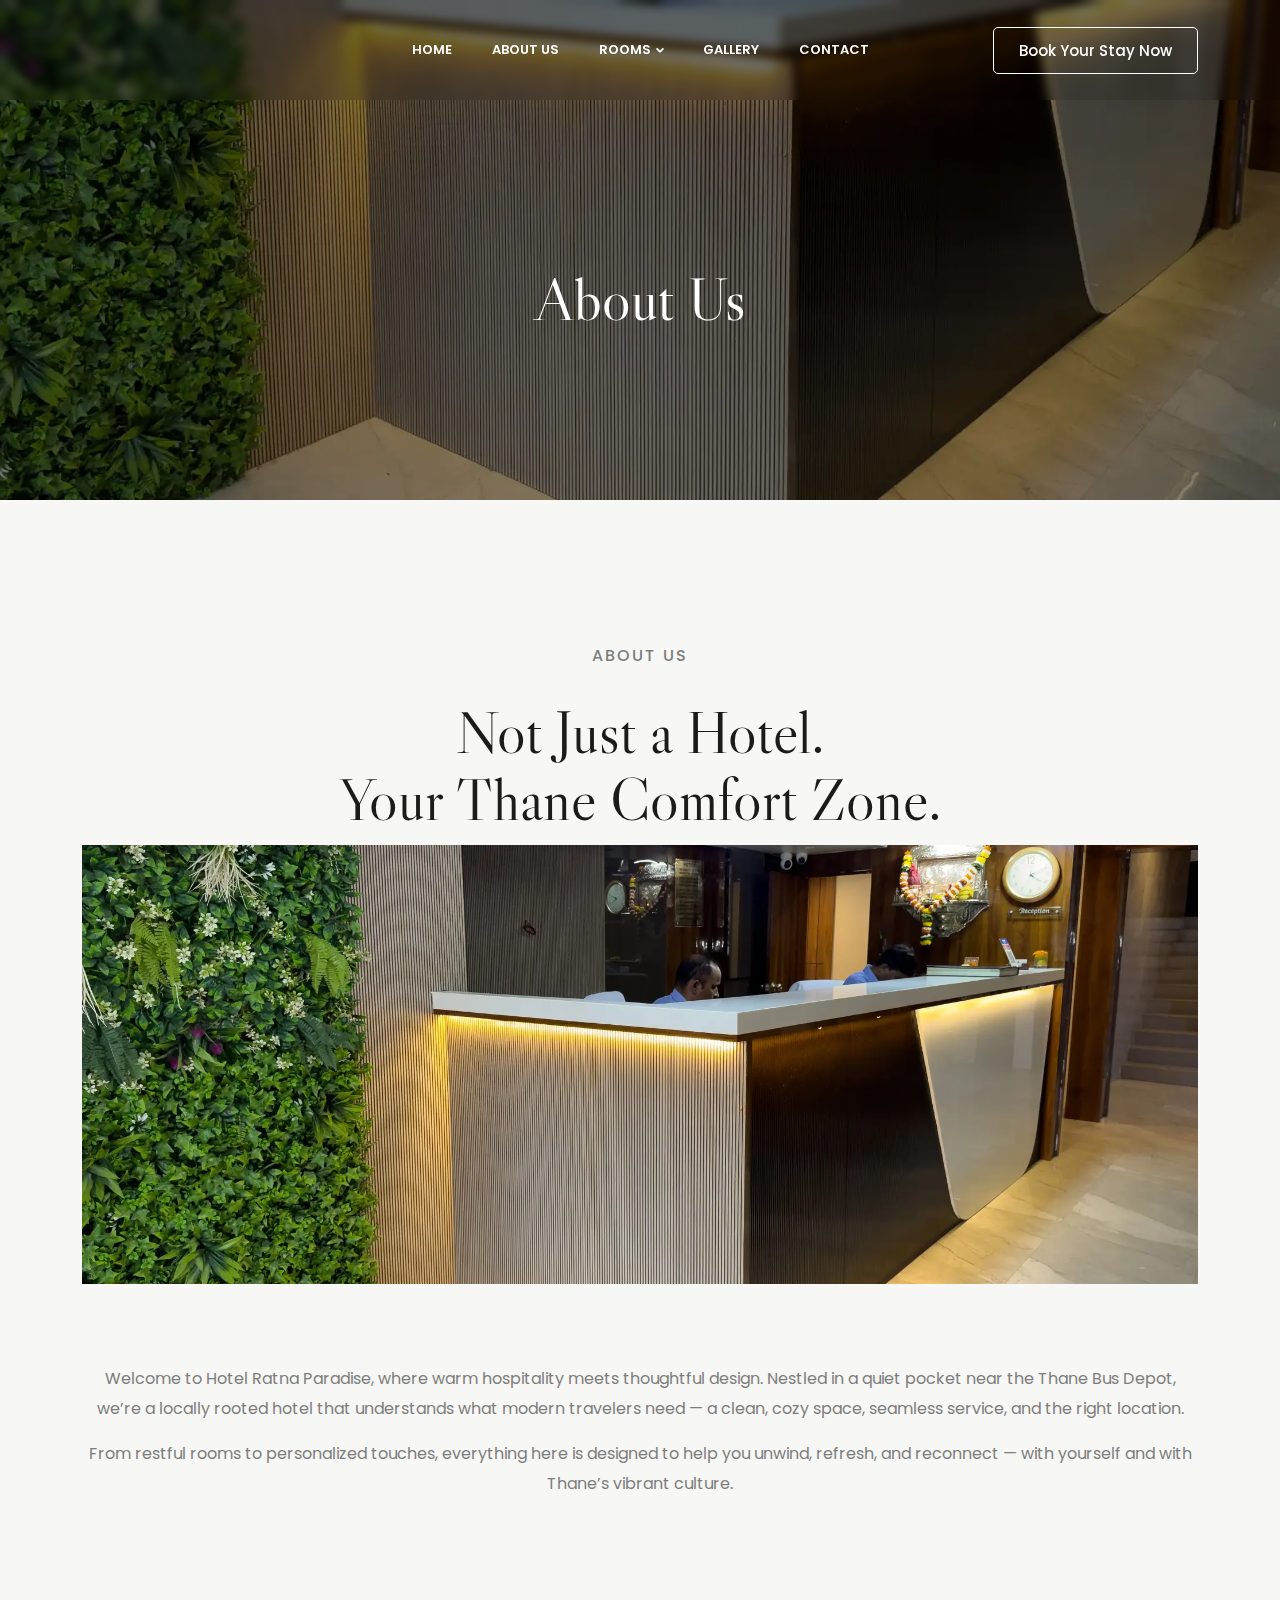
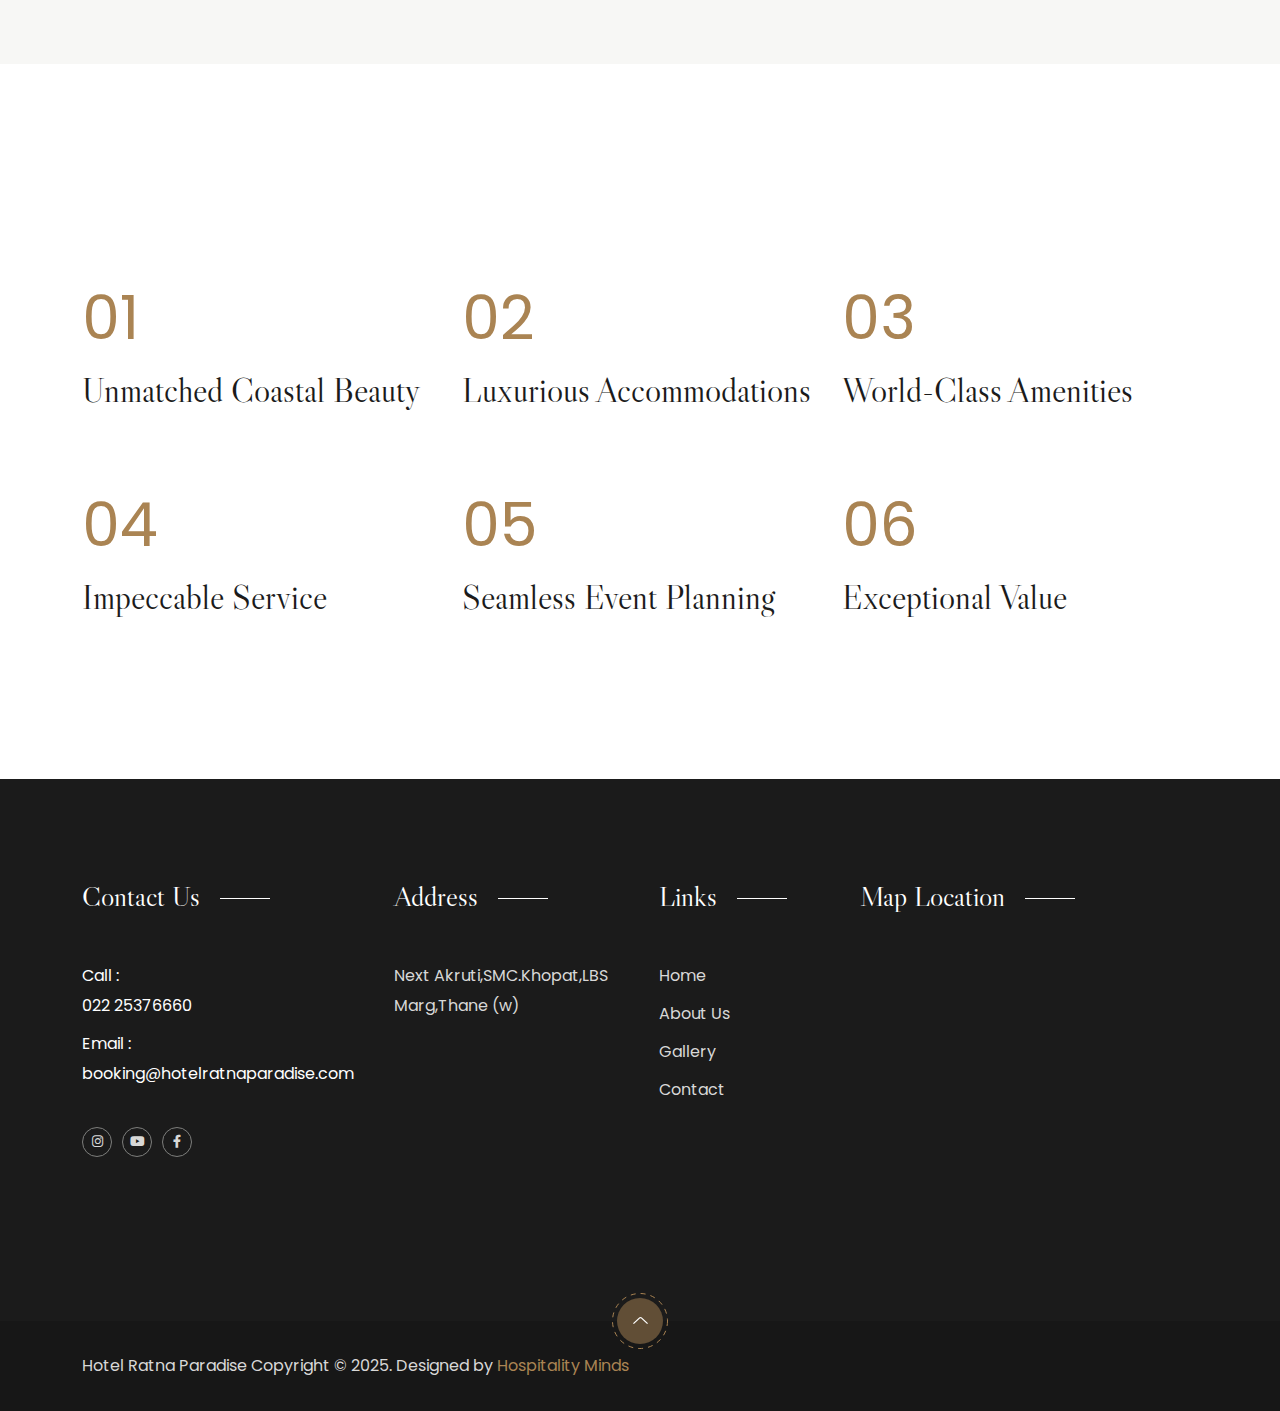
<file: about.html>
<!DOCTYPE html>
<html class="no-js" lang="en">
  <head>
    <!-- Meta Tags -->
    <meta charset="utf-8">
    <meta http-equiv="x-ua-compatible" content="ie=edge">
    <meta name="viewport" content="width=device-width, initial-scale=1">
    <meta name="author" content="Laralink">
    <!-- Favicon Icon -->
    
    <!-- Site Title -->
    <title>Hotel Ratna Paradise</title>
    <!-- Stylesheets -->
    <link rel="stylesheet" href="assets/css/bootstrap.min.css">
    <link rel="stylesheet" href="assets/css/fontawesome.min.css">
    <link rel="stylesheet" href="assets/css/animate.css">
    <link rel="stylesheet" href="assets/css/slick.min.css">
    <link rel="stylesheet" href="assets/css/swiper.min.css">
    <link rel="stylesheet" href="assets/css/daterangepicker.css">
    <link rel="stylesheet" href="assets/css/lightgallery.min.css">
    <link rel="stylesheet" href="assets/css/style.css">
    <link rel="stylesheet" href="assets/css/custom.css">
  </head>
  <body>
    
    <!-- Start Header Section -->
<header class="cs_site_header cs_style_1 cs_transparent_header cs_primary_color cs_sticky_header">
      <div class="cs_main_header">
        <div class="container">
          <div class="cs_main_header_in">
            <div class="cs_main_header_left">
              <a class="cs_site_branding" href="index.html">
                <!--<img src="assets/img/logo.svg" alt="Logo">-->
              </a>
            </div>
            <div class="cs_main_header_center">
              <nav class="cs_nav cs_fs_13 cs_semibold">
                <ul class="cs_nav_list">
                  <li ><a href="index.html">Home</a></li>
                  <li><a href="about.html">About Us</a></li>
                  <li class="menu-item-has-children">
                    <a href="rooms.html">Rooms</a>
                    <ul>
                      <li><a href="deluxe-room.html">Deluxe room</a></li>
                      <li><a href="standard-room.html">Standard Room</a></li>
                      <li><a href="super-deluxe-room.html">Super Deluxe Room</a></li>
                      <li><a href="executive-with-bathtub.html">Executive with bathtub</a></li>
                    </ul>
                  </li>
                 <li><a href="gallery.html">Gallery</a></li>
                  <!--<li ><a href="blog.html">Blog</a></li>-->
                  <li><a href="contact.html">Contact</a></li>
                </ul>
              </nav>
            </div>
            <div class="cs_main_header_right">
              <a href="contact.html" class="cs_btn cs_style_2 cs_medium cs_radius_20 cs_fs_15">
                Book Your Stay Now
              </a>
            </div>
          </div>
        </div>
      </div>
    </header>
    <!-- End Header Section -->

    <!-- Start Page Heading Section -->
    <section class="cs_page_heading cs_primary_bg cs_bg_filed cs_center" data-src="images/breadcrumbs.webp">
      <div class="container">
        <h1 class="cs_white_color text-center mb-0 cs_fs_67">About Us</h1>
      </div>
    </section>
    <!-- End Page Heading Section -->

    <!-- Start About Section -->
    <section class="cs_gray_bg">
      <div class="cs_height_141 cs_height_lg_75"></div>
      <div class="container">
        <div class="cs_about cs_style_3">
          <div class="cs_section_heading cs_style_1 text-center">
            <p class="cs_section_subtitle cs_medium cs_letter_spacing_1 cs_mb_28 cs_mb_lg_15 text-uppercase">ABOUT US</p>
            <h2 class="cs_fs_67 mb-0 position-relative cs_zindex_2 pb-30">Not Just a Hotel.<br> Your Thane Comfort Zone.</h2>
            
            <img src="images/abt-img.webp" alt="" class="cs_about_img">
            <div class="cs_height_80 cs_height_lg_40"></div>
            <p>Welcome to Hotel Ratna Paradise, where warm hospitality meets thoughtful design. Nestled in a quiet pocket near the Thane Bus Depot, we’re a locally rooted hotel that understands what modern travelers need — a clean, cozy space, seamless service, and the right location.</p>
            <p>From restful rooms to personalized touches, everything here is designed to help you unwind, refresh, and reconnect — with yourself and with Thane’s vibrant culture.</p>
          </div>
        </div>
      </div>
      <div class="cs_height_150 cs_height_lg_80"></div>
    </section>
    <!-- End About Section -->

    <!-- Start Feature Section -->
    <section>
      <div class="cs_height_141 cs_height_lg_75"></div>
      <div class="container">
        <div class="cs_height_80 cs_height_lg_50"></div>
        <div class="row cs_row_gap_50 cs_gap_y_60">
          <div class="col-lg-4 col-md-6">
            <div class="cs_feature_box cs_style_4">
              <div class="cs_feature_box_number cs_accent_color cs_fs_67 cs_mb_16">01</div>
              <h2 class="cs_feature_box_title cs_fs_38 cs_mb_19">Unmatched Coastal Beauty</h2>
            </div>
          </div>
          <div class="col-lg-4 col-md-6">
            <div class="cs_feature_box cs_style_4">
              <div class="cs_feature_box_number cs_accent_color cs_fs_67 cs_mb_16">02</div>
              <h2 class="cs_feature_box_title cs_fs_38 cs_mb_19">Luxurious Accommodations</h2>
            </div>
          </div>
          <div class="col-lg-4 col-md-6">
            <div class="cs_feature_box cs_style_4">
              <div class="cs_feature_box_number cs_accent_color cs_fs_67 cs_mb_16">03</div>
              <h2 class="cs_feature_box_title cs_fs_38 cs_mb_19">World-Class Amenities</h2>
            </div>
          </div>
          <div class="col-lg-4 col-md-6">
            <div class="cs_feature_box cs_style_4">
              <div class="cs_feature_box_number cs_accent_color cs_fs_67 cs_mb_16">04</div>
              <h2 class="cs_feature_box_title cs_fs_38 cs_mb_19">Impeccable Service</h2>
            </div>
          </div>
          <div class="col-lg-4 col-md-6">
            <div class="cs_feature_box cs_style_4">
              <div class="cs_feature_box_number cs_accent_color cs_fs_67 cs_mb_16">05</div>
              <h2 class="cs_feature_box_title cs_fs_38 cs_mb_19">Seamless Event Planning</h2>
            </div>
          </div>
          <div class="col-lg-4 col-md-6">
            <div class="cs_feature_box cs_style_4">
              <div class="cs_feature_box_number cs_accent_color cs_fs_67 cs_mb_16">06</div>
              <h2 class="cs_feature_box_title cs_fs_38 cs_mb_19">Exceptional Value</h2>
            </div>
          </div>
        </div>
      </div>
      <div class="cs_height_140 cs_height_lg_75"></div>
    </section>
    <!-- End Feature Section -->


    
    <!-- Start Footer -->
     <footer class="cs_footer cs_primary_bg cs_ternary_color">
      <div class="cs_footer_main">
        <div class="container">
          <div class="cs_footer_grid_4">
            <div class="cs_footer_grid_item">
              <div class="cs_footer_item">
                <h2 class="cs_widget_title cs_fs_28 cs_white_color"><span>Contact Us</span></h2>
                <ul class="cs_menu_widget cs_mp0">
                  <li class="cs_white_color">Call : <br><a href="tel:02225376660">022 25376660</a></li>
                  <li class="cs_white_color">Email : <a href="mailto:booking@hotelratnaparadise.com">booking@hotelratnaparadise.com</a></li>
                  
                </ul>
                <div class="cs_social_btns cs_style_1">
                  <a href="#" class="cs_center">
                    <i class="fa-brands fa-instagram"></i>
                  </a>
                  <a href="#" class="cs_center">
                    <i class="fa-brands fa-youtube"></i>
                  </a>
                  <a href="#" class="cs_center">
                    <i class="fa-brands fa-facebook-f"></i>
                  </a>
                </div>
              </div>
            </div>
            <div class="cs_footer_grid_item">
              <div class="cs_footer_item">
                <h2 class="cs_widget_title cs_fs_28 cs_white_color"><span>Address</span></h2>
                <div class="cs_text_widget">
                  <p><a href="https://maps.app.goo.gl/o2s6ZxJFUiNjFX9x9">Next Akruti,SMC.Khopat,LBS Marg,Thane (w)</a></p>
                </div>
              </div>
            </div>
            <div class="cs_footer_grid_item">
              <div class="cs_footer_item">
                <h2 class="cs_widget_title cs_fs_28 cs_white_color"><span>Links</span></h2>
                <ul class="cs_menu_widget cs_mp0">
                  <li><a href="index.html">Home</a></li>
                  <li><a href="about.html">About Us</a></li>
                  <li><a href="gallery.html">Gallery</a></li>
                  <li><a href="contact.html">Contact</a></li>
                  <!--<li><a href="blog.html">Blogs</a></li>-->
                </ul>
              </div>
            </div>
            <div class="cs_footer_grid_item">
              <div class="cs_footer_item">
                <h2 class="cs_widget_title cs_fs_28 cs_white_color"><span>Map Location</span></h2>
                <div class="cs_footer_map cs_primary_bg">
                  <iframe src="https://www.google.com/maps/embed?pb=!1m18!1m12!1m3!1d58009.74777388839!2d72.89644184863279!3d19.200172699999992!2m3!1f0!2f0!3f0!3m2!1i1024!2i768!4f13.1!3m3!1m2!1s0x3be7b93c570bb3d7%3A0xf4d9913ae7edcfa2!2sHotel%20Ratna%20Palace%20Residency!5e1!3m2!1sen!2sin!4v1753708121128!5m2!1sen!2sin"allowfullscreen=""></iframe>
                </div>
              </div>
            </div>
          </div>
        </div>
      </div>
    <div class="cs_bottom_footer_wrap">
        <div class="container">
          <div class="cs_bottom_footer position-relative">
            <div class="cs_copyright">Hotel Ratna Paradise Copyright ©  <span class="cs_copyright_year">2025</span>. Designed by <a href="https://hospitalityminds.com/">Hospitality Minds</a></div>
            <span class="cs_scrollup cs_center">              
              <svg width="15" height="7" viewBox="0 0 15 7" fill="none" xmlns="http://www.w3.org/2000/svg">
                <path d="M15 6.18793L14.1169 7L7.93687 1.31723C7.81958 1.20941 7.66053 1.14885 7.49468 1.14885C7.32884 1.14885 7.16978 1.20941 7.0525 1.31723L0.884376 6.99022L0 6.177L6.16812 0.505163C6.51998 0.181708 6.99715 0 7.49468 0C7.99222 0 8.46938 0.181708 8.82125 0.505163L15 6.18793Z" fill="white"/>
              </svg>  
              <span class="cs_scrollup_bg_dotted cs_accent_color">
                <svg width="56" height="56" viewBox="0 0 56 56" fill="none" xmlns="http://www.w3.org/2000/svg">
                  <circle cx="28" cy="28" r="27.5" stroke="currentColor" stroke-dasharray="5 5"/>
                </svg>  
              </span>              
            </span>
           
          </div>
        </div>
      </div>
    </footer>
    <!-- End Footer -->

    <!-- Script -->
    <script src="assets/js/jquery-3.6.0.min.js"></script>
    <script src="assets/js/wow.min.js"></script>
    <script src="assets/js/jquery.slick.min.js"></script>
    <script src="assets/js/swiper.min.js"></script>
    <script src="assets/js/moment.min.js"></script>
    <script src="assets/js/daterangepicker.min.js"></script>
    <script src="assets/js/lightgallery.min.js"></script>
    <script src="assets/js/YTPlayer.min.js"></script>
    <script src="assets/js/main.js"></script>
  </body>
</html>
</file>
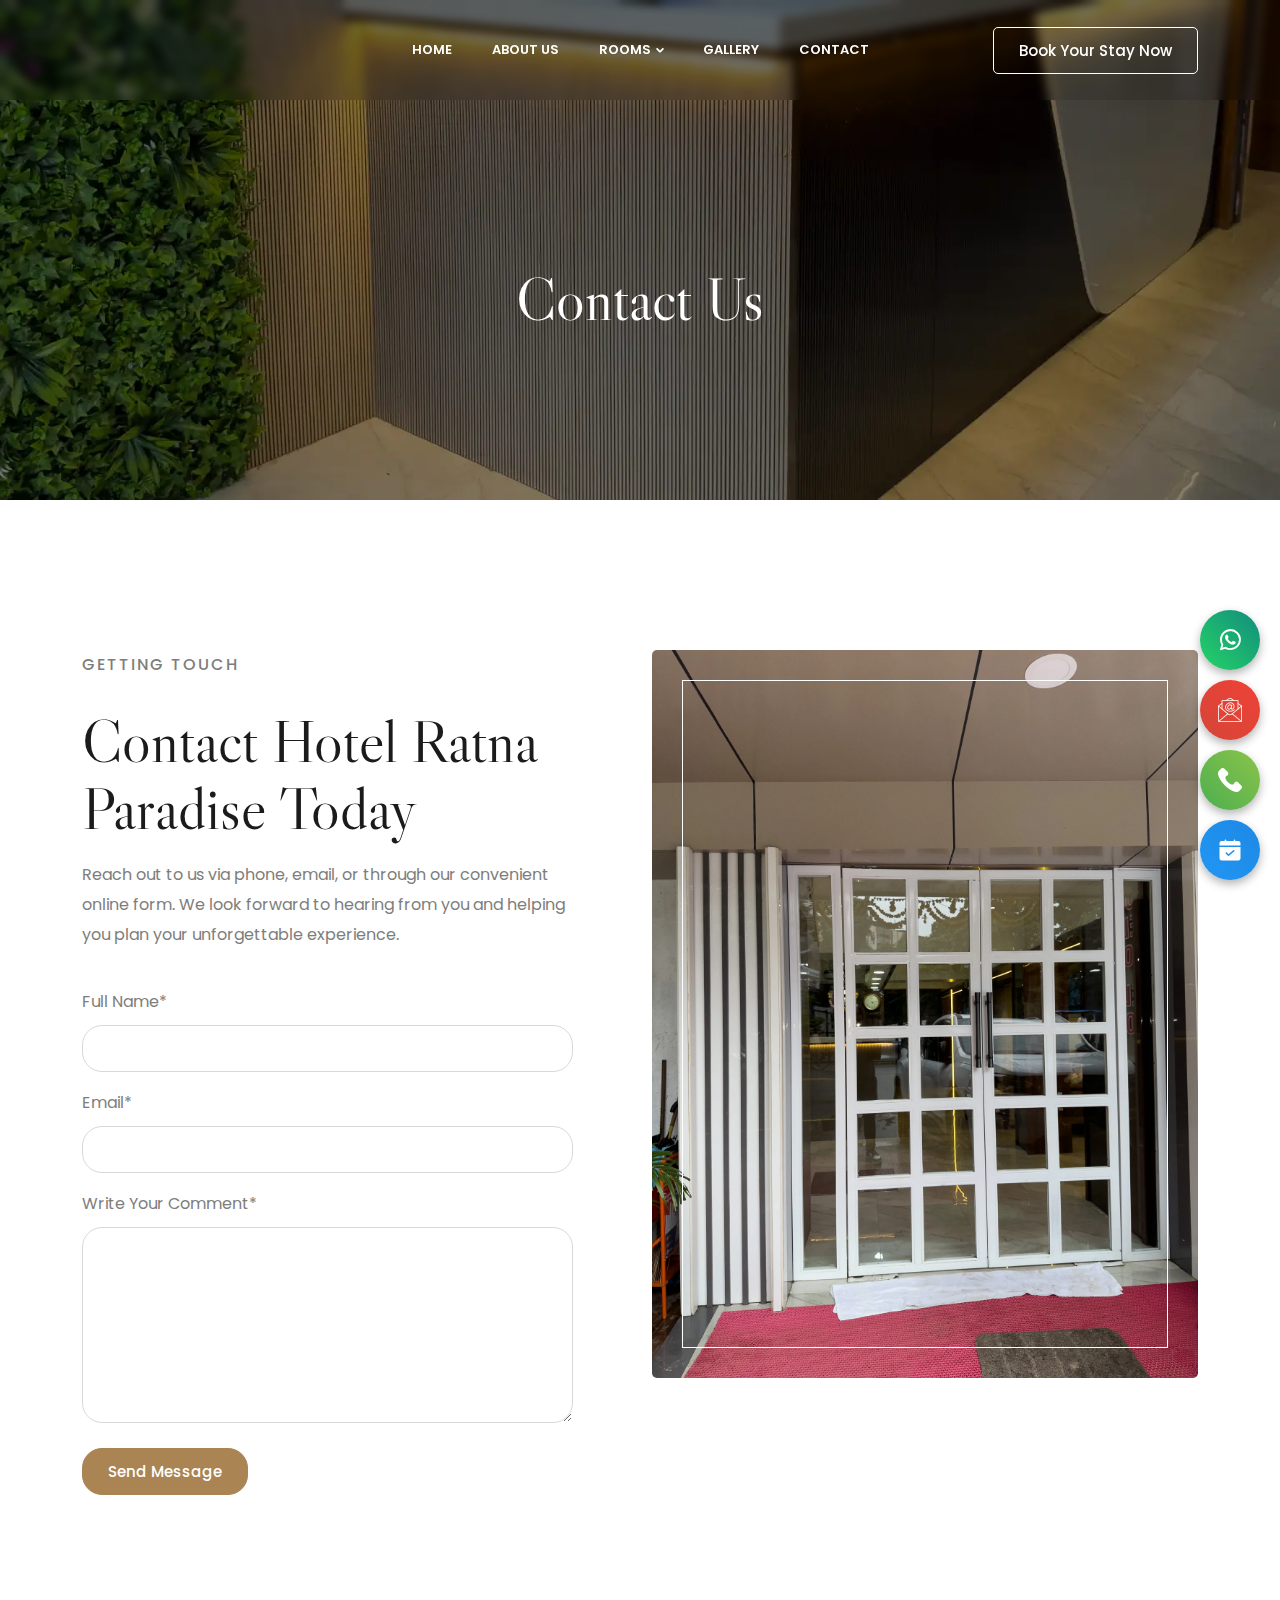
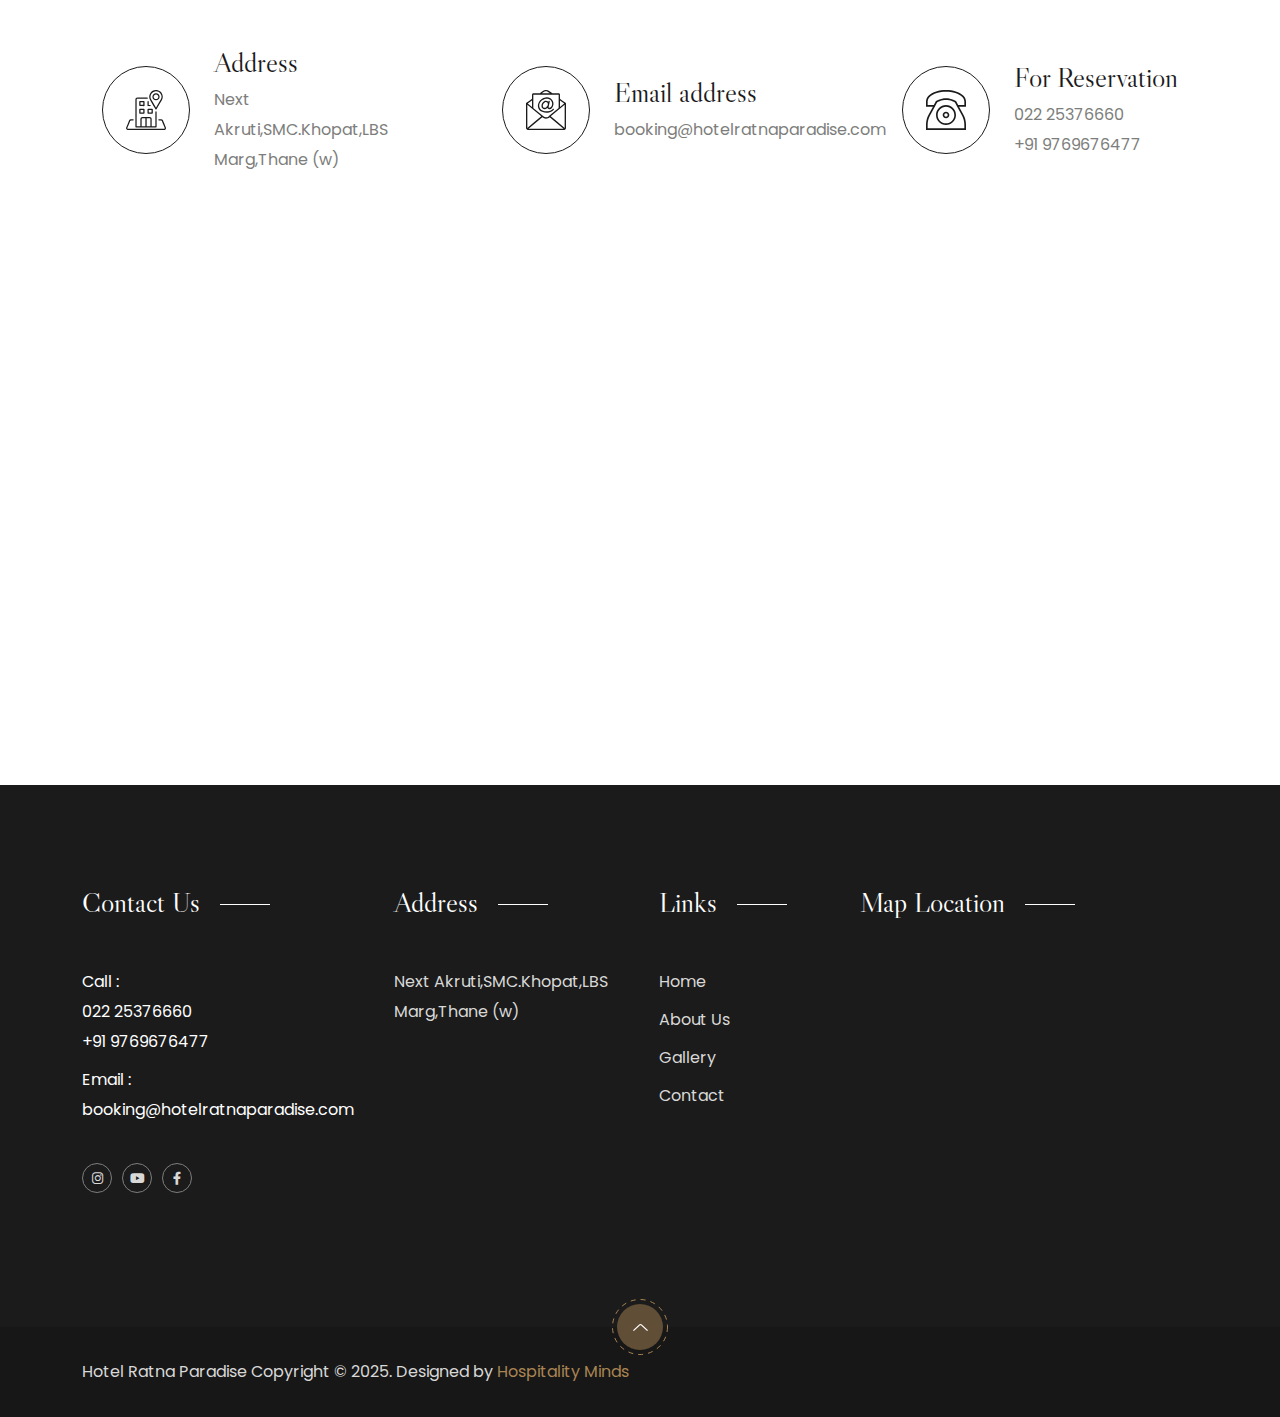
<file: contact.html>
<!DOCTYPE html>
<html class="no-js" lang="en">

<head>
  <!-- Meta Tags -->
  <meta charset="utf-8">
  <meta http-equiv="x-ua-compatible" content="ie=edge">
  <meta name="viewport" content="width=device-width, initial-scale=1">
  <meta name="author" content="Laralink">
  <!-- Favicon Icon -->

  <!-- Site Title -->
  <title>Hotel Ratna Paradise</title>
  <!-- Stylesheets -->
  <link rel="stylesheet" href="assets/css/bootstrap.min.css">
  <link rel="stylesheet" href="assets/css/fontawesome.min.css">
  <link rel="stylesheet" href="assets/css/animate.css">
  <link rel="stylesheet" href="assets/css/slick.min.css">
  <link rel="stylesheet" href="assets/css/swiper.min.css">
  <link rel="stylesheet" href="assets/css/daterangepicker.css">
  <link rel="stylesheet" href="assets/css/lightgallery.min.css">
  <link rel="stylesheet" href="assets/css/style.css">
  <link rel="stylesheet" href="assets/css/custom.css">
</head>

<body>

  <!-- Start Header Section -->
  <header class="cs_site_header cs_style_1 cs_transparent_header cs_primary_color cs_sticky_header">
    <div class="cs_main_header">
      <div class="container">
        <div class="cs_main_header_in">
          <div class="cs_main_header_left">
            <a class="cs_site_branding" href="index.html">
              <!--<img src="assets/img/logo.svg" alt="Logo">-->
            </a>
          </div>
          <div class="cs_main_header_center">
            <nav class="cs_nav cs_fs_13 cs_semibold">
              <ul class="cs_nav_list">
                <li><a href="index.html">Home</a></li>
                <li><a href="about.html">About Us</a></li>
                <li class="menu-item-has-children">
                  <a href="rooms.html">Rooms</a>
                  <ul>
                    <li><a href="deluxe-room.html">Deluxe room</a></li>
                    <li><a href="standard-room.html">Standard Room</a></li>
                    <li><a href="super-deluxe-room.html">Super Deluxe Room</a></li>
                    <li><a href="executive-with-bathtub.html">Executive with bathtub</a></li>
                  </ul>
                </li>
                <li><a href="gallery.html">Gallery</a></li>
                <!--<li ><a href="blog.html">Blog</a></li>-->
                <li><a href="contact.html">Contact</a></li>
              </ul>
            </nav>
          </div>
          <div class="cs_main_header_right">
            <a href="contact.html" class="cs_btn cs_style_2 cs_medium cs_radius_20 cs_fs_15">
              Book Your Stay Now
            </a>
          </div>
        </div>
      </div>
    </div>
  </header>
  <!-- End Header Section -->

  <!-- Start Page Heading Section -->
  <section class="cs_page_heading cs_primary_bg cs_bg_filed cs_center" data-src="images/breadcrumbs.webp">
    <div class="container">
      <h1 class="cs_white_color text-center mb-0 cs_fs_67">Contact Us</h1>
    </div>
  </section>
  <!-- End Page Heading Section -->

  <!-- Start Contact Section -->
  <section>
    <div class="cs_height_150 cs_height_lg_72"></div>
    <div class="container">
      <div class="row cs_gap_y_50">
        <div class="col-lg-6">
          <div class="cs_pr_100">
            <div class="cs_section_heading cs_style_1">
              <p class="cs_section_subtitle cs_medium cs_letter_spacing_1 cs_mb_28 cs_mb_lg_15 text-uppercase">GETTING
                TOUCH</p>
              <h2 class="cs_fs_67 cs_mb_18">Contact Hotel Ratna Paradise Today</h2>
              <p class="mb-0">Reach out to us via phone, email, or through our convenient online form. We look forward
                to hearing from you and helping you plan your unforgettable experience.</p>
            </div>
            <div class="cs_height_37 cs_height_lg_37"></div>
            <form action="mail-contact.php" method="post" class="cs_form cs_style_2">
              <label>Full Name*</label>
              <input type="text" name="name" class="cs_form_field_2 cs_radius_20" required>
              <div class="cs_height_16 cs_height_lg_16"></div>

              <label>Email*</label>
              <input type="email" name="email" class="cs_form_field_2 cs_radius_20" required>
              <div class="cs_height_16 cs_height_lg_16"></div>

              <label>Write Your Comment*</label>
              <textarea name="message" cols="30" rows="6" class="cs_form_field_2 cs_radius_20" required></textarea>
              <div class="cs_height_25 cs_height_lg_25"></div>

              <button type="submit" class="cs_btn cs_style_2 cs_accent_btn cs_medium cs_radius_20 cs_fs_15">
                <b>Send Message</b>
                <!-- [Button Icons Left Unchanged] -->
              </button>
            </form>

          </div>
        </div>
        <div class="col-lg-6">
          <div class="cs_image_layer cs_style_3 position-relative">
            <img src="images/HotelAndReception/IMG_4237.webp" alt="Contact" class="cs_radius_5">
          </div>
        </div>
      </div>
    </div>
  </section>
  <!-- End Contact Section -->

  <!-- Start Contact Info -->
  <section>
    <div class="cs_height_150 cs_height_lg_72"></div>
    <div class="container">
      <div class="cs_contact_info_boxes">
        <div class="cs_contact_info_box">
          <div class="cs_iconbox cs_style_4">
            <div class="cs_iconbox_icon cs_center rounded-circle">
              <img src="assets/img/icons/contact_icon_1.svg" alt="Icon">
            </div>
            <div class="cs_iconbox_right">
              <h3 class="cs_fs_28 cs_mb_5">Address</h3>
              <p class="mb-0"><a href="https://maps.app.goo.gl/o2s6ZxJFUiNjFX9x9">Next Akruti,SMC.Khopat,LBS Marg,Thane (w)</a></p>
            </div>
          </div>
        </div>
        <div class="cs_contact_info_box">
          <div class="cs_iconbox cs_style_4">
            <div class="cs_iconbox_icon cs_center rounded-circle">
              <img src="assets/img/icons/contact_icon_2.svg" alt="Icon">
            </div>
            <div class="cs_iconbox_right">
              <h3 class="cs_fs_28 cs_mb_5">Email address</h3>
              <p class="mb-0"><a href="mailto:booking@hotelratnaparadise.com">booking@hotelratnaparadise.com</a></p>
            </div>
          </div>
        </div>
        <div class="cs_contact_info_box">
          <div class="cs_iconbox cs_style_4">
            <div class="cs_iconbox_icon cs_center rounded-circle">
              <img src="assets/img/icons/contact_icon_3.svg" alt="Icon">
            </div>
            <div class="cs_iconbox_right">
              <h3 class="cs_fs_28 cs_mb_5">For Reservation</h3>
              <p class="mb-0"><a href="tel:02225376660">022 25376660</a></p>
              <p class="mb-0"><a href="tel:+919769676477">+91 9769676477</a></p>
            </div>
          </div>
        </div>
      </div>
    </div>
    <div class="cs_height_150 cs_height_lg_80"></div>
  </section>
  <!-- End Contact Info -->

  <!-- Start Google Map Section -->
  <div class="cs_google_map cs_style_2">
    <iframe src="https://www.google.com/maps/embed?pb=!1m14!1m8!1m3!1d57997.392318204!2d72.927893!3d19.235185!3m2!1i1024!2i768!4f13.1!3m3!1m2!1s0x3be7b93c570bb3d7%3A0xf4d9913ae7edcfa2!2sHotel%20Ratna%20Palace%20Residency!5e1!3m2!1sen!2sin!4v1753794161630!5m2!1sen!2sin" width="100%" height="450" style="border:0;" allowfullscreen="" loading="lazy" referrerpolicy="no-referrer-when-downgrade"></iframe>
    
  </div>
  <!-- End Google Map Section -->

   <!-- Floating Button Container -->
 <div class="floating-btn-container">
  <a href="https://wa.me/+919769676477">
    <button class="floating-btn whatsapp-btn">
      <i class="fa-brands fa-whatsapp"></i>
        <span>WhatsApp</span>
    </button>
  </a>


  <!-- Email Button -->
   <a href="mailto:booking@hotelratnaparadise.com">
    <button class="floating-btn email-btn">
      <img src="images/icon/email.png"/>
        <span>Email</span>
    </button>
   </a> 
  

   <a href="tel:02225376660">
    <button class="floating-btn call-btn">
      <img src="images/icon/phone-call.png"/>
        <span>Call</span>
    </button>
   </a>


   <a href="contact.html">
    <button class="floating-btn booking-btn">
      <img src="images/icon/appointment.png"/>
        <span>Book Now</span>
    </button>
   </a>
 
</div>
<!-- End Floating Section -->
    <!-- Start Footer -->
  <footer class="cs_footer cs_primary_bg cs_ternary_color">
    <div class="cs_footer_main">
      <div class="container">
        <div class="cs_footer_grid_4">
          <div class="cs_footer_grid_item">
            <div class="cs_footer_item">
              <h2 class="cs_widget_title cs_fs_28 cs_white_color"><span>Contact Us</span></h2>
              <ul class="cs_menu_widget cs_mp0">
                <li class="cs_white_color">Call : <br><a href="tel:02225376660">022 25376660</a><br><a href="tel:+919769676477">+91 9769676477</a></li>
                <li class="cs_white_color">Email : <a
                    href="mailto:booking@hotelratnaparadise.com">booking@hotelratnaparadise.com</a></li>

              </ul>
              <div class="cs_social_btns cs_style_1">
                <a href="#" class="cs_center">
                  <i class="fa-brands fa-instagram"></i>
                </a>
                <a href="#" class="cs_center">
                  <i class="fa-brands fa-youtube"></i>
                </a>
                <a href="#" class="cs_center">
                  <i class="fa-brands fa-facebook-f"></i>
                </a>
              </div>
            </div>
          </div>
          <div class="cs_footer_grid_item">
            <div class="cs_footer_item">
              <h2 class="cs_widget_title cs_fs_28 cs_white_color"><span>Address</span></h2>
              <div class="cs_text_widget">
                <p><a href="https://maps.app.goo.gl/o2s6ZxJFUiNjFX9x9">Next Akruti,SMC.Khopat,LBS Marg,Thane (w)</a></p>
              </div>
            </div>
          </div>
          <div class="cs_footer_grid_item">
            <div class="cs_footer_item">
              <h2 class="cs_widget_title cs_fs_28 cs_white_color"><span>Links</span></h2>
              <ul class="cs_menu_widget cs_mp0">
                <li><a href="index.html">Home</a></li>
                <li><a href="about.html">About Us</a></li>
                <li><a href="gallery.html">Gallery</a></li>
                <li><a href="contact.html">Contact</a></li>
                <!--<li><a href="blog.html">Blogs</a></li>-->
              </ul>
            </div>
          </div>
          <div class="cs_footer_grid_item">
            <div class="cs_footer_item">
              <h2 class="cs_widget_title cs_fs_28 cs_white_color"><span>Map Location</span></h2>
              <div class="cs_footer_map cs_primary_bg">
                <iframe
                  src="https://www.google.com/maps/embed?pb=!1m18!1m12!1m3!1d58009.74777388839!2d72.89644184863279!3d19.200172699999992!2m3!1f0!2f0!3f0!3m2!1i1024!2i768!4f13.1!3m3!1m2!1s0x3be7b93c570bb3d7%3A0xf4d9913ae7edcfa2!2sHotel%20Ratna%20Palace%20Residency!5e1!3m2!1sen!2sin!4v1753708121128!5m2!1sen!2sin"
                  allowfullscreen=""></iframe>
              </div>
            </div>
          </div>
        </div>
      </div>
    </div>
    <div class="cs_bottom_footer_wrap">
      <div class="container">
        <div class="cs_bottom_footer position-relative">
          <div class="cs_copyright">Hotel Ratna Paradise Copyright © <span class="cs_copyright_year">2025</span>.
            Designed by <a href="https://hospitalityminds.com/">Hospitality Minds</a></div>
          <span class="cs_scrollup cs_center">
            <svg width="15" height="7" viewBox="0 0 15 7" fill="none" xmlns="http://www.w3.org/2000/svg">
              <path
                d="M15 6.18793L14.1169 7L7.93687 1.31723C7.81958 1.20941 7.66053 1.14885 7.49468 1.14885C7.32884 1.14885 7.16978 1.20941 7.0525 1.31723L0.884376 6.99022L0 6.177L6.16812 0.505163C6.51998 0.181708 6.99715 0 7.49468 0C7.99222 0 8.46938 0.181708 8.82125 0.505163L15 6.18793Z"
                fill="white" />
            </svg>
            <span class="cs_scrollup_bg_dotted cs_accent_color">
              <svg width="56" height="56" viewBox="0 0 56 56" fill="none" xmlns="http://www.w3.org/2000/svg">
                <circle cx="28" cy="28" r="27.5" stroke="currentColor" stroke-dasharray="5 5" />
              </svg>
            </span>
          </span>

        </div>
      </div>
    </div>
  </footer>
  <!-- End Footer -->

  <!-- Script -->
  <script src="assets/js/jquery-3.6.0.min.js"></script>
  <script src="assets/js/wow.min.js"></script>
  <script src="assets/js/jquery.slick.min.js"></script>
  <script src="assets/js/swiper.min.js"></script>
  <script src="assets/js/moment.min.js"></script>
  <script src="assets/js/daterangepicker.min.js"></script>
  <script src="assets/js/lightgallery.min.js"></script>
  <script src="assets/js/YTPlayer.min.js"></script>
  <script src="assets/js/main.js"></script>
</body>

</html>
</file>
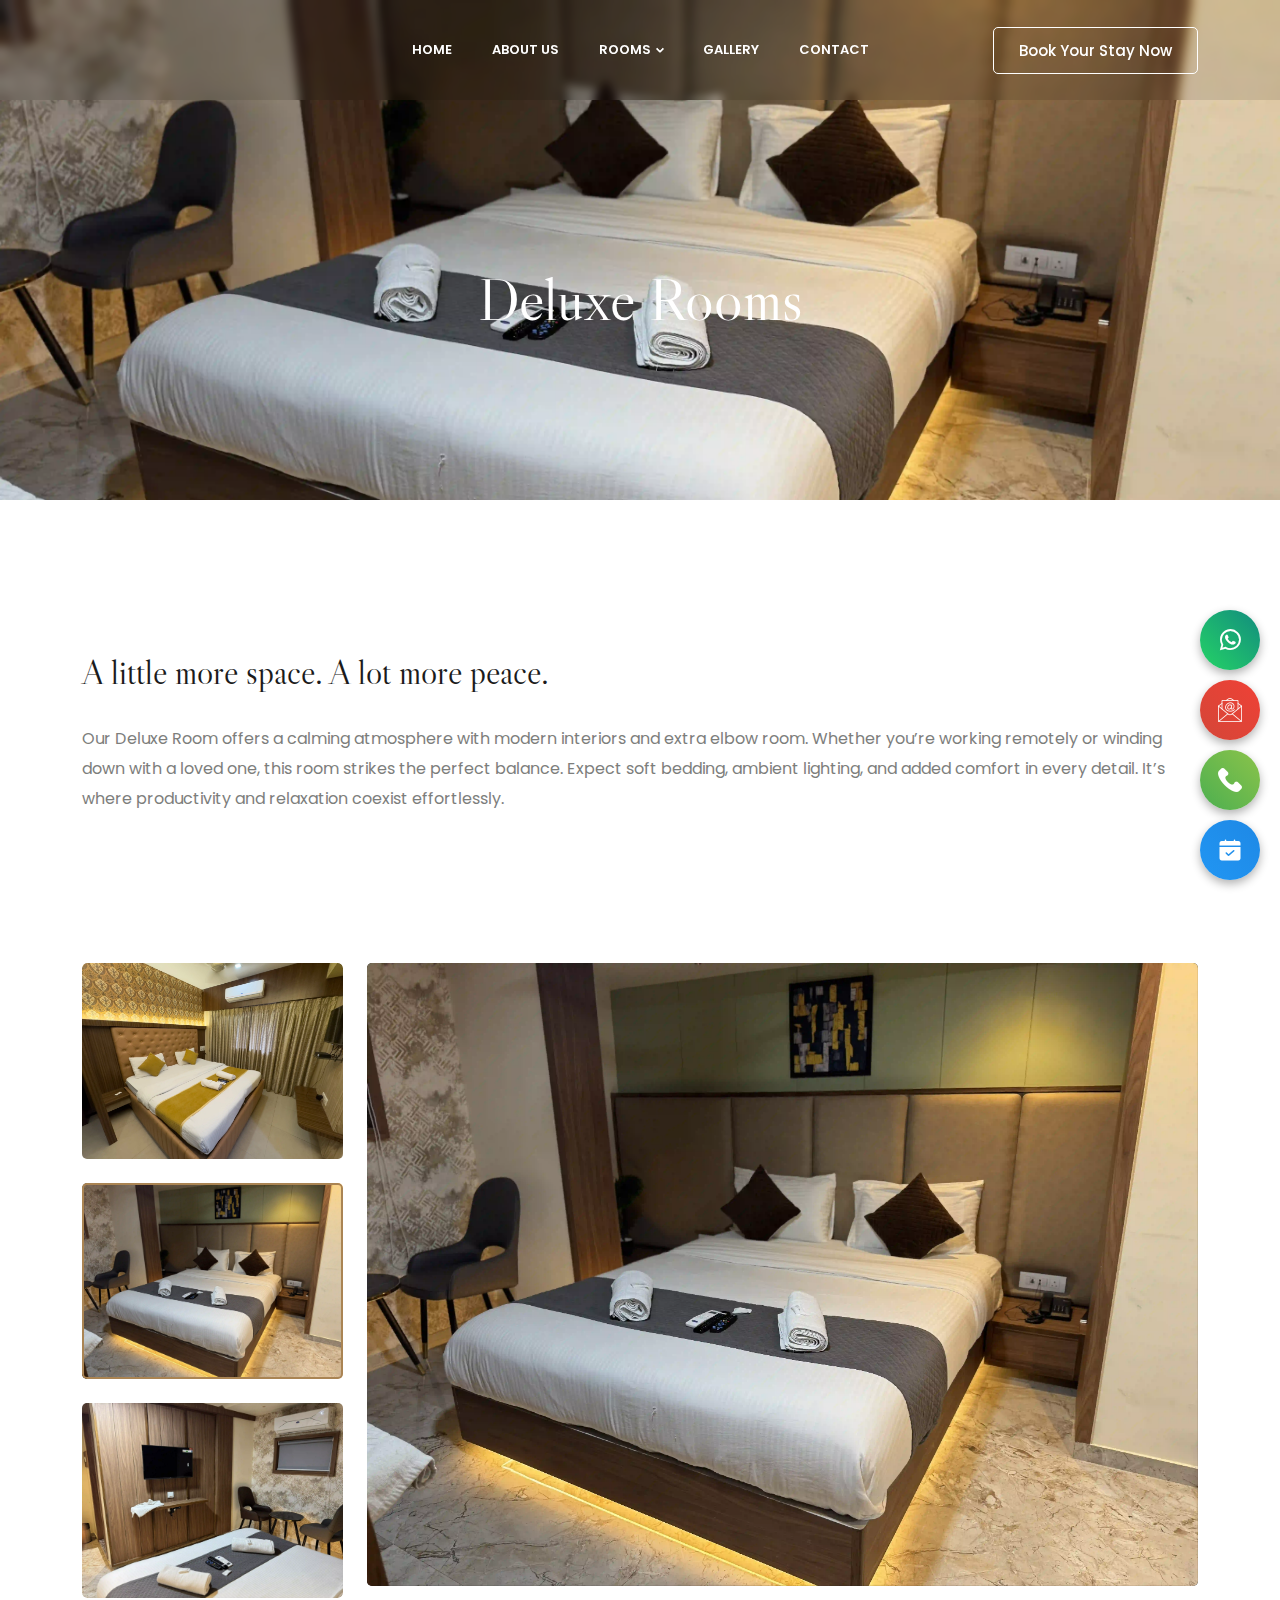
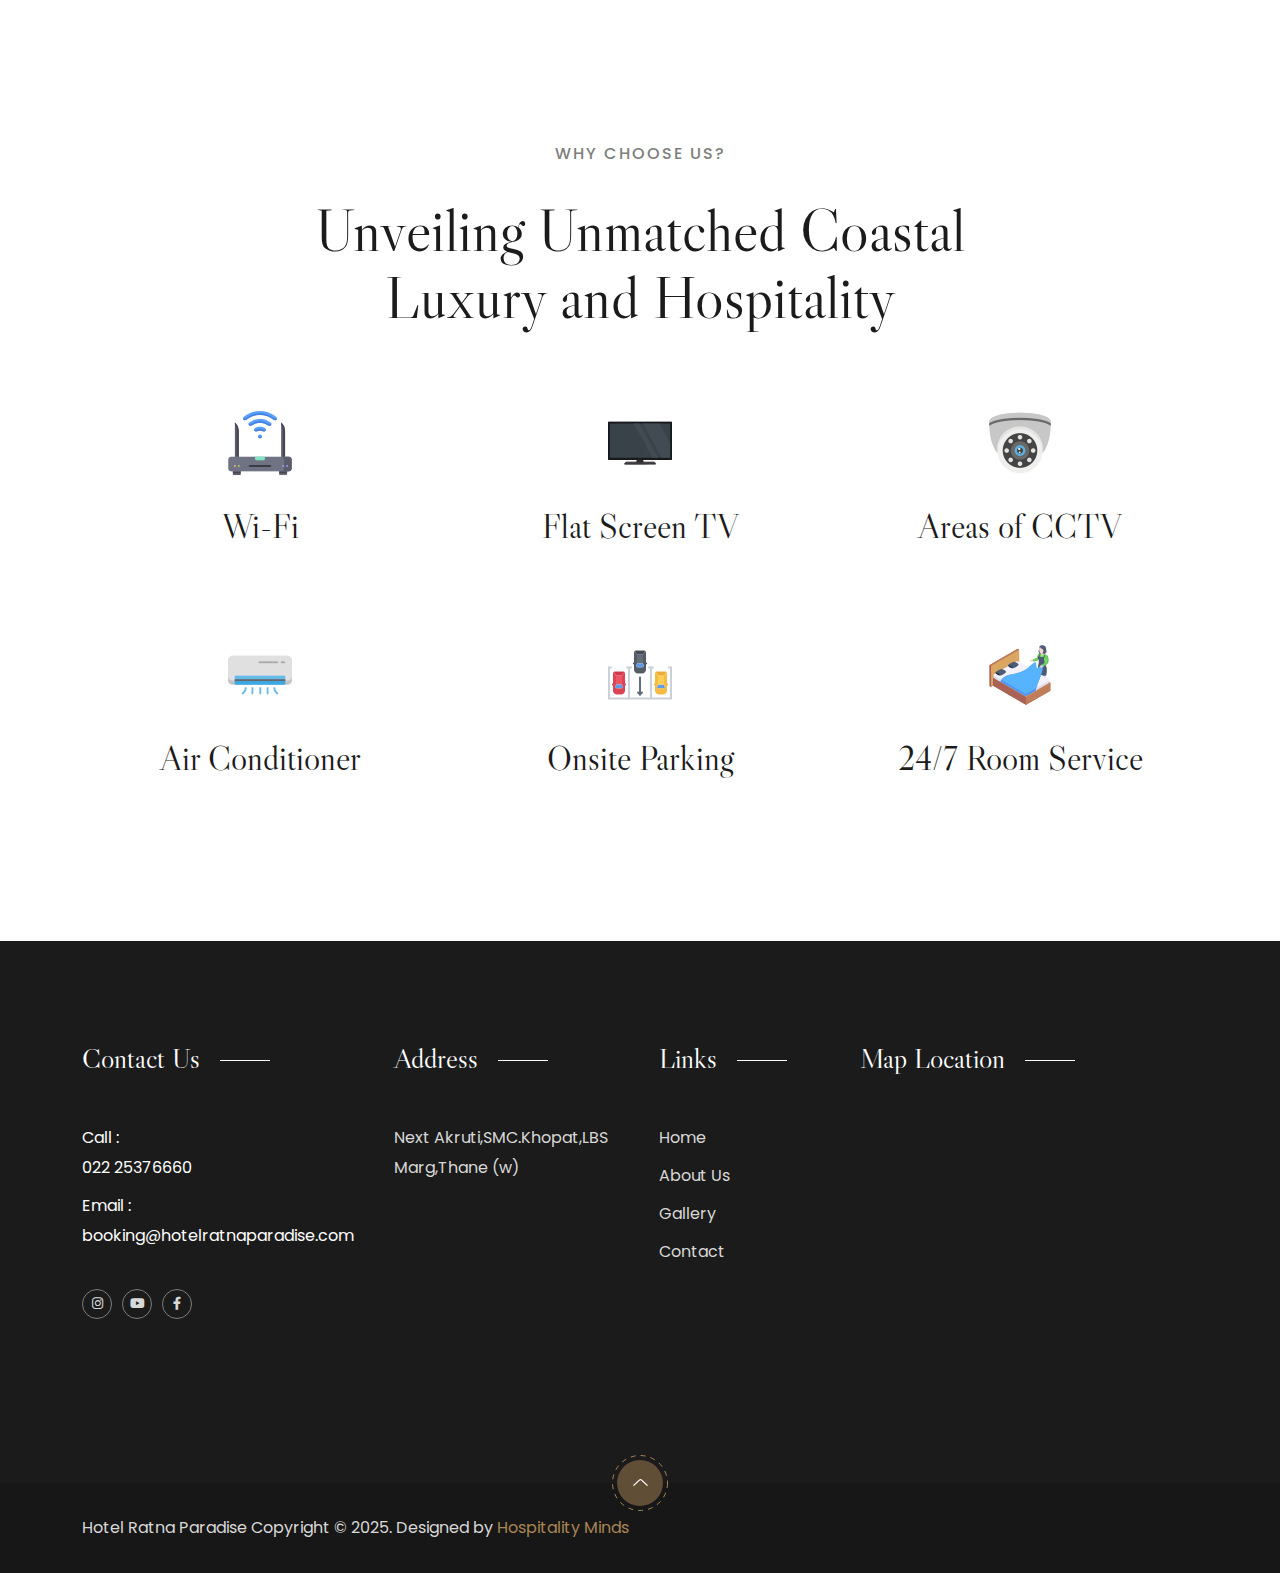
<file: deluxe-room.html>
<!DOCTYPE html>
<html class="no-js" lang="en">
  <head>
    <!-- Meta Tags -->
    <meta charset="utf-8">
    <meta http-equiv="x-ua-compatible" content="ie=edge">
    <meta name="viewport" content="width=device-width, initial-scale=1">
    <meta name="author" content="Laralink">
    <!-- Favicon Icon -->
    
    <!-- Site Title -->
    <title>Hotel Ratna Paradise</title>
    <!-- Stylesheets -->
    <link rel="stylesheet" href="assets/css/bootstrap.min.css">
    <link rel="stylesheet" href="assets/css/fontawesome.min.css">
    <link rel="stylesheet" href="assets/css/animate.css">
    <link rel="stylesheet" href="assets/css/slick.min.css">
    <link rel="stylesheet" href="assets/css/swiper.min.css">
    <link rel="stylesheet" href="assets/css/daterangepicker.css">
    <link rel="stylesheet" href="assets/css/lightgallery.min.css">
    <link rel="stylesheet" href="assets/css/style.css">
    <link rel="stylesheet" href="assets/css/custom.css">
  </head>
  <body>
    
    <!-- Start Header Section -->
<header class="cs_site_header cs_style_1 cs_transparent_header cs_primary_color cs_sticky_header">
      <div class="cs_main_header">
        <div class="container">
          <div class="cs_main_header_in">
            <div class="cs_main_header_left">
              <a class="cs_site_branding" href="index.html">
                <!--<img src="assets/img/logo.svg" alt="Logo">-->
              </a>
            </div>
            <div class="cs_main_header_center">
              <nav class="cs_nav cs_fs_13 cs_semibold">
                <ul class="cs_nav_list">
                  <li ><a href="index.html">Home</a></li>
                  <li><a href="about.html">About Us</a></li>
                  <li class="menu-item-has-children">
                    <a href="rooms.html">Rooms</a>
                    <ul>
                      <li><a href="deluxe-room.html">Deluxe room</a></li>
                      <li><a href="standard-room.html">Standard Room</a></li>
                      <li><a href="super-deluxe-room.html">Super Deluxe Room</a></li>
                      <li><a href="executive-with-bathtub.html">Executive with bathtub</a></li>
                    </ul>
                  </li>
                 <li><a href="gallery.html">Gallery</a></li>
                  <!--<li ><a href="blog.html">Blog</a></li>-->
                  <li><a href="contact.html">Contact</a></li>
                </ul>
              </nav>
            </div>
            <div class="cs_main_header_right">
              <a href="contact.html" class="cs_btn cs_style_2 cs_medium cs_radius_20 cs_fs_15">
                Book Your Stay Now
              </a>
            </div>
          </div>
        </div>
      </div>
    </header>
    <!-- End Header Section -->

    <!-- Start Page Heading Section -->
    <section class="cs_page_heading cs_primary_bg cs_bg_filed cs_center" data-src="images/deluxe/IMG_4087.webp">
      <div class="container">
        <h1 class="cs_white_color text-center mb-0 cs_fs_67">Deluxe Rooms</h1>
      </div>
    </section>
    <!-- End Page Heading Section -->

    <!-- Start Room Details Section -->
    <section>
      <div class="cs_height_150 cs_height_lg_80"></div>
      <div class="container">
        <div class="row cs_gap_y_40">
          <div class="col-lg-12">
            <div class="cs_room_details">
              <h3 class="cs_fs_38 cs_mb_29 cs_mb_lg_20">A little more space. A lot more peace.</h3>
              <p class="cs_mb_49 cs_mb_lg_30">Our Deluxe Room offers a calming atmosphere with modern interiors and extra elbow room. Whether you’re working remotely or winding down with a loved one, this room strikes the perfect balance. Expect soft bedding, ambient lighting, and added comfort in every detail. It’s where productivity and relaxation coexist effortlessly.</p>
            </div>
          </div>
        </div>
      </div>
      <div class="cs_height_100 cs_height_lg_70"></div>
    </section>
    <!-- End Room Details Section -->

    <!-- Image Gallery Section -->
    <div class="container">
      <div class="row cs_row_gap_lg_10">
        <div class="col-3">
          <div class="overflow-hidden cs_radius_5">
            <div class="cs_gallery_slider_nav slick-slider">
              <div class="cs_gallery_slider_thumb_mini">
                <img src="images/deluxe/IMG_4087.webp" alt="Thumb">
              </div>
              <div class="cs_gallery_slider_thumb_mini">
                <img src="images/deluxe/IMG_4088.webp" alt="Thumb">
              </div>
              <div class="cs_gallery_slider_thumb_mini">
                <img src="images/deluxe/IMG_4094.webp" alt="Thumb">
              </div>
              <div class="cs_gallery_slider_thumb_mini">
                <img src="images/deluxe/IMG_4167.webp" alt="Thumb">
              </div>
              <div class="cs_gallery_slider_thumb_mini">
                <img src="images/deluxe/IMG_4196.webp" alt="Thumb">
              </div>
              <div class="cs_gallery_slider_thumb_mini">
                <img src="images/deluxe/IMG_4196.webp" alt="Thumb">
              </div>
            </div>
          </div>
        </div>
        <div class="col-9">
          <div class="position-relative overflow-hidden cs_radius_5 cs_gallery_hover_show_nav cs_primary_bg">
            <div class="cs_gallery_slider_thumb slick-slider">
              <div class="cs_gallery_slider_thumb_item">
                <img src="images/deluxe/IMG_4087.webp" alt="Thumb">
              </div>
              <div class="cs_gallery_slider_thumb_item">
                <img src="images/deluxe/IMG_4088.webp" alt="Thumb">
              </div>
              <div class="cs_gallery_slider_thumb_item">
                <img src="images/deluxe/IMG_4094.webp" alt="Thumb">
              </div>
              <div class="cs_gallery_slider_thumb_item">
                <img src="images/deluxe/IMG_4097.webp" alt="Thumb">
              </div>
              <div class="cs_gallery_slider_thumb_item">
                <img src="images/deluxe/IMG_4167.webp" alt="Thumb">
              </div>
              <div class="cs_gallery_slider_thumb_item">
                <img src="images/deluxe/IMG_4196.webp" alt="Thumb">
              </div>
              <div class="cs_gallery_slider_thumb_item">
                <img src="images/deluxe/IMG_4196.webp" alt="Thumb">
              </div>
            </div>
            <div class="cs_left_arrow_gallery cs_center">
              <svg width="21" height="16" viewBox="0 0 21 16" fill="none" xmlns="http://www.w3.org/2000/svg">
                <path d="M0.292892 7.29289C-0.0976315 7.68342 -0.0976315 8.31658 0.292892 8.70711L6.65685 15.0711C7.04738 15.4616 7.68054 15.4616 8.07107 15.0711C8.46159 14.6805 8.46159 14.0474 8.07107 13.6569L2.41421 8L8.07107 2.34315C8.46159 1.95262 8.46159 1.31946 8.07107 0.928932C7.68054 0.538408 7.04738 0.538408 6.65685 0.928932L0.292892 7.29289ZM21 7L1 7V9L21 9V7Z" fill="currentColor"/>
              </svg>                
            </div>
            <div class="cs_right_arrow_gallery cs_center">
              <svg width="21" height="16" viewBox="0 0 21 16" fill="none" xmlns="http://www.w3.org/2000/svg">
                <path d="M20.7071 8.70711C21.0976 8.31658 21.0976 7.68342 20.7071 7.2929L14.3431 0.928933C13.9526 0.538409 13.3195 0.538409 12.9289 0.928933C12.5384 1.31946 12.5384 1.95262 12.9289 2.34315L18.5858 8L12.9289 13.6569C12.5384 14.0474 12.5384 14.6805 12.9289 15.0711C13.3195 15.4616 13.9526 15.4616 14.3431 15.0711L20.7071 8.70711ZM-8.74228e-08 9L20 9L20 7L8.74228e-08 7L-8.74228e-08 9Z" fill="currentColor"/>
              </svg>                
            </div>
          </div>
        </div>
      </div>
    </div>
    <!-- Image Gallery Section -->

    <!-- Start Feature Section -->
    <section>
      <div class="cs_height_141 cs_height_lg_75"></div>
      <div class="container">
        <div class="cs_section_heading cs_style_1 text-center">
          <p class="cs_section_subtitle cs_medium cs_letter_spacing_1 cs_mb_28 cs_mb_lg_15 text-uppercase">Why CHOOSE US?</p>
          <h2 class="cs_fs_67 mb-0"> Unveiling Unmatched Coastal <br>Luxury and Hospitality</h2>
        </div>
        <div class="cs_height_80 cs_height_lg_50"></div>
      </div>
      <div class="container text-center">
        <div class="row cs_row_gap_50 cs_gap_y_75">
          <div class="col-lg-4 col-md-6">
            <div class="cs_iconbox cs_style_1">
              <div class="cs_iconbox_icon cs_mb_29"><img src="assets/img/icons/wifi.png" alt="Icon"></div>
              <h3 class="cs_iconbox_title cs_mb_19 cs_fs_38">Wi-Fi</h3>
            </div>
          </div>
          <div class="col-lg-4 col-md-6">
            <div class="cs_iconbox cs_style_1">
              <div class="cs_iconbox_icon cs_mb_29"><img src="assets/img/icons/television.png" alt="Icon"></div>
              <h3 class="cs_iconbox_title cs_mb_19 cs_fs_38">Flat Screen TV</h3>
            </div>
          </div>
          <div class="col-lg-4 col-md-6">
            <div class="cs_iconbox cs_style_1">
              <div class="cs_iconbox_icon cs_mb_29"><img src="assets/img/icons/cctv.png" alt="Icon"></div>
              <h3 class="cs_iconbox_title cs_mb_19 cs_fs_38">Areas of CCTV</h3>
            </div>
          </div>
          <div class="col-lg-4 col-md-6">
            <div class="cs_iconbox cs_style_1">
              <div class="cs_iconbox_icon cs_mb_29"><img src="assets/img/icons/air-conditioner.png" alt="Icon"></div>
              <h3 class="cs_iconbox_title cs_mb_19 cs_fs_38">Air Conditioner</h3>
            </div>
          </div>
          <div class="col-lg-4 col-md-6">
            <div class="cs_iconbox cs_style_1">
              <div class="cs_iconbox_icon cs_mb_29"><img src="assets/img/icons/parking-area.png" alt="Icon"></div>
              <h3 class="cs_iconbox_title cs_mb_19 cs_fs_38">Onsite Parking</h3>
            </div>
          </div>
          <div class="col-lg-4 col-md-6">
            <div class="cs_iconbox cs_style_1">
              <div class="cs_iconbox_icon cs_mb_29"><img src="assets/img/icons/room-service.png" alt="Icon"></div>
              <h3 class="cs_iconbox_title cs_mb_19 cs_fs_38">24/7 Room Service</h3>
            </div>
          </div>
        </div>
      </div>
      <div class="cs_height_141 cs_height_lg_75"></div>
    </section>
    <!-- End Feature Section -->

     <!-- Floating Button Container -->
 <div class="floating-btn-container">
  <a href="https://wa.me/+919769676477">
    <button class="floating-btn whatsapp-btn">
      <i class="fa-brands fa-whatsapp"></i>
        <span>WhatsApp</span>
    </button>
  </a>


  <!-- Email Button -->
   <a href="mailto:booking@hotelratnaparadise.com">
    <button class="floating-btn email-btn">
      <img src="images/icon/email.png"/>
        <span>Email</span>
    </button>
   </a> 
  

   <a href="tel:+919753010010">
    <button class="floating-btn call-btn">
      <img src="images/icon/phone-call.png"/>
        <span>Call</span>
    </button>
   </a>


   <a href="contact.html">
    <button class="floating-btn booking-btn">
      <img src="images/icon/appointment.png"/>
        <span>Book Now</span>
    </button>
   </a>
 
</div>
<!-- End Floating Section -->
    <!-- Start Footer -->
     <footer class="cs_footer cs_primary_bg cs_ternary_color">
      <div class="cs_footer_main">
        <div class="container">
          <div class="cs_footer_grid_4">
            <div class="cs_footer_grid_item">
              <div class="cs_footer_item">
                <h2 class="cs_widget_title cs_fs_28 cs_white_color"><span>Contact Us</span></h2>
                <ul class="cs_menu_widget cs_mp0">
                  <li class="cs_white_color">Call : <br><a href="tel:02225376660">022 25376660</a></li>
                  <li class="cs_white_color">Email : <a href="mailto:booking@hotelratnaparadise.com">booking@hotelratnaparadise.com</a></li>
                  
                </ul>
                <div class="cs_social_btns cs_style_1">
                  <a href="#" class="cs_center">
                    <i class="fa-brands fa-instagram"></i>
                  </a>
                  <a href="#" class="cs_center">
                    <i class="fa-brands fa-youtube"></i>
                  </a>
                  <a href="#" class="cs_center">
                    <i class="fa-brands fa-facebook-f"></i>
                  </a>
                </div>
              </div>
            </div>
            <div class="cs_footer_grid_item">
              <div class="cs_footer_item">
                <h2 class="cs_widget_title cs_fs_28 cs_white_color"><span>Address</span></h2>
                <div class="cs_text_widget">
                  <p><a href="https://maps.app.goo.gl/o2s6ZxJFUiNjFX9x9">Next Akruti,SMC.Khopat,LBS Marg,Thane (w)</a></p>
                </div>
              </div>
            </div>
            <div class="cs_footer_grid_item">
              <div class="cs_footer_item">
                <h2 class="cs_widget_title cs_fs_28 cs_white_color"><span>Links</span></h2>
                <ul class="cs_menu_widget cs_mp0">
                  <li><a href="index.html">Home</a></li>
                  <li><a href="about.html">About Us</a></li>
                  <li><a href="gallery.html">Gallery</a></li>
                  <li><a href="contact.html">Contact</a></li>
                  <!--<li><a href="blog.html">Blogs</a></li>-->
                </ul>
              </div>
            </div>
            <div class="cs_footer_grid_item">
              <div class="cs_footer_item">
                <h2 class="cs_widget_title cs_fs_28 cs_white_color"><span>Map Location</span></h2>
                <div class="cs_footer_map cs_primary_bg">
                  <iframe src="https://www.google.com/maps/embed?pb=!1m18!1m12!1m3!1d58009.74777388839!2d72.89644184863279!3d19.200172699999992!2m3!1f0!2f0!3f0!3m2!1i1024!2i768!4f13.1!3m3!1m2!1s0x3be7b93c570bb3d7%3A0xf4d9913ae7edcfa2!2sHotel%20Ratna%20Palace%20Residency!5e1!3m2!1sen!2sin!4v1753708121128!5m2!1sen!2sin"allowfullscreen=""></iframe>
                </div>
              </div>
            </div>
          </div>
        </div>
      </div>
    <div class="cs_bottom_footer_wrap">
        <div class="container">
          <div class="cs_bottom_footer position-relative">
            <div class="cs_copyright">Hotel Ratna Paradise Copyright ©  <span class="cs_copyright_year">2025</span>. Designed by <a href="https://hospitalityminds.com/">Hospitality Minds</a></div>
            <span class="cs_scrollup cs_center">              
              <svg width="15" height="7" viewBox="0 0 15 7" fill="none" xmlns="http://www.w3.org/2000/svg">
                <path d="M15 6.18793L14.1169 7L7.93687 1.31723C7.81958 1.20941 7.66053 1.14885 7.49468 1.14885C7.32884 1.14885 7.16978 1.20941 7.0525 1.31723L0.884376 6.99022L0 6.177L6.16812 0.505163C6.51998 0.181708 6.99715 0 7.49468 0C7.99222 0 8.46938 0.181708 8.82125 0.505163L15 6.18793Z" fill="white"/>
              </svg>  
              <span class="cs_scrollup_bg_dotted cs_accent_color">
                <svg width="56" height="56" viewBox="0 0 56 56" fill="none" xmlns="http://www.w3.org/2000/svg">
                  <circle cx="28" cy="28" r="27.5" stroke="currentColor" stroke-dasharray="5 5"/>
                </svg>  
              </span>              
            </span>
           
          </div>
        </div>
      </div>
    </footer>
    <!-- End Footer -->

    <!-- Script -->
    <script src="assets/js/jquery-3.6.0.min.js"></script>
    <script src="assets/js/wow.min.js"></script>
    <script src="assets/js/jquery.slick.min.js"></script>
    <script src="assets/js/swiper.min.js"></script>
    <script src="assets/js/moment.min.js"></script>
    <script src="assets/js/daterangepicker.min.js"></script>
    <script src="assets/js/lightgallery.min.js"></script>
    <script src="assets/js/YTPlayer.min.js"></script>
    <script src="assets/js/main.js"></script>
  </body>
 </html>
</file>
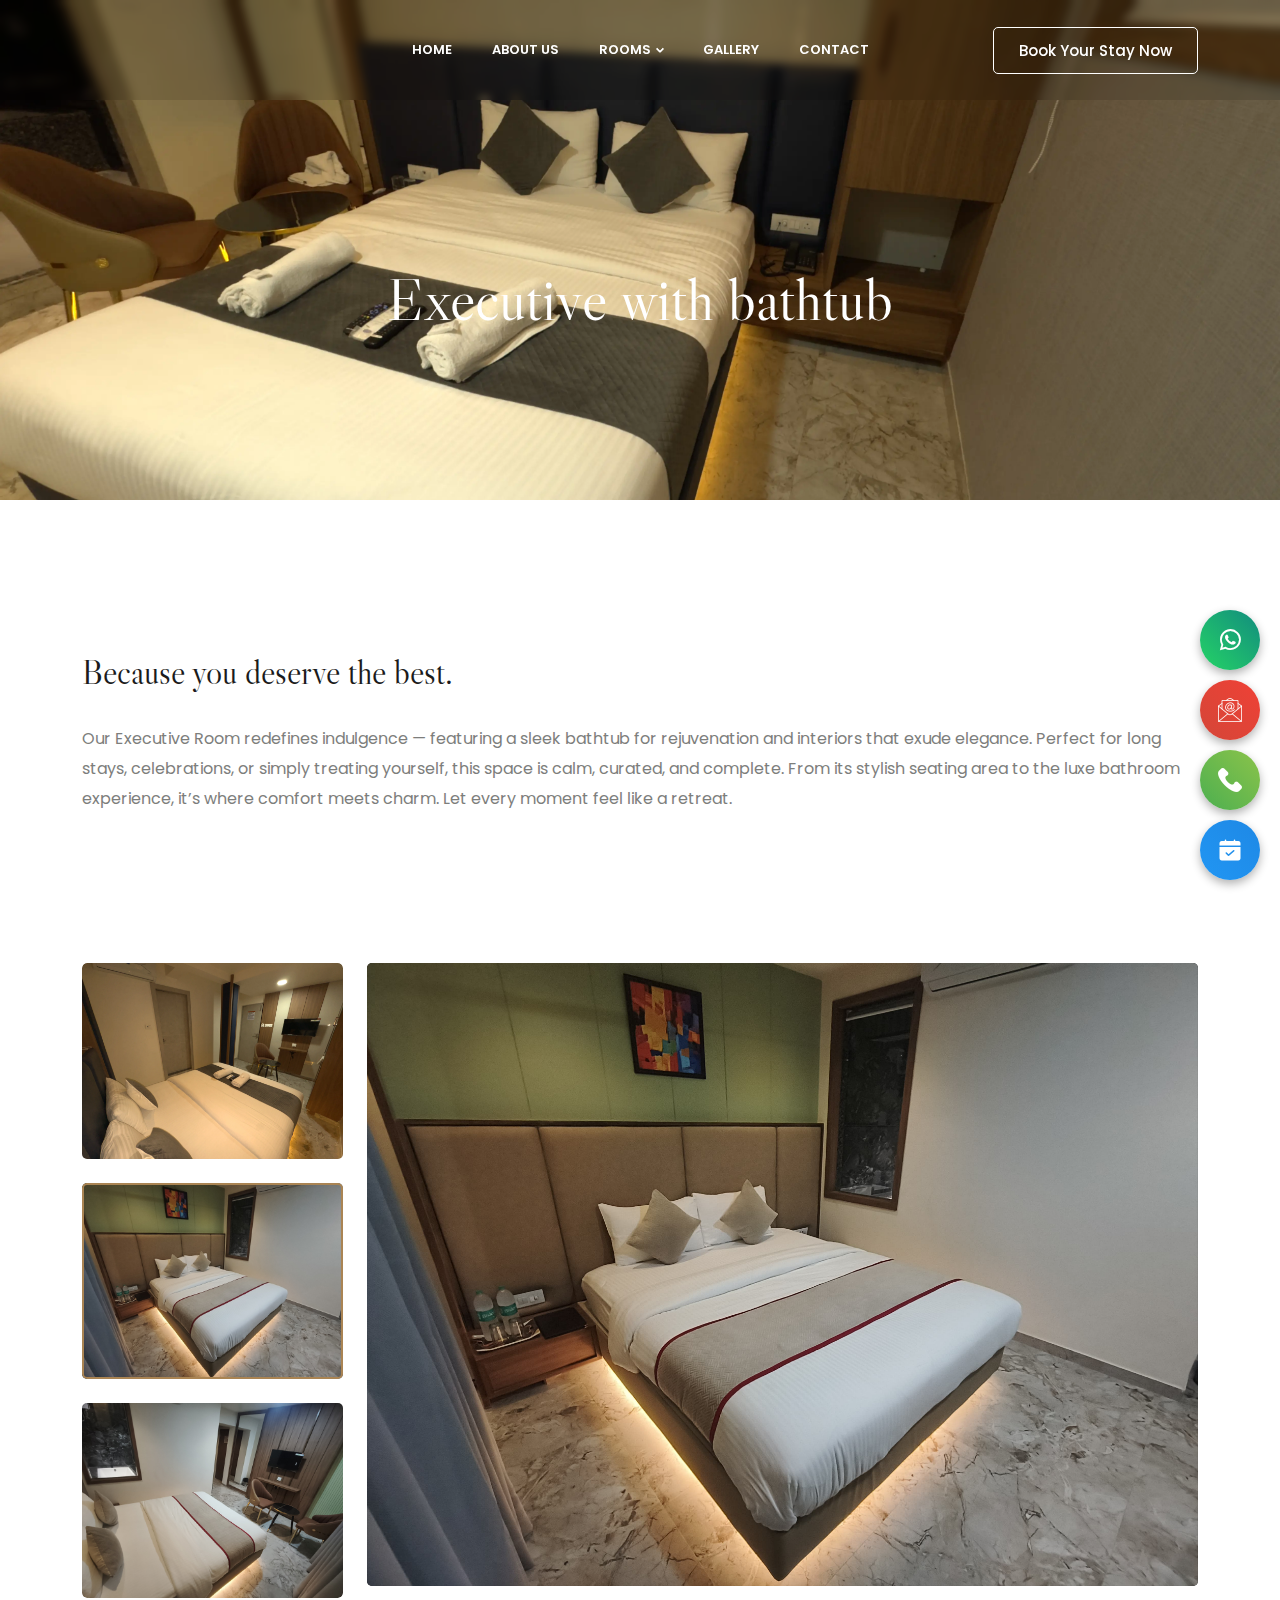
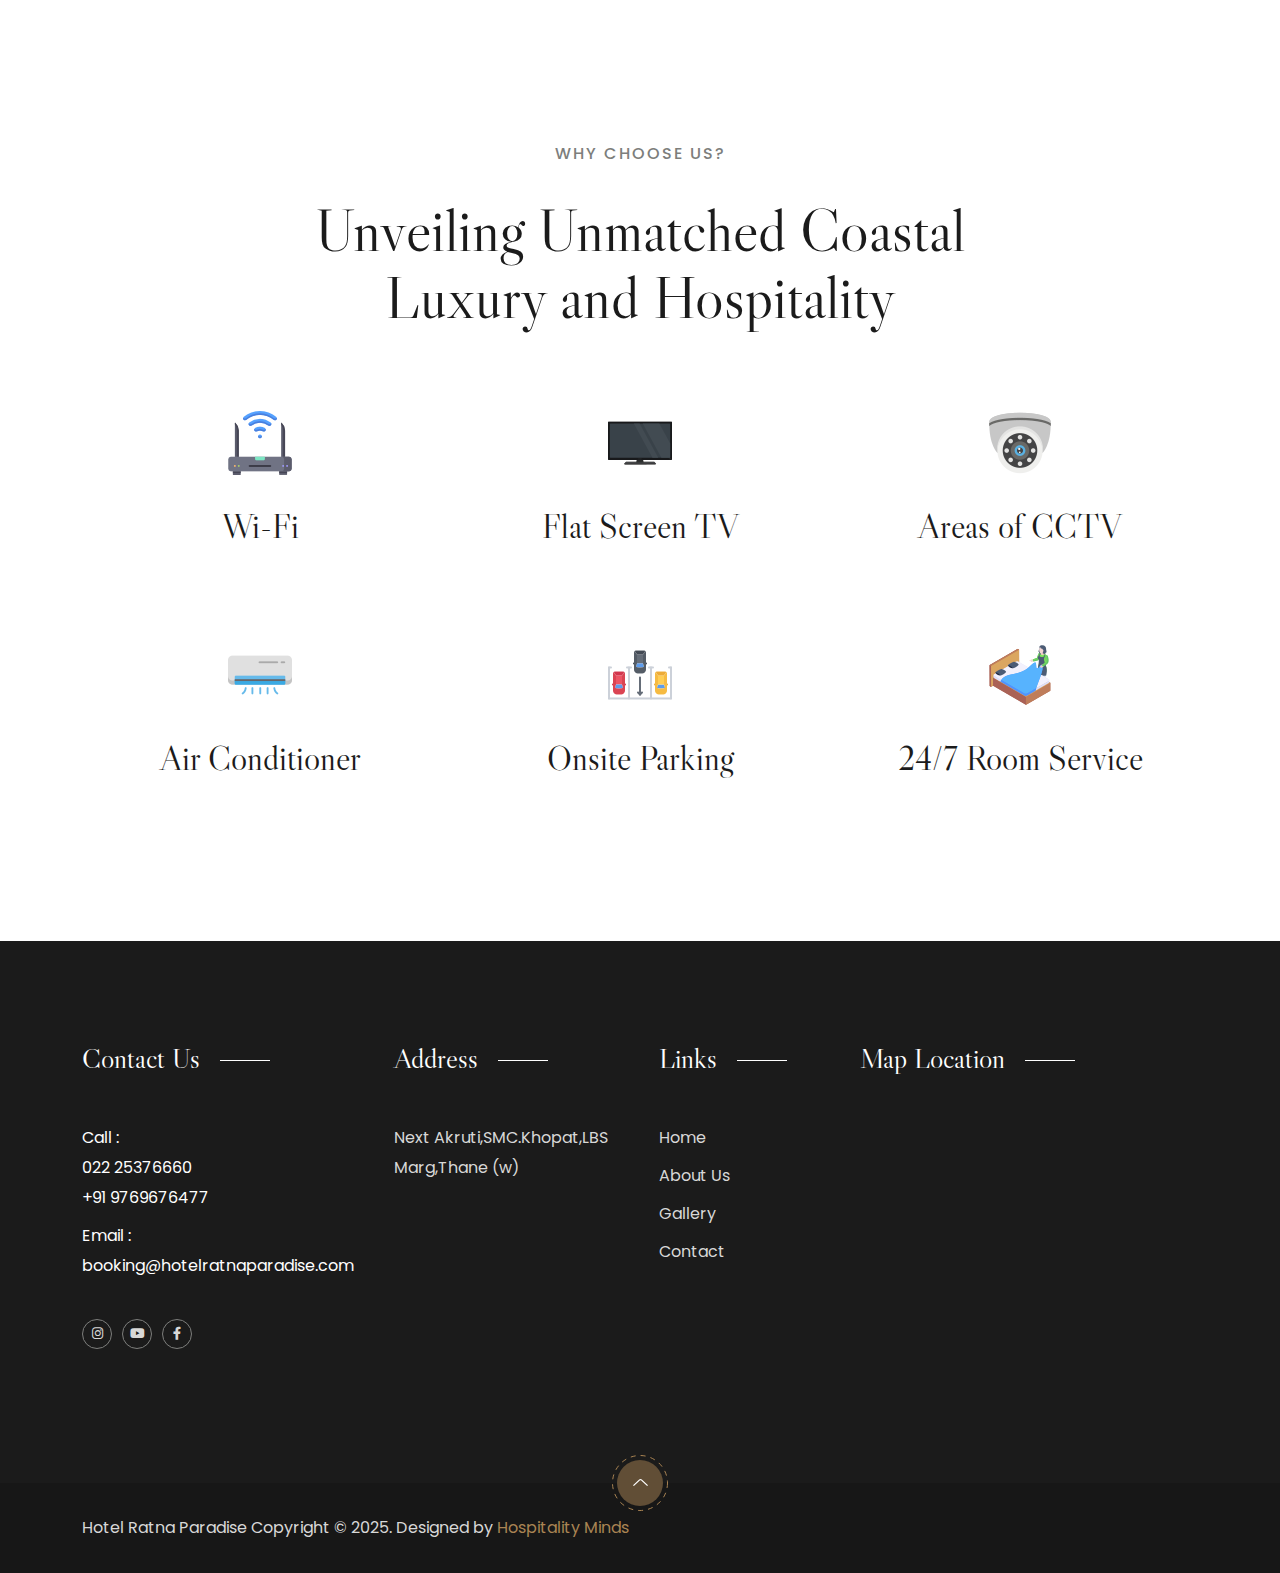
<file: executive-with-bathtub.html>
<!DOCTYPE html>
<html class="no-js" lang="en">
  <head>
    <!-- Meta Tags -->
    <meta charset="utf-8">
    <meta http-equiv="x-ua-compatible" content="ie=edge">
    <meta name="viewport" content="width=device-width, initial-scale=1">
    <meta name="author" content="Laralink">
    <!-- Favicon Icon -->
    
    <!-- Site Title -->
    <title>Hotel Ratna Paradise</title>
    <!-- Stylesheets -->
    <link rel="stylesheet" href="assets/css/bootstrap.min.css">
    <link rel="stylesheet" href="assets/css/fontawesome.min.css">
    <link rel="stylesheet" href="assets/css/animate.css">
    <link rel="stylesheet" href="assets/css/slick.min.css">
    <link rel="stylesheet" href="assets/css/swiper.min.css">
    <link rel="stylesheet" href="assets/css/daterangepicker.css">
    <link rel="stylesheet" href="assets/css/lightgallery.min.css">
    <link rel="stylesheet" href="assets/css/style.css">
    <link rel="stylesheet" href="assets/css/custom.css">
  </head>
  <body>
    
    <!-- Start Header Section -->
<header class="cs_site_header cs_style_1 cs_transparent_header cs_primary_color cs_sticky_header">
      <div class="cs_main_header">
        <div class="container">
          <div class="cs_main_header_in">
            <div class="cs_main_header_left">
              <a class="cs_site_branding" href="index.html">
                <!--<img src="assets/img/logo.svg" alt="Logo">-->
              </a>
            </div>
            <div class="cs_main_header_center">
              <nav class="cs_nav cs_fs_13 cs_semibold">
                <ul class="cs_nav_list">
                  <li ><a href="index.html">Home</a></li>
                  <li><a href="about.html">About Us</a></li>
                  <li class="menu-item-has-children">
                    <a href="rooms.html">Rooms</a>
                    <ul>
                      <li><a href="deluxe-room.html">Deluxe room</a></li>
                      <li><a href="standard-room.html">Standard Room</a></li>
                      <li><a href="super-deluxe-room.html">Super Deluxe Room</a></li>
                      <li><a href="executive-with-bathtub.html">Executive with bathtub</a></li>
                    </ul>
                  </li>
                 <li><a href="gallery.html">Gallery</a></li>
                  <!--<li ><a href="blog.html">Blog</a></li>-->
                  <li><a href="contact.html">Contact</a></li>
                </ul>
              </nav>
            </div>
            <div class="cs_main_header_right">
              <a href="contact.html" class="cs_btn cs_style_2 cs_medium cs_radius_20 cs_fs_15">
                Book Your Stay Now
              </a>
            </div>
          </div>
        </div>
      </div>
    </header>
    <!-- End Header Section -->

    <!-- Start Page Heading Section -->
    <section class="cs_page_heading cs_primary_bg cs_bg_filed cs_center" data-src="images/Executive/IMG_4107.webp">
      <div class="container">
        <h1 class="cs_white_color text-center mb-0 cs_fs_67">Executive with bathtub</h1>
      </div>
    </section>
    <!-- End Page Heading Section -->

    <!-- Start Room Details Section -->
    <section>
      <div class="cs_height_150 cs_height_lg_80"></div>
      <div class="container">
        <div class="row cs_gap_y_40">
          <div class="col-lg-12">
            <div class="cs_room_details">
              <h3 class="cs_fs_38 cs_mb_29 cs_mb_lg_20">Because you deserve the best.</h3>
              <p class="cs_mb_49 cs_mb_lg_30">Our Executive Room redefines indulgence — featuring a sleek bathtub for rejuvenation and interiors that exude elegance. Perfect for long stays, celebrations, or simply treating yourself, this space is calm, curated, and complete. From its stylish seating area to the luxe bathroom experience, it’s where comfort meets charm. Let every moment feel like a retreat.</p>
            </div>
          </div>
        </div>
      </div>
      <div class="cs_height_100 cs_height_lg_70"></div>
    </section>
    <!-- End Room Details Section -->

    <!-- Image Gallery Section -->
    <div class="container">
      <div class="row cs_row_gap_lg_10">
        <div class="col-3">
          <div class="overflow-hidden cs_radius_5">
            <div class="cs_gallery_slider_nav slick-slider">
              <div class="cs_gallery_slider_thumb_mini">
                <img src="images/Executive/ewb.jpeg" alt="Thumb">
              </div>
              <div class="cs_gallery_slider_thumb_mini">
                <img src="images/Executive/ewb2.jpeg" alt="Thumb">
              </div>
              <div class="cs_gallery_slider_thumb_mini">
                <img src="images/Executive/ewb3.jpeg" alt="Thumb">
              </div>
              <div class="cs_gallery_slider_thumb_mini">
                <img src="images/Executive/IMG_4107.webp" alt="Thumb">
              </div>
              <div class="cs_gallery_slider_thumb_mini">
                <img src="images/Executive/IMG_4111.webp" alt="Thumb">
              </div>
              <div class="cs_gallery_slider_thumb_mini">
                <img src="images/Executive/IMG_4113.webp" alt="Thumb">
              </div>
              <div class="cs_gallery_slider_thumb_mini">
                <img src="images/Executive/IMG_4124.webp" alt="Thumb">
              </div>
              <div class="cs_gallery_slider_thumb_mini">
                <img src="images/Executive/IMG_4132.webp" alt="Thumb">
              </div>
              <div class="cs_gallery_slider_thumb_mini">
                <img src="images/Executive/IMG_4134.webp" alt="Thumb">
              </div>
            </div>
          </div>
        </div>
        <div class="col-9">
          <div class="position-relative overflow-hidden cs_radius_5 cs_gallery_hover_show_nav cs_primary_bg">
            <div class="cs_gallery_slider_thumb slick-slider">
              <div class="cs_gallery_slider_thumb_item">
                <img src="images/Executive/ewb.jpeg" alt="Thumb">
              </div>
              <div class="cs_gallery_slider_thumb_item">
                <img src="images/Executive/ewb2.jpeg" alt="Thumb">
              </div>
              <div class="cs_gallery_slider_thumb_item">
                <img src="images/Executive/ewb3.jpeg" alt="Thumb">
              </div>
              <div class="cs_gallery_slider_thumb_item">
                <img src="images/Executive/IMG_4107.webp" alt="Thumb">
              </div>
              <div class="cs_gallery_slider_thumb_item">
                <img src="images/Executive/IMG_4111.webp" alt="Thumb">
              </div>
              <div class="cs_gallery_slider_thumb_item">
                <img src="images/Executive/IMG_4113.webp" alt="Thumb">
              </div>
              <div class="cs_gallery_slider_thumb_item">
                <img src="images/Executive/IMG_4124.webp" alt="Thumb">
              </div>
              <div class="cs_gallery_slider_thumb_item">
                <img src="images/Executive/IMG_4132.webp" alt="Thumb">
              </div>
              <div class="cs_gallery_slider_thumb_item">
                <img src="images/Executive/IMG_4134.webp" alt="Thumb">
              </div>
            </div>
            <div class="cs_left_arrow_gallery cs_center">
              <svg width="21" height="16" viewBox="0 0 21 16" fill="none" xmlns="http://www.w3.org/2000/svg">
                <path d="M0.292892 7.29289C-0.0976315 7.68342 -0.0976315 8.31658 0.292892 8.70711L6.65685 15.0711C7.04738 15.4616 7.68054 15.4616 8.07107 15.0711C8.46159 14.6805 8.46159 14.0474 8.07107 13.6569L2.41421 8L8.07107 2.34315C8.46159 1.95262 8.46159 1.31946 8.07107 0.928932C7.68054 0.538408 7.04738 0.538408 6.65685 0.928932L0.292892 7.29289ZM21 7L1 7V9L21 9V7Z" fill="currentColor"/>
              </svg>                
            </div>
            <div class="cs_right_arrow_gallery cs_center">
              <svg width="21" height="16" viewBox="0 0 21 16" fill="none" xmlns="http://www.w3.org/2000/svg">
                <path d="M20.7071 8.70711C21.0976 8.31658 21.0976 7.68342 20.7071 7.2929L14.3431 0.928933C13.9526 0.538409 13.3195 0.538409 12.9289 0.928933C12.5384 1.31946 12.5384 1.95262 12.9289 2.34315L18.5858 8L12.9289 13.6569C12.5384 14.0474 12.5384 14.6805 12.9289 15.0711C13.3195 15.4616 13.9526 15.4616 14.3431 15.0711L20.7071 8.70711ZM-8.74228e-08 9L20 9L20 7L8.74228e-08 7L-8.74228e-08 9Z" fill="currentColor"/>
              </svg>                
            </div>
          </div>
        </div>
      </div>
    </div>
    <!-- Image Gallery Section -->

    <!-- Start Feature Section -->
    <section>
      <div class="cs_height_141 cs_height_lg_75"></div>
      <div class="container">
        <div class="cs_section_heading cs_style_1 text-center">
          <p class="cs_section_subtitle cs_medium cs_letter_spacing_1 cs_mb_28 cs_mb_lg_15 text-uppercase">Why CHOOSE US?</p>
          <h2 class="cs_fs_67 mb-0"> Unveiling Unmatched Coastal <br>Luxury and Hospitality</h2>
        </div>
        <div class="cs_height_80 cs_height_lg_50"></div>
      </div>
      <div class="container text-center">
        <div class="row cs_row_gap_50 cs_gap_y_75">
          <div class="col-lg-4 col-md-6">
            <div class="cs_iconbox cs_style_1">
              <div class="cs_iconbox_icon cs_mb_29"><img src="assets/img/icons/wifi.png" alt="Icon"></div>
              <h3 class="cs_iconbox_title cs_mb_19 cs_fs_38">Wi-Fi</h3>
            </div>
          </div>
          <div class="col-lg-4 col-md-6">
            <div class="cs_iconbox cs_style_1">
              <div class="cs_iconbox_icon cs_mb_29"><img src="assets/img/icons/television.png" alt="Icon"></div>
              <h3 class="cs_iconbox_title cs_mb_19 cs_fs_38">Flat Screen TV</h3>
            </div>
          </div>
          <div class="col-lg-4 col-md-6">
            <div class="cs_iconbox cs_style_1">
              <div class="cs_iconbox_icon cs_mb_29"><img src="assets/img/icons/cctv.png" alt="Icon"></div>
              <h3 class="cs_iconbox_title cs_mb_19 cs_fs_38">Areas of CCTV</h3>
            </div>
          </div>
          <div class="col-lg-4 col-md-6">
            <div class="cs_iconbox cs_style_1">
              <div class="cs_iconbox_icon cs_mb_29"><img src="assets/img/icons/air-conditioner.png" alt="Icon"></div>
              <h3 class="cs_iconbox_title cs_mb_19 cs_fs_38">Air Conditioner</h3>
            </div>
          </div>
          <div class="col-lg-4 col-md-6">
            <div class="cs_iconbox cs_style_1">
              <div class="cs_iconbox_icon cs_mb_29"><img src="assets/img/icons/parking-area.png" alt="Icon"></div>
              <h3 class="cs_iconbox_title cs_mb_19 cs_fs_38">Onsite Parking</h3>
            </div>
          </div>
          <div class="col-lg-4 col-md-6">
            <div class="cs_iconbox cs_style_1">
              <div class="cs_iconbox_icon cs_mb_29"><img src="assets/img/icons/room-service.png" alt="Icon"></div>
              <h3 class="cs_iconbox_title cs_mb_19 cs_fs_38">24/7 Room Service</h3>
            </div>
          </div>
        </div>
      </div>
      <div class="cs_height_141 cs_height_lg_75"></div>
    </section>
    <!-- End Feature Section -->
     <!-- Floating Button Container -->
 <div class="floating-btn-container">
  <a href="https://wa.me/+919769676477">
    <button class="floating-btn whatsapp-btn">
      <i class="fa-brands fa-whatsapp"></i>
        <span>WhatsApp</span>
    </button>
  </a>


  <!-- Email Button -->
   <a href="mailto:booking@hotelratnaparadise.com">
    <button class="floating-btn email-btn">
      <img src="images/icon/email.png"/>
        <span>Email</span>
    </button>
   </a> 
  

   <a href="tel:02225376660">
    <button class="floating-btn call-btn">
      <img src="images/icon/phone-call.png"/>
        <span>Call</span>
    </button>
   </a>


   <a href="contact.html">
    <button class="floating-btn booking-btn">
      <img src="images/icon/appointment.png"/>
        <span>Book Now</span>
    </button>
   </a>
 
</div>
<!-- End Floating Section -->
    <!-- Start Footer -->
     <footer class="cs_footer cs_primary_bg cs_ternary_color">
      <div class="cs_footer_main">
        <div class="container">
          <div class="cs_footer_grid_4">
            <div class="cs_footer_grid_item">
              <div class="cs_footer_item">
                <h2 class="cs_widget_title cs_fs_28 cs_white_color"><span>Contact Us</span></h2>
                <ul class="cs_menu_widget cs_mp0">
                  <li class="cs_white_color">Call : <br><a href="tel:02225376660">022 25376660</a><br><a href="tel:+919769676477">+91 9769676477</a></li>
                  <li class="cs_white_color">Email : <a href="mailto:booking@hotelratnaparadise.com">booking@hotelratnaparadise.com</a></li>
                  
                </ul>
                <div class="cs_social_btns cs_style_1">
                  <a href="#" class="cs_center">
                    <i class="fa-brands fa-instagram"></i>
                  </a>
                  <a href="#" class="cs_center">
                    <i class="fa-brands fa-youtube"></i>
                  </a>
                  <a href="#" class="cs_center">
                    <i class="fa-brands fa-facebook-f"></i>
                  </a>
                </div>
              </div>
            </div>
            <div class="cs_footer_grid_item">
              <div class="cs_footer_item">
                <h2 class="cs_widget_title cs_fs_28 cs_white_color"><span>Address</span></h2>
                <div class="cs_text_widget">
                  <p><a href="https://maps.app.goo.gl/o2s6ZxJFUiNjFX9x9">Next Akruti,SMC.Khopat,LBS Marg,Thane (w)</a></p>
                </div>
              </div>
            </div>
            <div class="cs_footer_grid_item">
              <div class="cs_footer_item">
                <h2 class="cs_widget_title cs_fs_28 cs_white_color"><span>Links</span></h2>
                <ul class="cs_menu_widget cs_mp0">
                  <li><a href="index.html">Home</a></li>
                  <li><a href="about.html">About Us</a></li>
                  <li><a href="gallery.html">Gallery</a></li>
                  <li><a href="contact.html">Contact</a></li>
                  <!--<li><a href="blog.html">Blogs</a></li>-->
                </ul>
              </div>
            </div>
            <div class="cs_footer_grid_item">
              <div class="cs_footer_item">
                <h2 class="cs_widget_title cs_fs_28 cs_white_color"><span>Map Location</span></h2>
                <div class="cs_footer_map cs_primary_bg">
                  <iframe src="https://www.google.com/maps/embed?pb=!1m18!1m12!1m3!1d58009.74777388839!2d72.89644184863279!3d19.200172699999992!2m3!1f0!2f0!3f0!3m2!1i1024!2i768!4f13.1!3m3!1m2!1s0x3be7b93c570bb3d7%3A0xf4d9913ae7edcfa2!2sHotel%20Ratna%20Palace%20Residency!5e1!3m2!1sen!2sin!4v1753708121128!5m2!1sen!2sin"allowfullscreen=""></iframe>
                </div>
              </div>
            </div>
          </div>
        </div>
      </div>
    <div class="cs_bottom_footer_wrap">
        <div class="container">
          <div class="cs_bottom_footer position-relative">
            <div class="cs_copyright">Hotel Ratna Paradise Copyright ©  <span class="cs_copyright_year">2025</span>. Designed by <a href="https://hospitalityminds.com/">Hospitality Minds</a></div>
            <span class="cs_scrollup cs_center">              
              <svg width="15" height="7" viewBox="0 0 15 7" fill="none" xmlns="http://www.w3.org/2000/svg">
                <path d="M15 6.18793L14.1169 7L7.93687 1.31723C7.81958 1.20941 7.66053 1.14885 7.49468 1.14885C7.32884 1.14885 7.16978 1.20941 7.0525 1.31723L0.884376 6.99022L0 6.177L6.16812 0.505163C6.51998 0.181708 6.99715 0 7.49468 0C7.99222 0 8.46938 0.181708 8.82125 0.505163L15 6.18793Z" fill="white"/>
              </svg>  
              <span class="cs_scrollup_bg_dotted cs_accent_color">
                <svg width="56" height="56" viewBox="0 0 56 56" fill="none" xmlns="http://www.w3.org/2000/svg">
                  <circle cx="28" cy="28" r="27.5" stroke="currentColor" stroke-dasharray="5 5"/>
                </svg>  
              </span>              
            </span>
           
          </div>
        </div>
      </div>
    </footer>
    <!-- End Footer -->

    <!-- Script -->
    <script src="assets/js/jquery-3.6.0.min.js"></script>
    <script src="assets/js/wow.min.js"></script>
    <script src="assets/js/jquery.slick.min.js"></script>
    <script src="assets/js/swiper.min.js"></script>
    <script src="assets/js/moment.min.js"></script>
    <script src="assets/js/daterangepicker.min.js"></script>
    <script src="assets/js/lightgallery.min.js"></script>
    <script src="assets/js/YTPlayer.min.js"></script>
    <script src="assets/js/main.js"></script>
  </body>
 </html>
</file>
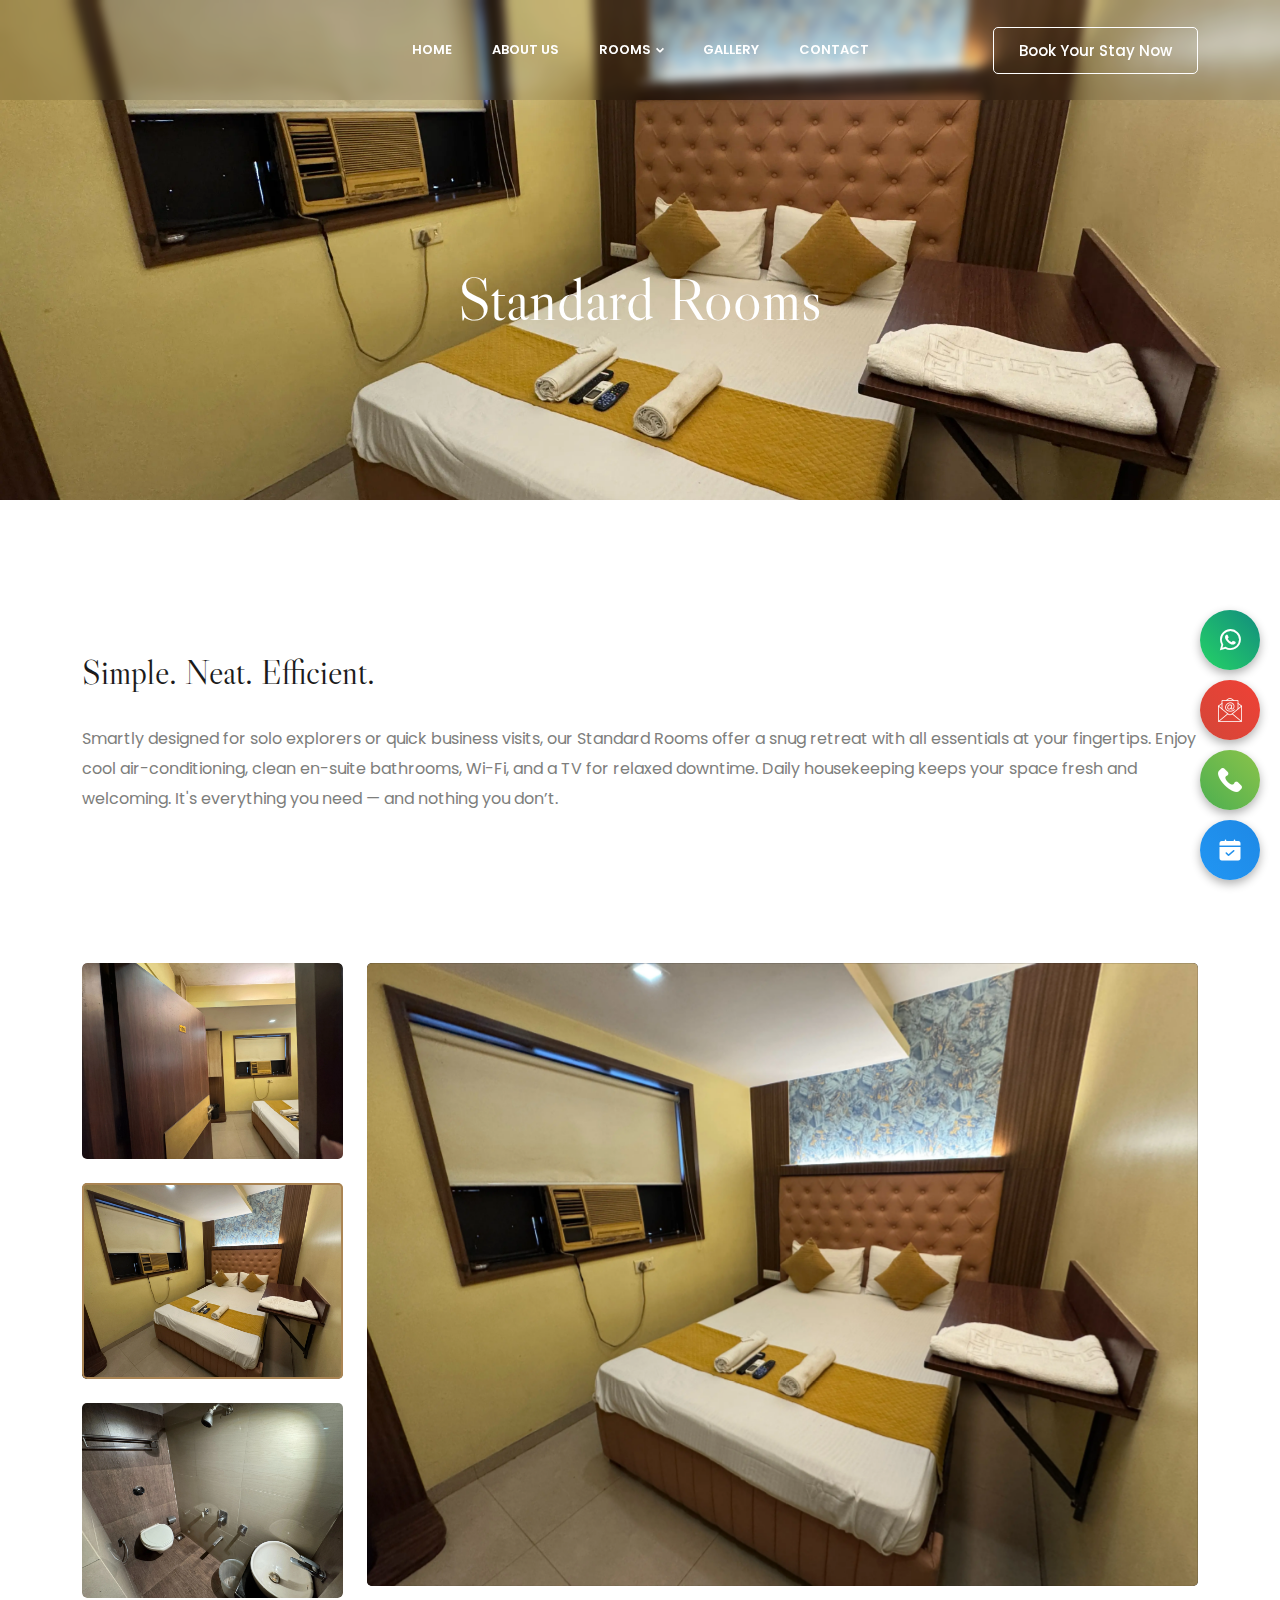
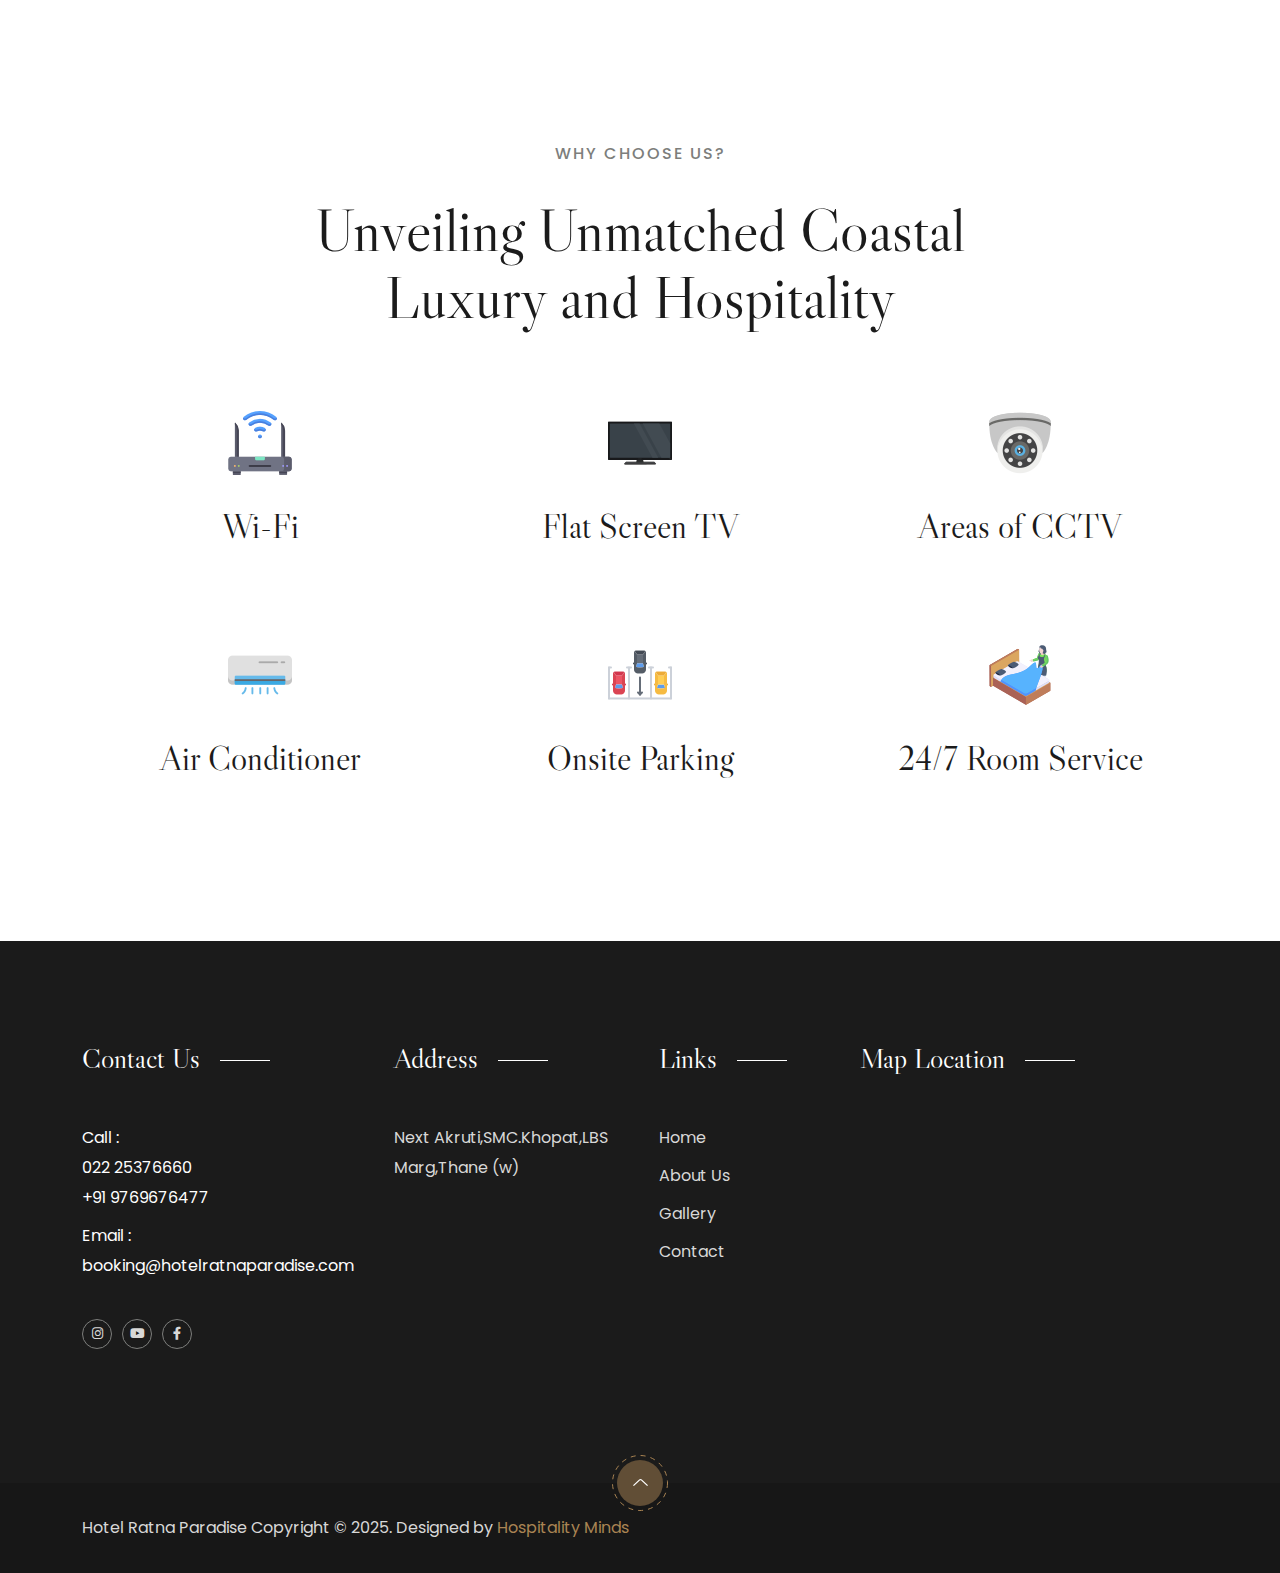
<file: standard-room.html>
<!DOCTYPE html>
<html class="no-js" lang="en">
  <head>
    <!-- Meta Tags -->
    <meta charset="utf-8">
    <meta http-equiv="x-ua-compatible" content="ie=edge">
    <meta name="viewport" content="width=device-width, initial-scale=1">
    <meta name="author" content="Laralink">
    <!-- Favicon Icon -->
    
    <!-- Site Title -->
    <title>Hotel Ratna Paradise</title>
    <!-- Stylesheets -->
    <link rel="stylesheet" href="assets/css/bootstrap.min.css">
    <link rel="stylesheet" href="assets/css/fontawesome.min.css">
    <link rel="stylesheet" href="assets/css/animate.css">
    <link rel="stylesheet" href="assets/css/slick.min.css">
    <link rel="stylesheet" href="assets/css/swiper.min.css">
    <link rel="stylesheet" href="assets/css/daterangepicker.css">
    <link rel="stylesheet" href="assets/css/lightgallery.min.css">
    <link rel="stylesheet" href="assets/css/style.css">
    <link rel="stylesheet" href="assets/css/custom.css">
  </head>
  <body>
    
    <!-- Start Header Section -->
<header class="cs_site_header cs_style_1 cs_transparent_header cs_primary_color cs_sticky_header">
      <div class="cs_main_header">
        <div class="container">
          <div class="cs_main_header_in">
            <div class="cs_main_header_left">
              <a class="cs_site_branding" href="index.html">
                <!--<img src="assets/img/logo.svg" alt="Logo">-->
              </a>
            </div>
            <div class="cs_main_header_center">
              <nav class="cs_nav cs_fs_13 cs_semibold">
                <ul class="cs_nav_list">
                  <li ><a href="index.html">Home</a></li>
                  <li><a href="about.html">About Us</a></li>
                  <li class="menu-item-has-children">
                    <a href="rooms.html">Rooms</a>
                    <ul>
                      <li><a href="deluxe-room.html">Deluxe room</a></li>
                      <li><a href="standard-room.html">Standard Room</a></li>
                      <li><a href="super-deluxe-room.html">Super Deluxe Room</a></li>
                      <li><a href="executive-with-bathtub.html">Executive with bathtub</a></li>
                    </ul>
                  </li>
                 <li><a href="gallery.html">Gallery</a></li>
                  <!--<li ><a href="blog.html">Blog</a></li>-->
                  <li><a href="contact.html">Contact</a></li>
                </ul>
              </nav>
            </div>
            <div class="cs_main_header_right">
              <a href="contact.html" class="cs_btn cs_style_2 cs_medium cs_radius_20 cs_fs_15">
                Book Your Stay Now
              </a>
            </div>
          </div>
        </div>
      </div>
    </header>
    <!-- End Header Section -->

    <!-- Start Page Heading Section -->
    <section class="cs_page_heading cs_primary_bg cs_bg_filed cs_center" data-src="images/standard/IMG_4239.webp">
      <div class="container">
        <h1 class="cs_white_color text-center mb-0 cs_fs_67">Standard Rooms</h1>
      </div>
    </section>
    <!-- End Page Heading Section -->

    <!-- Start Room Details Section -->
    <section>
      <div class="cs_height_150 cs_height_lg_80"></div>
      <div class="container">
        <div class="row cs_gap_y_40">
          <div class="col-lg-12">
            <div class="cs_room_details">
              <h3 class="cs_fs_38 cs_mb_29 cs_mb_lg_20"> Simple. Neat. Efficient.</h3>
              <p class="cs_mb_49 cs_mb_lg_30">Smartly designed for solo explorers or quick business visits, our Standard Rooms offer a snug retreat with all essentials at your fingertips. Enjoy cool air-conditioning, clean en-suite bathrooms, Wi-Fi, and a TV for relaxed downtime. Daily housekeeping keeps your space fresh and welcoming. It's everything you need — and nothing you don’t.</p>
            </div>
          </div>
        </div>
      </div>
      <div class="cs_height_100 cs_height_lg_70"></div>
    </section>
    <!-- End Room Details Section -->

    <!-- Image Gallery Section -->
    <div class="container">
      <div class="row cs_row_gap_lg_10">
        <div class="col-3">
          <div class="overflow-hidden cs_radius_5">
            <div class="cs_gallery_slider_nav slick-slider">
              <div class="cs_gallery_slider_thumb_mini">
                <img src="images/standard/IMG_4239.webp" alt="Thumb">
              </div>
              <div class="cs_gallery_slider_thumb_mini">
                <img src="images/standard/IMG_4245.webp" alt="Thumb">
              </div>
              <div class="cs_gallery_slider_thumb_mini">
                <img src="images/standard/IMG_4247.webp" alt="Thumb">
              </div>
              <div class="cs_gallery_slider_thumb_mini">
                <img src="images/standard/IMG_4248.webp" alt="Thumb">
              </div>
              <div class="cs_gallery_slider_thumb_mini">
                <img src="images/standard/IMG_4253.webp" alt="Thumb">
              </div>
              <div class="cs_gallery_slider_thumb_mini">
                <img src="images/standard/IMG_4254.webp" alt="Thumb">
              </div>
            </div>
          </div>
        </div>
        <div class="col-9">
          <div class="position-relative overflow-hidden cs_radius_5 cs_gallery_hover_show_nav cs_primary_bg">
            <div class="cs_gallery_slider_thumb slick-slider">
              <div class="cs_gallery_slider_thumb_item">
                <img src="images/standard/IMG_4239.webp" alt="Thumb">
              </div>
              <div class="cs_gallery_slider_thumb_item">
                <img src="images/standard/IMG_4245.webp" alt="Thumb">
              </div>
              <div class="cs_gallery_slider_thumb_item">
                <img src="images/standard/IMG_4247.webp" alt="Thumb">
              </div>
              <div class="cs_gallery_slider_thumb_item">
                <img src="images/standard/IMG_4248.webp" alt="Thumb">
              </div>
              <div class="cs_gallery_slider_thumb_item">
                <img src="images/standard/IMG_4253.webp" alt="Thumb">
              </div>
              <div class="cs_gallery_slider_thumb_item">
                <img src="images/standard/IMG_4254.webp" alt="Thumb">
              </div>
            </div>
            <div class="cs_left_arrow_gallery cs_center">
              <svg width="21" height="16" viewBox="0 0 21 16" fill="none" xmlns="http://www.w3.org/2000/svg">
                <path d="M0.292892 7.29289C-0.0976315 7.68342 -0.0976315 8.31658 0.292892 8.70711L6.65685 15.0711C7.04738 15.4616 7.68054 15.4616 8.07107 15.0711C8.46159 14.6805 8.46159 14.0474 8.07107 13.6569L2.41421 8L8.07107 2.34315C8.46159 1.95262 8.46159 1.31946 8.07107 0.928932C7.68054 0.538408 7.04738 0.538408 6.65685 0.928932L0.292892 7.29289ZM21 7L1 7V9L21 9V7Z" fill="currentColor"/>
              </svg>                
            </div>
            <div class="cs_right_arrow_gallery cs_center">
              <svg width="21" height="16" viewBox="0 0 21 16" fill="none" xmlns="http://www.w3.org/2000/svg">
                <path d="M20.7071 8.70711C21.0976 8.31658 21.0976 7.68342 20.7071 7.2929L14.3431 0.928933C13.9526 0.538409 13.3195 0.538409 12.9289 0.928933C12.5384 1.31946 12.5384 1.95262 12.9289 2.34315L18.5858 8L12.9289 13.6569C12.5384 14.0474 12.5384 14.6805 12.9289 15.0711C13.3195 15.4616 13.9526 15.4616 14.3431 15.0711L20.7071 8.70711ZM-8.74228e-08 9L20 9L20 7L8.74228e-08 7L-8.74228e-08 9Z" fill="currentColor"/>
              </svg>                
            </div>
          </div>
        </div>
      </div>
    </div>
    <!-- Image Gallery Section -->

    <!-- Start Feature Section -->
    <section>
      <div class="cs_height_141 cs_height_lg_75"></div>
      <div class="container">
        <div class="cs_section_heading cs_style_1 text-center">
          <p class="cs_section_subtitle cs_medium cs_letter_spacing_1 cs_mb_28 cs_mb_lg_15 text-uppercase">Why CHOOSE US?</p>
          <h2 class="cs_fs_67 mb-0"> Unveiling Unmatched Coastal <br>Luxury and Hospitality</h2>
        </div>
        <div class="cs_height_80 cs_height_lg_50"></div>
      </div>
      <div class="container text-center">
        <div class="row cs_row_gap_50 cs_gap_y_75">
          <div class="col-lg-4 col-md-6">
            <div class="cs_iconbox cs_style_1">
              <div class="cs_iconbox_icon cs_mb_29"><img src="assets/img/icons/wifi.png" alt="Icon"></div>
              <h3 class="cs_iconbox_title cs_mb_19 cs_fs_38">Wi-Fi</h3>
            </div>
          </div>
          <div class="col-lg-4 col-md-6">
            <div class="cs_iconbox cs_style_1">
              <div class="cs_iconbox_icon cs_mb_29"><img src="assets/img/icons/television.png" alt="Icon"></div>
              <h3 class="cs_iconbox_title cs_mb_19 cs_fs_38">Flat Screen TV</h3>
            </div>
          </div>
          <div class="col-lg-4 col-md-6">
            <div class="cs_iconbox cs_style_1">
              <div class="cs_iconbox_icon cs_mb_29"><img src="assets/img/icons/cctv.png" alt="Icon"></div>
              <h3 class="cs_iconbox_title cs_mb_19 cs_fs_38">Areas of CCTV</h3>
            </div>
          </div>
          <div class="col-lg-4 col-md-6">
            <div class="cs_iconbox cs_style_1">
              <div class="cs_iconbox_icon cs_mb_29"><img src="assets/img/icons/air-conditioner.png" alt="Icon"></div>
              <h3 class="cs_iconbox_title cs_mb_19 cs_fs_38">Air Conditioner</h3>
            </div>
          </div>
          <div class="col-lg-4 col-md-6">
            <div class="cs_iconbox cs_style_1">
              <div class="cs_iconbox_icon cs_mb_29"><img src="assets/img/icons/parking-area.png" alt="Icon"></div>
              <h3 class="cs_iconbox_title cs_mb_19 cs_fs_38">Onsite Parking</h3>
            </div>
          </div>
          <div class="col-lg-4 col-md-6">
            <div class="cs_iconbox cs_style_1">
              <div class="cs_iconbox_icon cs_mb_29"><img src="assets/img/icons/room-service.png" alt="Icon"></div>
              <h3 class="cs_iconbox_title cs_mb_19 cs_fs_38">24/7 Room Service</h3>
            </div>
          </div>
        </div>
      </div>
      <div class="cs_height_141 cs_height_lg_75"></div>
    </section>
    <!-- End Feature Section -->

     <!-- Floating Button Container -->
 <div class="floating-btn-container">
  <a href="https://wa.me/+919769676477">
    <button class="floating-btn whatsapp-btn">
      <i class="fa-brands fa-whatsapp"></i>
        <span>WhatsApp</span>
    </button>
  </a>


  <!-- Email Button -->
   <a href="mailto:booking@hotelratnaparadise.com">
    <button class="floating-btn email-btn">
      <img src="images/icon/email.png"/>
        <span>Email</span>
    </button>
   </a> 
  

   <a href="tel:02225376660">
    <button class="floating-btn call-btn">
      <img src="images/icon/phone-call.png"/>
        <span>Call</span>
    </button>
   </a>


   <a href="contact.html">
    <button class="floating-btn booking-btn">
      <img src="images/icon/appointment.png"/>
        <span>Book Now</span>
    </button>
   </a>
 
</div>
<!-- End Floating Section -->
    <!-- Start Footer -->
     <footer class="cs_footer cs_primary_bg cs_ternary_color">
      <div class="cs_footer_main">
        <div class="container">
          <div class="cs_footer_grid_4">
            <div class="cs_footer_grid_item">
              <div class="cs_footer_item">
                <h2 class="cs_widget_title cs_fs_28 cs_white_color"><span>Contact Us</span></h2>
                <ul class="cs_menu_widget cs_mp0">
                  <li class="cs_white_color">Call : <br><a href="tel:02225376660">022 25376660</a><br><a href="tel:+919769676477">+91 9769676477</a></li>
                  <li class="cs_white_color">Email : <a href="mailto:booking@hotelratnaparadise.com">booking@hotelratnaparadise.com</a></li>
                  
                </ul>
                <div class="cs_social_btns cs_style_1">
                  <a href="#" class="cs_center">
                    <i class="fa-brands fa-instagram"></i>
                  </a>
                  <a href="#" class="cs_center">
                    <i class="fa-brands fa-youtube"></i>
                  </a>
                  <a href="#" class="cs_center">
                    <i class="fa-brands fa-facebook-f"></i>
                  </a>
                </div>
              </div>
            </div>
            <div class="cs_footer_grid_item">
              <div class="cs_footer_item">
                <h2 class="cs_widget_title cs_fs_28 cs_white_color"><span>Address</span></h2>
                <div class="cs_text_widget">
                  <p><a href="https://maps.app.goo.gl/o2s6ZxJFUiNjFX9x9">Next Akruti,SMC.Khopat,LBS Marg,Thane (w)</a></p>
                </div>
              </div>
            </div>
            <div class="cs_footer_grid_item">
              <div class="cs_footer_item">
                <h2 class="cs_widget_title cs_fs_28 cs_white_color"><span>Links</span></h2>
                <ul class="cs_menu_widget cs_mp0">
                  <li><a href="index.html">Home</a></li>
                  <li><a href="about.html">About Us</a></li>
                  <li><a href="gallery.html">Gallery</a></li>
                  <li><a href="contact.html">Contact</a></li>
                  <!--<li><a href="blog.html">Blogs</a></li>-->
                </ul>
              </div>
            </div>
            <div class="cs_footer_grid_item">
              <div class="cs_footer_item">
                <h2 class="cs_widget_title cs_fs_28 cs_white_color"><span>Map Location</span></h2>
                <div class="cs_footer_map cs_primary_bg">
                  <iframe src="https://www.google.com/maps/embed?pb=!1m18!1m12!1m3!1d58009.74777388839!2d72.89644184863279!3d19.200172699999992!2m3!1f0!2f0!3f0!3m2!1i1024!2i768!4f13.1!3m3!1m2!1s0x3be7b93c570bb3d7%3A0xf4d9913ae7edcfa2!2sHotel%20Ratna%20Palace%20Residency!5e1!3m2!1sen!2sin!4v1753708121128!5m2!1sen!2sin"allowfullscreen=""></iframe>
                </div>
              </div>
            </div>
          </div>
        </div>
      </div>
    <div class="cs_bottom_footer_wrap">
        <div class="container">
          <div class="cs_bottom_footer position-relative">
            <div class="cs_copyright">Hotel Ratna Paradise Copyright ©  <span class="cs_copyright_year">2025</span>. Designed by <a href="https://hospitalityminds.com/">Hospitality Minds</a></div>
            <span class="cs_scrollup cs_center">              
              <svg width="15" height="7" viewBox="0 0 15 7" fill="none" xmlns="http://www.w3.org/2000/svg">
                <path d="M15 6.18793L14.1169 7L7.93687 1.31723C7.81958 1.20941 7.66053 1.14885 7.49468 1.14885C7.32884 1.14885 7.16978 1.20941 7.0525 1.31723L0.884376 6.99022L0 6.177L6.16812 0.505163C6.51998 0.181708 6.99715 0 7.49468 0C7.99222 0 8.46938 0.181708 8.82125 0.505163L15 6.18793Z" fill="white"/>
              </svg>  
              <span class="cs_scrollup_bg_dotted cs_accent_color">
                <svg width="56" height="56" viewBox="0 0 56 56" fill="none" xmlns="http://www.w3.org/2000/svg">
                  <circle cx="28" cy="28" r="27.5" stroke="currentColor" stroke-dasharray="5 5"/>
                </svg>  
              </span>              
            </span>
           
          </div>
        </div>
      </div>
    </footer>
    <!-- End Footer -->

    <!-- Script -->
    <script src="assets/js/jquery-3.6.0.min.js"></script>
    <script src="assets/js/wow.min.js"></script>
    <script src="assets/js/jquery.slick.min.js"></script>
    <script src="assets/js/swiper.min.js"></script>
    <script src="assets/js/moment.min.js"></script>
    <script src="assets/js/daterangepicker.min.js"></script>
    <script src="assets/js/lightgallery.min.js"></script>
    <script src="assets/js/YTPlayer.min.js"></script>
    <script src="assets/js/main.js"></script>
  </body>
 </html>
</file>
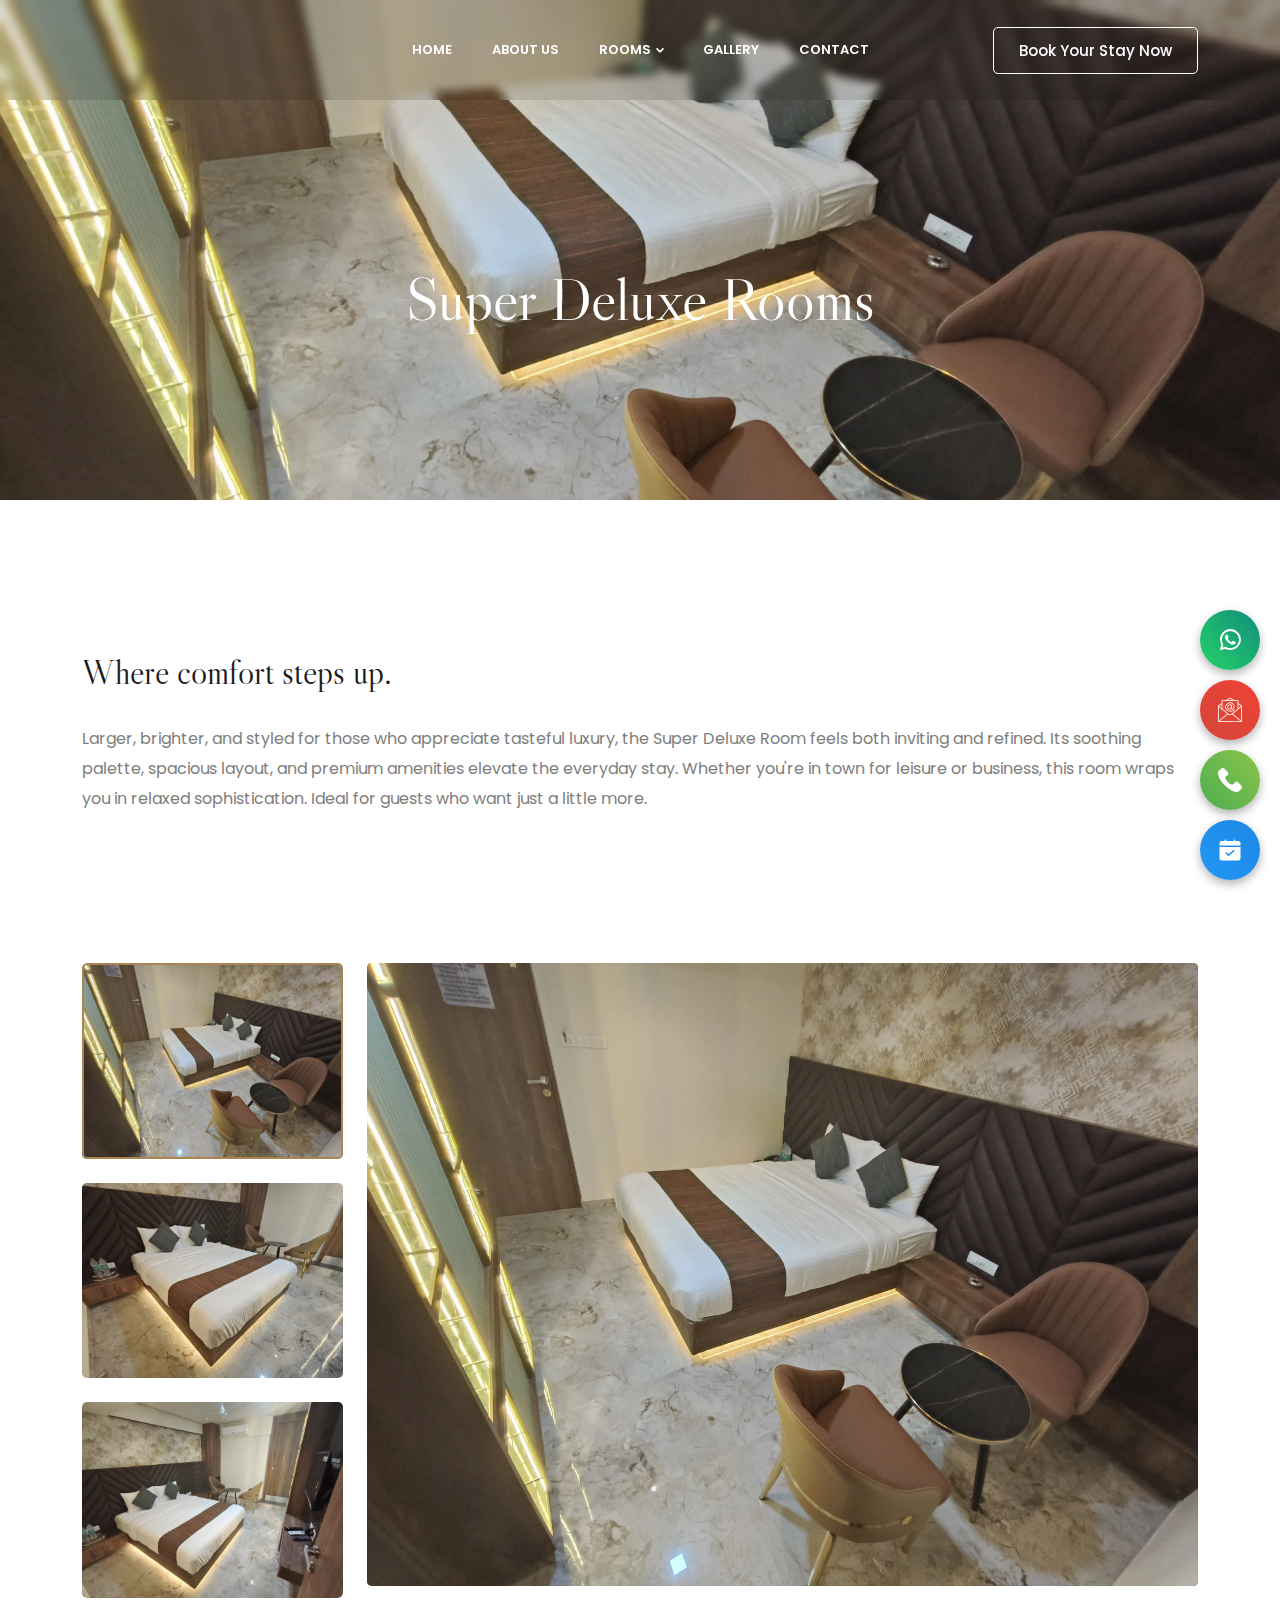
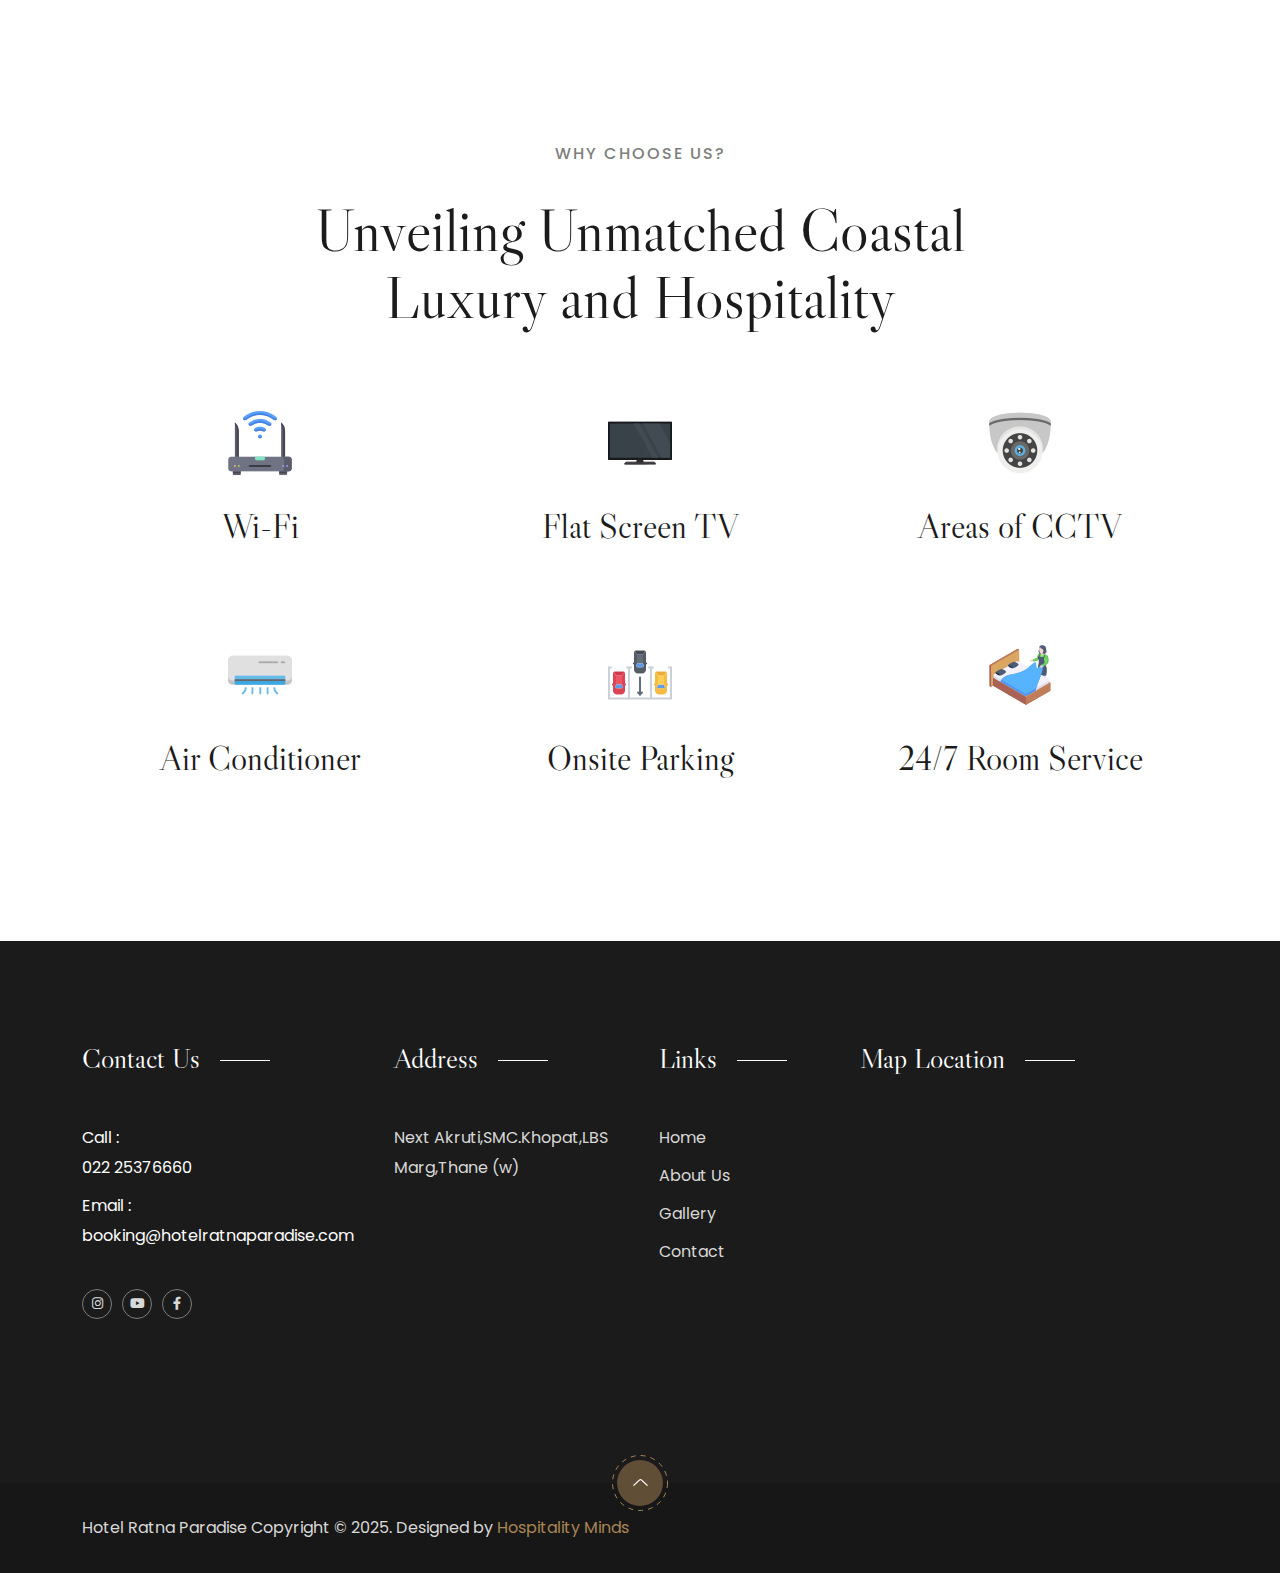
<file: super-deluxe-room.html>
<!DOCTYPE html>
<html class="no-js" lang="en">
  <head>
    <!-- Meta Tags -->
    <meta charset="utf-8">
    <meta http-equiv="x-ua-compatible" content="ie=edge">
    <meta name="viewport" content="width=device-width, initial-scale=1">
    <meta name="author" content="Laralink">
    <!-- Favicon Icon -->
    
    <!-- Site Title -->
    <title>Hotel Ratna Paradise</title>
    <!-- Stylesheets -->
    <link rel="stylesheet" href="assets/css/bootstrap.min.css">
    <link rel="stylesheet" href="assets/css/fontawesome.min.css">
    <link rel="stylesheet" href="assets/css/animate.css">
    <link rel="stylesheet" href="assets/css/slick.min.css">
    <link rel="stylesheet" href="assets/css/swiper.min.css">
    <link rel="stylesheet" href="assets/css/daterangepicker.css">
    <link rel="stylesheet" href="assets/css/lightgallery.min.css">
    <link rel="stylesheet" href="assets/css/style.css">
    <link rel="stylesheet" href="assets/css/custom.css">
  </head>
  <body>
    
    <!-- Start Header Section -->
<header class="cs_site_header cs_style_1 cs_transparent_header cs_primary_color cs_sticky_header">
      <div class="cs_main_header">
        <div class="container">
          <div class="cs_main_header_in">
            <div class="cs_main_header_left">
              <a class="cs_site_branding" href="index.html">
                <!--<img src="assets/img/logo.svg" alt="Logo">-->
              </a>
            </div>
            <div class="cs_main_header_center">
              <nav class="cs_nav cs_fs_13 cs_semibold">
                <ul class="cs_nav_list">
                  <li ><a href="index.html">Home</a></li>
                  <li><a href="about.html">About Us</a></li>
                  <li class="menu-item-has-children">
                    <a href="rooms.html">Rooms</a>
                    <ul>
                      <li><a href="deluxe-room.html">Deluxe room</a></li>
                      <li><a href="standard-room.html">Standard Room</a></li>
                      <li><a href="super-deluxe-room.html">Super Deluxe Room</a></li>
                      <li><a href="executive-with-bathtub.html">Executive with bathtub</a></li>
                    </ul>
                  </li>
                 <li><a href="gallery.html">Gallery</a></li>
                  <!--<li ><a href="blog.html">Blog</a></li>-->
                  <li><a href="contact.html">Contact</a></li>
                </ul>
              </nav>
            </div>
            <div class="cs_main_header_right">
              <a href="contact.html" class="cs_btn cs_style_2 cs_medium cs_radius_20 cs_fs_15">
                Book Your Stay Now
              </a>
            </div>
          </div>
        </div>
      </div>
    </header>
    <!-- End Header Section -->

    <!-- Start Page Heading Section -->
    <section class="cs_page_heading cs_primary_bg cs_bg_filed cs_center" data-src="images/super-deluxe/sd.webp">
      <div class="container">
        <h1 class="cs_white_color text-center mb-0 cs_fs_67">Super Deluxe Rooms</h1>
      </div>
    </section>
    <!-- End Page Heading Section -->

    <!-- Start Room Details Section -->
    <section>
      <div class="cs_height_150 cs_height_lg_80"></div>
      <div class="container">
        <div class="row cs_gap_y_40">
          <div class="col-lg-12">
            <div class="cs_room_details">
              <h3 class="cs_fs_38 cs_mb_29 cs_mb_lg_20"> Where comfort steps up.</h3>
              <p class="cs_mb_49 cs_mb_lg_30">Larger, brighter, and styled for those who appreciate tasteful luxury, the Super Deluxe Room feels both inviting and refined. Its soothing palette, spacious layout, and premium amenities elevate the everyday stay. Whether you're in town for leisure or business, this room wraps you in relaxed sophistication. Ideal for guests who want just a little more.</p>
            </div>
          </div>
        </div>
      </div>
      <div class="cs_height_100 cs_height_lg_70"></div>
    </section>
    <!-- End Room Details Section -->

    <!-- Image Gallery Section -->
    <div class="container">
      <div class="row cs_row_gap_lg_10">
        <div class="col-3">
          <div class="overflow-hidden cs_radius_5">
            <div class="cs_gallery_slider_nav slick-slider">
              <div class="cs_gallery_slider_thumb_mini">
                <img src="images/super-deluxe/sd.webp" alt="Thumb">
              </div>
              <div class="cs_gallery_slider_thumb_mini">
                <img src="images/super-deluxe/sd2.webp" alt="Thumb">
              </div>
              <div class="cs_gallery_slider_thumb_mini">
                <img src="images/super-deluxe/sd3.webp" alt="Thumb">
              </div>
            </div>
          </div>
        </div>
        <div class="col-9">
          <div class="position-relative overflow-hidden cs_radius_5 cs_gallery_hover_show_nav cs_primary_bg">
            <div class="cs_gallery_slider_thumb slick-slider">
              <div class="cs_gallery_slider_thumb_item">
                <img src="images/super-deluxe/sd.webp" alt="Thumb">
              </div>
              <div class="cs_gallery_slider_thumb_item">
                <img src="images/super-deluxe/sd2.webp" alt="Thumb">
              </div>
              <div class="cs_gallery_slider_thumb_item">
                <img src="images/super-deluxe/sd3.webp" alt="Thumb">
              </div>
            </div>
            <div class="cs_left_arrow_gallery cs_center">
              <svg width="21" height="16" viewBox="0 0 21 16" fill="none" xmlns="http://www.w3.org/2000/svg">
                <path d="M0.292892 7.29289C-0.0976315 7.68342 -0.0976315 8.31658 0.292892 8.70711L6.65685 15.0711C7.04738 15.4616 7.68054 15.4616 8.07107 15.0711C8.46159 14.6805 8.46159 14.0474 8.07107 13.6569L2.41421 8L8.07107 2.34315C8.46159 1.95262 8.46159 1.31946 8.07107 0.928932C7.68054 0.538408 7.04738 0.538408 6.65685 0.928932L0.292892 7.29289ZM21 7L1 7V9L21 9V7Z" fill="currentColor"/>
              </svg>                
            </div>
            <div class="cs_right_arrow_gallery cs_center">
              <svg width="21" height="16" viewBox="0 0 21 16" fill="none" xmlns="http://www.w3.org/2000/svg">
                <path d="M20.7071 8.70711C21.0976 8.31658 21.0976 7.68342 20.7071 7.2929L14.3431 0.928933C13.9526 0.538409 13.3195 0.538409 12.9289 0.928933C12.5384 1.31946 12.5384 1.95262 12.9289 2.34315L18.5858 8L12.9289 13.6569C12.5384 14.0474 12.5384 14.6805 12.9289 15.0711C13.3195 15.4616 13.9526 15.4616 14.3431 15.0711L20.7071 8.70711ZM-8.74228e-08 9L20 9L20 7L8.74228e-08 7L-8.74228e-08 9Z" fill="currentColor"/>
              </svg>                
            </div>
          </div>
        </div>
      </div>
    </div>
    <!-- Image Gallery Section -->

    <!-- Start Feature Section -->
    <section>
      <div class="cs_height_141 cs_height_lg_75"></div>
      <div class="container">
        <div class="cs_section_heading cs_style_1 text-center">
          <p class="cs_section_subtitle cs_medium cs_letter_spacing_1 cs_mb_28 cs_mb_lg_15 text-uppercase">Why CHOOSE US?</p>
          <h2 class="cs_fs_67 mb-0"> Unveiling Unmatched Coastal <br>Luxury and Hospitality</h2>
        </div>
        <div class="cs_height_80 cs_height_lg_50"></div>
      </div>
      <div class="container text-center">
        <div class="row cs_row_gap_50 cs_gap_y_75">
          <div class="col-lg-4 col-md-6">
            <div class="cs_iconbox cs_style_1">
              <div class="cs_iconbox_icon cs_mb_29"><img src="assets/img/icons/wifi.png" alt="Icon"></div>
              <h3 class="cs_iconbox_title cs_mb_19 cs_fs_38">Wi-Fi</h3>
            </div>
          </div>
          <div class="col-lg-4 col-md-6">
            <div class="cs_iconbox cs_style_1">
              <div class="cs_iconbox_icon cs_mb_29"><img src="assets/img/icons/television.png" alt="Icon"></div>
              <h3 class="cs_iconbox_title cs_mb_19 cs_fs_38">Flat Screen TV</h3>
            </div>
          </div>
          <div class="col-lg-4 col-md-6">
            <div class="cs_iconbox cs_style_1">
              <div class="cs_iconbox_icon cs_mb_29"><img src="assets/img/icons/cctv.png" alt="Icon"></div>
              <h3 class="cs_iconbox_title cs_mb_19 cs_fs_38">Areas of CCTV</h3>
            </div>
          </div>
          <div class="col-lg-4 col-md-6">
            <div class="cs_iconbox cs_style_1">
              <div class="cs_iconbox_icon cs_mb_29"><img src="assets/img/icons/air-conditioner.png" alt="Icon"></div>
              <h3 class="cs_iconbox_title cs_mb_19 cs_fs_38">Air Conditioner</h3>
            </div>
          </div>
          <div class="col-lg-4 col-md-6">
            <div class="cs_iconbox cs_style_1">
              <div class="cs_iconbox_icon cs_mb_29"><img src="assets/img/icons/parking-area.png" alt="Icon"></div>
              <h3 class="cs_iconbox_title cs_mb_19 cs_fs_38">Onsite Parking</h3>
            </div>
          </div>
          <div class="col-lg-4 col-md-6">
            <div class="cs_iconbox cs_style_1">
              <div class="cs_iconbox_icon cs_mb_29"><img src="assets/img/icons/room-service.png" alt="Icon"></div>
              <h3 class="cs_iconbox_title cs_mb_19 cs_fs_38">24/7 Room Service</h3>
            </div>
          </div>
        </div>
      </div>
      <div class="cs_height_141 cs_height_lg_75"></div>
    </section>
    <!-- End Feature Section -->

     <!-- Floating Button Container -->
 <div class="floating-btn-container">
  <a href="https://wa.me/+919769676477">
    <button class="floating-btn whatsapp-btn">
      <i class="fa-brands fa-whatsapp"></i>
        <span>WhatsApp</span>
    </button>
  </a>


  <!-- Email Button -->
   <a href="mailto:booking@hotelratnaparadise.com">
    <button class="floating-btn email-btn">
      <img src="images/icon/email.png"/>
        <span>Email</span>
    </button>
   </a> 
  

   <a href="tel:+919753010010">
    <button class="floating-btn call-btn">
      <img src="images/icon/phone-call.png"/>
        <span>Call</span>
    </button>
   </a>


   <a href="contact.html">
    <button class="floating-btn booking-btn">
      <img src="images/icon/appointment.png"/>
        <span>Book Now</span>
    </button>
   </a>
 
</div>
<!-- End Floating Section -->
    <!-- Start Footer -->
     <footer class="cs_footer cs_primary_bg cs_ternary_color">
      <div class="cs_footer_main">
        <div class="container">
          <div class="cs_footer_grid_4">
            <div class="cs_footer_grid_item">
              <div class="cs_footer_item">
                <h2 class="cs_widget_title cs_fs_28 cs_white_color"><span>Contact Us</span></h2>
                <ul class="cs_menu_widget cs_mp0">
                  <li class="cs_white_color">Call : <br><a href="tel:02225376660">022 25376660</a></li>
                  <li class="cs_white_color">Email : <a href="mailto:booking@hotelratnaparadise.com">booking@hotelratnaparadise.com</a></li>
                  
                </ul>
                <div class="cs_social_btns cs_style_1">
                  <a href="#" class="cs_center">
                    <i class="fa-brands fa-instagram"></i>
                  </a>
                  <a href="#" class="cs_center">
                    <i class="fa-brands fa-youtube"></i>
                  </a>
                  <a href="#" class="cs_center">
                    <i class="fa-brands fa-facebook-f"></i>
                  </a>
                </div>
              </div>
            </div>
            <div class="cs_footer_grid_item">
              <div class="cs_footer_item">
                <h2 class="cs_widget_title cs_fs_28 cs_white_color"><span>Address</span></h2>
                <div class="cs_text_widget">
                  <p><a href="https://maps.app.goo.gl/o2s6ZxJFUiNjFX9x9">Next Akruti,SMC.Khopat,LBS Marg,Thane (w)</a></p>
                </div>
              </div>
            </div>
            <div class="cs_footer_grid_item">
              <div class="cs_footer_item">
                <h2 class="cs_widget_title cs_fs_28 cs_white_color"><span>Links</span></h2>
                <ul class="cs_menu_widget cs_mp0">
                  <li><a href="index.html">Home</a></li>
                  <li><a href="about.html">About Us</a></li>
                  <li><a href="gallery.html">Gallery</a></li>
                  <li><a href="contact.html">Contact</a></li>
                  <!--<li><a href="blog.html">Blogs</a></li>-->
                </ul>
              </div>
            </div>
            <div class="cs_footer_grid_item">
              <div class="cs_footer_item">
                <h2 class="cs_widget_title cs_fs_28 cs_white_color"><span>Map Location</span></h2>
                <div class="cs_footer_map cs_primary_bg">
                  <iframe src="https://www.google.com/maps/embed?pb=!1m18!1m12!1m3!1d58009.74777388839!2d72.89644184863279!3d19.200172699999992!2m3!1f0!2f0!3f0!3m2!1i1024!2i768!4f13.1!3m3!1m2!1s0x3be7b93c570bb3d7%3A0xf4d9913ae7edcfa2!2sHotel%20Ratna%20Palace%20Residency!5e1!3m2!1sen!2sin!4v1753708121128!5m2!1sen!2sin"allowfullscreen=""></iframe>
                </div>
              </div>
            </div>
          </div>
        </div>
      </div>
    <div class="cs_bottom_footer_wrap">
        <div class="container">
          <div class="cs_bottom_footer position-relative">
            <div class="cs_copyright">Hotel Ratna Paradise Copyright ©  <span class="cs_copyright_year">2025</span>. Designed by <a href="https://hospitalityminds.com/">Hospitality Minds</a></div>
            <span class="cs_scrollup cs_center">              
              <svg width="15" height="7" viewBox="0 0 15 7" fill="none" xmlns="http://www.w3.org/2000/svg">
                <path d="M15 6.18793L14.1169 7L7.93687 1.31723C7.81958 1.20941 7.66053 1.14885 7.49468 1.14885C7.32884 1.14885 7.16978 1.20941 7.0525 1.31723L0.884376 6.99022L0 6.177L6.16812 0.505163C6.51998 0.181708 6.99715 0 7.49468 0C7.99222 0 8.46938 0.181708 8.82125 0.505163L15 6.18793Z" fill="white"/>
              </svg>  
              <span class="cs_scrollup_bg_dotted cs_accent_color">
                <svg width="56" height="56" viewBox="0 0 56 56" fill="none" xmlns="http://www.w3.org/2000/svg">
                  <circle cx="28" cy="28" r="27.5" stroke="currentColor" stroke-dasharray="5 5"/>
                </svg>  
              </span>              
            </span>
           
          </div>
        </div>
      </div>
    </footer>
    <!-- End Footer -->

    <!-- Script -->
    <script src="assets/js/jquery-3.6.0.min.js"></script>
    <script src="assets/js/wow.min.js"></script>
    <script src="assets/js/jquery.slick.min.js"></script>
    <script src="assets/js/swiper.min.js"></script>
    <script src="assets/js/moment.min.js"></script>
    <script src="assets/js/daterangepicker.min.js"></script>
    <script src="assets/js/lightgallery.min.js"></script>
    <script src="assets/js/YTPlayer.min.js"></script>
    <script src="assets/js/main.js"></script>
  </body>
 </html>
</file>
<file: assets/css/daterangepicker.css>
.daterangepicker {
  position: absolute;
  color: inherit;
  background-color: #fff;
  border-radius: 4px;
  border: 1px solid #ddd;
  width: 278px;
  max-width: none;
  padding: 0;
  margin-top: 7px;
  top: 100px;
  left: 20px;
  z-index: 3001;
  display: none;
  font-family: arial;
  font-size: 15px;
  line-height: 1em;
}

.daterangepicker:before, .daterangepicker:after {
  position: absolute;
  display: inline-block;
  border-bottom-color: rgba(0, 0, 0, 0.2);
  content: '';
}

.daterangepicker:before {
  top: -7px;
  border-right: 7px solid transparent;
  border-left: 7px solid transparent;
  border-bottom: 7px solid #ccc;
}

.daterangepicker:after {
  top: -6px;
  border-right: 6px solid transparent;
  border-bottom: 6px solid #fff;
  border-left: 6px solid transparent;
}

.daterangepicker.opensleft:before {
  right: 9px;
}

.daterangepicker.opensleft:after {
  right: 10px;
}

.daterangepicker.openscenter:before {
  left: 0;
  right: 0;
  width: 0;
  margin-left: auto;
  margin-right: auto;
}

.daterangepicker.openscenter:after {
  left: 0;
  right: 0;
  width: 0;
  margin-left: auto;
  margin-right: auto;
}

.daterangepicker.opensright:before {
  left: 9px;
}

.daterangepicker.opensright:after {
  left: 10px;
}

.daterangepicker.drop-up {
  margin-top: -7px;
}

.daterangepicker.drop-up:before {
  top: initial;
  bottom: -7px;
  border-bottom: initial;
  border-top: 7px solid #ccc;
}

.daterangepicker.drop-up:after {
  top: initial;
  bottom: -6px;
  border-bottom: initial;
  border-top: 6px solid #fff;
}

.daterangepicker.single .daterangepicker .ranges, .daterangepicker.single .drp-calendar {
  float: none;
}

.daterangepicker.single .drp-selected {
  display: none;
}

.daterangepicker.show-calendar .drp-calendar {
  display: block;
}

.daterangepicker.show-calendar .drp-buttons {
  display: block;
}

.daterangepicker.auto-apply .drp-buttons {
  display: none;
}

.daterangepicker .drp-calendar {
  display: none;
  max-width: 270px;
}

.daterangepicker .drp-calendar.left {
  padding: 8px 0 8px 8px;
}

.daterangepicker .drp-calendar.right {
  padding: 8px;
}

.daterangepicker .drp-calendar.single .calendar-table {
  border: none;
}

.daterangepicker .calendar-table .next span, .daterangepicker .calendar-table .prev span {
  color: #fff;
  border: solid black;
  border-width: 0 2px 2px 0;
  border-radius: 0;
  display: inline-block;
  padding: 3px;
}

.daterangepicker .calendar-table .next span {
  transform: rotate(-45deg);
  -webkit-transform: rotate(-45deg);
}

.daterangepicker .calendar-table .prev span {
  transform: rotate(135deg);
  -webkit-transform: rotate(135deg);
}

.daterangepicker .calendar-table th, .daterangepicker .calendar-table td {
  white-space: nowrap;
  text-align: center;
  vertical-align: middle;
  min-width: 32px;
  width: 32px;
  height: 24px;
  line-height: 24px;
  font-size: 12px;
  border-radius: 4px;
  border: 1px solid transparent;
  white-space: nowrap;
  cursor: pointer;
}

.daterangepicker .calendar-table {
  border: 1px solid #fff;
  border-radius: 4px;
  background-color: #fff;
}

.daterangepicker .calendar-table table {
  width: 100%;
  margin: 0;
  border-spacing: 0;
  border-collapse: collapse;
}

.daterangepicker td.available:hover, .daterangepicker th.available:hover {
  background-color: #eee;
  border-color: transparent;
  color: inherit;
}

.daterangepicker td.week, .daterangepicker th.week {
  font-size: 80%;
  color: #ccc;
}

.daterangepicker td.off, .daterangepicker td.off.in-range, .daterangepicker td.off.start-date, .daterangepicker td.off.end-date {
  background-color: #fff;
  border-color: transparent;
  color: #999;
}

.daterangepicker td.in-range {
  background-color: #ebf4f8;
  border-color: transparent;
  color: #000;
  border-radius: 0;
}

.daterangepicker td.start-date {
  border-radius: 4px 0 0 4px;
}

.daterangepicker td.end-date {
  border-radius: 0 4px 4px 0;
}

.daterangepicker td.start-date.end-date {
  border-radius: 4px;
}

.daterangepicker td.active, .daterangepicker td.active:hover {
  background-color: #357ebd;
  border-color: transparent;
  color: #fff;
}

.daterangepicker th.month {
  width: auto;
}

.daterangepicker td.disabled, .daterangepicker option.disabled {
  color: #999;
  cursor: not-allowed;
  text-decoration: line-through;
}

.daterangepicker select.monthselect, .daterangepicker select.yearselect {
  font-size: 12px;
  padding: 1px;
  height: auto;
  margin: 0;
  cursor: default;
}

.daterangepicker select.monthselect {
  margin-right: 2%;
  width: 56%;
}

.daterangepicker select.yearselect {
  width: 40%;
}

.daterangepicker select.hourselect, .daterangepicker select.minuteselect, .daterangepicker select.secondselect, .daterangepicker select.ampmselect {
  width: 50px;
  margin: 0 auto;
  background: #eee;
  border: 1px solid #eee;
  padding: 2px;
  outline: 0;
  font-size: 12px;
}

.daterangepicker .calendar-time {
  text-align: center;
  margin: 4px auto 0 auto;
  line-height: 30px;
  position: relative;
}

.daterangepicker .calendar-time select.disabled {
  color: #ccc;
  cursor: not-allowed;
}

.daterangepicker .drp-buttons {
  clear: both;
  text-align: right;
  padding: 8px;
  border-top: 1px solid #ddd;
  display: none;
  line-height: 12px;
  vertical-align: middle;
}

.daterangepicker .drp-selected {
  display: inline-block;
  font-size: 12px;
  padding-right: 8px;
}

.daterangepicker .drp-buttons .btn {
  margin-left: 8px;
  font-size: 12px;
  font-weight: bold;
  padding: 4px 8px;
}

.daterangepicker.show-ranges.single.rtl .drp-calendar.left {
  border-right: 1px solid #ddd;
}

.daterangepicker.show-ranges.single.ltr .drp-calendar.left {
  border-left: 1px solid #ddd;
}

.daterangepicker.show-ranges.rtl .drp-calendar.right {
  border-right: 1px solid #ddd;
}

.daterangepicker.show-ranges.ltr .drp-calendar.left {
  border-left: 1px solid #ddd;
}

.daterangepicker .ranges {
  float: none;
  text-align: left;
  margin: 0;
}

.daterangepicker.show-calendar .ranges {
  margin-top: 8px;
}

.daterangepicker .ranges ul {
  list-style: none;
  margin: 0 auto;
  padding: 0;
  width: 100%;
}

.daterangepicker .ranges li {
  font-size: 12px;
  padding: 8px 12px;
  cursor: pointer;
}

.daterangepicker .ranges li:hover {
  background-color: #eee;
}

.daterangepicker .ranges li.active {
  background-color: #08c;
  color: #fff;
}

/*  Larger Screen Styling */
@media (min-width: 564px) {
  .daterangepicker {
    width: auto;
  }

  .daterangepicker .ranges ul {
    width: 140px;
  }

  .daterangepicker.single .ranges ul {
    width: 100%;
  }

  .daterangepicker.single .drp-calendar.left {
    clear: none;
  }

  .daterangepicker.single .ranges, .daterangepicker.single .drp-calendar {
    float: left;
  }

  .daterangepicker {
    direction: ltr;
    text-align: left;
  }

  .daterangepicker .drp-calendar.left {
    clear: left;
    margin-right: 0;
  }

  .daterangepicker .drp-calendar.left .calendar-table {
    border-right: none;
    border-top-right-radius: 0;
    border-bottom-right-radius: 0;
  }

  .daterangepicker .drp-calendar.right {
    margin-left: 0;
  }

  .daterangepicker .drp-calendar.right .calendar-table {
    border-left: none;
    border-top-left-radius: 0;
    border-bottom-left-radius: 0;
  }

  .daterangepicker .drp-calendar.left .calendar-table {
    padding-right: 8px;
  }

  .daterangepicker .ranges, .daterangepicker .drp-calendar {
    float: left;
  }
}

@media (min-width: 730px) {
  .daterangepicker .ranges {
    width: auto;
  }

  .daterangepicker .ranges {
    float: left;
  }

  .daterangepicker.rtl .ranges {
    float: right;
  }

  .daterangepicker .drp-calendar.left {
    clear: none !important;
  }
}
</file>
<file: assets/css/style.css>
@charset "UTF-8";
/*--------------------------------------------------------------
## All Color Variable
----------------------------------------------------------------*/
@import url("https://fonts.googleapis.com/css2?family=Libre+Caslon+Display&family=Poppins:wght@300;400;500;600;700&display=swap");
:root {
  --web-wash: #fff;
  --primary: #1b1b1b;
  --secondary: #7d7e7c;
  --ternary: #d8d8d7;
  --gray: #f7f7f5;
  --border: #eaeaea;
  --accent: #aa8453;
  --primary-font: "Libre Caslon Display", serif;
  --secondary-font: "Poppins", sans-serif;
}

.cs_dark {
  --web-wash: #1b1b1b;
  --primary: #fff;
  --secondary: #d8d8d7;
  --gray: #181818;
  --border: #3c3c3c;
}

/*--------------------------------------------------------------
## All Font Variable
----------------------------------------------------------------*/
/*--------------------------------------------------------------
>> TABLE OF CONTENTS:
----------------------------------------------------------------
1. Typography
2. Preloader
3. Spacing
4. General
5. Slider
6. Video Modal
7. Header
8. Footer
9. Sidebar
10. Hero
11. Iconbox
12. About
13. Testimonial
14. Team
15. Card
16. Image Layer
17. Newsletter
18. Feature Box
19. Custom Slider
20. Posts
21. Dark Style
--------------------------------------------------------------*/
/*--------------------------------------------------------------
1. Typography
----------------------------------------------------------------*/
body,
html {
  color: var(--secondary);
  font-family: var(--secondary-font);
  font-size: 16px;
  line-height: 1.875em;
  font-weight: 400;
  overflow-x: clip;
  background-color: var(--web-wash);
}

h1,
h2,
h3,
h4,
h5,
h6 {
  clear: both;
  color: var(--primary);
  padding: 0;
  margin: 0 0 20px 0;
  font-weight: 400;
  line-height: 1.2em;
  font-family: var(--primary-font);
}

.cs_primary_font {
  font-family: var(--primary-font);
}

.cs_secondary_font {
  font-family: var(--secondary-font);
}

h1 {
  font-size: 56px;
}

h2 {
  font-size: 42px;
}

h3 {
  font-size: 30px;
}

h4 {
  font-size: 24px;
}

h5 {
  font-size: 18px;
}

h6 {
  font-size: 16px;
}

p {
  margin-bottom: 15px;
}

ul {
  margin: 0 0 25px 0;
  padding-left: 20px;
  list-style: square outside none;
}

ol {
  padding-left: 20px;
  margin-bottom: 25px;
}

dfn,
cite,
em,
i {
  font-style: italic;
}

blockquote {
  margin: 0 15px;
  font-style: italic;
  font-size: 20px;
  line-height: 1.6em;
  margin: 0;
}

address {
  margin: 0 0 15px;
}

img {
  border: 0;
  max-width: 100%;
  height: auto;
}

a {
  color: inherit;
  text-decoration: none;
  -webkit-transition: all 0.3s ease;
  transition: all 0.3s ease;
}

button {
  color: inherit;
  -webkit-transition: all 0.3s ease;
  transition: all 0.3s ease;
  cursor: pointer;
}

a:hover {
  text-decoration: none;
  color: var(--accent);
}

table {
  width: 100%;
  margin-bottom: 25px;
}
table th {
  font-weight: 600;
  color: var(--secondary);
}
table td,
table th {
  border-top: 1px solid var(--border);
  padding: 11px 10px;
}

dl {
  margin-bottom: 25px;
}
dl dt {
  font-weight: 600;
}

b,
strong {
  font-weight: bold;
}

pre {
  color: var(--secondary);
  border: 1px solid var(--border);
  font-size: 18px;
  padding: 25px;
  border-radius: 5px;
}

kbd {
  font-size: 100%;
  background-color: var(--secondary);
  border-radius: 5px;
}

input,
textarea {
  color: var(--primary);
  -webkit-transition: all 0.4s ease;
  transition: all 0.4s ease;
}

label {
  margin-bottom: 8px;
}

/*--------------------------------------------------------------
  2. Preloader
----------------------------------------------------------------*/
.cs_preloader {
  position: fixed;
  display: -webkit-box;
  display: -ms-flexbox;
  display: flex;
  -webkit-box-align: center;
      -ms-flex-align: center;
          align-items: center;
  -webkit-box-pack: center;
      -ms-flex-pack: center;
          justify-content: center;
  z-index: 99999;
  top: 0;
  width: 100%;
  height: 100vh;
  font-size: 80px;
  background-color: var(--web-wash);
}

.cs_preloader_in {
  width: 130px;
  height: 130px;
  position: relative;
  display: -webkit-box;
  display: -ms-flexbox;
  display: flex;
  -webkit-box-align: center;
      -ms-flex-align: center;
          align-items: center;
  -webkit-box-pack: center;
      -ms-flex-pack: center;
          justify-content: center;
  text-align: center;
  padding: 30px;
  border-radius: 50%;
}
.cs_preloader_in:after, .cs_preloader_in:before {
  content: "";
  border-width: 3px;
  border-style: solid;
  border-radius: 50%;
  position: absolute;
  width: 100%;
  height: 100%;
  left: 50%;
  top: 50%;
  margin-left: -65px;
  margin-top: -65px;
}
.cs_preloader_in:after {
  border-color: transparent;
  border-top-color: var(--accent);
  -webkit-animation: spin 1s ease-in-out infinite;
          animation: spin 1s ease-in-out infinite;
  z-index: 2;
}
.cs_preloader_in:before {
  border-color: var(--accent);
  opacity: 0.2;
}

@-webkit-keyframes spin {
  0% {
    -webkit-transform: rotate(0deg);
            transform: rotate(0deg);
  }
  100% {
    -webkit-transform: rotate(360deg);
            transform: rotate(360deg);
  }
}

@keyframes spin {
  0% {
    -webkit-transform: rotate(0deg);
            transform: rotate(0deg);
  }
  100% {
    -webkit-transform: rotate(360deg);
            transform: rotate(360deg);
  }
}
/*--------------------------------------------------------------
  3. Spacing
----------------------------------------------------------------*/
@media screen and (min-width: 992px) {
  .cs_height_1 {
    height: 1px;
  }
  .cs_height_2 {
    height: 2px;
  }
  .cs_height_3 {
    height: 3px;
  }
  .cs_height_4 {
    height: 4px;
  }
  .cs_height_5 {
    height: 5px;
  }
  .cs_height_6 {
    height: 6px;
  }
  .cs_height_7 {
    height: 7px;
  }
  .cs_height_8 {
    height: 8px;
  }
  .cs_height_9 {
    height: 9px;
  }
  .cs_height_10 {
    height: 10px;
  }
  .cs_height_11 {
    height: 11px;
  }
  .cs_height_12 {
    height: 12px;
  }
  .cs_height_13 {
    height: 13px;
  }
  .cs_height_14 {
    height: 14px;
  }
  .cs_height_15 {
    height: 15px;
  }
  .cs_height_16 {
    height: 16px;
  }
  .cs_height_17 {
    height: 17px;
  }
  .cs_height_18 {
    height: 18px;
  }
  .cs_height_19 {
    height: 19px;
  }
  .cs_height_20 {
    height: 20px;
  }
  .cs_height_21 {
    height: 21px;
  }
  .cs_height_22 {
    height: 22px;
  }
  .cs_height_23 {
    height: 23px;
  }
  .cs_height_24 {
    height: 24px;
  }
  .cs_height_25 {
    height: 25px;
  }
  .cs_height_26 {
    height: 26px;
  }
  .cs_height_27 {
    height: 27px;
  }
  .cs_height_28 {
    height: 28px;
  }
  .cs_height_29 {
    height: 29px;
  }
  .cs_height_30 {
    height: 30px;
  }
  .cs_height_31 {
    height: 31px;
  }
  .cs_height_32 {
    height: 32px;
  }
  .cs_height_33 {
    height: 33px;
  }
  .cs_height_34 {
    height: 34px;
  }
  .cs_height_35 {
    height: 35px;
  }
  .cs_height_36 {
    height: 36px;
  }
  .cs_height_37 {
    height: 37px;
  }
  .cs_height_38 {
    height: 38px;
  }
  .cs_height_39 {
    height: 39px;
  }
  .cs_height_40 {
    height: 40px;
  }
  .cs_height_41 {
    height: 41px;
  }
  .cs_height_42 {
    height: 42px;
  }
  .cs_height_43 {
    height: 43px;
  }
  .cs_height_44 {
    height: 44px;
  }
  .cs_height_45 {
    height: 45px;
  }
  .cs_height_46 {
    height: 46px;
  }
  .cs_height_47 {
    height: 47px;
  }
  .cs_height_48 {
    height: 48px;
  }
  .cs_height_49 {
    height: 49px;
  }
  .cs_height_50 {
    height: 50px;
  }
  .cs_height_51 {
    height: 51px;
  }
  .cs_height_52 {
    height: 52px;
  }
  .cs_height_53 {
    height: 53px;
  }
  .cs_height_54 {
    height: 54px;
  }
  .cs_height_55 {
    height: 55px;
  }
  .cs_height_56 {
    height: 56px;
  }
  .cs_height_57 {
    height: 57px;
  }
  .cs_height_58 {
    height: 58px;
  }
  .cs_height_59 {
    height: 59px;
  }
  .cs_height_60 {
    height: 60px;
  }
  .cs_height_61 {
    height: 61px;
  }
  .cs_height_62 {
    height: 62px;
  }
  .cs_height_63 {
    height: 63px;
  }
  .cs_height_64 {
    height: 64px;
  }
  .cs_height_65 {
    height: 65px;
  }
  .cs_height_66 {
    height: 66px;
  }
  .cs_height_67 {
    height: 67px;
  }
  .cs_height_68 {
    height: 68px;
  }
  .cs_height_69 {
    height: 69px;
  }
  .cs_height_70 {
    height: 70px;
  }
  .cs_height_71 {
    height: 71px;
  }
  .cs_height_72 {
    height: 72px;
  }
  .cs_height_73 {
    height: 73px;
  }
  .cs_height_74 {
    height: 74px;
  }
  .cs_height_75 {
    height: 75px;
  }
  .cs_height_76 {
    height: 76px;
  }
  .cs_height_77 {
    height: 77px;
  }
  .cs_height_78 {
    height: 78px;
  }
  .cs_height_79 {
    height: 79px;
  }
  .cs_height_80 {
    height: 80px;
  }
  .cs_height_81 {
    height: 81px;
  }
  .cs_height_82 {
    height: 82px;
  }
  .cs_height_83 {
    height: 83px;
  }
  .cs_height_84 {
    height: 84px;
  }
  .cs_height_85 {
    height: 85px;
  }
  .cs_height_86 {
    height: 86px;
  }
  .cs_height_87 {
    height: 87px;
  }
  .cs_height_88 {
    height: 88px;
  }
  .cs_height_89 {
    height: 89px;
  }
  .cs_height_90 {
    height: 90px;
  }
  .cs_height_91 {
    height: 91px;
  }
  .cs_height_92 {
    height: 92px;
  }
  .cs_height_93 {
    height: 93px;
  }
  .cs_height_94 {
    height: 94px;
  }
  .cs_height_95 {
    height: 95px;
  }
  .cs_height_96 {
    height: 96px;
  }
  .cs_height_97 {
    height: 97px;
  }
  .cs_height_98 {
    height: 98px;
  }
  .cs_height_99 {
    height: 99px;
  }
  .cs_height_100 {
    height: 100px;
  }
  .cs_height_101 {
    height: 101px;
  }
  .cs_height_102 {
    height: 102px;
  }
  .cs_height_103 {
    height: 103px;
  }
  .cs_height_104 {
    height: 104px;
  }
  .cs_height_105 {
    height: 105px;
  }
  .cs_height_106 {
    height: 106px;
  }
  .cs_height_107 {
    height: 107px;
  }
  .cs_height_108 {
    height: 108px;
  }
  .cs_height_109 {
    height: 109px;
  }
  .cs_height_110 {
    height: 110px;
  }
  .cs_height_111 {
    height: 111px;
  }
  .cs_height_112 {
    height: 112px;
  }
  .cs_height_113 {
    height: 113px;
  }
  .cs_height_114 {
    height: 114px;
  }
  .cs_height_115 {
    height: 115px;
  }
  .cs_height_116 {
    height: 116px;
  }
  .cs_height_117 {
    height: 117px;
  }
  .cs_height_118 {
    height: 118px;
  }
  .cs_height_119 {
    height: 119px;
  }
  .cs_height_120 {
    height: 120px;
  }
  .cs_height_121 {
    height: 121px;
  }
  .cs_height_122 {
    height: 122px;
  }
  .cs_height_123 {
    height: 123px;
  }
  .cs_height_124 {
    height: 124px;
  }
  .cs_height_125 {
    height: 125px;
  }
  .cs_height_126 {
    height: 126px;
  }
  .cs_height_127 {
    height: 127px;
  }
  .cs_height_128 {
    height: 128px;
  }
  .cs_height_129 {
    height: 129px;
  }
  .cs_height_130 {
    height: 130px;
  }
  .cs_height_131 {
    height: 131px;
  }
  .cs_height_132 {
    height: 132px;
  }
  .cs_height_133 {
    height: 133px;
  }
  .cs_height_134 {
    height: 134px;
  }
  .cs_height_135 {
    height: 135px;
  }
  .cs_height_136 {
    height: 136px;
  }
  .cs_height_137 {
    height: 137px;
  }
  .cs_height_138 {
    height: 138px;
  }
  .cs_height_139 {
    height: 139px;
  }
  .cs_height_140 {
    height: 140px;
  }
  .cs_height_141 {
    height: 141px;
  }
  .cs_height_142 {
    height: 142px;
  }
  .cs_height_143 {
    height: 143px;
  }
  .cs_height_144 {
    height: 144px;
  }
  .cs_height_145 {
    height: 145px;
  }
  .cs_height_146 {
    height: 146px;
  }
  .cs_height_147 {
    height: 147px;
  }
  .cs_height_148 {
    height: 148px;
  }
  .cs_height_149 {
    height: 149px;
  }
  .cs_height_150 {
    height: 150px;
  }
  .cs_height_151 {
    height: 151px;
  }
  .cs_height_152 {
    height: 152px;
  }
  .cs_height_153 {
    height: 153px;
  }
  .cs_height_154 {
    height: 154px;
  }
  .cs_height_155 {
    height: 155px;
  }
  .cs_height_156 {
    height: 156px;
  }
  .cs_height_157 {
    height: 157px;
  }
  .cs_height_158 {
    height: 158px;
  }
  .cs_height_159 {
    height: 159px;
  }
  .cs_height_160 {
    height: 160px;
  }
  .cs_height_165 {
    height: 165px;
  }
  .cs_height_170 {
    height: 170px;
  }
  .cs_height_175 {
    height: 175px;
  }
  .cs_height_180 {
    height: 180px;
  }
  .cs_height_185 {
    height: 185px;
  }
  .cs_height_190 {
    height: 190px;
  }
  .cs_height_195 {
    height: 195px;
  }
  .cs_height_200 {
    height: 200px;
  }
  .cs_height_205 {
    height: 205px;
  }
  .cs_height_210 {
    height: 210px;
  }
  .cs_height_215 {
    height: 215px;
  }
  .cs_height_220 {
    height: 220px;
  }
  .cs_height_225 {
    height: 225px;
  }
  .cs_height_230 {
    height: 230px;
  }
  .cs_height_235 {
    height: 235px;
  }
  .cs_height_240 {
    height: 240px;
  }
  .cs_height_245 {
    height: 245px;
  }
  .cs_height_250 {
    height: 250px;
  }
}
@media screen and (max-width: 991px) {
  .cs_height_lg_1 {
    height: 1px;
  }
  .cs_height_lg_2 {
    height: 2px;
  }
  .cs_height_lg_3 {
    height: 3px;
  }
  .cs_height_lg_4 {
    height: 4px;
  }
  .cs_height_lg_5 {
    height: 5px;
  }
  .cs_height_lg_6 {
    height: 6px;
  }
  .cs_height_lg_7 {
    height: 7px;
  }
  .cs_height_lg_8 {
    height: 8px;
  }
  .cs_height_lg_9 {
    height: 9px;
  }
  .cs_height_lg_10 {
    height: 10px;
  }
  .cs_height_lg_11 {
    height: 11px;
  }
  .cs_height_lg_12 {
    height: 12px;
  }
  .cs_height_lg_13 {
    height: 13px;
  }
  .cs_height_lg_14 {
    height: 14px;
  }
  .cs_height_lg_15 {
    height: 15px;
  }
  .cs_height_lg_16 {
    height: 16px;
  }
  .cs_height_lg_17 {
    height: 17px;
  }
  .cs_height_lg_18 {
    height: 18px;
  }
  .cs_height_lg_19 {
    height: 19px;
  }
  .cs_height_lg_20 {
    height: 20px;
  }
  .cs_height_lg_21 {
    height: 21px;
  }
  .cs_height_lg_22 {
    height: 22px;
  }
  .cs_height_lg_23 {
    height: 23px;
  }
  .cs_height_lg_24 {
    height: 24px;
  }
  .cs_height_lg_25 {
    height: 25px;
  }
  .cs_height_lg_26 {
    height: 26px;
  }
  .cs_height_lg_27 {
    height: 27px;
  }
  .cs_height_lg_28 {
    height: 28px;
  }
  .cs_height_lg_29 {
    height: 29px;
  }
  .cs_height_lg_30 {
    height: 30px;
  }
  .cs_height_lg_31 {
    height: 31px;
  }
  .cs_height_lg_32 {
    height: 32px;
  }
  .cs_height_lg_33 {
    height: 33px;
  }
  .cs_height_lg_34 {
    height: 34px;
  }
  .cs_height_lg_35 {
    height: 35px;
  }
  .cs_height_lg_36 {
    height: 36px;
  }
  .cs_height_lg_37 {
    height: 37px;
  }
  .cs_height_lg_38 {
    height: 38px;
  }
  .cs_height_lg_39 {
    height: 39px;
  }
  .cs_height_lg_40 {
    height: 40px;
  }
  .cs_height_lg_41 {
    height: 41px;
  }
  .cs_height_lg_42 {
    height: 42px;
  }
  .cs_height_lg_43 {
    height: 43px;
  }
  .cs_height_lg_44 {
    height: 44px;
  }
  .cs_height_lg_45 {
    height: 45px;
  }
  .cs_height_lg_46 {
    height: 46px;
  }
  .cs_height_lg_47 {
    height: 47px;
  }
  .cs_height_lg_48 {
    height: 48px;
  }
  .cs_height_lg_49 {
    height: 49px;
  }
  .cs_height_lg_50 {
    height: 50px;
  }
  .cs_height_lg_51 {
    height: 51px;
  }
  .cs_height_lg_52 {
    height: 52px;
  }
  .cs_height_lg_53 {
    height: 53px;
  }
  .cs_height_lg_54 {
    height: 54px;
  }
  .cs_height_lg_55 {
    height: 55px;
  }
  .cs_height_lg_56 {
    height: 56px;
  }
  .cs_height_lg_57 {
    height: 57px;
  }
  .cs_height_lg_58 {
    height: 58px;
  }
  .cs_height_lg_59 {
    height: 59px;
  }
  .cs_height_lg_60 {
    height: 60px;
  }
  .cs_height_lg_61 {
    height: 61px;
  }
  .cs_height_lg_62 {
    height: 62px;
  }
  .cs_height_lg_63 {
    height: 63px;
  }
  .cs_height_lg_64 {
    height: 64px;
  }
  .cs_height_lg_65 {
    height: 65px;
  }
  .cs_height_lg_66 {
    height: 66px;
  }
  .cs_height_lg_67 {
    height: 67px;
  }
  .cs_height_lg_68 {
    height: 68px;
  }
  .cs_height_lg_69 {
    height: 69px;
  }
  .cs_height_lg_70 {
    height: 70px;
  }
  .cs_height_lg_71 {
    height: 71px;
  }
  .cs_height_lg_72 {
    height: 72px;
  }
  .cs_height_lg_73 {
    height: 73px;
  }
  .cs_height_lg_74 {
    height: 74px;
  }
  .cs_height_lg_75 {
    height: 75px;
  }
  .cs_height_lg_76 {
    height: 76px;
  }
  .cs_height_lg_77 {
    height: 77px;
  }
  .cs_height_lg_78 {
    height: 78px;
  }
  .cs_height_lg_79 {
    height: 79px;
  }
  .cs_height_lg_80 {
    height: 80px;
  }
  .cs_height_lg_81 {
    height: 81px;
  }
  .cs_height_lg_82 {
    height: 82px;
  }
  .cs_height_lg_83 {
    height: 83px;
  }
  .cs_height_lg_84 {
    height: 84px;
  }
  .cs_height_lg_85 {
    height: 85px;
  }
  .cs_height_lg_86 {
    height: 86px;
  }
  .cs_height_lg_87 {
    height: 87px;
  }
  .cs_height_lg_88 {
    height: 88px;
  }
  .cs_height_lg_89 {
    height: 89px;
  }
  .cs_height_lg_90 {
    height: 90px;
  }
  .cs_height_lg_91 {
    height: 91px;
  }
  .cs_height_lg_92 {
    height: 92px;
  }
  .cs_height_lg_93 {
    height: 93px;
  }
  .cs_height_lg_94 {
    height: 94px;
  }
  .cs_height_lg_95 {
    height: 95px;
  }
  .cs_height_lg_96 {
    height: 96px;
  }
  .cs_height_lg_97 {
    height: 97px;
  }
  .cs_height_lg_98 {
    height: 98px;
  }
  .cs_height_lg_99 {
    height: 99px;
  }
  .cs_height_lg_100 {
    height: 100px;
  }
  .cs_height_lg_101 {
    height: 101px;
  }
  .cs_height_lg_102 {
    height: 102px;
  }
  .cs_height_lg_103 {
    height: 103px;
  }
  .cs_height_lg_104 {
    height: 104px;
  }
  .cs_height_lg_105 {
    height: 105px;
  }
  .cs_height_lg_106 {
    height: 106px;
  }
  .cs_height_lg_107 {
    height: 107px;
  }
  .cs_height_lg_108 {
    height: 108px;
  }
  .cs_height_lg_109 {
    height: 109px;
  }
  .cs_height_lg_110 {
    height: 110px;
  }
  .cs_height_lg_111 {
    height: 111px;
  }
  .cs_height_lg_112 {
    height: 112px;
  }
  .cs_height_lg_113 {
    height: 113px;
  }
  .cs_height_lg_114 {
    height: 114px;
  }
  .cs_height_lg_115 {
    height: 115px;
  }
  .cs_height_lg_116 {
    height: 116px;
  }
  .cs_height_lg_117 {
    height: 117px;
  }
  .cs_height_lg_118 {
    height: 118px;
  }
  .cs_height_lg_119 {
    height: 119px;
  }
  .cs_height_lg_120 {
    height: 120px;
  }
  .cs_height_lg_121 {
    height: 121px;
  }
  .cs_height_lg_122 {
    height: 122px;
  }
  .cs_height_lg_123 {
    height: 123px;
  }
  .cs_height_lg_124 {
    height: 124px;
  }
  .cs_height_lg_125 {
    height: 125px;
  }
  .cs_height_lg_126 {
    height: 126px;
  }
  .cs_height_lg_127 {
    height: 127px;
  }
  .cs_height_lg_128 {
    height: 128px;
  }
  .cs_height_lg_129 {
    height: 129px;
  }
  .cs_height_lg_130 {
    height: 130px;
  }
  .cs_height_lg_131 {
    height: 131px;
  }
  .cs_height_lg_132 {
    height: 132px;
  }
  .cs_height_lg_133 {
    height: 133px;
  }
  .cs_height_lg_134 {
    height: 134px;
  }
  .cs_height_lg_135 {
    height: 135px;
  }
  .cs_height_lg_136 {
    height: 136px;
  }
  .cs_height_lg_137 {
    height: 137px;
  }
  .cs_height_lg_138 {
    height: 138px;
  }
  .cs_height_lg_139 {
    height: 139px;
  }
  .cs_height_lg_140 {
    height: 140px;
  }
  .cs_height_lg_141 {
    height: 141px;
  }
  .cs_height_lg_142 {
    height: 142px;
  }
  .cs_height_lg_143 {
    height: 143px;
  }
  .cs_height_lg_144 {
    height: 144px;
  }
  .cs_height_lg_145 {
    height: 145px;
  }
  .cs_height_lg_146 {
    height: 146px;
  }
  .cs_height_lg_147 {
    height: 147px;
  }
  .cs_height_lg_148 {
    height: 148px;
  }
  .cs_height_lg_149 {
    height: 149px;
  }
  .cs_height_lg_150 {
    height: 150px;
  }
  .cs_height_lg_151 {
    height: 151px;
  }
  .cs_height_lg_152 {
    height: 152px;
  }
  .cs_height_lg_153 {
    height: 153px;
  }
  .cs_height_lg_154 {
    height: 154px;
  }
  .cs_height_lg_155 {
    height: 155px;
  }
  .cs_height_lg_156 {
    height: 156px;
  }
  .cs_height_lg_157 {
    height: 157px;
  }
  .cs_height_lg_158 {
    height: 158px;
  }
  .cs_height_lg_159 {
    height: 159px;
  }
  .cs_height_lg_160 {
    height: 160px;
  }
}
/*--------------------------------------------------------------
  4. General
----------------------------------------------------------------*/
.cs_mb_1 {
  margin-bottom: 1px;
}

.cs_mb_2 {
  margin-bottom: 2px;
}

.cs_mb_3 {
  margin-bottom: 3px;
}

.cs_mb_4 {
  margin-bottom: 4px;
}

.cs_mb_5 {
  margin-bottom: 5px;
}

.cs_mb_6 {
  margin-bottom: 6px;
}

.cs_mb_7 {
  margin-bottom: 7px;
}

.cs_mb_8 {
  margin-bottom: 8px;
}

.cs_mb_9 {
  margin-bottom: 9px;
}

.cs_mb_10 {
  margin-bottom: 10px;
}

.cs_mb_11 {
  margin-bottom: 11px;
}

.cs_mb_12 {
  margin-bottom: 12px;
}

.cs_mb_13 {
  margin-bottom: 13px;
}

.cs_mb_14 {
  margin-bottom: 14px;
}

.cs_mb_15 {
  margin-bottom: 15px;
}

.cs_mb_16 {
  margin-bottom: 16px;
}

.cs_mb_17 {
  margin-bottom: 17px;
}

.cs_mb_18 {
  margin-bottom: 18px;
}

.cs_mb_19 {
  margin-bottom: 19px;
}

.cs_mb_20 {
  margin-bottom: 20px;
}

.cs_mb_21 {
  margin-bottom: 21px;
}

.cs_mb_22 {
  margin-bottom: 22px;
}

.cs_mb_23 {
  margin-bottom: 23px;
}

.cs_mb_24 {
  margin-bottom: 24px;
}

.cs_mb_25 {
  margin-bottom: 25px;
}

.cs_mb_26 {
  margin-bottom: 26px;
}

.cs_mb_27 {
  margin-bottom: 27px;
}

.cs_mb_28 {
  margin-bottom: 28px;
}

.cs_mb_29 {
  margin-bottom: 29px;
}

.cs_mb_30 {
  margin-bottom: 30px;
}

.cs_mb_31 {
  margin-bottom: 31px;
}

.cs_mb_32 {
  margin-bottom: 32px;
}

.cs_mb_33 {
  margin-bottom: 33px;
}

.cs_mb_34 {
  margin-bottom: 34px;
}

.cs_mb_35 {
  margin-bottom: 35px;
}

.cs_mb_36 {
  margin-bottom: 36px;
}

.cs_mb_37 {
  margin-bottom: 37px;
}

.cs_mb_38 {
  margin-bottom: 38px;
}

.cs_mb_39 {
  margin-bottom: 39px;
}

.cs_mb_40 {
  margin-bottom: 40px;
}

.cs_mb_41 {
  margin-bottom: 41px;
}

.cs_mb_42 {
  margin-bottom: 42px;
}

.cs_mb_43 {
  margin-bottom: 43px;
}

.cs_mb_44 {
  margin-bottom: 44px;
}

.cs_mb_45 {
  margin-bottom: 45px;
}

.cs_mb_46 {
  margin-bottom: 46px;
}

.cs_mb_47 {
  margin-bottom: 47px;
}

.cs_mb_48 {
  margin-bottom: 48px;
}

.cs_mb_49 {
  margin-bottom: 49px;
}

.cs_mb_50 {
  margin-bottom: 50px;
}

.cs_mb_51 {
  margin-bottom: 51px;
}

.cs_mb_52 {
  margin-bottom: 52px;
}

.cs_mb_53 {
  margin-bottom: 53px;
}

.cs_mb_54 {
  margin-bottom: 54px;
}

.cs_mb_55 {
  margin-bottom: 55px;
}

.cs_mb_56 {
  margin-bottom: 56px;
}

.cs_mb_57 {
  margin-bottom: 57px;
}

.cs_mb_58 {
  margin-bottom: 58px;
}

.cs_mb_59 {
  margin-bottom: 59px;
}

.cs_mb_60 {
  margin-bottom: 60px;
}

.cs_mb_61 {
  margin-bottom: 61px;
}

.cs_mb_62 {
  margin-bottom: 62px;
}

.cs_mb_63 {
  margin-bottom: 63px;
}

.cs_mb_64 {
  margin-bottom: 64px;
}

.cs_mb_65 {
  margin-bottom: 65px;
}

.cs_mb_66 {
  margin-bottom: 66px;
}

.cs_mb_67 {
  margin-bottom: 67px;
}

.cs_mb_68 {
  margin-bottom: 68px;
}

.cs_mb_69 {
  margin-bottom: 69px;
}

.cs_mb_70 {
  margin-bottom: 70px;
}

.cs_mb_75 {
  margin-bottom: 75px;
}

.cs_mb_80 {
  margin-bottom: 80px;
}

@media screen and (max-width: 991px) {
  .cs_mb_lg_1 {
    margin-bottom: 1px;
  }
  .cs_mb_lg_2 {
    margin-bottom: 2px;
  }
  .cs_mb_lg_3 {
    margin-bottom: 3px;
  }
  .cs_mb_lg_4 {
    margin-bottom: 4px;
  }
  .cs_mb_lg_5 {
    margin-bottom: 5px;
  }
  .cs_mb_lg_6 {
    margin-bottom: 6px;
  }
  .cs_mb_lg_7 {
    margin-bottom: 7px;
  }
  .cs_mb_lg_8 {
    margin-bottom: 8px;
  }
  .cs_mb_lg_9 {
    margin-bottom: 9px;
  }
  .cs_mb_lg_10 {
    margin-bottom: 10px;
  }
  .cs_mb_lg_11 {
    margin-bottom: 11px;
  }
  .cs_mb_lg_12 {
    margin-bottom: 12px;
  }
  .cs_mb_lg_13 {
    margin-bottom: 13px;
  }
  .cs_mb_lg_14 {
    margin-bottom: 14px;
  }
  .cs_mb_lg_15 {
    margin-bottom: 15px;
  }
  .cs_mb_lg_16 {
    margin-bottom: 16px;
  }
  .cs_mb_lg_17 {
    margin-bottom: 17px;
  }
  .cs_mb_lg_18 {
    margin-bottom: 18px;
  }
  .cs_mb_lg_19 {
    margin-bottom: 19px;
  }
  .cs_mb_lg_20 {
    margin-bottom: 20px;
  }
  .cs_mb_lg_21 {
    margin-bottom: 21px;
  }
  .cs_mb_lg_22 {
    margin-bottom: 22px;
  }
  .cs_mb_lg_23 {
    margin-bottom: 23px;
  }
  .cs_mb_lg_24 {
    margin-bottom: 24px;
  }
  .cs_mb_lg_25 {
    margin-bottom: 25px;
  }
  .cs_mb_lg_26 {
    margin-bottom: 26px;
  }
  .cs_mb_lg_27 {
    margin-bottom: 27px;
  }
  .cs_mb_lg_28 {
    margin-bottom: 28px;
  }
  .cs_mb_lg_29 {
    margin-bottom: 29px;
  }
  .cs_mb_lg_30 {
    margin-bottom: 30px;
  }
  .cs_mb_lg_31 {
    margin-bottom: 31px;
  }
  .cs_mb_lg_32 {
    margin-bottom: 32px;
  }
  .cs_mb_lg_33 {
    margin-bottom: 33px;
  }
  .cs_mb_lg_34 {
    margin-bottom: 34px;
  }
  .cs_mb_lg_35 {
    margin-bottom: 35px;
  }
  .cs_mb_lg_36 {
    margin-bottom: 36px;
  }
  .cs_mb_lg_37 {
    margin-bottom: 37px;
  }
  .cs_mb_lg_38 {
    margin-bottom: 38px;
  }
  .cs_mb_lg_39 {
    margin-bottom: 39px;
  }
  .cs_mb_lg_40 {
    margin-bottom: 40px;
  }
  .cs_mb_lg_41 {
    margin-bottom: 41px;
  }
  .cs_mb_lg_42 {
    margin-bottom: 42px;
  }
  .cs_mb_lg_43 {
    margin-bottom: 43px;
  }
  .cs_mb_lg_44 {
    margin-bottom: 44px;
  }
  .cs_mb_lg_45 {
    margin-bottom: 45px;
  }
  .cs_mb_lg_46 {
    margin-bottom: 46px;
  }
  .cs_mb_lg_47 {
    margin-bottom: 47px;
  }
  .cs_mb_lg_48 {
    margin-bottom: 48px;
  }
  .cs_mb_lg_49 {
    margin-bottom: 49px;
  }
  .cs_mb_lg_50 {
    margin-bottom: 50px;
  }
  .cs_mb_lg_51 {
    margin-bottom: 51px;
  }
  .cs_mb_lg_52 {
    margin-bottom: 52px;
  }
  .cs_mb_lg_53 {
    margin-bottom: 53px;
  }
  .cs_mb_lg_54 {
    margin-bottom: 54px;
  }
  .cs_mb_lg_55 {
    margin-bottom: 55px;
  }
  .cs_mb_lg_56 {
    margin-bottom: 56px;
  }
  .cs_mb_lg_57 {
    margin-bottom: 57px;
  }
  .cs_mb_lg_58 {
    margin-bottom: 58px;
  }
  .cs_mb_lg_59 {
    margin-bottom: 59px;
  }
  .cs_mb_lg_60 {
    margin-bottom: 60px;
  }
  .cs_mb_lg_61 {
    margin-bottom: 61px;
  }
  .cs_mb_lg_62 {
    margin-bottom: 62px;
  }
  .cs_mb_lg_63 {
    margin-bottom: 63px;
  }
  .cs_mb_lg_64 {
    margin-bottom: 64px;
  }
  .cs_mb_lg_65 {
    margin-bottom: 65px;
  }
  .cs_mb_lg_66 {
    margin-bottom: 66px;
  }
  .cs_mb_lg_67 {
    margin-bottom: 67px;
  }
  .cs_mb_lg_68 {
    margin-bottom: 68px;
  }
  .cs_mb_lg_69 {
    margin-bottom: 69px;
  }
  .cs_mb_lg_70 {
    margin-bottom: 70px;
  }
  .cs_mb_lg_75 {
    margin-bottom: 75px;
  }
  .cs_mb_lg_80 {
    margin-bottom: 80px;
  }
}
.cs_zindex_1 {
  z-index: 1;
}

.cs_zindex_2 {
  z-index: 2;
}

.cs_zindex_3 {
  z-index: 3;
}

.cs_zindex_4 {
  z-index: 4;
}

.cs_zindex_5 {
  z-index: 5;
}

.cs_zindex_6 {
  z-index: 6;
}

.cs_zindex_7 {
  z-index: 7;
}

.cs_zindex_8 {
  z-index: 8;
}

.cs_zindex_9 {
  z-index: 9;
}

.cs_zindex_10 {
  z-index: 10;
}

.cs_fs_13 {
  font-size: 13px;
  line-height: 1.6em;
}

.cs_fs_14 {
  font-size: 14px;
  line-height: 1.6em;
}

.cs_fs_15 {
  font-size: 15px;
  line-height: 1.667;
}

.cs_fs_16 {
  font-size: 16px;
  line-height: 1.875em;
}

.cs_fs_21 {
  font-size: 21px;
  line-height: 1.286em;
}

.cs_fs_28 {
  font-size: 28px;
  line-height: 1.25em;
}

.cs_fs_38 {
  font-size: 38px;
  line-height: 1.316em;
}
@media (max-width: 1400px) {
  .cs_fs_38 {
    font-size: 34px;
  }
}
@media (max-width: 991px) {
  .cs_fs_38 {
    font-size: 30px;
  }
}

.cs_fs_50 {
  font-size: 50px;
  line-height: 1.3em;
}
@media (max-width: 1400px) {
  .cs_fs_50 {
    font-size: 46px;
  }
}
@media (max-width: 991px) {
  .cs_fs_50 {
    font-size: 40px;
  }
}

.cs_fs_67 {
  font-size: 67px;
  line-height: 1.12em;
}
@media (max-width: 1400px) {
  .cs_fs_67 {
    font-size: 60px;
  }
}
@media (max-width: 991px) {
  .cs_fs_67 {
    font-size: 46px;
  }
}

.cs_fs_89 {
  font-size: 89px;
  line-height: 1.124em;
}
@media (max-width: 1400px) {
  .cs_fs_89 {
    font-size: 78px;
  }
}
@media (max-width: 991px) {
  .cs_fs_89 {
    font-size: 60px;
  }
}
@media (max-width: 767px) {
  .cs_fs_89 {
    font-size: 50px;
  }
}

.cs_fs_150 {
  font-size: 150px;
  line-height: 1em;
}
@media (max-width: 991px) {
  .cs_fs_150 {
    font-size: 120px;
  }
}
@media (max-width: 991px) {
  .cs_fs_150 {
    font-size: 80px;
  }
}

.cs_light {
  font-weight: 300;
}

.cs_normal {
  font-weight: 400;
}

.cs_medium {
  font-weight: 500;
}

.cs_semibold {
  font-weight: 600;
}

.cs_bold {
  font-weight: 700;
}

.cs_extra_bold {
  font-weight: 800;
}

.cs_black {
  font-weight: 900;
}

.cs_radius_3 {
  border-radius: 3px;
}

.cs_radius_5 {
  border-radius: 5px;
}

.cs_radius_7 {
  border-radius: 7px;
}

.cs_radius_10 {
  border-radius: 10px;
}

.cs_radius_15 {
  border-radius: 15px;
}

.cs_radius_20 {
  border-radius: 20px;
}

.cs_letter_spacing_1 {
  letter-spacing: 3.2px;
}
@media (max-width: 1400px) {
  .cs_letter_spacing_1 {
    letter-spacing: 2px;
  }
}
@media (max-width: 575px) {
  .cs_letter_spacing_1 {
    letter-spacing: 1px;
  }
}

.cs_mp_0 {
  list-style: none;
  margin: 0;
  padding: 0;
}

.cs_gap_y_20 {
  gap: 20px 0;
}

.cs_gap_y_24 {
  gap: 24px 0;
}

.cs_gap_y_30 {
  gap: 30px 0;
}

.cs_gap_y_35 {
  gap: 35px 0;
}

.cs_gap_y_40 {
  gap: 40px 0;
}

.cs_gap_y_45 {
  gap: 45px 0;
}

.cs_gap_y_50 {
  gap: 50px 0;
}

.cs_gap_y_60 {
  gap: 60px 0;
}
@media (max-width: 991px) {
  .cs_gap_y_60 {
    gap: 45px 0;
  }
}

.cs_gap_y_65 {
  gap: 65px 0;
}
@media (max-width: 991px) {
  .cs_gap_y_65 {
    gap: 45px 0;
  }
}

.cs_gap_y_75 {
  gap: 75px 0;
}
@media (max-width: 991px) {
  .cs_gap_y_75 {
    gap: 45px 0;
  }
}

.cs_gap_y_80 {
  gap: 80px 0;
}
@media (max-width: 991px) {
  .cs_gap_y_80 {
    gap: 45px 0;
  }
}

.cs_gap_y_90 {
  gap: 90px 0;
}
@media (max-width: 991px) {
  .cs_gap_y_90 {
    gap: 45px 0;
  }
}

.cs_row_gap_50 {
  margin-left: -25px;
  margin-right: -25px;
}
.cs_row_gap_50 > * {
  padding-left: 25px;
  padding-right: 25px;
}
@media (max-width: 1400px) {
  .cs_row_gap_50 {
    margin-left: -12px;
    margin-right: -12px;
  }
  .cs_row_gap_50 > * {
    padding-left: 12px;
    padding-right: 12px;
  }
}

.cs_row_gap_60 {
  margin-left: -30px;
  margin-right: -30px;
}
.cs_row_gap_60 > * {
  padding-left: 30px;
  padding-right: 30px;
}
@media (max-width: 1400px) {
  .cs_row_gap_60 {
    margin-left: -12px;
    margin-right: -12px;
  }
  .cs_row_gap_60 > * {
    padding-left: 12px;
    padding-right: 12px;
  }
}

.cs_row_gap_70 {
  margin-left: -35px;
  margin-right: -35px;
}
.cs_row_gap_70 > * {
  padding-left: 35px;
  padding-right: 35px;
}
@media (max-width: 1400px) {
  .cs_row_gap_70 {
    margin-left: -12px;
    margin-right: -12px;
  }
  .cs_row_gap_70 > * {
    padding-left: 12px;
    padding-right: 12px;
  }
}

.cs_row_gap_80 {
  margin-left: -80px;
  margin-right: -80px;
}
.cs_row_gap_80 > * {
  padding-left: 80px;
  padding-right: 80px;
}
@media (max-width: 1400px) {
  .cs_row_gap_80 {
    margin-left: -40px;
    margin-right: -40px;
  }
  .cs_row_gap_80 > * {
    padding-left: 40px;
    padding-right: 40px;
  }
}
@media (max-width: 1199px) {
  .cs_row_gap_80 {
    margin-left: -12px;
    margin-right: -12px;
  }
  .cs_row_gap_80 > * {
    padding-left: 12px;
    padding-right: 12px;
  }
}

.cs_row_gap_90 {
  margin-left: -45px;
  margin-right: -45px;
}
.cs_row_gap_90 > * {
  padding-left: 45px;
  padding-right: 45px;
}
@media (max-width: 1600px) {
  .cs_row_gap_90 {
    margin-left: -30px;
    margin-right: -30px;
  }
  .cs_row_gap_90 > * {
    padding-left: 30px;
    padding-right: 30px;
  }
}
@media (max-width: 1400px) {
  .cs_row_gap_90 {
    margin-left: -15px;
    margin-right: -15px;
  }
  .cs_row_gap_90 > * {
    padding-left: 15px;
    padding-right: 15px;
  }
}
@media (max-width: 1199px) {
  .cs_row_gap_90 {
    margin-left: -12px;
    margin-right: -12px;
  }
  .cs_row_gap_90 > * {
    padding-left: 12px;
    padding-right: 12px;
  }
}

.cs_row_gap_100 {
  margin-left: -50px;
  margin-right: -50px;
}
.cs_row_gap_100 > * {
  padding-left: 50px;
  padding-right: 50px;
}
@media (max-width: 1400px) {
  .cs_row_gap_100 {
    margin-left: -30px;
    margin-right: -30px;
  }
  .cs_row_gap_100 > * {
    padding-left: 30px;
    padding-right: 30px;
  }
}
@media (max-width: 1199px) {
  .cs_row_gap_100 {
    margin-left: -12px;
    margin-right: -12px;
  }
  .cs_row_gap_100 > * {
    padding-left: 12px;
    padding-right: 12px;
  }
}

.container-fluid {
  max-width: 1920px;
  margin-left: auto;
  margin-right: auto;
}

.cs_plr_100 {
  padding-right: 100px;
  padding-left: 100px;
}
@media (max-width: 1600px) {
  .cs_plr_100 {
    padding-right: 60px;
    padding-left: 60px;
  }
}
@media (max-width: 1400px) {
  .cs_plr_100 {
    padding-right: 30px;
    padding-left: 30px;
  }
}
@media (max-width: 1199px) {
  .cs_plr_100 {
    padding-right: 15px;
    padding-left: 15px;
  }
}

.cs_plr_70 {
  padding-right: 70px;
  padding-left: 70px;
}
@media (max-width: 991px) {
  .cs_plr_70 {
    padding-left: 0;
    padding-right: 0;
  }
}

hr {
  opacity: 1;
  margin: 0;
  padding: 0;
  border: none;
  border-top: 1px solid var(--ternary);
}

.cs_bg_filed {
  background-size: cover;
  background-repeat: no-repeat;
  background-position: center;
}

.cs_bg_fixed {
  background-attachment: fixed;
}

.cs_vertical_middle {
  display: -webkit-box;
  display: -ms-flexbox;
  display: flex;
  -webkit-box-align: center;
      -ms-flex-align: center;
          align-items: center;
  min-height: 100%;
}

.cs_vertical_middle_in {
  -webkit-box-flex: 0;
      -ms-flex: none;
          flex: none;
  width: 100%;
}

.cs_center {
  display: -webkit-box;
  display: -ms-flexbox;
  display: flex;
  -webkit-box-align: center;
      -ms-flex-align: center;
          align-items: center;
  -webkit-box-pack: center;
      -ms-flex-pack: center;
          justify-content: center;
}

.cs_white_color {
  color: #fff;
}

.cs_primary_color {
  color: var(--primary);
}

.cs_secondary_color {
  color: var(--secondary);
}

.cs_ternary_color {
  color: var(--ternary);
}

.cs_accent_color {
  color: var(--accent);
}

.cs_green_color {
  color: #4baf47;
}

.cs_white_bg {
  background-color: #fff;
}

.cs_primary_bg {
  background-color: var(--primary);
}

.cs_secondary_bg {
  background-color: var(--secondary);
}

.cs_ternary_bg {
  background-color: var(--ternary);
}

.cs_gray_bg {
  background-color: var(--gray);
}

.cs_accent_bg {
  background-color: var(--accent);
}

.cs_pr_110 {
  padding-right: 110px;
}
@media (max-width: 1400px) {
  .cs_pr_110 {
    padding-right: 55px;
  }
}
@media (max-width: 991px) {
  .cs_pr_110 {
    padding-right: 0px;
  }
}

.cs_pl_110 {
  padding-left: 110px;
}
@media (max-width: 1400px) {
  .cs_pl_110 {
    padding-left: 55px;
  }
}
@media (max-width: 991px) {
  .cs_pl_110 {
    padding-left: 0px;
  }
}

.cs_pr_100 {
  padding-right: 100px;
}
@media (max-width: 1400px) {
  .cs_pr_100 {
    padding-right: 55px;
  }
}
@media (max-width: 991px) {
  .cs_pr_100 {
    padding-right: 0px;
  }
}

.cs_pl_100 {
  padding-left: 100px;
}
@media (max-width: 1400px) {
  .cs_pl_100 {
    padding-left: 55px;
  }
}
@media (max-width: 991px) {
  .cs_pl_100 {
    padding-left: 0px;
  }
}

.cs_pl_60 {
  padding-left: 60px;
}
@media (max-width: 991px) {
  .cs_pl_60 {
    padding-left: 0;
  }
}

.cs_pr_60 {
  padding-right: 60px;
}

.cs_btn.cs_style_1 {
  border: none;
  padding: 11px 30px;
  outline: none;
  color: #fff;
  background-color: var(--accent);
  display: -webkit-inline-box;
  display: -ms-inline-flexbox;
  display: inline-flex;
  -webkit-box-pack: center;
      -ms-flex-pack: center;
          justify-content: center;
  -webkit-box-align: center;
      -ms-flex-align: center;
          align-items: center;
}
.cs_btn.cs_style_1:hover {
  color: var(--web-wash);
  background-color: var(--primary);
}
.cs_btn.cs_style_1.cs_color_1 {
  background-color: var(--primary);
}
.cs_btn.cs_style_1.cs_color_1:hover {
  background-color: #fff;
  color: var(--primary);
}

.cs_btn.cs_style_2 {
  border: none;
  color: var(--primary);
  border: 1px solid var(--primary);
  padding: 10px 25px;
  display: -webkit-inline-box;
  display: -ms-inline-flexbox;
  display: inline-flex;
  -webkit-box-pack: center;
      -ms-flex-pack: center;
          justify-content: center;
  -webkit-box-align: center;
      -ms-flex-align: center;
          align-items: center;
  gap: 10px;
  outline: none;
  background-color: transparent;
  -webkit-transition: all 0.4s ease;
  transition: all 0.4s ease;
}
.cs_btn.cs_style_2 span {
  display: -webkit-box;
  display: -ms-flexbox;
  display: flex;
  overflow: hidden;
  position: relative;
  width: 13px;
}
.cs_btn.cs_style_2 span svg {
  -webkit-transform: rotate(45deg);
          transform: rotate(45deg);
}
.cs_btn.cs_style_2 i {
  -webkit-transform: rotate(-45deg);
          transform: rotate(-45deg);
  -webkit-transition: -webkit-transform 0.4s;
  transition: -webkit-transform 0.4s;
  transition: transform 0.4s;
  transition: transform 0.4s, -webkit-transform 0.4s;
  color: inherit;
}
.cs_btn.cs_style_2 i:last-child {
  position: absolute;
  font-family: "Font Awesome 6 Free";
  font-weight: 900;
  left: -19px;
  bottom: -21px;
  -webkit-transform: translate(0, 0) rotate(-45deg);
          transform: translate(0, 0) rotate(-45deg);
  opacity: 0;
  visibility: hidden;
  -webkit-transition: -webkit-transform 0.4s;
  transition: -webkit-transform 0.4s;
  transition: transform 0.4s;
  transition: transform 0.4s, -webkit-transform 0.4s;
  color: currentColor;
}
.cs_btn.cs_style_2:hover {
  background-color: var(--accent);
  border-color: var(--accent);
  color: #fff;
}
.cs_btn.cs_style_2:hover i:first-child {
  -webkit-transform: translate(20px, -20px) rotate(-45deg);
          transform: translate(20px, -20px) rotate(-45deg);
}
.cs_btn.cs_style_2:hover i:last-child {
  opacity: 1;
  visibility: visible;
  -webkit-transform: translate(20px, -20px) rotate(-45deg);
          transform: translate(20px, -20px) rotate(-45deg);
}
.cs_btn.cs_style_2.cs_white_btn {
  border-color: #fff;
  color: #fff;
}
.cs_btn.cs_style_2.cs_white_btn:hover {
  border-color: var(--accent);
}
.cs_btn.cs_style_2.cs_accent_btn {
  background-color: var(--accent);
  border-color: var(--accent);
  color: #fff;
  position: relative;
}
.cs_btn.cs_style_2.cs_accent_btn b {
  position: relative;
  z-index: 1;
  font-weight: inherit;
}
.cs_btn.cs_style_2.cs_accent_btn::before {
  content: "";
  position: absolute;
  height: 100%;
  width: 100%;
  left: 0;
  top: 0;
  border-radius: inherit;
  background-color: rgba(0, 0, 0, 0.2);
  opacity: 0;
  -webkit-transition: all 0.4s ease;
  transition: all 0.4s ease;
}
.cs_btn.cs_style_2.cs_accent_btn:hover::before {
  opacity: 1;
}
.cs_btn.cs_style_2.cs_primary_btn {
  background-color: var(--primary);
  border-color: var(--primary);
  color: var(--web-wash);
}
.cs_btn.cs_style_2.cs_primary_btn:hover {
  background-color: var(--accent);
  border-color: var(--accent);
}

.cs_text_btn {
  display: -webkit-inline-box;
  display: -ms-inline-flexbox;
  display: inline-flex;
  -webkit-box-pack: center;
      -ms-flex-pack: center;
          justify-content: center;
  position: relative;
}
.cs_text_btn::before {
  content: "";
  position: absolute;
  height: 1px;
  width: 100%;
  bottom: 0;
  left: 0;
  background-color: currentColor;
}
.cs_text_btn:hover {
  color: #fff;
}

.cs_form_field_2 {
  display: block;
  width: 100%;
  border: 1px solid var(--ternary);
  padding: 7px 20px;
  min-height: 47px;
  outline: none;
  background-color: transparent;
}
.cs_form_field_2:focus {
  border-color: var(--accent);
}

.cs_half_ternary_bg::after {
  content: "";
  position: absolute;
  height: calc(100% - 54px);
  width: 100%;
  left: 0;
  bottom: 0;
  background-color: var(--gray);
}
.cs_half_ternary_bg .cs_form.cs_style_1,
.cs_half_ternary_bg .cs_form.cs_style_4 {
  margin-top: -54px;
}

.cs_form.cs_style_4 .cs_form_item,
.cs_extra_service_item .cs_form_item {
  background-image: url('data:image/svg+xml;utf8,<svg width="10" height="5" viewBox="0 0 10 5" fill="none" xmlns="http://www.w3.org/2000/svg"><path d="M5.00002 5C4.88377 5 4.76741 4.95927 4.67866 4.87792L0.13321 0.711272C-0.0444033 0.54846 -0.0444033 0.284816 0.13321 0.122109C0.310823 -0.0405988 0.598436 -0.0407029 0.775936 0.122109L5.00002 3.99417L9.22411 0.122109C9.40172 -0.0407029 9.68933 -0.0407029 9.86683 0.122109C10.0443 0.28492 10.0444 0.548565 9.86683 0.711272L5.32138 4.87792C5.23263 4.95927 5.11627 5 5.00002 5Z" fill="white"/></svg>');
}

.cs_form.cs_style_4.cs_type_3 .cs_date_item {
  background-image: url('data:image/svg+xml;utf8,<svg xmlns="http://www.w3.org/2000/svg" width="16" height="16" viewBox="0 0 24 24" fill="none" stroke="white" stroke-width="2" stroke-linecap="round" stroke-linejoin="round" class="lucide lucide-calendar-days"><path d="M8 2v4"/><path d="M16 2v4"/><rect width="18" height="18" x="3" y="4" rx="2"/><path d="M3 10h18"/><path d="M8 14h.01"/><path d="M12 14h.01"/><path d="M16 14h.01"/><path d="M8 18h.01"/><path d="M12 18h.01"/><path d="M16 18h.01"/></svg>');
}

.cs_form.cs_style_4.cs_type_5 .cs_form_item,
.cs_form.cs_style_4.cs_type_6 .cs_form_item {
  background-image: url('data:image/svg+xml;utf8,<svg width="10" height="5" viewBox="0 0 10 5" fill="none" xmlns="http://www.w3.org/2000/svg"><path d="M5.00002 5C4.88377 5 4.76741 4.95927 4.67866 4.87792L0.13321 0.711272C-0.0444033 0.54846 -0.0444033 0.284816 0.13321 0.122109C0.310823 -0.0405988 0.598436 -0.0407029 0.775936 0.122109L5.00002 3.99417L9.22411 0.122109C9.40172 -0.0407029 9.68933 -0.0407029 9.86683 0.122109C10.0443 0.28492 10.0444 0.548565 9.86683 0.711272L5.32138 4.87792C5.23263 4.95927 5.11627 5 5.00002 5Z" fill="black"/></svg>');
}

.cs_form.cs_style_1 {
  padding: 30px;
  gap: 10px 20px;
}
.cs_form.cs_style_1 .cs_form_item {
  border: 1px solid #fff;
  padding: 0 16px;
  min-height: 47px;
}
.cs_form.cs_style_1 .cs_form_item label {
  margin: 0 5px 0 0;
}
.cs_form.cs_style_1 .cs_form_item_btn {
  -webkit-box-flex: 1;
      -ms-flex: 1;
          flex: 1;
}
.cs_form.cs_style_1.cs_type_1 {
  border-radius: 50px;
}
.cs_form.cs_style_1.cs_type_1 .cs_radius_5 {
  border-radius: 20px;
}
.cs_form.cs_style_1.cs_type_2 {
  background-color: transparent;
  padding: 0;
  -webkit-box-pack: center;
      -ms-flex-pack: center;
          justify-content: center;
  gap: 10px 30px;
}
.cs_form.cs_style_1.cs_type_2 .cs_form_item {
  border-width: 0 0 1px 0;
}
.cs_form.cs_style_1.cs_type_2 .cs_form_item_btn {
  -webkit-box-flex: 0;
      -ms-flex: none;
          flex: none;
  width: 172px;
}
.cs_form.cs_style_1.cs_type_3 {
  padding: 30px 0;
}
.cs_form.cs_style_1.cs_type_3 .cs_form_item {
  min-width: 170px;
}
.cs_form.cs_style_1.cs_type_4 .cs_form_item {
  border-color: var(--primary);
}
.cs_form.cs_style_1.cs_type_4 .cs_white_color {
  color: var(--primary);
}
.cs_form.cs_style_1.cs_type_5 {
  padding: 40px 50px 50px;
}
.cs_form.cs_style_1.cs_type_5 .cs_form_item {
  margin-bottom: 30px;
  padding-right: 0;
  padding-left: 20px;
}
.cs_form.cs_style_1.cs_type_5 select {
  -webkit-box-flex: 1;
      -ms-flex: 1;
          flex: 1;
  text-align: right;
  background-position-x: calc(100% - 20px);
  height: 45px;
  padding: 0 40px 0px 15px;
}

.cs_form_item {
  border: 1px solid #fff;
  padding-left: 15px;
  height: 47px;
  position: relative;
  border-radius: 5px;
  display: -webkit-box;
  display: -ms-flexbox;
  display: flex;
  -webkit-box-align: center;
      -ms-flex-align: center;
          align-items: center;
  -webkit-box-flex: 1;
      -ms-flex: 1;
          flex: 1;
  background-repeat: no-repeat;
  background-position-x: calc(100% - 15px);
  background-position-y: 50%;
}
.cs_form_item label {
  margin: 0;
}
.cs_form_item.cs_children_item {
  -webkit-box-flex: 1.15;
      -ms-flex: 1.15;
          flex: 1.15;
}
@media (max-width: 1400px) {
  .cs_form_item {
    padding-left: 12px;
    background-position-x: calc(100% - 12px);
  }
}

.cs_quantity_btn {
  position: absolute;
  left: 0;
  top: 0;
  height: 100%;
  width: 100%;
  display: -webkit-box;
  display: -ms-flexbox;
  display: flex;
  -webkit-box-align: center;
      -ms-flex-align: center;
          align-items: center;
  color: #fff;
  text-align: right;
  -webkit-box-pack: end;
      -ms-flex-pack: end;
          justify-content: flex-end;
  padding: 10px 32px 10px 15px;
  cursor: pointer;
  z-index: 2;
}
@media (max-width: 1400px) {
  .cs_quantity_btn {
    padding-right: 28px;
    padding-left: 12px;
  }
}

.cs_form.cs_style_4 {
  padding: 30px;
  display: -webkit-box;
  display: -ms-flexbox;
  display: flex;
  gap: 10px 18px;
}
@media (max-width: 1400px) {
  .cs_form.cs_style_4 {
    gap: 10px 5px;
  }
  .cs_form.cs_style_4 .cs_btn.cs_style_1 {
    padding: 11px 15px;
  }
}
@media (max-width: 1199px) {
  .cs_form.cs_style_4 {
    -webkit-box-orient: vertical;
    -webkit-box-direction: normal;
        -ms-flex-direction: column;
            flex-direction: column;
  }
  .cs_form.cs_style_4 .cs_form_item {
    -webkit-box-flex: 0;
        -ms-flex: none;
            flex: none;
  }
}
.cs_form.cs_style_4 .cs_date_items {
  display: -webkit-box;
  display: -ms-flexbox;
  display: flex;
  gap: inherit;
  position: relative;
}
.cs_form.cs_style_4 .cs_date_items::before {
  content: "";
  position: absolute;
  height: 100%;
  width: 19px;
  left: 50%;
  -webkit-transform: translateX(-50%);
          transform: translateX(-50%);
  top: 0;
  z-index: 6;
}
@media (max-width: 1199px) {
  .cs_form.cs_style_4 .cs_date_items {
    gap: 10px;
  }
}
@media (max-width: 767px) {
  .cs_form.cs_style_4 .cs_date_items {
    -webkit-box-orient: vertical;
    -webkit-box-direction: normal;
        -ms-flex-direction: column;
            flex-direction: column;
  }
  .cs_form.cs_style_4 .cs_date_items .cs_date_item {
    -webkit-box-flex: 0;
        -ms-flex: none;
            flex: none;
  }
}
.cs_form.cs_style_4 .cs_datetimes {
  position: absolute;
  left: 0;
  top: 0;
  height: 100%;
  width: 100%;
  z-index: 5;
  opacity: 0;
  cursor: pointer;
}
.cs_form.cs_style_4 .cs_date_item {
  width: 240px;
  -webkit-box-flex: 0;
      -ms-flex: none;
          flex: none;
  -webkit-box-pack: justify;
      -ms-flex-pack: justify;
          justify-content: space-between;
  padding-right: 32px;
}
@media (max-width: 1400px) {
  .cs_form.cs_style_4 .cs_date_item {
    width: 235px;
    padding-right: 28px;
  }
}
@media (max-width: 1199px) {
  .cs_form.cs_style_4 .cs_date_item {
    width: initial;
    -webkit-box-flex: 1;
        -ms-flex: 1;
            flex: 1;
  }
}
.cs_form.cs_style_4.cs_type_1 {
  padding: 0;
}
.cs_form.cs_style_4.cs_type_1 .cs_form_item {
  background-color: rgba(27, 27, 27, 0.5);
}
@media (min-width: 992px) {
  .cs_form.cs_style_4.cs_type_1 .cs_form_item {
    -webkit-backdrop-filter: blur(10px);
            backdrop-filter: blur(10px);
  }
}
.cs_form.cs_style_4.cs_type_1 .cs_date_item {
  width: 250px;
}
.cs_form.cs_style_4.cs_type_2, .cs_form.cs_style_4.cs_type_4 {
  border-radius: 50px;
}
.cs_form.cs_style_4.cs_type_2 .cs_form_item,
.cs_form.cs_style_4.cs_type_2 .cs_btn.cs_style_1, .cs_form.cs_style_4.cs_type_4 .cs_form_item,
.cs_form.cs_style_4.cs_type_4 .cs_btn.cs_style_1 {
  border-radius: 20px;
}
.cs_form.cs_style_4.cs_type_3 {
  background-color: transparent;
  padding: 0;
  -webkit-box-pack: center;
      -ms-flex-pack: center;
          justify-content: center;
  gap: 10px 30px;
}
.cs_form.cs_style_4.cs_type_3 .cs_form_item {
  border-width: 0 0 1px 0;
}
.cs_form.cs_style_4.cs_type_3 .cs_date_item {
  width: 240px;
  padding-right: 38px;
}
@media (max-width: 767px) {
  .cs_form.cs_style_4.cs_type_3 .cs_date_item {
    width: 100%;
  }
}
.cs_form.cs_style_4.cs_type_4 {
  padding: 30px 0;
}
.cs_form.cs_style_4.cs_type_5 .cs_form_item {
  border-color: var(--primary);
}
.cs_form.cs_style_4.cs_type_5 .cs_white_color,
.cs_form.cs_style_4.cs_type_5 .cs_quantity_btn {
  color: var(--primary);
}
.cs_form.cs_style_4.cs_type_6 {
  -webkit-box-orient: vertical;
  -webkit-box-direction: normal;
      -ms-flex-direction: column;
          flex-direction: column;
  padding: 0;
  gap: 20px 0;
}
.cs_form.cs_style_4.cs_type_6 .cs_form_item {
  -webkit-box-flex: 0;
      -ms-flex: none;
          flex: none;
  border-color: var(--border);
  width: 100%;
  background-color: var(--gray);
}
.cs_form.cs_style_4.cs_type_6 .cs_white_color,
.cs_form.cs_style_4.cs_type_6 .cs_quantity_btn {
  color: var(--secondary);
}
.cs_form.cs_style_4.cs_type_6 .cs_date_items {
  -webkit-box-orient: vertical;
  -webkit-box-direction: normal;
      -ms-flex-direction: column;
          flex-direction: column;
}
.cs_form.cs_style_4.cs_type_6 .cs_date_items::before {
  height: 20px;
  width: 100%;
  left: 0;
  top: 50%;
  -webkit-transform: translateY(-50%);
          transform: translateY(-50%);
}
.cs_form.cs_style_4.cs_type_6 .cs_quantity_wrap .cs_quantity_dropdown {
  left: initial;
  right: -1px;
  width: calc(100% + 2px);
}
.cs_form.cs_style_4.cs_type_7 {
  -webkit-box-orient: vertical;
  -webkit-box-direction: normal;
      -ms-flex-direction: column;
          flex-direction: column;
  padding: 0;
  gap: 15px 0;
}
.cs_form.cs_style_4.cs_type_7 .cs_form_item {
  -webkit-box-flex: 0;
      -ms-flex: none;
          flex: none;
  width: 100%;
}
.cs_form.cs_style_4.cs_type_7 .cs_date_items {
  -webkit-box-orient: vertical;
  -webkit-box-direction: normal;
      -ms-flex-direction: column;
          flex-direction: column;
}
.cs_form.cs_style_4.cs_type_7 .cs_date_items::before {
  height: 20px;
  width: 100%;
  left: 0;
  top: 50%;
  -webkit-transform: translateY(-50%);
          transform: translateY(-50%);
}
.cs_form.cs_style_4.cs_type_7 .cs_form_item_group {
  display: -webkit-box;
  display: -ms-flexbox;
  display: flex;
  gap: 0 15px;
}
.cs_form.cs_style_4.cs_type_7 .cs_form_item_group > .cs_form_item {
  -webkit-box-flex: 1;
      -ms-flex: 1;
          flex: 1;
}
.cs_form.cs_style_4.cs_type_7 .cs_quantity_wrap .cs_quantity_dropdown {
  left: initial;
  right: 0;
}

.cs_book_now_card {
  padding: 40px 50px 50px;
}
@media (max-width: 1199px) {
  .cs_book_now_card {
    padding: 40px 35px 50px;
  }
}
.cs_book_now_card .cs_extra_service_item {
  color: #fff;
  display: -webkit-box;
  display: -ms-flexbox;
  display: flex;
  -webkit-box-pack: justify;
      -ms-flex-pack: justify;
          justify-content: space-between;
  -webkit-box-align: center;
      -ms-flex-align: center;
          align-items: center;
  border-radius: 5px;
}
.cs_book_now_card .cs_extra_service_item:not(:last-child) {
  margin-bottom: 15px;
}
.cs_book_now_card .cs_extra_service_item .cs_checkbox input:checked + label::before {
  border-color: #fff;
  background-color: #fff;
}
.cs_book_now_card .cs_extra_service_item .cs_checkbox label::before {
  border-color: #fff;
}
.cs_book_now_card .cs_extra_service_item .cs_checkbox label::after {
  border-color: var(--accent);
}
.cs_book_now_card .cs_extra_service_item .cs_form_item {
  border-width: 0;
  border-radius: 0;
  padding-left: 0;
  background-position-x: 100%;
  height: 22px;
  width: 50px;
  border-left: 1px solid rgba(255, 255, 255, 0.5);
  margin-left: 15px;
}
.cs_book_now_card .cs_extra_service_item .cs_quantity_btn {
  padding: 0px 20px 0px 0px;
}
.cs_book_now_card .cs_extra_service_item .cs_quantity_wrap .cs_quantity_dropdown {
  width: 116px;
  left: initial;
  right: 0;
  margin-top: 8px;
  padding: 8px;
}
.cs_book_now_card .cs_extra_service_item_right {
  display: -webkit-box;
  display: -ms-flexbox;
  display: flex;
  -webkit-box-align: center;
      -ms-flex-align: center;
          align-items: center;
  font-size: 14px;
}
.cs_book_now_card .cs_book_now_card_head {
  display: -webkit-box;
  display: -ms-flexbox;
  display: flex;
  -webkit-box-pack: justify;
      -ms-flex-pack: justify;
          justify-content: space-between;
  -ms-flex-wrap: wrap;
      flex-wrap: wrap;
  gap: 3px 15px;
}

.cs_checkbox {
  display: -webkit-inline-box;
  display: -ms-inline-flexbox;
  display: inline-flex;
  position: relative;
  padding-left: 30px;
}
.cs_checkbox input {
  position: absolute;
  height: 100%;
  width: 100%;
  left: 0;
  top: 0;
  cursor: pointer;
  z-index: 2;
  opacity: 0;
}
.cs_checkbox input:checked + label::before {
  border-color: var(--accent);
  background-color: var(--accent);
}
.cs_checkbox input:checked + label::after {
  opacity: 1;
}
.cs_checkbox a {
  color: var(--accent);
  position: relative;
  z-index: 3;
}
.cs_checkbox a:hover {
  text-decoration: underline;
}
.cs_checkbox label {
  margin: 0;
  display: inline-block;
}
.cs_checkbox label::before {
  content: "";
  height: 17px;
  width: 17px;
  border: 1px solid var(--secondary);
  position: absolute;
  left: 0;
  top: 7px;
  border-radius: 3px;
}
.cs_checkbox label::after {
  content: "";
  position: absolute;
  height: 10px;
  width: 6px;
  border: 2px solid #fff;
  left: 6px;
  top: 9px;
  border-left: 0;
  border-top: 0;
  -webkit-transform: rotate(45deg);
          transform: rotate(45deg);
  opacity: 0;
}

.cs_radiobox {
  display: -webkit-inline-box;
  display: -ms-inline-flexbox;
  display: inline-flex;
  position: relative;
  padding-left: 30px;
}
.cs_radiobox input {
  position: absolute;
  height: 100%;
  width: 100%;
  left: 0;
  top: 0;
  cursor: pointer;
  z-index: 2;
  opacity: 0;
}
.cs_radiobox input:checked + label::before {
  border-color: var(--accent);
  background-color: transparent;
}
.cs_radiobox input:checked + label::after {
  opacity: 1;
}
.cs_radiobox a {
  color: var(--accent);
  position: relative;
  z-index: 3;
}
.cs_radiobox a:hover {
  text-decoration: underline;
}
.cs_radiobox label {
  margin: 0;
  display: inline-block;
}
.cs_radiobox label img {
  margin-right: 10px;
}
.cs_radiobox label::before {
  content: "";
  height: 20px;
  width: 20px;
  border: 1px solid var(--secondary);
  position: absolute;
  left: 0;
  top: 5px;
  border-radius: 50%;
}
.cs_radiobox label::after {
  content: "";
  position: absolute;
  height: 12px;
  width: 12px;
  background-color: var(--accent);
  left: 4px;
  top: 9px;
  opacity: 0;
  border-radius: 50%;
}

.cs_payment_method_list {
  list-style: none;
  padding: 0;
}
.cs_payment_method_list li:not(:last-child) {
  margin-bottom: 16px;
}

.daterangepicker {
  border-color: var(--border);
  border-radius: 5px;
  font-family: var(--primary);
  background-color: var(--web-wash);
}
.daterangepicker:after, .daterangepicker::before {
  display: none;
}
.daterangepicker td.off,
.daterangepicker td.off.in-range,
.daterangepicker td.off.start-date,
.daterangepicker td.off.end-date {
  background-color: var(--web-wash);
}
.daterangepicker .calendar-table {
  background-color: var(--web-wash);
}
.daterangepicker .calendar-table th,
.daterangepicker .calendar-table td {
  font-size: 14px;
  padding: 2px 5px;
  width: 33px;
}
.daterangepicker .calendar-table th {
  color: var(--primary);
  font-weight: 600;
}
.daterangepicker .calendar-table td {
  color: var(--secondary);
}
.daterangepicker td.in-range {
  background-color: rgba(170, 132, 83, 0.2);
  color: var(--primary);
}
.daterangepicker td.available:hover {
  background-color: rgba(170, 132, 83, 0.35);
  color: var(--accent);
}
.daterangepicker th.available:hover {
  background-color: var(--border);
  color: var(--accent);
}
.daterangepicker td.active,
.daterangepicker td.active:hover {
  background-color: var(--accent);
  color: #fff;
}
.daterangepicker .drp-buttons {
  border-color: var(--border);
}
.daterangepicker .drp-calendar {
  display: none;
  max-width: 320px;
}
.daterangepicker td.disabled,
.daterangepicker option.disabled {
  opacity: 0.35;
  cursor: not-allowed;
  text-decoration: line-through;
}
.daterangepicker .applyBtn.btn.btn-primary {
  background-color: var(--accent);
  font-weight: 500;
  font-size: 14px;
  border-color: var(--accent);
  padding: 4px 12px;
  border-radius: 5px;
}
.daterangepicker .applyBtn.btn.btn-primary:hover {
  background-color: var(--primary);
  color: var(--web-wash);
  border-color: var(--primary);
}
.daterangepicker .drp-selected {
  display: none;
}
.daterangepicker .calendar-table .next span,
.daterangepicker .calendar-table .prev span {
  border-color: var(--primary);
}
.daterangepicker .drp-buttons .btn.btn-default {
  color: var(--primary);
  font-size: 14px;
  font-weight: 600;
}
.daterangepicker .drp-buttons .btn.btn-default:hover {
  color: var(--secondary);
}
.daterangepicker .calendar-table {
  border-color: var(--web-wash);
}

.cs_quantity_wrap .cs_quantity_dropdown {
  display: none;
  position: absolute;
  background-color: var(--web-wash);
  width: 300px;
  right: 0;
  top: 100%;
  margin-top: 5px;
  padding: 20px 20px;
  border-radius: 5px;
  border: 1px solid var(--border);
  z-index: 10;
}
.cs_quantity_wrap.active .cs_quantity_dropdown {
  display: -webkit-box;
  display: -ms-flexbox;
  display: flex;
}

.cs_quantity_dropdown_item {
  display: -webkit-box;
  display: -ms-flexbox;
  display: flex;
  -webkit-box-align: center;
      -ms-flex-align: center;
          align-items: center;
  -webkit-box-pack: justify;
      -ms-flex-pack: justify;
          justify-content: space-between;
  width: 100%;
}

.cs_count {
  display: -webkit-box;
  display: -ms-flexbox;
  display: flex;
  -webkit-box-align: center;
      -ms-flex-align: center;
          align-items: center;
  text-align: center;
}
.cs_count .cs_quantity_decrement,
.cs_count .cs_quantity_increment {
  padding: 0;
  border: none;
  outline: none;
  background-color: transparent;
  height: 30px;
  width: 30px;
  font-size: 14px;
  border-radius: 5px;
}
.cs_count .cs_quantity_decrement:hover,
.cs_count .cs_quantity_increment:hover {
  background-color: var(--border);
}
.cs_count .cs_quantity_number {
  min-width: 40px;
}

.ui-datepicker td span,
.ui-datepicker td a {
  text-align: center;
}

.ui-state-default,
.ui-widget-content .ui-state-default,
.ui-widget-header .ui-state-default,
.ui-button,
html .ui-button.ui-state-disabled:hover,
html .ui-button.ui-state-disabled:active {
  border-color: var(--ternary);
  background: transparent;
  font-weight: normal;
  color: var(--primary);
  border-radius: 5px;
}
.ui-state-default:hover,
.ui-widget-content .ui-state-default:hover,
.ui-widget-header .ui-state-default:hover,
.ui-button:hover,
html .ui-button.ui-state-disabled:hover:hover,
html .ui-button.ui-state-disabled:active:hover {
  background-color: var(--ternary);
}

.ui-state-active,
.ui-widget-content .ui-state-active,
.ui-widget-header .ui-state-active,
a.ui-button:active,
.ui-button:active,
.ui-button.ui-state-active:hover {
  border-color: var(--accent);
  background-color: var(--accent) !important;
  color: #fff !important;
}

.ui-state-highlight,
.ui-widget-content .ui-state-highlight,
.ui-widget-header .ui-state-highlight {
  color: var(--accent);
}

.ui-datepicker {
  width: 320px;
  padding: 5px;
}
.ui-datepicker table th {
  color: var(--primary);
}

.ui-widget.ui-widget-content {
  border-color: var(--ternary);
}

.ui-datepicker .ui-datepicker-prev,
.ui-datepicker .ui-datepicker-next {
  top: 5px;
}

.ui-datepicker .ui-datepicker-header {
  padding: 5px 0;
}

.ui-widget-header {
  border: none;
  background: transparent;
  color: var(--primary);
  font-weight: bold;
}

.ui-corner-all,
.ui-corner-top,
.ui-corner-left,
.ui-corner-tl {
  border-top-left-radius: 5px;
}

.ui-corner-all,
.ui-corner-top,
.ui-corner-right,
.ui-corner-tr {
  border-top-right-radius: 5px;
}

.ui-corner-all,
.ui-corner-bottom,
.ui-corner-left,
.ui-corner-bl {
  border-bottom-left-radius: 5px;
}

.ui-corner-all,
.ui-corner-bottom,
.ui-corner-right,
.ui-corner-br {
  border-bottom-right-radius: 5px;
}

.cs_play_btn {
  position: absolute;
  color: #fff;
  top: 50%;
  left: 50%;
  -webkit-transform: translate(-50%, -50%);
          transform: translate(-50%, -50%);
  z-index: 5;
}

.cs_play_btn_2 {
  background-color: rgba(27, 27, 27, 0.6);
  -webkit-backdrop-filter: blur(10px);
          backdrop-filter: blur(10px);
  width: 115px;
  height: 115px;
}
.cs_play_btn_2::before {
  content: "";
  position: absolute;
  height: 100%;
  width: 100%;
  left: 0;
  top: 0;
  border-radius: 50%;
  opacity: 0;
  background-color: rgba(0, 0, 0, 0.2);
  -webkit-transition: all 0.3s ease;
  transition: all 0.3s ease;
}
.cs_play_btn_2 svg {
  position: relative;
  z-index: 2;
}
.cs_play_btn_2:hover::before {
  opacity: 1;
}
.cs_play_btn_2.cs_color_1 {
  background-color: var(--accent);
}

.cs_play_btn_3 {
  position: relative;
  display: block;
  width: 115px;
  height: 115px;
  border-radius: 50%;
  padding: 18px 20px 18px 28px;
  display: -webkit-box;
  display: -ms-flexbox;
  display: flex;
  -webkit-box-align: center;
      -ms-flex-align: center;
          align-items: center;
  -webkit-box-pack: center;
      -ms-flex-pack: center;
          justify-content: center;
}
.cs_play_btn_3:before, .cs_play_btn_3:after {
  content: "";
  position: absolute;
  left: 50%;
  top: 50%;
  -webkit-transform: translateX(-50%) translateY(-50%);
          transform: translateX(-50%) translateY(-50%);
  display: block;
  width: 100%;
  height: 100%;
  background: var(--accent);
  border-radius: 50%;
}
.cs_play_btn_3:before {
  z-index: 0;
  -webkit-animation: pulse-border 1500ms ease-out infinite;
          animation: pulse-border 1500ms ease-out infinite;
}
.cs_play_btn_3:after {
  z-index: 1;
  -webkit-transition: all 200ms;
  transition: all 200ms;
}
.cs_play_btn_3 svg {
  position: relative;
  z-index: 2;
}

@-webkit-keyframes pulse-border {
  0% {
    -webkit-transform: translateX(-50%) translateY(-50%) translateZ(0) scale(1);
            transform: translateX(-50%) translateY(-50%) translateZ(0) scale(1);
    opacity: 1;
  }
  100% {
    -webkit-transform: translateX(-50%) translateY(-50%) translateZ(0) scale(1.5);
            transform: translateX(-50%) translateY(-50%) translateZ(0) scale(1.5);
    opacity: 0;
  }
}

@keyframes pulse-border {
  0% {
    -webkit-transform: translateX(-50%) translateY(-50%) translateZ(0) scale(1);
            transform: translateX(-50%) translateY(-50%) translateZ(0) scale(1);
    opacity: 1;
  }
  100% {
    -webkit-transform: translateX(-50%) translateY(-50%) translateZ(0) scale(1.5);
            transform: translateX(-50%) translateY(-50%) translateZ(0) scale(1.5);
    opacity: 0;
  }
}
.cs_video_block.cs_style_1 {
  height: 670px;
}
@media (max-width: 991px) {
  .cs_video_block.cs_style_1 {
    height: 550px;
  }
}
@media (max-width: 991px) {
  .cs_video_block.cs_style_1 {
    height: 420px;
  }
  .cs_video_block.cs_style_1 .cs_play_btn {
    -webkit-transform: translate(-50%, -50%) scale(0.7);
            transform: translate(-50%, -50%) scale(0.7);
  }
}
.cs_video_block.cs_style_1 .cs_video_block_bg {
  border-radius: inherit;
}
.cs_video_block.cs_style_1 .cs_video_block_title {
  background: -webkit-gradient(linear, left top, left bottom, from(#191919), to(rgba(125, 126, 124, 0.3)));
  background: linear-gradient(180deg, #191919 0%, rgba(125, 126, 124, 0.3) 100%);
  background-clip: text;
  -webkit-background-clip: text;
  -webkit-text-fill-color: transparent;
}
.cs_video_block.cs_style_1.cs_color_1 .cs_video_block_title {
  background: -webkit-gradient(linear, left top, left bottom, from(#fff), to(rgba(126, 124, 124, 0.3)));
  background: linear-gradient(180deg, #fff 0%, rgba(126, 124, 124, 0.3) 100%);
  background-clip: text;
  -webkit-background-clip: text;
  -webkit-text-fill-color: transparent;
}
.cs_video_block.cs_style_1.cs_type_1 {
  height: 750px;
}
@media (max-width: 1400px) {
  .cs_video_block.cs_style_1.cs_type_1 {
    height: 600px;
  }
  .cs_video_block.cs_style_1.cs_type_1 .cs_play_btn_2 {
    -webkit-transform: scale(0.9);
            transform: scale(0.9);
  }
}
@media (max-width: 991px) {
  .cs_video_block.cs_style_1.cs_type_1 {
    height: 450px;
  }
  .cs_video_block.cs_style_1.cs_type_1 .cs_play_btn_2 {
    -webkit-transform: scale(0.8);
            transform: scale(0.8);
  }
}
.cs_video_block.cs_style_1.cs_type_2 {
  height: 800px;
  border-radius: 25em 25em 0 0;
  overflow: hidden;
}
@media (max-width: 1400px) {
  .cs_video_block.cs_style_1.cs_type_2 {
    height: 600px;
  }
  .cs_video_block.cs_style_1.cs_type_2 .cs_play_btn_2 {
    -webkit-transform: scale(0.9);
            transform: scale(0.9);
  }
}
@media (max-width: 991px) {
  .cs_video_block.cs_style_1.cs_type_2 .cs_play_btn_2 {
    -webkit-transform: scale(0.8);
            transform: scale(0.8);
  }
}
.cs_video_block.cs_style_1.cs_type_2 .cs_video_block_border {
  position: absolute;
  left: 30px;
  right: 30px;
  bottom: 30px;
  top: 30px;
  z-index: 2;
  border-radius: inherit;
  border: 1px solid var(--accent);
}
.cs_video_block.cs_style_1.cs_type_3 {
  height: 800px;
}
@media (max-width: 991px) {
  .cs_video_block.cs_style_1.cs_type_3 {
    height: 500px;
  }
  .cs_video_block.cs_style_1.cs_type_3 .cs_play_btn_2 {
    -webkit-transform: scale(0.8);
            transform: scale(0.8);
  }
}
.cs_video_block.cs_style_1.cs_type_4 {
  height: 550px;
}
.cs_video_block.cs_style_1.cs_type_4 .cs_play_btn_2 {
  scale: 0.7;
}
.cs_video_block.cs_style_1.cs_type_5 {
  height: 650px;
}
@media (max-width: 1199px) {
  .cs_video_block.cs_style_1.cs_type_5 {
    height: 550px;
  }
}
@media (max-width: 991px) {
  .cs_video_block.cs_style_1.cs_type_5 {
    height: 450px;
  }
}
.cs_video_block.cs_style_1.cs_type_5 .cs_play_btn_2 {
  scale: 0.7;
}
.cs_video_block.cs_style_1.cs_type_6 {
  height: 425px;
}
.cs_video_block.cs_style_1.cs_type_6 .cs_play_btn_2 {
  scale: 0.7;
}

.cs_rating {
  width: 92px;
  height: 14px;
  position: relative;
  font-size: 14px;
  display: -webkit-inline-box;
  display: -ms-inline-flexbox;
  display: inline-flex;
}
.cs_rating i {
  margin-right: 3px;
}
.cs_rating .cs_rating_percentage {
  position: absolute;
  height: 100%;
  width: 100%;
  left: 0;
  top: 0;
  display: -webkit-box;
  display: -ms-flexbox;
  display: flex;
  overflow: hidden;
}
.cs_rating .cs_rating_percentage {
  width: 50%;
}

.cs_list.cs_style_1 li {
  padding-left: 40px;
  position: relative;
}
.cs_list.cs_style_1 li:not(:last-child) {
  margin-bottom: 18px;
}
.cs_list.cs_style_1 svg {
  color: var(--accent);
  position: absolute;
  left: 0;
  top: 3px;
}
.cs_list.cs_style_1 b {
  font-weight: 500;
  color: var(--primary);
}

.cs_list.cs_style_2 .cs_list_icon {
  height: 50px;
  width: 50px;
  -webkit-box-flex: 0;
      -ms-flex: none;
          flex: none;
  position: absolute;
  top: 27px;
  right: 0;
  -webkit-transition: background-color 0.4s ease;
  transition: background-color 0.4s ease;
  overflow: hidden;
}
.cs_list.cs_style_2 .cs_list_icon svg {
  -webkit-transition: all 0.3s;
  transition: all 0.3s;
}
.cs_list.cs_style_2 .cs_list_icon svg:first-child {
  -webkit-transform: translate(0, 0);
          transform: translate(0, 0);
}
.cs_list.cs_style_2 .cs_list_icon svg:last-child {
  position: absolute;
  left: -10px;
  bottom: -10px;
}
.cs_list.cs_style_2 .cs_list_icon:hover svg {
  -webkit-transition: all 0.3s;
  transition: all 0.3s;
}
.cs_list.cs_style_2 .cs_list_icon:hover svg:first-child {
  -webkit-transform: translate(30px, -30px);
          transform: translate(30px, -30px);
}
.cs_list.cs_style_2 .cs_list_icon:hover svg:last-child {
  left: 18px;
  bottom: 18px;
}
.cs_list.cs_style_2 .cs_list_in {
  position: relative;
  z-index: 12;
  padding: 20px 60px 20px 0;
}
.cs_list.cs_style_2 li {
  border-bottom: 1px solid var(--secondary);
}
.cs_list.cs_style_2 li h2 {
  -webkit-transition: all 0.4s ease;
  transition: all 0.4s ease;
}
.cs_list.cs_style_2 li:hover h2 {
  color: var(--accent);
}
.cs_list.cs_style_2 li:hover .cs_list_icon {
  background-color: var(--accent);
  color: #fff;
}

.cs_list.cs_style_3 {
  display: grid;
  grid-gap: 15px;
  grid-auto-rows: 1fr;
  grid-template-columns: repeat(2, 1fr);
  grid-auto-flow: dense;
  max-width: 550px;
}
.cs_list.cs_style_3 li {
  position: relative;
  padding-left: 30px;
}
.cs_list.cs_style_3 li img {
  position: absolute;
  left: 0;
  top: 5px;
  width: 20px;
}

.cs_grid_style_1,
.cs_grid_style_3 {
  display: grid;
  grid-gap: 0px;
  grid-auto-rows: 1fr;
  grid-template-columns: repeat(4, 1fr);
  grid-auto-flow: dense;
}

@media (max-width: 767px) {
  .cs_grid_style_1 {
    grid-template-columns: repeat(2, 1fr);
  }
}
@media (max-width: 575px) {
  .cs_grid_style_1 {
    grid-template-columns: repeat(1, 1fr);
  }
}
.cs_grid_style_1 .cs_grid_item:first-child {
  grid-column: span 2;
  grid-row: span 2;
}
.cs_grid_style_1 .cs_grid_item:first-child .cs_gallery_item.cs_style_1 {
  height: 100%;
}
@media (max-width: 575px) {
  .cs_grid_style_1 .cs_grid_item:first-child {
    grid-column: initial;
    grid-row: initial;
  }
}
.cs_grid_style_1 .cs_grid_item:nth-child(2) {
  grid-row: span 2;
}
@media (max-width: 575px) {
  .cs_grid_style_1 .cs_grid_item:nth-child(2) {
    grid-row: initial;
  }
}
.cs_grid_style_1 .cs_grid_item:nth-child(2) .cs_gallery_item.cs_style_1 {
  height: 100%;
}

.cs_grid_style_2 {
  display: grid;
  grid-gap: 24px;
  grid-auto-rows: 1fr;
  grid-template-columns: repeat(3, 1fr);
  grid-auto-flow: dense;
}
@media (max-width: 991px) {
  .cs_grid_style_2 {
    grid-template-columns: repeat(2, 1fr);
  }
}
@media (max-width: 575px) {
  .cs_grid_style_2 {
    grid-template-columns: repeat(1, 1fr);
    grid-gap: 24px 0;
  }
}
@media (min-width: 576px) {
  .cs_grid_style_2 .cs_grid_item:nth-child(4) {
    grid-column: span 2;
  }
}

@media (max-width: 767px) {
  .cs_grid_style_3 {
    grid-template-columns: repeat(2, 1fr);
  }
}
@media (max-width: 575px) {
  .cs_grid_style_3 {
    grid-template-columns: repeat(1, 1fr);
  }
}
.cs_grid_style_3 .cs_grid_item:first-child {
  grid-row: span 2;
}
@media (max-width: 575px) {
  .cs_grid_style_3 .cs_grid_item:first-child {
    grid-row: initial;
  }
}
.cs_grid_style_3 .cs_grid_item:first-child .cs_gallery_item.cs_style_1 {
  height: 100%;
}
.cs_grid_style_3 .cs_grid_item:nth-child(3) {
  grid-column: span 2;
  grid-row: span 2;
}
.cs_grid_style_3 .cs_grid_item:nth-child(3) .cs_gallery_item.cs_style_1 {
  height: 100%;
}
@media (max-width: 575px) {
  .cs_grid_style_3 .cs_grid_item:nth-child(3) {
    grid-column: initial;
    grid-row: initial;
  }
}

.cs_grid_style_4 {
  display: grid;
  grid-gap: 24px;
  grid-auto-rows: 1fr;
  grid-template-columns: repeat(3, 1fr);
  grid-auto-flow: dense;
}
@media (max-width: 1199px) {
  .cs_grid_style_4 {
    grid-template-columns: repeat(2, 1fr);
  }
}
@media (max-width: 767px) {
  .cs_grid_style_4 {
    grid-template-columns: repeat(1, 1fr);
  }
}
@media (min-width: 768px) {
  .cs_grid_style_4 .cs_grid_item:first-child {
    grid-column: span 2;
  }
}

.cs_gallery_item.cs_style_1 {
  padding-top: 100%;
}
.cs_gallery_item.cs_style_1 .cs_gallery_item_hover {
  position: absolute;
  left: 50px;
  right: 50px;
  top: 50px;
  bottom: 50px;
  z-index: 1;
  background: rgba(27, 27, 27, 0.3);
  -webkit-backdrop-filter: blur(2px);
          backdrop-filter: blur(2px);
  padding: 15px;
  -webkit-transform: scale(0.5);
          transform: scale(0.5);
  opacity: 0;
  -webkit-transition: all 0.5s ease;
  transition: all 0.5s ease;
}
.cs_gallery_item.cs_style_1:hover .cs_gallery_item_hover {
  opacity: 1;
  -webkit-transform: scale(1);
          transform: scale(1);
}

.cs_gallery_item.cs_style_3 {
  height: 465px;
}
@media (max-width: 1400px) {
  .cs_gallery_item.cs_style_3 {
    height: 400px;
  }
}
@media (max-width: 1199px) {
  .cs_gallery_item.cs_style_3 {
    height: 335px;
  }
}
@media (max-width: 991px) {
  .cs_gallery_item.cs_style_3 {
    height: 380px;
  }
}
@media (max-width: 767px) {
  .cs_gallery_item.cs_style_3 {
    height: 275px;
  }
}
@media (max-width: 575px) {
  .cs_gallery_item.cs_style_3 {
    height: 400px;
  }
}
.cs_gallery_item.cs_style_3 .cs_gallery_item_hover {
  position: absolute;
  left: 24px;
  top: 24px;
  right: 24px;
  bottom: 24px;
  -webkit-backdrop-filter: blur(10px);
          backdrop-filter: blur(10px);
  background-color: rgba(255, 255, 255, 0.95);
  display: -webkit-box;
  display: -ms-flexbox;
  display: flex;
  -webkit-box-pack: center;
      -ms-flex-pack: center;
          justify-content: center;
  text-align: center;
  -webkit-box-align: end;
      -ms-flex-align: end;
          align-items: flex-end;
  padding: 40px 20px;
  opacity: 0;
  -webkit-transition: all 0.4s ease;
  transition: all 0.4s ease;
}
.cs_gallery_item.cs_style_3 .cs_hover_icon {
  position: absolute;
  top: 48%;
  left: 50%;
  -webkit-transform: translate(-50%, -50%);
          transform: translate(-50%, -50%);
  display: -webkit-box;
  display: -ms-flexbox;
  display: flex;
}
.cs_gallery_item.cs_style_3 .cs_hover_icon svg {
  opacity: 0;
  -webkit-transform: scale(4);
          transform: scale(4);
  -webkit-transition: all 0.4s ease;
  transition: all 0.4s ease;
}
.cs_gallery_item.cs_style_3:hover .cs_gallery_item_hover {
  opacity: 1;
}
.cs_gallery_item.cs_style_3:hover .cs_hover_icon svg {
  opacity: 1;
  -webkit-transform: scale(1);
          transform: scale(1);
}
.cs_gallery_item.cs_style_3.cs_type_1 {
  height: 615px;
}
@media (max-width: 1400px) {
  .cs_gallery_item.cs_style_3.cs_type_1 {
    height: 460px;
  }
}
@media (max-width: 1199px) {
  .cs_gallery_item.cs_style_3.cs_type_1 {
    height: 410px;
  }
}
@media (max-width: 991px) {
  .cs_gallery_item.cs_style_3.cs_type_1 {
    height: 480px;
  }
}
@media (max-width: 767px) {
  .cs_gallery_item.cs_style_3.cs_type_1 {
    height: 380px;
  }
}
@media (max-width: 575px) {
  .cs_gallery_item.cs_style_3.cs_type_1 {
    height: 400px;
  }
}

.cs_gallery_3_wrap {
  position: relative;
}
.cs_gallery_3_wrap::before {
  content: "";
  position: absolute;
  height: 600px;
  width: 100%;
  left: 0;
  top: 0;
  background-color: var(--primary);
}
.cs_gallery_3_wrap .container {
  position: relative;
}

.cs_custom_pointer_wrap {
  position: relative;
}
.cs_custom_pointer_wrap .cs_mouse_point {
  position: absolute;
  z-index: 10;
}
.cs_custom_pointer_wrap .cs_mouse_point.cs_style_1 {
  height: 115px;
  width: 115px;
  border-radius: 50%;
  top: 50%;
  left: 50%;
  -webkit-transform: translate(-50%, -58%) scale(0);
          transform: translate(-50%, -58%) scale(0);
  display: none;
  background-color: rgba(27, 27, 27, 0.6);
  -webkit-backdrop-filter: blur(10px);
          backdrop-filter: blur(10px);
  display: -webkit-box;
  display: -ms-flexbox;
  display: flex;
  -webkit-box-align: center;
      -ms-flex-align: center;
          align-items: center;
  -webkit-box-pack: center;
      -ms-flex-pack: center;
          justify-content: center;
  font-size: 15px;
  font-weight: 500;
  color: #fff;
  opacity: 0;
  -webkit-transition: opacity ease 0.3s, -webkit-transform ease 0.3s;
  transition: opacity ease 0.3s, -webkit-transform ease 0.3s;
  transition: transform ease 0.3s, opacity ease 0.3s;
  transition: transform ease 0.3s, opacity ease 0.3s, -webkit-transform ease 0.3s;
}
.cs_custom_pointer_wrap .cs_mouse_point.cs_style_2 {
  background-color: rgba(255, 255, 255, 0.9);
  -webkit-backdrop-filter: blur(10px);
          backdrop-filter: blur(10px);
  color: var(--primary);
  font-family: var(--primary-font);
  font-size: 38px;
  white-space: nowrap;
  margin: 15px 0 0 15px;
  padding: 8px 30px 8px 20px;
  line-height: 1.4em;
  opacity: 0;
  -webkit-transform: scale(0);
          transform: scale(0);
  -webkit-transition: opacity ease 0.3s, -webkit-transform ease 0.3s;
  transition: opacity ease 0.3s, -webkit-transform ease 0.3s;
  transition: transform ease 0.3s, opacity ease 0.3s;
  transition: transform ease 0.3s, opacity ease 0.3s, -webkit-transform ease 0.3s;
}
.cs_custom_pointer_wrap .cs_mouse_point.cs_style_3 {
  width: 330px;
  top: 50%;
  left: 50%;
  -webkit-transform: translate(-50%, -50%) scale(0);
          transform: translate(-50%, -50%) scale(0);
  opacity: 0;
  -webkit-transition: opacity ease 0.4s, -webkit-transform ease 0.4s;
  transition: opacity ease 0.4s, -webkit-transform ease 0.4s;
  transition: transform ease 0.4s, opacity ease 0.4s;
  transition: transform ease 0.4s, opacity ease 0.4s, -webkit-transform ease 0.4s;
  pointer-events: none;
}
.cs_custom_pointer_wrap:hover .cs_mouse_point.cs_style_1 {
  opacity: 1;
  -webkit-transform: translate(-50%, -58%) scale(1);
          transform: translate(-50%, -58%) scale(1);
}
@media (max-width: 991px) {
  .cs_custom_pointer_wrap:hover .cs_mouse_point.cs_style_1 {
    -webkit-transform: translate(-50%, -58%) scale(0.6);
            transform: translate(-50%, -58%) scale(0.6);
  }
}
.cs_custom_pointer_wrap:hover .cs_mouse_point.cs_style_3 {
  opacity: 1;
  -webkit-transform: translate(-50%, -50%) scale(1);
          transform: translate(-50%, -50%) scale(1);
}
.cs_custom_pointer_wrap:hover .cs_mouse_point.cs_style_2 {
  opacity: 1;
  -webkit-transform: scale(1);
          transform: scale(1);
}

.cs_review_box.cs_style_1 {
  display: -webkit-box;
  display: -ms-flexbox;
  display: flex;
  -webkit-box-align: center;
      -ms-flex-align: center;
          align-items: center;
  -webkit-box-shadow: 0px 10px 25px 8px rgba(27, 27, 27, 0.04);
          box-shadow: 0px 10px 25px 8px rgba(27, 27, 27, 0.04);
  gap: 20px;
  padding-right: 20px;
}
.cs_review_box.cs_style_1 .cs_review_box_left {
  padding: 15px 20px;
  border-right: 1px solid var(--border);
}

.cs_hover_layer,
.cs_hover_layer_1,
.cs_hover_layer_2,
.cs_hover_layer_4 {
  position: relative;
  -webkit-transition: all 0.5s cubic-bezier(0.215, 0.61, 0.355, 1);
  transition: all 0.5s cubic-bezier(0.215, 0.61, 0.355, 1);
  -webkit-transform: perspective(600px) translate3d(0, 0, 0);
          transform: perspective(600px) translate3d(0, 0, 0);
}

.cs_section_heading_wrap_1 {
  display: -webkit-box;
  display: -ms-flexbox;
  display: flex;
  -webkit-box-align: center;
      -ms-flex-align: center;
          align-items: center;
  -webkit-box-pack: justify;
      -ms-flex-pack: justify;
          justify-content: space-between;
  gap: 0 15%;
}
@media (max-width: 1400px) {
  .cs_section_heading_wrap_1 {
    gap: 0 8%;
  }
}
@media (max-width: 1199px) {
  .cs_section_heading_wrap_1 {
    gap: 30px 3%;
    -ms-flex-wrap: wrap;
        flex-wrap: wrap;
  }
}
.cs_section_heading_wrap_1 .cs_section_heading_icon {
  -webkit-animation: rotate-anim 40s infinite;
          animation: rotate-anim 40s infinite;
}
@media (max-width: 991px) {
  .cs_section_heading_wrap_1 .cs_section_heading_icon {
    display: none;
  }
}

@media (max-width: 575px) {
  .cs_section_heading.cs_style_1 br {
    display: none;
  }
}
.cs_section_heading.cs_style_1.cs_type_1 .cs_section_subtitle {
  display: -webkit-inline-box;
  display: -ms-inline-flexbox;
  display: inline-flex;
  position: relative;
  -webkit-box-align: center;
      -ms-flex-align: center;
          align-items: center;
  gap: 12px;
}
.cs_section_heading.cs_style_1.cs_type_1 .cs_section_subtitle::after {
  content: "";
  display: block;
  height: 1px;
  width: 50px;
  background-color: var(--accent);
}

.cs_accordians.cs_style_1 .cs_accordian_toggle {
  height: 14px;
  width: 14px;
  display: inline-block;
  position: absolute;
  top: 28px;
  left: 0;
}
.cs_accordians.cs_style_1 .cs_accordian_toggle::before, .cs_accordians.cs_style_1 .cs_accordian_toggle::after {
  content: "";
  height: 2px;
  width: 100%;
  background-color: var(--primary);
  position: absolute;
  left: 0;
  top: 50%;
  margin-top: -1px;
  border-radius: 3px;
}
.cs_accordians.cs_style_1 .cs_accordian_toggle::after {
  -webkit-transform: rotate(90deg);
          transform: rotate(90deg);
  -webkit-transition: all 0.3s ease;
  transition: all 0.3s ease;
}
.cs_accordians.cs_style_1 .cs_accordian_head {
  position: relative;
  padding: 18px 0 18px 26px;
  cursor: pointer;
  -webkit-transition: all 0.3s ease;
  transition: all 0.3s ease;
}
.cs_accordians.cs_style_1 .cs_accordian_body {
  padding-bottom: 18px;
}
.cs_accordians.cs_style_1 .cs_accordian_body p {
  margin: 0;
}
.cs_accordians.cs_style_1 .cs_accordian:not(:last-child) {
  border-bottom: 1px solid var(--accent);
}
.cs_accordians.cs_style_1 .cs_accordian.active .cs_accordian_head {
  padding-bottom: 5px;
}
.cs_accordians.cs_style_1 .cs_accordian.active .cs_accordian_toggle::after {
  -webkit-transform: rotate(0deg);
          transform: rotate(0deg);
}

.cs_shape_wrap .cs_shape_1 {
  position: absolute;
  top: 58%;
  left: 50%;
  -webkit-transform: translate(-50%, -50%);
          transform: translate(-50%, -50%);
}
.cs_shape_wrap > *:not(.cs_shape_1) {
  position: relative;
  z-index: 3;
}

.cs_google_map.cs_style_1 {
  height: 600px;
}
@media (max-width: 991px) {
  .cs_google_map.cs_style_1 {
    height: 400px;
  }
}
.cs_google_map.cs_style_1 iframe {
  border: none;
  -webkit-filter: grayscale(100%);
          filter: grayscale(100%);
  height: 100%;
  width: 100%;
}
.cs_google_map.cs_style_1.cs_type_1 {
  height: 850px;
}
@media (max-width: 991px) {
  .cs_google_map.cs_style_1.cs_type_1 {
    height: 550px;
  }
}
@media (max-width: 575px) {
  .cs_google_map.cs_style_1.cs_type_1 {
    height: 450px;
  }
}

.cs_page_heading {
  height: 600px;
  padding: 150px 0 50px;
}
@media (max-width: 1400px) {
  .cs_page_heading {
    height: 500px;
  }
}
@media (max-width: 991px) {
  .cs_page_heading {
    height: 400px;
    padding: 120px 0 50px;
  }
}
.cs_page_heading.cs_size_1 {
  height: 300px;
}
.cs_page_heading.cs_size_2 {
  height: 500px;
}

.cs_page_heading_2 {
  height: 650px;
  padding: 160px 0 50px;
  position: relative;
  display: -webkit-box;
  display: -ms-flexbox;
  display: flex;
  -webkit-box-align: end;
      -ms-flex-align: end;
          align-items: flex-end;
}
.cs_page_heading_2 .container {
  position: relative;
  z-index: 1;
}
.cs_page_heading_2:after {
  background-image: -webkit-gradient(linear, left bottom, left top, from(rgba(0, 0, 0, 0.7)), to(transparent));
  background-image: linear-gradient(0, rgba(0, 0, 0, 0.7), transparent);
  bottom: -2px;
  content: "";
  height: 50%;
  position: absolute;
  width: 100%;
}
.cs_page_heading_2 .cs_page_heading_in {
  display: -webkit-box;
  display: -ms-flexbox;
  display: flex;
  -webkit-box-align: end;
      -ms-flex-align: end;
          align-items: flex-end;
  gap: 10px 30px;
  -webkit-box-pack: justify;
      -ms-flex-pack: justify;
          justify-content: space-between;
}
@media (max-width: 767px) {
  .cs_page_heading_2 .cs_page_heading_in {
    -webkit-box-orient: vertical;
    -webkit-box-direction: reverse;
        -ms-flex-direction: column-reverse;
            flex-direction: column-reverse;
    -webkit-box-align: center;
        -ms-flex-align: center;
            align-items: center;
    gap: 10px;
    text-align: center;
  }
}
.cs_page_heading_2 .cs_page_heading_in p {
  color: rgba(255, 255, 255, 0.7);
  margin-bottom: 5px;
}
.cs_page_heading_2 .breadcrumb {
  margin-bottom: 0;
  margin-top: 8px;
  color: rgba(255, 255, 255, 0.7);
  font-size: inherit;
}
.cs_page_heading_2 .breadcrumb-item.active {
  color: rgba(255, 255, 255, 0.7);
}
.cs_page_heading_2 .breadcrumb-item::before {
  color: rgba(255, 255, 255, 0.7);
}

.cs_sticky_1 {
  position: sticky;
  top: 0;
}

.cs_moving_text_wrap {
  overflow-x: hidden;
}
.cs_moving_text_wrap:hover .cs_moving_text {
  -webkit-animation-play-state: paused;
          animation-play-state: paused;
}

.cs_moving_text_in {
  display: -webkit-box;
  display: -ms-flexbox;
  display: flex;
  -ms-flex-wrap: nowrap;
      flex-wrap: nowrap;
  white-space: nowrap;
  min-width: 100%;
}

.cs_moving_text {
  display: -webkit-box;
  display: -ms-flexbox;
  display: flex;
  -ms-flex-negative: 0;
      flex-shrink: 0;
  -webkit-box-align: center;
      -ms-flex-align: center;
          align-items: center;
  padding: 15px 5px;
  -webkit-animation: slide-left 10s linear infinite;
          animation: slide-left 10s linear infinite;
}
.cs_moving_text > * {
  margin: 0 20px;
}

.cs_moving_text_wrap.cs_style_1 .cs_moving_text {
  -webkit-animation-duration: 20s;
          animation-duration: 20s;
}
.cs_moving_text_wrap.cs_style_1:hover .cs_moving_text {
  -webkit-animation-play-state: paused;
          animation-play-state: paused;
}
.cs_moving_text_wrap.cs_style_1.cs_type_1 {
  -webkit-transform: rotate(-3deg);
          transform: rotate(-3deg);
  margin-left: -10px;
  width: calc(100% + 20px);
}
@media (max-width: 1400px) {
  .cs_moving_text_wrap.cs_style_1 img {
    max-height: 85px;
  }
}
@media (max-width: 991px) {
  .cs_moving_text_wrap.cs_style_1 img {
    max-height: 62px;
  }
}

@-webkit-keyframes slide-left {
  from {
    -webkit-transform: translateX(0);
            transform: translateX(0);
  }
  to {
    -webkit-transform: translateX(-100%);
            transform: translateX(-100%);
  }
}

@keyframes slide-left {
  from {
    -webkit-transform: translateX(0);
            transform: translateX(0);
  }
  to {
    -webkit-transform: translateX(-100%);
            transform: translateX(-100%);
  }
}
.cs_half_bg .cs_half_bg_right {
  position: absolute;
  height: 100%;
  left: 0;
  top: 0;
  width: 50%;
}
@media (max-width: 991px) {
  .cs_half_bg .cs_half_bg_right {
    width: 100%;
  }
}
.cs_half_bg > *:not(.cs_half_bg_right) {
  position: relative;
  z-index: 5;
}

.cs_full_width_right {
  width: 100vw;
}
.cs_full_width_right .cs_iconbox.cs_style_3 {
  width: 416px;
}
@media (max-width: 991px) {
  .cs_full_width_right .cs_iconbox.cs_style_3 {
    width: 350px;
  }
}
@media (max-width: 400px) {
  .cs_full_width_right .cs_iconbox.cs_style_3 {
    width: 330px;
  }
}

.cs_width_left_50_vw {
  height: 100%;
  width: 50vw;
  margin-left: calc(101.8% - 50vw);
}
@media (max-width: 991px) {
  .cs_width_left_50_vw {
    margin-left: 0;
    width: 100%;
  }
}

.cs_width_right_50_vw {
  width: calc(50vw - 1.8%);
}
@media (max-width: 991px) {
  .cs_width_right_50_vw {
    width: 100%;
  }
}

.cs_width_right_50_vw-110 {
  width: calc(50vw - 110px);
}
@media (max-width: 1400px) {
  .cs_width_right_50_vw-110 {
    width: calc(50vw - 55px);
  }
}
@media (max-width: 991px) {
  .cs_width_right_50_vw-110 {
    width: 100%;
  }
}

.faq_thumb_1 {
  height: 700px;
}
@media (max-width: 991px) {
  .faq_thumb_1 {
    height: 500px;
  }
}

.cs_tab {
  display: none;
}
.cs_tab.active {
  display: block;
}

.cs_tabs.cs_style_1 .cs_tabs_heading {
  display: -webkit-box;
  display: -ms-flexbox;
  display: flex;
  -webkit-box-align: center;
      -ms-flex-align: center;
          align-items: center;
  -webkit-box-pack: justify;
      -ms-flex-pack: justify;
          justify-content: space-between;
  -ms-flex-wrap: wrap;
      flex-wrap: wrap;
  gap: 20px 30px;
}

.cs_tab_links.cs_style_1 {
  display: -webkit-inline-box;
  display: -ms-inline-flexbox;
  display: inline-flex;
  -ms-flex-wrap: wrap;
      flex-wrap: wrap;
  background-color: #313131;
  border-radius: 20px;
}
.cs_tab_links.cs_style_1 li {
  border-radius: inherit;
}
.cs_tab_links.cs_style_1 li.active a {
  background-color: var(--accent);
  color: #fff;
}
.cs_tab_links.cs_style_1 a {
  display: inline-block;
  padding: 11px 40px;
  border-radius: inherit;
}
@media (max-width: 991px) {
  .cs_tab_links.cs_style_1 a {
    padding: 11px 30px;
  }
}
@media (max-width: 575px) {
  .cs_tab_links.cs_style_1 a {
    padding: 11px 17px;
  }
}

.cs_tabs.cs_style_2 {
  display: -webkit-box;
  display: -ms-flexbox;
  display: flex;
  gap: 24px;
}

.cs_tab_links.cs_style_2 {
  -webkit-box-flex: 0;
      -ms-flex: none;
          flex: none;
  width: 306px;
  display: -webkit-box;
  display: -ms-flexbox;
  display: flex;
  -webkit-box-orient: vertical;
  -webkit-box-direction: normal;
      -ms-flex-direction: column;
          flex-direction: column;
  gap: 24px;
}
.cs_tab_links.cs_style_2 li {
  height: 171px;
  width: 100%;
}
.cs_tab_links.cs_style_2 li a {
  display: block;
  height: 100%;
  width: 100%;
  border-radius: 5px;
  cursor: pointer;
}
.cs_tab_links.cs_style_2 li img {
  height: 100%;
  width: 100%;
  -o-object-fit: cover;
     object-fit: cover;
  border-radius: inherit;
}
.cs_tab_links.cs_style_2 li.active a {
  -webkit-box-shadow: 0 0 0px 2px var(--accent);
          box-shadow: 0 0 0px 2px var(--accent);
}

@-webkit-keyframes rotate-anim {
  100% {
    -webkit-transform: rotate(360deg);
            transform: rotate(360deg);
  }
}

@keyframes rotate-anim {
  100% {
    -webkit-transform: rotate(360deg);
            transform: rotate(360deg);
  }
}
.cs_contact_info_boxes {
  display: -webkit-box;
  display: -ms-flexbox;
  display: flex;
  -webkit-box-align: center;
      -ms-flex-align: center;
          align-items: center;
  -ms-flex-pack: distribute;
      justify-content: space-around;
  gap: 25px 40px;
  -ms-flex-wrap: wrap;
      flex-wrap: wrap;
}
.cs_contact_info_boxes .cs_iconbox.cs_style_4 {
  max-width: 320px;
}
@media (max-width: 1199px) {
  .cs_contact_info_boxes {
    gap: 25px 20px;
  }
}
@media (max-width: 767px) {
  .cs_contact_info_boxes {
    -webkit-box-orient: vertical;
    -webkit-box-direction: normal;
        -ms-flex-direction: column;
            flex-direction: column;
    -webkit-box-align: start;
        -ms-flex-align: start;
            align-items: flex-start;
  }
}

.cs_author_card .cs_author_img {
  width: 250px;
  height: 250px;
  margin-left: auto;
  margin-right: auto;
  position: relative;
  padding: 15px;
  border-radius: 50%;
}
.cs_author_card .cs_author_img svg {
  position: absolute;
  top: 50%;
  left: 50%;
  -webkit-transform: translate(-50%, -50%);
          transform: translate(-50%, -50%);
}
.cs_author_card .cs_author_img img {
  height: 100%;
  width: 100%;
  -o-object-fit: cover;
     object-fit: cover;
  border-radius: inherit;
}
.cs_author_card .cs_author_meta img {
  max-height: 100px;
}
.cs_author_card .cs_author_name span {
  display: inline-block;
  position: relative;
  padding: 0 15px;
}
.cs_author_card .cs_author_name span::before, .cs_author_card .cs_author_name span::after {
  content: "";
  position: absolute;
  height: 1px;
  width: 30px;
  background-color: var(--border);
  top: 50%;
}
.cs_author_card .cs_author_name span::before {
  left: 100%;
}
.cs_author_card .cs_author_name span::after {
  right: 100%;
}

.cs_booking_card {
  border: 1px solid var(--ternary);
  padding: 20px 30px;
}
.cs_booking_card .cs_booking_time {
  display: -webkit-box;
  display: -ms-flexbox;
  display: flex;
  -webkit-box-align: center;
      -ms-flex-align: center;
          align-items: center;
  -ms-flex-wrap: wrap;
      flex-wrap: wrap;
  gap: 5px 20px;
}

.cs_booking_info_list li {
  display: -webkit-box;
  display: -ms-flexbox;
  display: flex;
  -webkit-box-pack: justify;
      -ms-flex-pack: justify;
          justify-content: space-between;
  padding: 6px 0;
}
.cs_booking_info_list li:not(:last-child) {
  border-bottom: 1px solid var(--ternary);
}

.lg-thumb.lg-group {
  margin-left: auto;
  margin-right: auto;
}

.lg-outer .lg-thumb-item.active,
.lg-outer .lg-thumb-item:hover {
  border-color: var(--accent);
}

.lg-img-wrap {
  padding: 50px 70px !important;
}

.lg-sub-html {
  color: var(--primary);
  display: none;
}

.lg-actions .lg-prev {
  left: 15px;
}

.lg-actions .lg-next {
  right: 15px;
}

.cs_debit_card_box {
  display: none;
}

.cs_expent_section {
  display: -webkit-box;
  display: -ms-flexbox;
  display: flex;
}
@media (max-width: 991px) {
  .cs_expent_section {
    -webkit-box-orient: vertical;
    -webkit-box-direction: normal;
        -ms-flex-direction: column;
            flex-direction: column;
  }
}
.cs_expent_section .cs_hover_active {
  -webkit-box-flex: 1;
      -ms-flex: 1;
          flex: 1;
  -webkit-transition: all 0.4s ease;
  transition: all 0.4s ease;
}
@media (max-width: 991px) {
  .cs_expent_section .cs_hover_active.active {
    -webkit-box-flex: 1.1;
        -ms-flex: 1.1;
            flex: 1.1;
  }
}

.cs_sticky_top_100 {
  position: sticky;
  top: 100px;
}

@media (max-width: 991px) {
  .cs_mobile_reverse {
    -webkit-box-orient: vertical;
    -webkit-box-direction: reverse;
        -ms-flex-direction: column-reverse;
            flex-direction: column-reverse;
  }
  .cs_mobile_reverse_sp {
    display: -webkit-box;
    display: -ms-flexbox;
    display: flex;
    -webkit-box-orient: vertical;
    -webkit-box-direction: reverse;
        -ms-flex-direction: column-reverse;
            flex-direction: column-reverse;
  }
  .cs_form_heading_1 br {
    display: none;
  }
  .cs_row_gap_lg_10 {
    margin-left: -5px;
    margin-right: -5px;
  }
  .cs_row_gap_lg_10 > * {
    padding-left: 5px;
    padding-right: 5px;
  }
  .cs_gap_y_lg_80 {
    gap: 80px 0;
  }
}
/*--------------------------------------------------------------
  5. Slider
----------------------------------------------------------------*/
.cs_slider {
  position: relative;
}

.slick-arrow {
  cursor: pointer;
}

.draggable {
  cursor: url(../img/drag.png) 16 9, ew-resize !important;
}

.slick-slide > div {
  display: -webkit-box;
  display: -ms-flexbox;
  display: flex;
  -webkit-box-orient: vertical;
  -webkit-box-direction: normal;
      -ms-flex-direction: column;
          flex-direction: column;
}

.cs_remove_overflow .slick-list {
  overflow: visible;
}
.cs_remove_overflow .slick-slide {
  opacity: 0;
  visibility: hidden;
  -webkit-transition: all 0.3s linear;
  transition: all 0.3s linear;
}
.cs_remove_overflow .slick-slide.slick-active {
  opacity: 1;
  visibility: visible;
}

.cs_slider_gap_24 .slick-slide {
  padding-left: 12px;
  padding-right: 12px;
}
.cs_slider_gap_24 .slick-list {
  margin-left: -12px;
  margin-right: -12px;
}

.cs_slider_gap_30 .slick-slide {
  padding-left: 15px;
  padding-right: 15px;
}
.cs_slider_gap_30 .slick-list {
  margin-left: -15px;
  margin-right: -15px;
}
@media (max-width: 991px) {
  .cs_slider_gap_30 .slick-slide {
    padding-left: 12px;
    padding-right: 12px;
  }
  .cs_slider_gap_30 .slick-list {
    margin-left: -12px;
    margin-right: -12px;
  }
}

.cs_slider_gap_40 .slick-slide {
  padding-left: 20px;
  padding-right: 20px;
}
.cs_slider_gap_40 .slick-list {
  margin-left: -20px;
  margin-right: -20px;
}
@media (max-width: 1400px) {
  .cs_slider_gap_40 .slick-slide {
    padding-left: 12px;
    padding-right: 12px;
  }
  .cs_slider_gap_40 .slick-list {
    margin-left: -12px;
    margin-right: -12px;
  }
}

.cs_slider_gap_60 .slick-slide {
  padding-left: 30px;
  padding-right: 30px;
}
.cs_slider_gap_60 .slick-list {
  margin-left: -30px;
  margin-right: -30px;
}
@media (max-width: 1400px) {
  .cs_slider_gap_60 .slick-slide {
    padding-left: 12px;
    padding-right: 12px;
  }
  .cs_slider_gap_60 .slick-list {
    margin-left: -12px;
    margin-right: -12px;
  }
}

.cs_show_shadow_20 .slick-list {
  padding-bottom: 20px;
  margin-bottom: -20px;
}

.cs_slider_arrows.cs_style_1 {
  display: -webkit-box;
  display: -ms-flexbox;
  display: flex;
  gap: 12px;
}
.cs_slider_arrows.cs_style_1 .cs_left_arrow,
.cs_slider_arrows.cs_style_1 .cs_right_arrow {
  height: 60px;
  width: 50px;
  -webkit-box-flex: 0;
      -ms-flex: none;
          flex: none;
  -webkit-transition: all 0.4s ease;
  transition: all 0.4s ease;
  background: rgba(255, 255, 255, 0.5);
  -webkit-backdrop-filter: blur(10px);
          backdrop-filter: blur(10px);
  position: absolute;
  top: 30%;
  z-index: 5;
}
.cs_slider_arrows.cs_style_1 .cs_left_arrow:hover,
.cs_slider_arrows.cs_style_1 .cs_right_arrow:hover {
  color: var(--accent);
}
.cs_slider_arrows.cs_style_1 .cs_left_arrow {
  left: 0px;
}
.cs_slider_arrows.cs_style_1 .cs_right_arrow {
  right: -2px;
}

.cs_slider_arrows.cs_style_2 .cs_left_arrow,
.cs_slider_arrows.cs_style_2 .cs_right_arrow {
  position: absolute;
  top: 50%;
  -webkit-transform: translateY(-50%);
          transform: translateY(-50%);
  cursor: pointer;
  -webkit-transition: all 0.3s ease;
  transition: all 0.3s ease;
}
.cs_slider_arrows.cs_style_2 .cs_left_arrow:hover:hover,
.cs_slider_arrows.cs_style_2 .cs_right_arrow:hover:hover {
  color: var(--accent);
}
.cs_slider_arrows.cs_style_2 .cs_right_arrow {
  right: calc((100vw - 1300px) / 2 / 2);
  margin-right: -28px;
}
@media (max-width: 1400px) {
  .cs_slider_arrows.cs_style_2 .cs_right_arrow {
    right: calc((100vw - 1140px) / 2 / 2);
    margin-right: -22px;
  }
}
@media (max-width: 1199px) {
  .cs_slider_arrows.cs_style_2 .cs_right_arrow {
    right: calc((100vw - 960px) / 2 / 2);
    margin-right: -22px;
  }
}
@media (max-width: 1050px) {
  .cs_slider_arrows.cs_style_2 .cs_right_arrow {
    margin-right: 0px;
  }
}
.cs_slider_arrows.cs_style_2 .cs_left_arrow {
  left: calc((100vw - 1300px) / 2 / 2);
  margin-left: -28px;
}
@media (max-width: 1400px) {
  .cs_slider_arrows.cs_style_2 .cs_left_arrow {
    left: calc((100vw - 1140px) / 2 / 2);
    margin-left: -22px;
  }
}
@media (max-width: 1199px) {
  .cs_slider_arrows.cs_style_2 .cs_left_arrow {
    left: calc((100vw - 960px) / 2 / 2);
    margin-left: -22px;
  }
}
@media (max-width: 1050px) {
  .cs_slider_arrows.cs_style_2 .cs_left_arrow {
    margin-left: 0px;
  }
}

.cs_slider_arrows.cs_style_3 .cs_left_arrow,
.cs_slider_arrows.cs_style_3 .cs_right_arrow {
  position: absolute;
  top: 50%;
  -webkit-transform: translateY(-50%);
          transform: translateY(-50%);
  -webkit-transition: all 0.3s ease;
  transition: all 0.3s ease;
}
@media (max-width: 1199px) {
  .cs_slider_arrows.cs_style_3 .cs_left_arrow,
  .cs_slider_arrows.cs_style_3 .cs_right_arrow {
    top: 35%;
  }
}
.cs_slider_arrows.cs_style_3 .cs_left_arrow:hover,
.cs_slider_arrows.cs_style_3 .cs_right_arrow:hover {
  color: var(--accent);
}
.cs_slider_arrows.cs_style_3 .cs_left_arrow {
  left: 6.6%;
}
@media (max-width: 1199px) {
  .cs_slider_arrows.cs_style_3 .cs_left_arrow {
    left: 30px;
  }
}
.cs_slider_arrows.cs_style_3 .cs_right_arrow {
  right: 6.6%;
}
@media (max-width: 1199px) {
  .cs_slider_arrows.cs_style_3 .cs_right_arrow {
    right: 30px;
  }
}

.cs_slider_arrows.cs_style_4 {
  display: -webkit-box;
  display: -ms-flexbox;
  display: flex;
  gap: 20px;
}
.cs_slider_arrows.cs_style_4 .cs_left_arrow,
.cs_slider_arrows.cs_style_4 .cs_right_arrow {
  height: 50px;
  width: 50px;
  border-radius: 50%;
  background-color: var(--ternary);
  border-radius: 50%;
  color: var(--primary);
  -webkit-transition: all 0.4s ease;
  transition: all 0.4s ease;
}
.cs_slider_arrows.cs_style_4 .cs_left_arrow:hover,
.cs_slider_arrows.cs_style_4 .cs_right_arrow:hover {
  background-color: var(--accent);
  color: #fff;
}

.cs_pagination.cs_style_1 {
  display: -webkit-box;
  display: -ms-flexbox;
  display: flex;
  -webkit-box-pack: center;
      -ms-flex-pack: center;
          justify-content: center;
}
.cs_pagination.cs_style_1 ul {
  list-style: none;
  padding: 0;
  margin: 0;
  margin-top: 65px;
  display: -webkit-box !important;
  display: -ms-flexbox !important;
  display: flex !important;
  gap: 15px;
}
@media (max-width: 991px) {
  .cs_pagination.cs_style_1 ul {
    margin-top: 40px;
    gap: 8px;
  }
}
.cs_pagination.cs_style_1 li {
  height: 15px;
  width: 15px;
  background-color: transparent;
  border: 2px solid var(--primary);
  border-radius: 50%;
  margin: 0;
  cursor: pointer;
  position: relative;
  -webkit-transition: all 0.3s ease;
  transition: all 0.3s ease;
}
.cs_pagination.cs_style_1 li.slick-active {
  background-color: var(--accent);
  border-color: var(--accent);
}
.cs_pagination.cs_style_1 button {
  display: none;
}
.cs_pagination.cs_style_1.cs_type_1 {
  position: absolute;
  z-index: 5;
  left: 50%;
  -webkit-transform: translateX(-50%);
          transform: translateX(-50%);
  bottom: 15%;
}
.cs_pagination.cs_style_1.cs_type_1 ul {
  margin: 0;
}
.cs_pagination.cs_style_1.cs_type_1 li {
  border-color: #fff;
}
.cs_pagination.cs_style_1.cs_type_1 li.slick-active {
  border-color: var(--accent);
}
.cs_pagination.cs_style_1.cs_type_2 ul, .cs_pagination.cs_style_1.cs_type_3 ul {
  margin-top: 50px;
}
.cs_pagination.cs_style_1.cs_type_2 li, .cs_pagination.cs_style_1.cs_type_3 li {
  height: 10px;
  width: 10px;
  background-color: var(--secondary);
  border: none;
}
.cs_pagination.cs_style_1.cs_type_2 li.slick-active, .cs_pagination.cs_style_1.cs_type_3 li.slick-active {
  background-color: var(--accent);
}
.cs_pagination.cs_style_1.cs_type_3 {
  position: absolute;
  right: 0;
  top: 50%;
  -webkit-transform: translateY(-50%);
          transform: translateY(-50%);
  width: calc((100% - 1296px) / 2);
}
@media (max-width: 1400px) {
  .cs_pagination.cs_style_1.cs_type_3 {
    width: calc((100% - 1116px) / 2);
  }
}
@media (max-width: 1199px) {
  .cs_pagination.cs_style_1.cs_type_3 {
    width: calc((100% - 936px) / 2);
  }
}
@media (max-width: 991px) {
  .cs_pagination.cs_style_1.cs_type_3 {
    width: 100%;
    position: initial;
    -webkit-transform: initial;
            transform: initial;
  }
}
.cs_pagination.cs_style_1.cs_type_3 ul {
  margin: 0;
  -webkit-box-orient: vertical;
  -webkit-box-direction: normal;
      -ms-flex-direction: column;
          flex-direction: column;
}
@media (max-width: 991px) {
  .cs_pagination.cs_style_1.cs_type_3 ul {
    -webkit-box-orient: horizontal;
    -webkit-box-direction: normal;
        -ms-flex-direction: row;
            flex-direction: row;
    margin-top: 40px;
  }
}
.cs_pagination.cs_style_1.cs_type_4 {
  position: absolute;
  bottom: 423px;
  width: 100%;
}
.cs_pagination.cs_style_1.cs_color_1 li {
  border-color: #fff;
}
.cs_pagination.cs_style_1.cs_color_1 li.slick-active {
  border-color: var(--accent);
}

.cs_slider_number.cs_style_1 span,
.cs_slider_number.cs_style_2 span {
  display: inline-block;
  position: relative;
}
.cs_slider_number.cs_style_1 .cs_current_number,
.cs_slider_number.cs_style_2 .cs_current_number {
  color: var(--accent);
}
.cs_slider_number.cs_style_1 .cs_slider_number_seperator,
.cs_slider_number.cs_style_2 .cs_slider_number_seperator {
  display: inline-block;
  background-color: var(--primary);
  -webkit-transform: rotate(25deg);
          transform: rotate(25deg);
  position: relative;
}

.cs_slider_number.cs_style_1 {
  position: absolute;
  bottom: 6px;
  right: calc((100vw - 1300px) / 2 / 2);
  margin-right: -18px;
}
.cs_slider_number.cs_style_1 .cs_current_number {
  top: -10px;
  font-size: 50px;
}
.cs_slider_number.cs_style_1 .cs_total_numbers {
  top: 10px;
}
.cs_slider_number.cs_style_1 .cs_slider_number_seperator {
  height: 56px;
  width: 1px;
  top: 15px;
}
@media (max-width: 1400px) {
  .cs_slider_number.cs_style_1 {
    right: calc((100vw - 1140px) / 2 / 2);
  }
}
@media (max-width: 1199px) {
  .cs_slider_number.cs_style_1 {
    right: 40px;
    margin-right: 0;
  }
}

.cs_slider_number.cs_style_2 {
  font-size: 160px;
  line-height: 1em;
  padding-bottom: 80px;
}
.cs_slider_number.cs_style_2 .cs_current_number {
  top: -35px;
  font-size: 215px;
}
.cs_slider_number.cs_style_2 .cs_total_numbers {
  top: 35px;
}
.cs_slider_number.cs_style_2 .cs_slider_number_seperator {
  height: 240px;
  width: 4px;
  top: 70px;
}

.cs_hover_show_arrows .cs_slider_arrows.cs_style_1 .cs_left_arrow,
.cs_hover_show_arrows .cs_slider_arrows.cs_style_1 .cs_right_arrow {
  opacity: 0;
}
.cs_hover_show_arrows:hover .cs_slider_arrows.cs_style_1 .cs_left_arrow,
.cs_hover_show_arrows:hover .cs_slider_arrows.cs_style_1 .cs_right_arrow {
  opacity: 1;
}

@media (max-width: 991px) {
  .cs_slider_navigation {
    position: absolute;
    z-index: 8;
    bottom: 80px;
    display: -webkit-box;
    display: -ms-flexbox;
    display: flex;
    gap: 15px;
    left: 50%;
    -webkit-transform: translateX(-50%);
            transform: translateX(-50%);
  }
}
.cs_slider_navigation .cs_swiper_button_prev,
.cs_slider_navigation .cs_swiper_button_next {
  position: absolute;
  top: 50%;
  -webkit-transform: translateY(-50%);
          transform: translateY(-50%);
  -webkit-transition: all 0.3s ease;
  transition: all 0.3s ease;
  z-index: 5;
}
.cs_slider_navigation .cs_swiper_button_prev:hover,
.cs_slider_navigation .cs_swiper_button_next:hover {
  color: var(--accent);
}
@media (max-width: 991px) {
  .cs_slider_navigation .cs_swiper_button_prev,
  .cs_slider_navigation .cs_swiper_button_next {
    position: initial;
    -webkit-transform: initial;
            transform: initial;
  }
}
.cs_slider_navigation .cs_swiper_button_prev {
  left: 6.6%;
}
@media (max-width: 1199px) {
  .cs_slider_navigation .cs_swiper_button_prev {
    left: 3%;
  }
}
.cs_slider_navigation .cs_swiper_button_next {
  right: 6.6%;
}
@media (max-width: 1199px) {
  .cs_slider_navigation .cs_swiper_button_next {
    right: 3%;
  }
}

.swiper-slide {
  overflow: hidden;
}
.swiper-slide .cs_hero.cs_style_1 .cs_hero_text {
  position: relative;
  top: 10px;
  opacity: 0;
  -webkit-transition: all 0.9s ease;
  transition: all 0.9s ease;
  -webkit-user-select: none;
     -moz-user-select: none;
      -ms-user-select: none;
          user-select: none;
}
.swiper-slide.swiper-slide-active .cs_hero.cs_style_1 .cs_hero_text {
  top: 0;
  opacity: 1;
  -webkit-transition: all 0.9s ease 0.9s;
  transition: all 0.9s ease 0.9s;
}

.slick-vertical.cs_gallery_slider_nav {
  margin-top: -12px;
  margin-bottom: -12px;
}
.slick-vertical.cs_gallery_slider_nav .slick-slide {
  border: none;
  padding: 12px 0;
}
@media (max-width: 991px) {
  .slick-vertical.cs_gallery_slider_nav {
    margin-top: -5px;
    margin-bottom: -5px;
  }
  .slick-vertical.cs_gallery_slider_nav .slick-slide {
    border: none;
    padding: 5px 0;
  }
}
.slick-vertical .cs_gallery_slider_thumb_mini {
  border-radius: 5px;
  overflow: hidden;
  cursor: pointer;
  position: relative;
}
.slick-vertical .cs_gallery_slider_thumb_mini::before {
  content: "";
  height: 100%;
  width: 100%;
  position: absolute;
  left: 0;
  top: 0;
  border: 2px solid var(--accent);
  border-radius: inherit;
  opacity: 0;
  -webkit-transition: all 0.4s ease;
  transition: all 0.4s ease;
}
.slick-vertical .slick-current .cs_gallery_slider_thumb_mini::before {
  opacity: 1;
}

.cs_left_arrow_gallery,
.cs_right_arrow_gallery {
  position: absolute;
  height: 50px;
  width: 50px;
  border-radius: 50%;
  color: var(--web-wash);
  background-color: var(--primary);
  top: 50%;
  margin-top: -25px;
  z-index: 2;
  -webkit-transition: all 0.3s ease;
  transition: all 0.3s ease;
  cursor: pointer;
}
.cs_left_arrow_gallery:hover,
.cs_right_arrow_gallery:hover {
  background-color: var(--accent);
}

.cs_left_arrow_gallery {
  left: 25px;
}

.cs_right_arrow_gallery {
  right: 25px;
}

.cs_gallery_hover_show_nav .cs_left_arrow_gallery,
.cs_gallery_hover_show_nav .cs_right_arrow_gallery {
  opacity: 0;
}
.cs_gallery_hover_show_nav:hover .cs_left_arrow_gallery,
.cs_gallery_hover_show_nav:hover .cs_right_arrow_gallery {
  opacity: 1;
}

.cs_gallery_slider_thumb_item_2 {
  height: 750px;
}
@media (max-width: 1400px) {
  .cs_gallery_slider_thumb_item_2 {
    height: 600px;
  }
}
@media (max-width: 1199px) {
  .cs_gallery_slider_thumb_item_2 {
    height: 500px;
  }
}

.cs_gallery_slider_nav_2_wrap {
  width: 100%;
  position: absolute;
  bottom: 35px;
}
@media (max-width: 767px) {
  .cs_gallery_slider_nav_2_wrap {
    bottom: 25px;
  }
}
.cs_gallery_slider_nav_2_wrap .cs_price_per {
  color: rgba(255, 255, 255, 0.7);
  position: relative;
  bottom: 4px;
}
.cs_gallery_slider_nav_2_wrap .cs_price {
  margin-top: 5px;
}

.cs_gallery_slider_nav_2 {
  width: 480px;
  margin-left: auto;
}
@media (max-width: 1199px) {
  .cs_gallery_slider_nav_2 {
    width: 350px;
  }
}
@media (max-width: 991px) {
  .cs_gallery_slider_nav_2 {
    width: 250px;
  }
}
@media (max-width: 767px) {
  .cs_gallery_slider_nav_2 {
    margin-right: auto;
  }
}
.cs_gallery_slider_nav_2 .slick-slide {
  padding-left: 5px;
  padding-right: 5px;
}
.cs_gallery_slider_nav_2 .slick-slide.slick-current .cs_gallery_slider_thumb_mini_2::before {
  border-width: 2px;
  border-color: var(--accent);
}
.cs_gallery_slider_nav_2 .slick-list {
  margin-left: -5px;
  margin-right: -5px;
}

.cs_gallery_slider_thumb_mini_2 {
  height: 120px;
  border-radius: 5px;
  cursor: pointer;
  position: relative;
}
@media (max-width: 1199px) {
  .cs_gallery_slider_thumb_mini_2 {
    height: 80px;
  }
}
@media (max-width: 991px) {
  .cs_gallery_slider_thumb_mini_2 {
    height: 60px;
  }
}
.cs_gallery_slider_thumb_mini_2::before {
  content: "";
  height: 100%;
  width: 100%;
  position: absolute;
  left: 0;
  top: 0;
  border: 1px solid rgba(255, 255, 255, 0.5);
  border-radius: inherit;
  -webkit-transition: all 0.4s ease;
  transition: all 0.4s ease;
}

.cs_gallery_slider_nav_2_in {
  display: -webkit-box;
  display: -ms-flexbox;
  display: flex;
  -webkit-box-align: center;
      -ms-flex-align: center;
          align-items: center;
}
@media (max-width: 767px) {
  .cs_gallery_slider_nav_2_in {
    -webkit-box-orient: vertical;
    -webkit-box-direction: normal;
        -ms-flex-direction: column;
            flex-direction: column;
    text-align: center;
    -webkit-box-pack: center;
        -ms-flex-pack: center;
            justify-content: center;
    gap: 25px;
  }
}

.cs_gallery_slider_thumb_2 {
  position: relative;
}
.cs_gallery_slider_thumb_2:after {
  background: -webkit-gradient(linear, left bottom, left top, from(rgba(0, 0, 0, 0.6)), to(transparent));
  background: linear-gradient(0, rgba(0, 0, 0, 0.6), transparent);
  bottom: -2px;
  content: "";
  height: 30%;
  position: absolute;
  width: 100%;
}
@media (max-width: 767px) {
  .cs_gallery_slider_thumb_2:after {
    height: 50%;
  }
}

.cs_left_arrow_gallery_2,
.cs_right_arrow_gallery_2 {
  position: absolute;
  top: 50%;
  -webkit-transform: translateY(-50%);
          transform: translateY(-50%);
  -webkit-transition: all 0.3s ease;
  transition: all 0.3s ease;
  z-index: 5;
  color: var(--accent);
}
.cs_left_arrow_gallery_2:hover,
.cs_right_arrow_gallery_2:hover {
  color: #fff;
}

.cs_left_arrow_gallery_2 {
  left: 5%;
}

.cs_right_arrow_gallery_2 {
  right: 5%;
}

@media (max-width: 991px) {
  .cs_mobile_hide {
    display: none !important;
  }
}
@media (min-width: 992px) {
  .cs_mobile_show {
    display: none !important;
  }
}
@media (max-width: 767px) {
  .cs_mobile_hide_md {
    display: none !important;
  }
}
@media (min-width: 767px) {
  .cs_mobile_show_md {
    display: none !important;
  }
}
/*--------------------------------------------------------------
  6. Video Modal
----------------------------------------------------------------*/
.cs_video_popup {
  position: fixed;
  z-index: 1000;
  top: 0;
  width: 100%;
  height: 100%;
  left: -100%;
  -webkit-transition-delay: 0.3s;
          transition-delay: 0.3s;
}

.cs_video_popup.active {
  left: 0;
  -webkit-transition-delay: 0s;
          transition-delay: 0s;
  left: 0;
}

.cs_video_popup-overlay {
  position: absolute;
  left: 0;
  right: 0;
  background: #000;
  -webkit-transition: all 0.4s ease-out;
  transition: all 0.4s ease-out;
  opacity: 0;
}

.cs_video_popup.active .cs_video_popup-overlay {
  opacity: 0.8;
  height: 100%;
  background: rgba(0, 0, 0, 0.5);
}

.cs_video_popup-content {
  position: absolute;
  left: 0;
  top: 0;
  right: 0;
  bottom: 0;
  overflow: auto;
  -webkit-overflow-scrolling: touch;
  font-size: 0;
  text-align: center;
  -webkit-transition: all 0.4s ease-out;
  transition: all 0.4s ease-out;
  -webkit-transform: translateY(100px);
          transform: translateY(100px);
  opacity: 0;
  visibility: hidden;
  padding: 15px;
}

.cs_video_popup.active .cs_video_popup-content {
  -webkit-transform: translateY(0);
          transform: translateY(0);
  opacity: 1;
  visibility: visible;
}

.cs_video_popup-content:after {
  content: "";
  display: inline-block;
  height: 100%;
  vertical-align: middle;
}

.cs_video_popup_container {
  display: inline-block;
  position: relative;
  text-align: left;
  background: #fff;
  max-width: 1380px;
  width: 100%;
  vertical-align: middle;
}

.cs_video_popup_container .embed-responsive {
  width: 100%;
}

.embed-responsive {
  position: relative;
  display: block;
  height: 0;
  padding: 0;
  overflow: hidden;
  height: 100%;
}

.embed-responsive-16by9::before {
  display: block;
  content: "";
  padding-top: 56.25%;
}

.embed-responsive iframe,
.embed-responsive video {
  position: absolute;
  top: 0;
  bottom: 0;
  left: 0;
  width: 100%;
  height: 100%;
  border: 0;
}

.cs_video_popup_close {
  position: absolute;
  top: 0;
  right: 0;
  width: 40px;
  height: 40px;
  background: #d90d0d;
  cursor: pointer;
  -webkit-transition: all 0.4s ease-in-out;
  transition: all 0.4s ease-in-out;
}

.cs_video_popup iframe {
  width: 100%;
  height: 100%;
  position: absolute;
}

.cs_video_popup_close:before {
  content: "";
  display: block;
  position: absolute;
  top: 50%;
  left: 50%;
  width: 20px;
  height: 1px;
  background: #fff;
  margin-left: -10px;
  -webkit-transform: rotate(-45deg);
          transform: rotate(-45deg);
  -webkit-transition: all 0.4s ease-in-out;
  transition: all 0.4s ease-in-out;
}

.cs_video_popup_close:after {
  content: "";
  display: block;
  position: absolute;
  top: 50%;
  left: 50%;
  width: 20px;
  height: 1px;
  background: #fff;
  margin-left: -10px;
  -webkit-transform: rotate(45deg);
          transform: rotate(45deg);
  -webkit-transition: all 0.4s ease-in-out;
  transition: all 0.4s ease-in-out;
}

.cs_video_popup_close:hover:before,
.cs_video_popup_close:hover:after {
  background: #000;
}

.cs_video_popup-layer {
  position: absolute;
  left: 0;
  bottom: 0;
  right: 0;
}

.cs_video_popup-align {
  overflow: hidden;
}

/*End Video Popup*/
/*--------------------------------------------------------------
7. Header
----------------------------------------------------------------*/
.cs_site_header {
  position: absolute;
  width: 100%;
  left: 0;
  top: 0px;
  z-index: 101;
  -webkit-transition: all 0.4s ease;
  transition: all 0.4s ease;
}

.cs_site_header.cs_style_1 {
  background-color: var(--web-wash);
}
.cs_site_header.cs_style_1 .cs_main_header_in {
  display: -webkit-box;
  display: -ms-flexbox;
  display: flex;
  -webkit-box-align: center;
      -ms-flex-align: center;
          align-items: center;
  -ms-flex-wrap: wrap;
      flex-wrap: wrap;
  -webkit-box-pack: justify;
      -ms-flex-pack: justify;
          justify-content: space-between;
  position: relative;
  -webkit-transition: all 0.3s ease;
  transition: all 0.3s ease;
}
.cs_site_header.cs_style_1 .cs_main_header_in {
  height: 100px;
}
.cs_site_header.cs_style_1 .cs_main_header_right {
  display: -webkit-box;
  display: -ms-flexbox;
  display: flex;
  -webkit-box-align: center;
      -ms-flex-align: center;
          align-items: center;
  height: 100%;
}
@media (max-width: 1199px) {
  .cs_site_header.cs_style_1 .cs_main_header_right {
    padding-right: 45px;
  }
}
.cs_site_header.cs_style_1 .cs_nav_list > li > a {
  text-transform: uppercase;
}
.cs_site_header.cs_style_1.cs_transparent_header {
  background: rgba(0, 0, 0, 0.1);
  -webkit-backdrop-filter: blur(5px);
          backdrop-filter: blur(5px);
}
@media (min-width: 1200px) {
  .cs_site_header.cs_style_1.cs_transparent_header .cs_nav_list > li > a {
    color: #fff;
  }
  .cs_site_header.cs_style_1.cs_transparent_header .cs_nav_list > li > a:hover {
    color: var(--accent);
  }
}
.cs_site_header.cs_style_1.cs_transparent_header .cs_btn.cs_style_2 {
  border-radius: 5px;
  border-color: #fff;
  color: #fff;
}
.cs_site_header.cs_style_1.cs_transparent_header .cs_btn.cs_style_2:hover {
  background-color: var(--accent);
  border-color: var(--accent);
}
.cs_site_header.cs_style_1.cs_type_1 {
  background-color: transparent;
  border-bottom: 1px solid var(--ternary);
}

.cs_site_header.cs_style_1.cs_sticky_active {
  background-color: var(--web-wash);
  -webkit-box-shadow: 0 10px 10px -10px rgba(33, 43, 53, 0.1);
          box-shadow: 0 10px 10px -10px rgba(33, 43, 53, 0.1);
}

.cs_site_header.cs_style_2 .cs_main_header_in {
  display: -webkit-box;
  display: -ms-flexbox;
  display: flex;
  -webkit-box-pack: justify;
      -ms-flex-pack: justify;
          justify-content: space-between;
  height: 100px;
  -webkit-box-align: center;
      -ms-flex-align: center;
          align-items: center;
}
.cs_site_header.cs_style_2 .cs_main_header_left {
  display: -webkit-box;
  display: -ms-flexbox;
  display: flex;
  -webkit-box-align: center;
      -ms-flex-align: center;
          align-items: center;
  gap: 30px;
}
@media (max-width: 991px) {
  .cs_site_header.cs_style_2 .cs_header_number {
    color: #fff;
  }
  .cs_site_header.cs_style_2 .cs_btn.cs_style_2 {
    border-color: #fff;
    color: #fff;
  }
  .cs_site_header.cs_style_2 .cs_btn.cs_style_2:hover {
    border-color: var(--accent);
  }
}
.cs_site_header.cs_style_2.cs_type_1 {
  border-bottom: 1px solid var(--secondary);
}
.cs_site_header.cs_style_2.cs_type_1 .cs_header_info_box {
  color: #fff;
}
.cs_site_header.cs_style_2.cs_type_1 .cs_header_number_icon {
  color: var(--accent);
}
.cs_site_header.cs_style_2.cs_type_1 .cs_btn.cs_style_2 {
  border-color: #fff;
  color: #fff;
}
.cs_site_header.cs_style_2.cs_type_1 .cs_btn.cs_style_2:hover {
  border-color: var(--accent);
}

.cs_header_info_box {
  display: -webkit-box;
  display: -ms-flexbox;
  display: flex;
  -webkit-box-align: center;
      -ms-flex-align: center;
          align-items: center;
  gap: 30px 50px;
  -ms-flex-wrap: wrap;
      flex-wrap: wrap;
}
@media (max-width: 1199px) {
  .cs_header_info_box {
    gap: 30px 30px;
  }
}

.cs_header_number {
  display: -webkit-box;
  display: -ms-flexbox;
  display: flex;
  -webkit-box-align: center;
      -ms-flex-align: center;
          align-items: center;
  gap: 15px;
}
@media (max-width: 767px) {
  .cs_header_number {
    display: none;
  }
}

.cs_site_header_full_width .container {
  max-width: 100%;
  padding: 0 100px;
}

/* Start Hamburger Menum */
.cs_hamburger_btn {
  display: -webkit-box;
  display: -ms-flexbox;
  display: flex;
  -webkit-box-pack: center;
      -ms-flex-pack: center;
          justify-content: center;
  -webkit-box-align: center;
      -ms-flex-align: center;
          align-items: center;
  width: 30px;
  height: 30px;
  -webkit-transition: all 0.3s ease;
  transition: all 0.3s ease;
  cursor: pointer;
  border: none;
  border-radius: 50%;
  color: currentColor;
  background-color: transparent;
  outline: none;
  padding: 0;
  color: #fff;
}
.cs_hamburger_btn .cs_hamburger_btn_in {
  width: 30px;
  height: 22px;
  line-height: 0;
  cursor: pointer;
  position: relative;
  text-align: left;
  overflow: hidden;
}
.cs_hamburger_btn .cs_hamburger_btn_in span {
  display: inline-block;
  position: absolute;
  height: 2px;
  width: 100%;
  border-radius: 0;
  background-color: currentColor;
  color: inherit;
  vertical-align: top;
  -webkit-transition: 0.3s ease-in-out;
  transition: 0.3s ease-in-out;
  border-radius: 3px;
  left: 0;
}
.cs_hamburger_btn .cs_hamburger_btn_in span:nth-child(1) {
  -webkit-transform: translate(0, -10px);
          transform: translate(0, -10px);
  width: calc(100% - 5px);
}
.cs_hamburger_btn .cs_hamburger_btn_in span:nth-child(2) {
  -webkit-transform: translate(0, 0);
          transform: translate(0, 0);
}
.cs_hamburger_btn .cs_hamburger_btn_in span:nth-child(3) {
  -webkit-transform: translate(0, 10px);
          transform: translate(0, 10px);
  width: calc(100% - 10px);
}
.cs_hamburger_btn .cs_hamburger_btn_in span:nth-child(4) {
  -webkit-transform: translate(0, 20px);
          transform: translate(0, 20px);
  width: calc(100% - 20px);
}
.cs_hamburger_btn:hover .cs_hamburger_btn_in span {
  -webkit-transition: 0.3s ease-in-out;
  transition: 0.3s ease-in-out;
}
.cs_hamburger_btn:hover .cs_hamburger_btn_in span:nth-child(1) {
  -webkit-transform: translate(0, 0);
          transform: translate(0, 0);
}
.cs_hamburger_btn:hover .cs_hamburger_btn_in span:nth-child(2) {
  -webkit-transform: translate(0, 10px);
          transform: translate(0, 10px);
}
.cs_hamburger_btn:hover .cs_hamburger_btn_in span:nth-child(3) {
  -webkit-transform: translate(0, 20px);
          transform: translate(0, 20px);
}
.cs_hamburger_btn:hover .cs_hamburger_btn_in span:nth-child(4) {
  -webkit-transform: translate(0, 30px);
          transform: translate(0, 30px);
}

.cs_hamburger_active {
  overflow: hidden;
}

.cs_hamburger_header {
  position: fixed;
  z-index: 99999;
  background-color: rgba(27, 27, 27, 0.9607843137);
  width: 100%;
  height: 100vh;
  opacity: 0;
  visibility: hidden;
  -webkit-transition: all 0.3s ease;
  transition: all 0.3s ease;
}
.cs_hamburger_header .cs_social_btns.cs_style_1 a {
  border-color: var(--accent);
  color: #fff;
}
.cs_hamburger_header .cs_social_btns.cs_style_1 a:hover {
  -webkit-transform: initial;
          transform: initial;
  background-color: var(--accent);
}
.cs_hamburger_header.active {
  opacity: 1;
  visibility: visible;
}

.cs_hamburger_header_top {
  display: -webkit-box;
  display: -ms-flexbox;
  display: flex;
  -webkit-box-align: center;
      -ms-flex-align: center;
          align-items: center;
  -webkit-box-pack: justify;
      -ms-flex-pack: justify;
          justify-content: space-between;
  height: 110px;
}

.cs_hamburger_menu {
  overflow-y: auto;
  overflow-x: hidden;
  height: calc(100vh - 110px);
  display: -webkit-box;
  display: -ms-flexbox;
  display: flex;
  -webkit-box-orient: vertical;
  -webkit-box-direction: normal;
      -ms-flex-direction: column;
          flex-direction: column;
  padding-bottom: 50px;
}
.cs_hamburger_menu ul {
  list-style: none;
  padding: 0;
  margin: auto 0;
}
.cs_hamburger_menu .menu-item-has-children ul {
  display: none;
}
.cs_hamburger_menu .cs_menu_dropdown_toggle {
  display: block;
  cursor: pointer;
  margin-top: 5px;
}
@media (max-width: 1199px) {
  .cs_hamburger_menu .cs_menu_dropdown_toggle {
    position: initial;
    height: initial;
    width: initial;
    padding: 0;
  }
}
.cs_hamburger_menu .cs_menu_dropdown_toggle::before {
  content: "";
  position: absolute;
  height: 100%;
  width: 100%;
  left: 0;
  top: 0;
  height: 50px;
}
.cs_hamburger_menu .cs_menu_dropdown_toggle span {
  width: 0px;
  height: 0px;
  display: block;
  border-left: 6px solid transparent;
  border-right: 6px solid transparent;
  border-top: 6px solid #fff;
}
.cs_hamburger_menu .cs_menu_dropdown_toggle span::before, .cs_hamburger_menu .cs_menu_dropdown_toggle span::after {
  display: none;
}
.cs_hamburger_menu .menu-item-has-children {
  display: -webkit-box;
  display: -ms-flexbox;
  display: flex;
  -webkit-box-align: center;
      -ms-flex-align: center;
          align-items: center;
  gap: 0 23px;
  -ms-flex-wrap: wrap;
      flex-wrap: wrap;
  position: relative;
  overflow: hidden;
}
.cs_hamburger_menu .menu-item-has-children:hover > a {
  color: var(--accent);
}
.cs_hamburger_menu .menu-item-has-children > *:first-child {
  -webkit-box-ordinal-group: 2;
      -ms-flex-order: 1;
          order: 1;
}
.cs_hamburger_menu .menu-item-has-children > *:nth-child(2) {
  -webkit-box-ordinal-group: 4;
      -ms-flex-order: 3;
          order: 3;
}
.cs_hamburger_menu .menu-item-has-children > *:nth-child(3) {
  -webkit-box-ordinal-group: 3;
      -ms-flex-order: 2;
          order: 2;
}
.cs_hamburger_menu .menu-item-has-children > ul {
  width: 100%;
}
.cs_hamburger_menu .cs_nav_list > li:not(:last-child) {
  margin-bottom: 28px;
}
.cs_hamburger_menu .cs_nav_list > li > ul {
  font-size: 65%;
  line-height: 1.6em;
}
.cs_hamburger_menu .cs_nav_list > li > ul .cs_menu_dropdown_toggle {
  display: block;
  cursor: pointer;
}
.cs_hamburger_menu .cs_nav_list > li > ul .cs_menu_dropdown_toggle::before {
  height: 39px;
}
.cs_hamburger_menu .cs_nav_list > li img {
  display: none;
}
.cs_hamburger_menu .cs_nav_list ul {
  padding-left: 25px;
  padding-top: 10px;
}
.cs_hamburger_menu .cs_nav_list ul li:not(:last-child) {
  margin-bottom: 10px;
}

.cs_close_hamburger {
  background-color: transparent;
  border: navajowhite;
  padding: 0;
  -webkit-transition: all 0.4s ease;
  transition: all 0.4s ease;
  cursor: pointer;
}
.cs_close_hamburger:hover {
  opacity: 0.75;
  -webkit-transform: rotate(90deg) scale(1.05);
          transform: rotate(90deg) scale(1.05);
}

.cs_hamburger_header_info {
  height: calc(100vh - 110px);
  overflow-y: auto;
  overflow-x: hidden;
  display: -webkit-box;
  display: -ms-flexbox;
  display: flex;
  -webkit-box-orient: vertical;
  -webkit-box-direction: normal;
      -ms-flex-direction: column;
          flex-direction: column;
}
@media (max-width: 991px) {
  .cs_hamburger_header_info {
    display: none;
  }
}

.cs_hamburger_header_info_in {
  padding: 0px 0 50px;
  margin-top: auto;
  margin-bottom: auto;
}

/* End Hamburger Menum */
@media screen and (max-width: 1199px) {
  .cs_main_header .container {
    max-width: 100%;
  }
  .cs_site_header.cs_style_1 .cs_nav {
    display: -webkit-box;
    display: -ms-flexbox;
    display: flex;
  }
}
.cs_nav ul {
  margin: 0;
  padding: 0;
  list-style: none;
}

.cs_sticky_header {
  position: fixed !important;
  width: 100%;
  z-index: 999;
}

.cs_gescout_sticky {
  position: fixed !important;
  top: -110px;
  opacity: 0;
  -webkit-transition: all 0.4s ease;
  transition: all 0.4s ease;
}
.cs_gescout_sticky.cs_site_header.cs_style_1 {
  background-color: rgba(255, 255, 255, 0.9);
  -webkit-backdrop-filter: blur(5px);
          backdrop-filter: blur(5px);
}
.cs_gescout_sticky.cs_site_header.cs_style_1.cs_transparent_header {
  background-color: rgba(0, 0, 0, 0.8);
}

.cs_gescout_show {
  top: 0 !important;
  opacity: 1;
  -webkit-box-shadow: 0px 1px 2px 0px rgba(2, 0, 181, 0.1);
          box-shadow: 0px 1px 2px 0px rgba(2, 0, 181, 0.1);
}
.cs_gescout_show.cs_site_header.cs_style_2 {
  background-color: var(--primary);
}
.cs_gescout_show.cs_site_header.cs_style_2 .cs_main_header_in {
  height: 90px;
}
.cs_gescout_show.cs_site_header.cs_style_2 .cs_header_info_box {
  color: #fff;
}
.cs_gescout_show.cs_site_header.cs_style_2 .cs_btn.cs_style_2 {
  border-color: #fff;
  color: #fff;
}
.cs_gescout_show.cs_site_header.cs_style_2 .cs_btn.cs_style_2:hover {
  border-color: var(--accent);
}

.cs_site_branding {
  display: inline-block;
}
.cs_site_branding + .cs_nav {
  margin-left: 80px;
}
@media (max-width: 1600px) {
  .cs_site_branding + .cs_nav {
    margin-left: 40px;
  }
}

.cs_main_header .container-fluid {
  padding-right: 100px;
  padding-left: 100px;
}
@media (max-width: 1600px) {
  .cs_main_header .container-fluid {
    padding-right: 60px;
    padding-left: 60px;
  }
}
@media (max-width: 1400px) {
  .cs_main_header .container-fluid {
    padding-right: 30px;
    padding-left: 30px;
  }
}
@media (max-width: 1199px) {
  .cs_main_header .container-fluid {
    padding-right: 15px;
    padding-left: 15px;
  }
}

@media screen and (min-width: 1200px) {
  .cs_main_header {
    position: relative;
  }
  .cs_main_header_center {
    position: absolute;
    left: 50%;
    top: 50%;
    -webkit-transform: translate(-50%, -50%);
            transform: translate(-50%, -50%);
  }
  .cs_site_header.cs_style_1 .cs_main_header_center {
    display: -webkit-box;
    display: -ms-flexbox;
    display: flex;
    -webkit-box-pack: center;
        -ms-flex-pack: center;
            justify-content: center;
    -webkit-box-align: center;
        -ms-flex-align: center;
            align-items: center;
    height: 100%;
    width: 100%;
    max-width: calc(100% - 300px);
  }
  .cs_site_header.cs_style_1 .cs_main_header_left {
    height: 100%;
    display: -webkit-box;
    display: -ms-flexbox;
    display: flex;
    -webkit-box-pack: center;
        -ms-flex-pack: center;
            justify-content: center;
    -webkit-box-align: center;
        -ms-flex-align: center;
            align-items: center;
  }
  .cs_nav {
    display: -webkit-box;
    display: -ms-flexbox;
    display: flex;
    -webkit-box-align: center;
        -ms-flex-align: center;
            align-items: center;
    height: 100%;
    line-height: 1.6em;
  }
  .cs_nav .cs_nav_list {
    display: -webkit-box !important;
    display: -ms-flexbox !important;
    display: flex !important;
    -ms-flex-wrap: wrap;
        flex-wrap: wrap;
    height: inherit;
  }
  .cs_nav .cs_nav_list > li {
    margin-right: 40px;
    height: inherit;
  }
  .cs_nav .cs_nav_list > li:last-child {
    margin-right: 0;
  }
  .cs_nav .cs_nav_list > li > a {
    padding: 10px 0;
    display: -webkit-inline-box;
    display: -ms-inline-flexbox;
    display: inline-flex;
    position: relative;
    height: inherit;
    -webkit-box-align: center;
        -ms-flex-align: center;
            align-items: center;
  }
  .cs_nav .cs_nav_list > li > ul {
    left: 0;
    top: calc(100% + 15px);
    -webkit-transition: all 0.4s ease;
    transition: all 0.4s ease;
    pointer-events: none;
  }
  .cs_nav .cs_nav_list > li:hover > ul {
    top: 100%;
    opacity: 1;
    visibility: visible;
    pointer-events: auto;
  }
  .cs_nav .cs_nav_list > li.menu-item-has-children > a {
    position: relative;
  }
  .cs_nav .cs_nav_list > li.menu-item-has-children > a::after {
    content: "";
    display: inline-block;
    height: 6px;
    width: 6px;
    border: 2px solid currentColor;
    -webkit-transform: rotate(45deg);
            transform: rotate(45deg);
    border-left: 0;
    border-top: 0;
    margin-left: 6px;
    position: relative;
    top: -1px;
    border-radius: 0px 0px 2px 0px;
  }
  .cs_nav .cs_nav_list > li ul {
    font-size: 15px;
    font-weight: 400;
    line-height: 1.6em;
  }
  .cs_nav .cs_nav_list li:not(.cs_mega_menu) {
    position: relative;
  }
  .cs_nav .cs_nav_list ul {
    width: 230px;
    background-color: var(--web-wash);
    position: absolute;
    border-top: 2px solid var(--accent);
    -webkit-box-shadow: 0px 1px 2px 0px rgba(2, 0, 181, 0.1);
            box-shadow: 0px 1px 2px 0px rgba(2, 0, 181, 0.1);
    padding: 10px 0;
    z-index: 100;
    opacity: 0;
    visibility: hidden;
    display: block !important;
    border-radius: 0 0 5px 5px;
  }
  .cs_nav .cs_nav_list ul li:hover ul {
    top: 0px;
  }
  .cs_nav .cs_nav_list ul li:hover > ul {
    opacity: 1;
    visibility: visible;
  }
  .cs_nav .cs_nav_list ul a {
    display: block;
    line-height: inherit;
    padding: 10px 20px;
  }
  .cs_nav .cs_nav_list ul ul {
    top: 15px;
    left: 100%;
  }
  .cs_nav + .cs_toolbox {
    margin-left: 40px;
  }
  .cs_menu_toggle,
  .cs_menu_dropdown_toggle {
    display: none;
  }
  .cs_nav .cs_nav_list .cs_mega_menu {
    position: relative;
  }
  .cs_nav .cs_nav_list .cs_mega_wrapper {
    width: 1296px !important;
    display: -webkit-box !important;
    display: -ms-flexbox !important;
    display: flex !important;
    position: fixed;
    top: 100px !important;
    left: 50%;
    -webkit-transform: translateX(-50%);
            transform: translateX(-50%);
    padding: 5px 15px 10px;
    border-top: 2px solid var(--accent);
    border-radius: 0 0 5px 5px;
  }
  .cs_nav .cs_nav_list .cs_mega_wrapper a {
    padding: 7px 10px;
  }
  .cs_nav .cs_nav_list .cs_mega_wrapper .menu-item-has-children {
    -webkit-box-flex: 1;
        -ms-flex: 1;
            flex: 1;
    padding: 10px 0;
  }
  .cs_nav .cs_nav_list .cs_mega_wrapper .menu-item-has-children > a {
    font-size: 18px;
    font-weight: 600;
    pointer-events: none;
  }
  .cs_nav .cs_nav_list .cs_mega_wrapper .menu-item-has-children > a:hover {
    background-color: transparent;
  }
  .cs_nav .cs_nav_list .cs_mega_wrapper .menu-item-has-children ul {
    position: initial;
    border: none;
    padding: 0;
    width: 100%;
    -webkit-box-shadow: none;
            box-shadow: none;
    background-color: transparent;
  }
  .cs_nav .cs_nav_list .cs_mega_wrapper .menu-item-has-children ul a {
    -webkit-transition: all 0.4s ease;
    transition: all 0.4s ease;
  }
  .cs_nav .cs_nav_list .cs_mega_wrapper.cs_with_thumb {
    display: grid !important;
    grid-gap: 20px;
    grid-template-columns: repeat(5, 1fr);
    padding: 25px 25px 20px 25px;
  }
  .cs_nav .cs_nav_list .cs_mega_wrapper.cs_with_thumb img {
    border: 1px solid var(--border);
    border-radius: 7px;
    -webkit-transition: all 0.3s ease;
    transition: all 0.3s ease;
    width: 100%;
    margin-bottom: 8px;
  }
  .cs_nav .cs_nav_list .cs_mega_wrapper.cs_with_thumb a {
    padding: 0;
    display: block;
    text-align: center;
    text-transform: uppercase;
    font-size: 14px;
    line-height: 1.6em;
    font-weight: 500;
  }
  .cs_nav .cs_nav_list .cs_mega_wrapper.cs_with_thumb a:hover img {
    border-color: #d5d4d4;
  }
  .cs_nav .cs_nav_list .cs_mega_menu:hover .cs_mega_wrapper li ul {
    opacity: 1;
    visibility: visible;
  }
  .cs_nav .cs_nav_list > li ul:not(.cs_mega_wrapper) .menu-item-has-children > a {
    position: relative;
  }
}
@media screen and (max-width: 1400px) {
  .cs_nav .cs_nav_list .cs_mega_wrapper {
    width: 1116px !important;
  }
  .cs_site_header_full_width .container {
    max-width: 100%;
  }
}
@media screen and (max-width: 1199px) {
  .cs_nav .cs_nav_list .cs_mega_wrapper {
    width: 100% !important;
  }
  .cs_site_header_full_width .container {
    padding: 0 15px;
  }
  .cs_menu_dropdown_toggle {
    position: absolute;
    height: 40px;
    width: 100%;
    top: 0;
    left: 0px;
    display: -webkit-box;
    display: -ms-flexbox;
    display: flex;
    -webkit-box-align: center;
        -ms-flex-align: center;
            align-items: center;
    -webkit-box-pack: end;
        -ms-flex-pack: end;
            justify-content: flex-end;
    padding: 23px 18px;
    cursor: pointer;
    z-index: 3;
  }
  .cs_menu_dropdown_toggle span {
    display: block;
    position: relative;
    height: 10px;
    width: 10px;
  }
  .cs_menu_dropdown_toggle span:before, .cs_menu_dropdown_toggle span:after {
    content: "";
    display: block;
    position: absolute;
    left: 50%;
    top: 50%;
    -webkit-transform: translate(-50%, -50%);
            transform: translate(-50%, -50%);
    height: 2px;
    width: 10px;
    background-color: currentColor;
    -webkit-transition: all 0.3s ease;
    transition: all 0.3s ease;
  }
  .cs_menu_dropdown_toggle span:before {
    -webkit-transform: translate(-50%, -50%) rotate(90deg);
            transform: translate(-50%, -50%) rotate(90deg);
  }
  .cs_menu_dropdown_toggle.active span:before {
    -webkit-transform: translate(-50%, -50%) rotate(0deg);
            transform: translate(-50%, -50%) rotate(0deg);
  }
  .menu-item-has-children .menu-item-has-children .cs_menu_dropdown_toggle {
    padding: 20px 18px;
  }
  .cs_site_branding {
    position: relative;
    z-index: 101;
  }
  .cs_nav .cs_nav_list {
    position: fixed;
    width: 100vw;
    left: -100vw;
    background-color: var(--web-wash);
    color: var(--primary);
    padding: 10px 0;
    top: 0;
    overflow: auto;
    height: 100vh;
    line-height: 1.6em;
    padding-top: 80px;
  }
  .cs_nav .cs_nav_list img {
    display: none;
  }
  .cs_nav .cs_nav_list.cs_active {
    left: 0vw;
  }
  .cs_nav .cs_nav_list ul {
    padding-left: 15px;
    display: none;
  }
  .cs_nav .cs_nav_list a {
    display: block;
    padding: 10px 15px;
    font-size: 16px;
    font-weight: 500;
  }
  .cs_nav .cs_nav_list > li > a {
    font-size: 18px;
    line-height: 22px;
  }
  .cs_nav .menu-item-has-children {
    position: relative;
  }
  .cs_transparent_header .cs_nav_list {
    background-color: #1b1b1b;
    color: #fff;
  }
  /*Mobile Menu Button*/
  .cs_menu_toggle {
    display: inline-block;
    width: 30px;
    height: 27px;
    cursor: pointer;
    position: absolute;
    top: 27px;
    right: 30px;
    color: var(--primary);
  }
  .cs_menu_toggle span,
  .cs_menu_toggle span:before,
  .cs_menu_toggle span:after {
    width: 100%;
    height: 2px;
    background-color: currentColor;
    display: block;
  }
  .cs_menu_toggle span {
    margin: 0 auto;
    position: relative;
    top: 12px;
    -webkit-transition-duration: 0s;
            transition-duration: 0s;
    -webkit-transition-delay: 0.2s;
            transition-delay: 0.2s;
  }
  .cs_menu_toggle span:before {
    content: "";
    position: absolute;
    margin-top: -9px;
    -webkit-transition-property: margin, -webkit-transform;
    transition-property: margin, -webkit-transform;
    transition-property: margin, transform;
    transition-property: margin, transform, -webkit-transform;
    -webkit-transition-duration: 0.2s;
            transition-duration: 0.2s;
    -webkit-transition-delay: 0.2s, 0s;
            transition-delay: 0.2s, 0s;
  }
  .cs_menu_toggle span:after {
    content: "";
    position: absolute;
    margin-top: 9px;
    -webkit-transition-property: margin, -webkit-transform;
    transition-property: margin, -webkit-transform;
    transition-property: margin, transform;
    transition-property: margin, transform, -webkit-transform;
    -webkit-transition-duration: 0.2s;
            transition-duration: 0.2s;
    -webkit-transition-delay: 0.2s, 0s;
            transition-delay: 0.2s, 0s;
  }
  .cs_transparent_header .cs_menu_toggle {
    color: #fff;
  }
  .cs_site_header.cs_style_1 .cs_menu_toggle {
    top: 50%;
    right: 0px;
    margin-top: -13px;
  }
  .cs_toggle_active span {
    background-color: rgba(0, 0, 0, 0);
    -webkit-transition-delay: 0.2s;
            transition-delay: 0.2s;
  }
  .cs_toggle_active span:before {
    margin-top: 0;
    -webkit-transform: rotate(45deg);
            transform: rotate(45deg);
    -webkit-transition-delay: 0s, 0.2s;
            transition-delay: 0s, 0.2s;
  }
  .cs_toggle_active span:after {
    margin-top: 0;
    -webkit-transform: rotate(-45deg);
            transform: rotate(-45deg);
    -webkit-transition-delay: 0s, 0.2s;
            transition-delay: 0s, 0.2s;
  }
  .cs_nav .cs_nav_list a {
    position: relative;
  }
  .cs_site_header.cs_style_1 .cs_main_header_in {
    height: 80px;
  }
  .cs_site_header .current-menu-item > a:before {
    display: none;
  }
  .cs_site_header.cs_style_1 .cs_main_header_center .cs_site_branding {
    position: absolute;
    left: 0px;
    top: 50%;
    -webkit-transform: translateY(-50%);
            transform: translateY(-50%);
  }
  .cs_site_header.cs_style_1 {
    top: 0;
  }
  .cs_has_main_nav {
    display: none;
  }
  .cs_site_header .cs_btn.cs_style_2 {
    padding: 5px 15px;
  }
}
@media screen and (max-width: 991px) {
  .cs_site_header .container {
    max-width: 100%;
  }
  .cs_site_header.cs_style_1 .cs_action_box > *:not(:last-child) {
    margin-right: 25px;
  }
}
@media screen and (max-width: 575px) {
  .cs_site_header .cs_btn.cs_style_2 {
    display: none;
  }
}
/*--------------------------------------------------------------
  8. Footer
----------------------------------------------------------------*/
.cs_widget_title {
  margin-bottom: 47px;
}
@media (max-width: 991px) {
  .cs_widget_title {
    margin-bottom: 30px;
  }
}
.cs_widget_title span {
  display: inline-block;
  position: relative;
  padding-right: 20px;
}
.cs_widget_title span::before {
  content: "";
  position: absolute;
  height: 1px;
  width: 50px;
  background-color: #fff;
  left: 100%;
  top: 54%;
}

.cs_menu_widget {
  padding: 0;
  margin: 0;
  list-style: none;
}
.cs_menu_widget li:not(:last-child) {
  margin-bottom: 8px;
}
.cs_menu_widget + .cs_social_btns.cs_style_1 {
  margin-top: 38px;
}

.cs_text_widget p {
  margin: 0;
}
.cs_text_widget img + p {
  margin-top: 46px;
}
.cs_text_widget h3 + p,
.cs_text_widget h2 + p {
  margin-top: 10px;
}
.cs_text_widget h2,
.cs_text_widget h3 {
  color: #fff;
  font-weight: 400;
  font-size: 24px;
  margin-bottom: 0px;
  margin-top: 30px;
}

.cs_social_btns.cs_style_1 {
  display: -webkit-box;
  display: -ms-flexbox;
  display: flex;
  -ms-flex-wrap: wrap;
      flex-wrap: wrap;
  font-size: 13px;
  gap: 10px;
}
.cs_social_btns.cs_style_1 a {
  height: 30px;
  width: 30px;
  border-radius: 50%;
  border: 1px solid var(--secondary);
  display: -webkit-box;
  display: -ms-flexbox;
  display: flex;
}
.cs_social_btns.cs_style_1 a:hover {
  border-color: var(--accent);
  -webkit-transform: scale(1.08);
          transform: scale(1.08);
}
.cs_social_btns.cs_style_1 a:hover svg {
  fill: var(--accent);
}

.cs_footer_links {
  display: -webkit-box;
  display: -ms-flexbox;
  display: flex;
  -ms-flex-wrap: wrap;
      flex-wrap: wrap;
}
.cs_footer_links li:not(:last-child)::after {
  content: "|";
  margin: 0 10px;
  position: relative;
  top: -1px;
}

.cs_bottom_footer_wrap {
  background-color: #171717;
}

.cs_bottom_footer {
  display: -webkit-box;
  display: -ms-flexbox;
  display: flex;
  -ms-flex-wrap: wrap;
      flex-wrap: wrap;
  -webkit-box-pack: justify;
      -ms-flex-pack: justify;
          justify-content: space-between;
  -webkit-box-align: center;
      -ms-flex-align: center;
          align-items: center;
  padding: 30px 0;
  gap: 2px 15px;
}
@media (max-width: 767px) {
  .cs_bottom_footer {
    -webkit-box-orient: vertical;
    -webkit-box-direction: normal;
        -ms-flex-direction: column;
            flex-direction: column;
    padding: 40px 0 20px 0;
  }
}

.cs_copyright a {
  color: var(--accent);
  background-repeat: no-repeat;
  background-image: -webkit-gradient(linear, left top, right top, color-stop(0, currentColor), to(currentColor));
  background-image: linear-gradient(90deg, currentColor 0, currentColor 100%);
  -webkit-transition: background-size 0.6s cubic-bezier(0.49, 0.49, 0.08, 1), color 0.27s ease-out;
  transition: background-size 0.6s cubic-bezier(0.49, 0.49, 0.08, 1), color 0.27s ease-out;
  background-position: 100% calc(100% - 0px);
  background-size: 0 2px;
}
.cs_copyright a:hover {
  background-size: 100% 2px;
  background-position: 0 calc(100% - 0px);
}

.cs_fullscreen_footer_in {
  height: 100px;
  display: -webkit-box;
  display: -ms-flexbox;
  display: flex;
  -webkit-box-pack: justify;
      -ms-flex-pack: justify;
          justify-content: space-between;
  -webkit-box-align: center;
      -ms-flex-align: center;
          align-items: center;
  -ms-flex-wrap: wrap;
      flex-wrap: wrap;
  gap: 10px 30px;
}

.cs_footer_main {
  padding: 100px 0;
}
@media (max-width: 991px) {
  .cs_footer_main {
    padding: 80px 0;
  }
}

.cs_footer_grid_4 {
  display: -webkit-box;
  display: -ms-flexbox;
  display: flex;
  gap: 30px 70px;
}
@media (max-width: 1400px) {
  .cs_footer_grid_4 {
    gap: 30px 40px;
  }
}
@media (max-width: 1199px) {
  .cs_footer_grid_4 {
    gap: 30px 24px;
  }
}
@media (max-width: 991px) {
  .cs_footer_grid_4 {
    display: grid;
    gap: 55px 24px;
    grid-template-columns: repeat(2, 1fr);
  }
}
@media (max-width: 575px) {
  .cs_footer_grid_4 {
    gap: 55px 24px;
    grid-template-columns: repeat(1, 1fr);
  }
}
.cs_footer_grid_4 .cs_footer_grid_item {
  -webkit-box-flex: 1;
      -ms-flex: 1;
          flex: 1;
}
.cs_footer_grid_4 .cs_footer_grid_item:first-child {
  -webkit-box-flex: 1.4;
      -ms-flex: 1.4;
          flex: 1.4;
}
.cs_footer_grid_4 .cs_footer_grid_item:nth-child(2) {
  -webkit-box-flex: 1.4;
      -ms-flex: 1.4;
          flex: 1.4;
}
.cs_footer_grid_4 .cs_footer_grid_item:last-child {
  -webkit-box-flex: 2.1;
      -ms-flex: 2.1;
          flex: 2.1;
}
.cs_footer_grid_4.cs_type_1 {
  gap: 30px 10%;
}
@media (max-width: 1600px) {
  .cs_footer_grid_4.cs_type_1 {
    gap: 30px 6%;
  }
}
@media (max-width: 1400px) {
  .cs_footer_grid_4.cs_type_1 {
    gap: 30px 40px;
  }
}
@media (max-width: 1199px) {
  .cs_footer_grid_4.cs_type_1 {
    gap: 30px 24px;
  }
}
@media (max-width: 991px) {
  .cs_footer_grid_4.cs_type_1 {
    gap: 55px 24px;
  }
}
@media (max-width: 575px) {
  .cs_footer_grid_4.cs_type_1 {
    gap: 55px 24px;
  }
}

.cs_footer_links {
  display: -webkit-box;
  display: -ms-flexbox;
  display: flex;
  -ms-flex-wrap: wrap;
      flex-wrap: wrap;
}
.cs_footer_links li:not(:last-child)::after {
  content: "|";
  margin: 0 10px;
  position: relative;
  top: -1px;
}

.cs_footer_map {
  height: 260px;
}
.cs_footer_map iframe {
  height: 100%;
  display: block;
  border: none;
  width: 100%;
  -webkit-filter: grayscale(100%) invert(95%) contrast(140%);
          filter: grayscale(100%) invert(95%) contrast(140%);
  border-radius: 5px;
  outline: none;
}

.cs_footer .cs_newsletter.cs_style_1 .cs_newsletter_input {
  padding-right: 145px;
  border-color: var(--secondary);
}
.cs_footer .cs_newsletter.cs_style_1 .cs_newsletter_input::-webkit-input-placeholder {
  color: var(--secondary);
}
.cs_footer .cs_newsletter.cs_style_1 .cs_newsletter_input::-moz-placeholder {
  color: var(--secondary);
}
.cs_footer .cs_newsletter.cs_style_1 .cs_newsletter_input:-ms-input-placeholder {
  color: var(--secondary);
}
.cs_footer .cs_newsletter.cs_style_1 .cs_newsletter_input::-ms-input-placeholder {
  color: var(--secondary);
}
.cs_footer .cs_newsletter.cs_style_1 .cs_newsletter_input::placeholder {
  color: var(--secondary);
}
.cs_footer .cs_newsletter.cs_style_1 .cs_newsletter_input::-ms-input-placeholder {
  color: var(--secondary);
}

.cs_scrollup {
  position: absolute;
  left: 50%;
  -webkit-transform: translateX(-50%);
          transform: translateX(-50%);
  height: 46px;
  width: 46px;
  top: -23px;
  background-color: #181818;
  border-radius: 50%;
  cursor: pointer;
}
.cs_scrollup > svg {
  position: relative;
  z-index: 2;
}
.cs_scrollup .cs_scrollup_bg_dotted {
  position: absolute;
  left: 50%;
  top: 50%;
  -webkit-transform: translate(-50%, -50%);
          transform: translate(-50%, -50%);
  -webkit-animation: rotate 15s linear infinite;
          animation: rotate 15s linear infinite;
  -webkit-animation-play-state: paused;
          animation-play-state: paused;
}
.cs_scrollup::before {
  content: "";
  position: absolute;
  height: 100%;
  width: 100%;
  left: 0;
  top: 0;
  border-radius: 50%;
  background-color: var(--accent);
  opacity: 0.5;
}
.cs_scrollup:hover .cs_scrollup_bg_dotted {
  -webkit-animation-play-state: initial;
          animation-play-state: initial;
}
.cs_scrollup.cs_type_1 {
  top: 20px;
}
@media (max-width: 991px) {
  .cs_scrollup.cs_type_1 {
    top: -23px;
  }
}

@-webkit-keyframes rotate {
  from {
    -webkit-transform: translate(-50%, -50%) rotate(0deg);
            transform: translate(-50%, -50%) rotate(0deg);
  }
  to {
    -webkit-transform: translate(-50%, -50%) rotate(360deg);
            transform: translate(-50%, -50%) rotate(360deg);
  }
}

@keyframes rotate {
  from {
    -webkit-transform: translate(-50%, -50%) rotate(0deg);
            transform: translate(-50%, -50%) rotate(0deg);
  }
  to {
    -webkit-transform: translate(-50%, -50%) rotate(360deg);
            transform: translate(-50%, -50%) rotate(360deg);
  }
}
/*--------------------------------------------------------------
  9. Sidebar
----------------------------------------------------------------*/
.cs_right_sidebar {
  padding-left: 110px;
}
@media (max-width: 1400px) {
  .cs_right_sidebar {
    padding-left: 55px;
  }
}
@media (max-width: 991px) {
  .cs_right_sidebar {
    padding-left: 0px;
  }
}

.cs_sidebar_item:not(:last-child) {
  padding-bottom: 32px;
  margin-bottom: 32px;
  border-bottom: 1px solid var(--ternary);
}
.cs_sidebar_item.widget_search {
  border: none;
  padding-bottom: 22px;
}

.cs_sidebar_widget_title {
  font-size: 28px;
  line-height: 1.25em;
  margin-bottom: 25px;
}

.widget_categories li:not(:last-child) {
  margin-bottom: 6px;
}

.cs_recent_posts,
.widget_categories ul {
  list-style: none;
  padding: 0;
  margin: 0;
}

.cs_recent_post_title {
  margin-bottom: 10px;
  font-size: 21px;
  line-height: 1.28em;
}

.cs_recent_posts li:not(:last-child) {
  margin-bottom: 20px;
}

.tagcloud {
  display: -webkit-box;
  display: -ms-flexbox;
  display: flex;
  -ms-flex-wrap: wrap;
      flex-wrap: wrap;
  gap: 10px;
}

.tag-cloud-link {
  display: inline-block;
  padding: 7px 22px;
  border: 1px solid var(--ternary);
  border-radius: 20px;
}
.tag-cloud-link:hover {
  background-color: var(--accent);
  border-color: var(--accent);
  color: #fff;
}

.cs_sidebar_search {
  position: relative;
}
.cs_sidebar_search input {
  width: 100%;
  border: 1px solid var(--ternary);
  height: 50px;
  padding: 5px 20px 5px 50px;
  border-radius: 20px;
  outline: none;
  background-color: var(--web-wash);
}
.cs_sidebar_search input:focus {
  border-color: var(--accent);
}
.cs_sidebar_search .cs_sidebar_search_btn {
  position: absolute;
  left: 0;
  height: 50px;
  border: none;
  background-color: transparent;
  width: 45px;
  padding: 0 0 0 10px;
}
.cs_sidebar_search .cs_sidebar_search_btn:hover {
  color: var(--accent);
}

/*--------------------------------------------------------------
  10. Hero
----------------------------------------------------------------*/
.cs_down_btn_2 {
  position: absolute;
  height: 35px;
  width: 20px;
  border-radius: 10px;
  border: 2px solid #fff;
  bottom: 14%;
  left: 50%;
  margin-left: -10px;
}
.cs_down_btn_2::before {
  content: "";
  height: 5px;
  width: 5px;
  border-radius: 50%;
  position: absolute;
  top: 50%;
  left: 50%;
  -webkit-transform: translate(-50%, -50%);
          transform: translate(-50%, -50%);
  background-color: #fff;
  -webkit-animation: UpAndDown 3s infinite;
          animation: UpAndDown 3s infinite;
}

@-webkit-keyframes UpAndDown {
  0%, 100% {
    top: 30%;
  }
  50% {
    top: 70%;
    opacity: 0.5;
    -webkit-transform: translate(-50%, -50%) scale(0.8);
            transform: translate(-50%, -50%) scale(0.8);
  }
}

@keyframes UpAndDown {
  0%, 100% {
    top: 30%;
  }
  50% {
    top: 70%;
    opacity: 0.5;
    -webkit-transform: translate(-50%, -50%) scale(0.8);
            transform: translate(-50%, -50%) scale(0.8);
  }
}
.cs_hero.cs_style_1 {
  height: calc(100vh - 80px);
  padding: 100px 0 50px;
  max-height: 1100px;
}
@media (max-width: 991px) {
  .cs_hero.cs_style_1 {
    padding: 100px 0;
    height: 100vh;
  }
}
@media (max-width: 575px) {
  .cs_hero.cs_style_1 {
    min-height: 500px;
  }
  .cs_hero.cs_style_1 .cs_hero_title br {
    display: none;
  }
}

.cs_hero.cs_style_1 .cs_hero_subtitle,
.cs_hero.cs_style_4 .cs_hero_subtitle {
  padding: 0 37px;
}
@media (max-width: 1400px) {
  .cs_hero.cs_style_1 .cs_hero_subtitle,
  .cs_hero.cs_style_4 .cs_hero_subtitle {
    padding: 0 25px;
  }
}
@media (max-width: 575px) {
  .cs_hero.cs_style_1 .cs_hero_subtitle,
  .cs_hero.cs_style_4 .cs_hero_subtitle {
    padding: 0;
  }
}
.cs_hero.cs_style_1 .cs_hero_subtitle img,
.cs_hero.cs_style_4 .cs_hero_subtitle img {
  top: 7px;
}
@media (max-width: 575px) {
  .cs_hero.cs_style_1 .cs_hero_subtitle img,
  .cs_hero.cs_style_4 .cs_hero_subtitle img {
    display: none;
  }
}

.cs_hero.cs_style_2 {
  height: 100vh;
  max-height: 1100px;
}
@media (max-width: 1199px) {
  .cs_hero.cs_style_2 {
    max-height: initial;
    height: initial;
  }
}
@media (max-width: 991px) {
  .cs_hero.cs_style_2 {
    padding: 500px 0 0 0;
  }
}
@media (max-width: 575px) {
  .cs_hero.cs_style_2 {
    padding: 400px 0 0 0;
  }
}
.cs_hero.cs_style_2 .cs_hero_left_img,
.cs_hero.cs_style_2 .cs_hero_left_right {
  position: absolute;
  top: 0;
  height: 100%;
  width: 50%;
}
@media (max-width: 991px) {
  .cs_hero.cs_style_2 .cs_hero_left_img,
  .cs_hero.cs_style_2 .cs_hero_left_right {
    height: 500px;
  }
}
@media (max-width: 575px) {
  .cs_hero.cs_style_2 .cs_hero_left_img,
  .cs_hero.cs_style_2 .cs_hero_left_right {
    height: 400px;
  }
}
.cs_hero.cs_style_2 .cs_hero_left_img {
  left: 0;
}
@media (max-width: 1199px) {
  .cs_hero.cs_style_2 .cs_hero_left_img {
    width: 45%;
  }
}
@media (max-width: 991px) {
  .cs_hero.cs_style_2 .cs_hero_left_img {
    width: 100%;
  }
}
.cs_hero.cs_style_2 .cs_hero_left_right {
  right: 0;
}
@media (max-width: 1199px) {
  .cs_hero.cs_style_2 .cs_hero_left_right {
    width: 55%;
  }
}
@media (max-width: 991px) {
  .cs_hero.cs_style_2 .cs_hero_left_right {
    width: 100%;
    top: 400px;
  }
}
.cs_hero.cs_style_2 .cs_hero_text {
  padding: 50px 0 50px 88px;
}
@media (max-width: 1199px) {
  .cs_hero.cs_style_2 .cs_hero_text {
    padding: 80px 0;
  }
}
@media (max-width: 991px) {
  .cs_hero.cs_style_2 .cs_hero_text {
    padding: 60px 0;
  }
}
.cs_hero.cs_style_2 .cs_hero_in {
  position: relative;
  z-index: 3;
  height: 100%;
  display: -webkit-box;
  display: -ms-flexbox;
  display: flex;
  -webkit-box-orient: vertical;
  -webkit-box-direction: normal;
      -ms-flex-direction: column;
          flex-direction: column;
  padding: 90px 0 90px 0;
}
@media (max-width: 991px) {
  .cs_hero.cs_style_2 .cs_hero_in {
    padding: 0px 0 0px 0;
  }
}
.cs_hero.cs_style_2 .cs_hero_content {
  -webkit-box-flex: 1;
      -ms-flex: 1;
          flex: 1;
}

.cs_hero.cs_style_3 {
  height: 100vh;
  max-height: 1100px;
  padding-top: 70px;
  overflow: hidden;
}
@media (max-width: 991px) {
  .cs_hero.cs_style_3 {
    max-height: initial;
    height: initial;
    padding: 180px 0 100px;
  }
  .cs_hero.cs_style_3 .cs_form.cs_style_4.cs_type_1 .cs_date_item {
    width: 100%;
  }
  .cs_hero.cs_style_3 .cs_form.cs_style_4.cs_type_1 .cs_date_items::before {
    display: none;
  }
}
.cs_hero.cs_style_3 .cs_hero_subtitle {
  margin-bottom: 13%;
  color: rgba(255, 255, 255, 0.7);
}
@media (max-width: 991px) {
  .cs_hero.cs_style_3 .cs_hero_subtitle {
    margin-bottom: 50px;
  }
}
.cs_hero.cs_style_3 .container {
  position: relative;
  z-index: 5;
}
.cs_hero.cs_style_3 .cs_slider.cs_style_1 {
  position: absolute;
  height: 100%;
  width: 100%;
  left: 0;
  top: 0;
}
.cs_hero.cs_style_3 .cs_slider_container,
.cs_hero.cs_style_3 .cs_slider_container * {
  height: 100%;
}
.cs_hero.cs_style_3 .cs_hero_bg {
  -webkit-transition: all 5s ease;
  transition: all 5s ease;
  -webkit-transform: scale(1);
          transform: scale(1);
}
.cs_hero.cs_style_3 .slick-active .cs_hero_bg {
  -webkit-transform: scale(1.2);
          transform: scale(1.2);
}
.cs_hero.cs_style_3 .cs_btn.cs_style_1:hover {
  background-color: #fff;
  color: var(--accent);
}

.cs_hero.cs_style_4 {
  height: 100vh;
  max-height: 1100px;
  display: -webkit-box;
  display: -ms-flexbox;
  display: flex;
  -webkit-box-orient: vertical;
  -webkit-box-direction: normal;
      -ms-flex-direction: column;
          flex-direction: column;
  padding: 130px 0 0px;
}
@media (max-width: 1199px) {
  .cs_hero.cs_style_4 {
    height: initial;
    padding: 130px 0 150px;
  }
  .cs_hero.cs_style_4 .cs_form_wrap {
    margin-bottom: 60px;
  }
}
@media (max-width: 991px) {
  .cs_hero.cs_style_4 {
    padding: 130px 0 80px;
  }
}
.cs_hero.cs_style_4 .cs_hero_text_wrap {
  -webkit-box-flex: 1;
      -ms-flex: 1;
          flex: 1;
}

.cs_hero.cs_style_5 {
  height: 100vh;
  max-height: 1100px;
  padding: 100px 0 50px;
}
@media (max-width: 991px) {
  .cs_hero.cs_style_5 {
    text-align: center;
    height: initial;
    max-height: initial;
    padding: 190px 0 150px;
  }
}
.cs_hero.cs_style_5 .cs_down_btn {
  position: absolute;
  bottom: 11.5%;
  left: 50%;
  -webkit-transform: translateX(-50%);
          transform: translateX(-50%);
  color: #fff;
}
@media (max-width: 991px) {
  .cs_hero.cs_style_5 .cs_down_btn {
    bottom: 40px;
  }
}
.cs_hero.cs_style_5 .cs_down_btn:hover {
  color: var(--accent);
}
.cs_hero.cs_style_5 .cs_play_btn_3 {
  margin-top: 70px;
}
@media (max-width: 991px) {
  .cs_hero.cs_style_5 .cs_play_btn_3 {
    margin-top: 40px;
    margin-left: auto;
    margin-right: auto;
  }
}
@media (max-width: 991px) and (max-width: 575px) {
  .cs_hero.cs_style_5 .cs_play_btn_3 {
    margin-top: 30px;
    -webkit-transform: scale(0.9);
            transform: scale(0.9);
    margin-bottom: -10px;
  }
}

.cs_hero.cs_style_6 {
  height: 100vh;
  max-height: 1100px;
  padding: 100px 0;
}
@media (max-width: 767px) {
  .cs_hero.cs_style_6 {
    height: initial;
    max-height: initial;
    padding: 200px 0 150px 0;
  }
  .cs_hero.cs_style_6 .cs_down_btn_2 {
    bottom: 40px;
  }
}

.cs_hero_7_wrap .cs_hero_7_form {
  position: absolute;
  bottom: 0;
  width: 100%;
  left: 0;
  background: rgba(170, 132, 83, 0.8);
  -webkit-backdrop-filter: blur(10px);
          backdrop-filter: blur(10px);
}

.cs_hero.cs_style_7 {
  height: 100vh;
  max-height: 1100px;
  padding: 100px 0 120px 0;
}
@media (max-width: 1199px) {
  .cs_hero.cs_style_7 {
    padding: 200px 0 460px 0;
    height: initial;
    max-height: initial;
  }
}
@media (max-width: 767px) {
  .cs_hero.cs_style_7 {
    padding: 175px 0 540px 0;
  }
}
.cs_hero.cs_style_7 .cs_hero_subtitle span {
  display: inline;
  padding: 0 20px;
}
@media (max-width: 450px) {
  .cs_hero.cs_style_7 .cs_hero_subtitle span {
    padding: 0 10px;
  }
}
.cs_hero.cs_style_7 .cs_hero_subtitle span::before, .cs_hero.cs_style_7 .cs_hero_subtitle span::after {
  content: "";
  position: absolute;
  top: 50%;
  height: 1px;
  width: 100px;
  background-color: #fff;
}
@media (max-width: 450px) {
  .cs_hero.cs_style_7 .cs_hero_subtitle span::before, .cs_hero.cs_style_7 .cs_hero_subtitle span::after {
    width: 45px;
  }
}
.cs_hero.cs_style_7 .cs_hero_subtitle span::before {
  left: 100%;
}
.cs_hero.cs_style_7 .cs_hero_subtitle span::after {
  right: 100%;
}

.cs_slider .cs_hero.cs_style_7 .cs_hero_subtitle,
.cs_slider .cs_hero.cs_style_7 .cs_hero_title,
.cs_slider .cs_hero.cs_style_7 .cs_hero_btn {
  position: relative;
  top: 25px;
  opacity: 0;
  -webkit-transition: all 0.5s ease;
  transition: all 0.5s ease;
}
.cs_slider .slick-slide.slick-current .cs_hero.cs_style_7 .cs_hero_subtitle {
  top: 0;
  opacity: 1;
  -webkit-transition-delay: 0.6s;
          transition-delay: 0.6s;
}
.cs_slider .slick-slide.slick-current .cs_hero.cs_style_7 .cs_hero_title {
  top: 0;
  opacity: 1;
  -webkit-transition-delay: 0.7s;
          transition-delay: 0.7s;
}
.cs_slider .slick-slide.slick-current .cs_hero.cs_style_7 .cs_hero_btn {
  top: 0;
  opacity: 1;
  -webkit-transition-delay: 0.8s;
          transition-delay: 0.8s;
}

.cs_hero.cs_style_8 {
  height: calc(100vh - 140px);
  padding: 100px 0 120px 0;
  max-height: 1000px;
  min-height: 700px;
}
@media (max-width: 767px) {
  .cs_hero.cs_style_8 {
    height: initial;
    max-height: initial;
    min-height: initial;
    padding: 90px 0 100px 0;
  }
  .cs_hero.cs_style_8 .cs_hero_title br {
    display: none;
  }
}

.cs_hero.cs_style_9 {
  padding: 200px 0 0 0;
}
@media (max-width: 1400px) {
  .cs_hero.cs_style_9 {
    padding: 150px 0 0 0;
  }
}
.cs_hero.cs_style_9 .cs_video_block.cs_style_1.cs_type_2 {
  height: calc(100vh - 200px);
  max-height: 900px;
}
@media (max-width: 1400px) {
  .cs_hero.cs_style_9 .cs_video_block.cs_style_1.cs_type_2 {
    height: calc(100vh - 150px);
  }
}
@media (max-width: 1199px) {
  .cs_hero.cs_style_9 .cs_video_block.cs_style_1.cs_type_2 {
    max-height: 750px;
  }
}
@media (max-width: 991px) {
  .cs_hero.cs_style_9 .cs_video_block.cs_style_1.cs_type_2 {
    height: 500px;
  }
  .cs_hero.cs_style_9 .cs_video_block.cs_style_1.cs_type_2 .cs_play_btn_2 {
    -webkit-transform: scale(0.75);
            transform: scale(0.75);
  }
}
.cs_hero.cs_style_9 .cs_hero_btns {
  display: -webkit-box;
  display: -ms-flexbox;
  display: flex;
  -webkit-box-align: center;
      -ms-flex-align: center;
          align-items: center;
  gap: 10px 30px;
  -ms-flex-wrap: wrap;
      flex-wrap: wrap;
}
.cs_hero.cs_style_9 .cs_google_review {
  display: -webkit-box;
  display: -ms-flexbox;
  display: flex;
  -webkit-box-align: center;
      -ms-flex-align: center;
          align-items: center;
  gap: 10px;
  margin-top: -2px;
}
.cs_hero.cs_style_9 .cs_rating {
  width: 103px;
  height: 16px;
  font-size: 16px;
}
.cs_hero.cs_style_9 .cs_google_review_right p {
  margin-top: -2px;
  line-height: 1.6em;
}

.cs_hero.cs_style_10 {
  padding: 182px 0 0;
}
.cs_hero.cs_style_10 .cs_hero_text {
  max-width: 1100px;
}
.cs_hero.cs_style_10 .cs_hero_subtitle {
  max-width: 750px;
}
.cs_hero.cs_style_10 .cs_hero_highlite {
  position: absolute;
  height: 200px;
  width: 200px;
  line-height: 1.2em;
  right: 92px;
  top: -100px;
  font-size: 100px;
  z-index: 10;
}
@media (max-width: 1199px) {
  .cs_hero.cs_style_10 .cs_hero_highlite {
    right: 30px;
  }
}
@media (max-width: 991px) {
  .cs_hero.cs_style_10 .cs_hero_highlite {
    -webkit-transform: scale(0.65);
            transform: scale(0.65);
    right: 0px;
  }
}
.cs_hero.cs_style_10 .cs_hero_highlite .cs_round_img {
  position: absolute;
  top: 50%;
  left: 50%;
  -webkit-transform: translate(-50%, -50%);
          transform: translate(-50%, -50%);
  height: 100%;
  width: 100%;
}
.cs_hero.cs_style_10 .cs_hero_highlite .cs_round_img img {
  -webkit-animation: rotate-anim 30s infinite;
          animation: rotate-anim 30s infinite;
}

/*--------------------------------------------------------------
  11. Iconbox
----------------------------------------------------------------*/
.cs_iconbox.cs_style_2 .cs_iconbox_icon {
  height: 110px;
  width: 110px;
  border-radius: 20px;
  background-color: #fff;
  -webkit-box-shadow: 0px 0px 25px 0px rgba(27, 27, 27, 0.1);
          box-shadow: 0px 0px 25px 0px rgba(27, 27, 27, 0.1);
}
.cs_iconbox.cs_style_2 .cs_iconbox_icon img {
  max-height: 60px;
  max-width: 60px;
}
.cs_iconbox.cs_style_2.text-center .cs_iconbox_icon {
  margin-left: auto;
  margin-right: auto;
}
@media (max-width: 1199px) {
  .cs_iconbox.cs_style_2 p br {
    display: none;
  }
}

.cs_iconbox.cs_style_3 {
  -webkit-box-shadow: 0px 0px 20px 0px rgba(27, 27, 27, 0.1);
          box-shadow: 0px 0px 20px 0px rgba(27, 27, 27, 0.1);
  padding: 1px 50px 44px;
  margin-top: 62px;
}
@media (max-width: 991px) {
  .cs_iconbox.cs_style_3 {
    padding: 1px 30px 34px;
  }
}
@media (max-width: 400px) {
  .cs_iconbox.cs_style_3 {
    padding: 1px 25px 34px;
  }
}
.cs_iconbox.cs_style_3 .cs_iconbox_icon {
  height: 125px;
  width: 125px;
  border: 1px solid var(--accent);
  margin-top: -63px;
}
.cs_iconbox.cs_style_3 .cs_iconbox_icon img {
  width: 60px;
  -webkit-transition: all 1s ease;
  transition: all 1s ease;
}
.cs_iconbox.cs_style_3:hover .cs_iconbox_icon img {
  -webkit-transform: rotateY(360deg);
          transform: rotateY(360deg);
}

.cs_iconbox.cs_style_4 {
  display: -webkit-box;
  display: -ms-flexbox;
  display: flex;
  gap: 24px;
  -webkit-box-align: center;
      -ms-flex-align: center;
          align-items: center;
}
.cs_iconbox.cs_style_4:not(:last-child) {
  margin-bottom: 40px;
}
.cs_iconbox.cs_style_4 .cs_iconbox_icon {
  height: 88px;
  width: 88px;
  border: 1px solid var(--primary);
  -webkit-box-flex: 0;
      -ms-flex: none;
          flex: none;
}
.cs_iconbox.cs_style_4 .cs_iconbox_icon img {
  -webkit-box-flex: 0;
      -ms-flex: none;
          flex: none;
  height: 40px;
  width: 40px;
}

.cs_iconbox.cs_style_5 .cs_iconbox_icon {
  height: 85px;
  width: 85px;
}
.cs_iconbox.cs_style_5 .cs_iconbox_icon img {
  max-height: 45px;
  max-width: 45px;
  -webkit-filter: brightness(0) invert(1);
          filter: brightness(0) invert(1);
}
.cs_iconbox.cs_style_5.text-center .cs_iconbox_icon {
  margin-left: auto;
  margin-right: auto;
}
.cs_iconbox.cs_style_5 b {
  font-weight: 400;
  color: var(--primary);
}

/*--------------------------------------------------------------
  12. About
----------------------------------------------------------------*/
.cs_about_experience_text_1 {
  position: absolute;
  top: 50%;
  -webkit-writing-mode: vertical-lr;
      -ms-writing-mode: tb-lr;
          writing-mode: vertical-lr;
  -webkit-transform: rotate(180deg) translateY(50%);
          transform: rotate(180deg) translateY(50%);
  right: 5%;
  white-space: nowrap;
  opacity: 0.2;
}
@media (max-width: 1600px) {
  .cs_about_experience_text_1 {
    right: 2%;
  }
}
@media (max-width: 1400px) {
  .cs_about_experience_text_1 {
    right: 20px;
  }
}
@media (max-width: 991px) {
  .cs_about_experience_text_1 {
    position: initial;
    -webkit-transform: initial;
            transform: initial;
    -webkit-writing-mode: initial;
        -ms-writing-mode: initial;
            writing-mode: initial;
    white-space: initial;
    margin-bottom: 25px;
  }
}

@media (min-width: 1200px) {
  .cs_about.cs_style_1,
  .cs_about.cs_style_2 {
    padding: 0 6%;
  }
}
.cs_about.cs_style_2 h2 {
  text-shadow: 0px 5px 4px rgba(0, 0, 0, 0.25);
}

.cs_about.cs_style_3 .cs_about_img {
  margin-top: -30px;
}
@media (max-width: 1400px) {
  .cs_about.cs_style_3 .cs_about_img {
    margin-top: -27px;
  }
}
@media (max-width: 1400px) {
  .cs_about.cs_style_3 .cs_about_img {
    margin-top: -18px;
  }
}

@media (min-width: 992px) {
  .cs_about.cs_style_4 .cs_section_heading.cs_style_1 {
    padding-right: 10%;
  }
}

.cs_about.cs_style_5 .cs_about_right_text {
  height: 100%;
  display: -webkit-box;
  display: -ms-flexbox;
  display: flex;
  -webkit-box-align: end;
      -ms-flex-align: end;
          align-items: flex-end;
}

.cs_about_feature_list_1 {
  display: -webkit-box;
  display: -ms-flexbox;
  display: flex;
  -ms-flex-wrap: wrap;
      flex-wrap: wrap;
  -webkit-box-pack: center;
      -ms-flex-pack: center;
          justify-content: center;
  width: calc(100% + 1px);
  gap: 50px 0;
}
@media (max-width: 991px) {
  .cs_about_feature_list_1 {
    gap: 30px 0;
  }
}
.cs_about_feature_list_1 li {
  width: 33.333333%;
  border-right: 1px solid var(--ternary);
  padding: 0 15px;
}
.cs_about_feature_list_1 li:last-child {
  border-right: 0;
}
@media (max-width: 991px) {
  .cs_about_feature_list_1 li {
    width: 100%;
  }
}

/*--------------------------------------------------------------
  13. Testimonial
----------------------------------------------------------------*/
.cs_testimonial_1_wrap .cs_testimonial_quote {
  position: absolute;
  left: 50%;
  top: 27%;
  -webkit-transform: translateX(-50%);
          transform: translateX(-50%);
}
@media (max-width: 575px) {
  .cs_testimonial_1_wrap .cs_testimonial_quote svg {
    max-width: 400px;
  }
}
@media (max-width: 400px) {
  .cs_testimonial_1_wrap .cs_testimonial_quote svg {
    max-width: 320px;
  }
}

.cs_testimonial.cs_style_1 .cs_testimonial_avatar img,
.cs_testimonial.cs_style_2 .cs_testimonial_avatar img {
  height: 110px;
  width: 110px;
  -o-object-fit: cover;
     object-fit: cover;
  border-radius: 50%;
  display: inline;
  -webkit-box-flex: 0;
      -ms-flex: none;
          flex: none;
}

.cs_testimonial.cs_style_1 .cs_rating {
  -webkit-transform: scale(1.43);
          transform: scale(1.43);
}

.cs_testimonial.cs_style_2 .cs_testimonial_avatar {
  display: -webkit-box;
  display: -ms-flexbox;
  display: flex;
  -webkit-box-align: center;
      -ms-flex-align: center;
          align-items: center;
  gap: 30px;
}

.cs_testimonial.cs_style_3 {
  border: 1px solid var(--border);
  padding: 35px 35px 50px 35px;
  background-color: var(--web-wash);
}
@media (max-width: 991px) {
  .cs_testimonial.cs_style_3 {
    padding: 35px 25px 50px 25px;
  }
}
.cs_testimonial.cs_style_3 .cs_testimonial_avatar {
  display: -webkit-box;
  display: -ms-flexbox;
  display: flex;
  -webkit-box-align: center;
      -ms-flex-align: center;
          align-items: center;
  gap: 18px;
}
.cs_testimonial.cs_style_3 .cs_testimonial_avatar img {
  height: 70px;
  width: 70px;
  border-radius: 50%;
  -o-object-fit: cover;
     object-fit: cover;
}
.cs_testimonial.cs_style_3 .cs_quote_icon {
  position: absolute;
  bottom: 35px;
  right: 35px;
}

/*--------------------------------------------------------------
  14. Team
----------------------------------------------------------------*/
.cs_team.cs_style_1 .cs_member_social_btns {
  position: absolute;
  display: -webkit-box;
  display: -ms-flexbox;
  display: flex;
  -webkit-box-orient: vertical;
  -webkit-box-direction: normal;
      -ms-flex-direction: column;
          flex-direction: column;
  z-index: 1;
  top: 50%;
  -webkit-transform: translateY(-50%);
          transform: translateY(-50%);
  border-radius: 0px 3px 3px 0px;
  background: rgba(27, 27, 27, 0.5);
  -webkit-backdrop-filter: blur(10px);
          backdrop-filter: blur(10px);
  padding: 25px 0px;
  width: 50px;
  -webkit-box-align: center;
      -ms-flex-align: center;
          align-items: center;
  color: #fff;
  gap: 19px;
  left: -50px;
  -webkit-transition: all 0.4s ease;
  transition: all 0.4s ease;
}
.cs_team.cs_style_1 .cs_member_social_btns a {
  display: -webkit-box;
  display: -ms-flexbox;
  display: flex;
}
.cs_team.cs_style_1 .cs_member_social_btns a:hover {
  scale: 1.2;
}
.cs_team.cs_style_1:hover .cs_member_social_btns {
  left: 0;
}

/*--------------------------------------------------------------
  15. Card
----------------------------------------------------------------*/
.cs_card.cs_style_1 .cs_card_list,
.cs_card.cs_style_2 .cs_card_list,
.cs_card.cs_style_3 .cs_card_list,
.cs_card.cs_style_4 .cs_card_list,
.cs_card.cs_style_5 .cs_card_list,
.cs_card.cs_style_7 .cs_card_list {
  display: -webkit-inline-box;
  display: -ms-inline-flexbox;
  display: inline-flex;
  -ms-flex-wrap: wrap;
      flex-wrap: wrap;
}
.cs_card.cs_style_1 .cs_card_list li,
.cs_card.cs_style_2 .cs_card_list li,
.cs_card.cs_style_3 .cs_card_list li,
.cs_card.cs_style_4 .cs_card_list li,
.cs_card.cs_style_5 .cs_card_list li,
.cs_card.cs_style_7 .cs_card_list li {
  position: relative;
}
.cs_card.cs_style_1 .cs_card_list li:not(:last-child),
.cs_card.cs_style_2 .cs_card_list li:not(:last-child),
.cs_card.cs_style_3 .cs_card_list li:not(:last-child),
.cs_card.cs_style_4 .cs_card_list li:not(:last-child),
.cs_card.cs_style_5 .cs_card_list li:not(:last-child),
.cs_card.cs_style_7 .cs_card_list li:not(:last-child) {
  padding-right: 15px;
  margin-right: 14px;
}
@media (max-width: 380px) {
  .cs_card.cs_style_1 .cs_card_list li:not(:last-child),
  .cs_card.cs_style_2 .cs_card_list li:not(:last-child),
  .cs_card.cs_style_3 .cs_card_list li:not(:last-child),
  .cs_card.cs_style_4 .cs_card_list li:not(:last-child),
  .cs_card.cs_style_5 .cs_card_list li:not(:last-child),
  .cs_card.cs_style_7 .cs_card_list li:not(:last-child) {
    padding-right: 9px;
    margin-right: 8px;
  }
}
.cs_card.cs_style_1 .cs_card_list li:not(:last-child)::after,
.cs_card.cs_style_2 .cs_card_list li:not(:last-child)::after,
.cs_card.cs_style_3 .cs_card_list li:not(:last-child)::after,
.cs_card.cs_style_4 .cs_card_list li:not(:last-child)::after,
.cs_card.cs_style_5 .cs_card_list li:not(:last-child)::after,
.cs_card.cs_style_7 .cs_card_list li:not(:last-child)::after {
  content: "";
  position: absolute;
  right: 0;
  top: 50%;
  margin-top: -10px;
  height: 20px;
  width: 1px;
  background-color: var(--secondary);
}
.cs_card.cs_style_1 .cs_card_price,
.cs_card.cs_style_2 .cs_card_price,
.cs_card.cs_style_3 .cs_card_price,
.cs_card.cs_style_4 .cs_card_price,
.cs_card.cs_style_5 .cs_card_price,
.cs_card.cs_style_7 .cs_card_price {
  display: -webkit-box;
  display: -ms-flexbox;
  display: flex;
  -webkit-box-align: center;
      -ms-flex-align: center;
          align-items: center;
  gap: 20px;
}
.cs_card.cs_style_1.text-center .cs_card_price,
.cs_card.cs_style_1.text-center .cs_card_list,
.cs_card.cs_style_2.text-center .cs_card_price,
.cs_card.cs_style_2.text-center .cs_card_list,
.cs_card.cs_style_3.text-center .cs_card_price,
.cs_card.cs_style_3.text-center .cs_card_list,
.cs_card.cs_style_4.text-center .cs_card_price,
.cs_card.cs_style_4.text-center .cs_card_list,
.cs_card.cs_style_5.text-center .cs_card_price,
.cs_card.cs_style_5.text-center .cs_card_list,
.cs_card.cs_style_7.text-center .cs_card_price,
.cs_card.cs_style_7.text-center .cs_card_list {
  -webkit-box-pack: center;
      -ms-flex-pack: center;
          justify-content: center;
}

.cs_card.cs_style_1 .cs_card_info {
  padding: 35px 16% 0 9%;
}
@media (max-width: 991px) {
  .cs_card.cs_style_1 .cs_card_info {
    padding: 20px 15% 0 5%;
  }
}
.cs_card.cs_style_1 .cs_card_btn {
  height: 40px;
  width: 40px;
  border-radius: 50%;
  color: var(--accent);
  border: 1.5px solid var(--accent);
  font-size: 20px;
  position: absolute;
  right: 8%;
  top: 50%;
  -webkit-transform: translateY(-50%);
          transform: translateY(-50%);
}
.cs_card.cs_style_1 .cs_card_btn:hover {
  background-color: var(--accent);
  color: #fff;
}
@media (max-width: 991px) {
  .cs_card.cs_style_1 .cs_card_btn {
    right: 5%;
  }
}
@media (max-width: 575px) {
  .cs_card.cs_style_1 .cs_card_btn {
    right: 4px;
  }
}
.cs_card.cs_style_1 .cs_card_thumb img {
  position: relative;
  width: auto;
  -webkit-transition: all 0.6s ease;
  transition: all 0.6s ease;
  background-size: cover;
}
.cs_card.cs_style_1 .cs_card_thumb img:nth-child(1) {
  -webkit-transform: translatex(50%) scalex(2);
          transform: translatex(50%) scalex(2);
  opacity: 0;
  -webkit-filter: blur(10px);
          filter: blur(10px);
  position: absolute;
  top: 0;
  left: 0;
}
.cs_card.cs_style_1 .cs_card_thumb:hover img:nth-child(1) {
  -webkit-transform: translatex(0) scalex(1);
          transform: translatex(0) scalex(1);
  opacity: 1;
  -webkit-filter: blur(0);
          filter: blur(0);
}
.cs_card.cs_style_1 .cs_card_thumb:hover img:nth-child(2) {
  -webkit-transform: translatex(-50%) scalex(2);
          transform: translatex(-50%) scalex(2);
  opacity: 0;
  -webkit-filter: blur(10px);
          filter: blur(10px);
}
.cs_card.cs_style_1.cs_type_1 {
  border: 1px solid var(--border);
  border-radius: 5px;
}
.cs_card.cs_style_1.cs_type_1 .cs_card_info {
  padding: 35px 50px 45px 50px;
}
@media (max-width: 1400px) {
  .cs_card.cs_style_1.cs_type_1 .cs_card_info {
    padding: 20px 30px 30px 30px;
  }
}
.cs_card.cs_style_1.cs_type_1 .cs_card_thumb {
  border-radius: 5px 5px 0 0;
}
.cs_card.cs_style_1.cs_color_1 {
  border-color: var(--secondary);
}
.cs_card.cs_style_1.cs_color_1 .cs_card_title,
.cs_card.cs_style_1.cs_color_1 .cs_primary_color {
  color: #fff;
}

.cs_card.cs_style_2 .cs_card_info {
  padding: 35px 25px 0;
}
.cs_card.cs_style_2 .cs_card_hover {
  top: 25px;
  bottom: 25px;
  left: 25px;
  right: 25px;
  z-index: 2;
}
.cs_card.cs_style_2 .cs_card_hover::before, .cs_card.cs_style_2 .cs_card_hover::after {
  content: "";
  position: absolute;
  height: 0%;
  width: 0%;
  -webkit-transition: all 0.5s ease;
  transition: all 0.5s ease;
}
.cs_card.cs_style_2 .cs_card_hover::before {
  left: 0;
  bottom: 0;
  border: 1px solid var(--accent);
  border-top-width: 0;
  border-right-width: 0;
}
.cs_card.cs_style_2 .cs_card_hover::after {
  right: 0;
  top: 0;
  border: 1px solid var(--accent);
  border-bottom-width: 0;
  border-left-width: 0;
}
.cs_card.cs_style_2 .cs_card_btn {
  -webkit-transform: scale(0);
          transform: scale(0);
  opacity: 0;
  -webkit-transition: all 0.5s cubic-bezier(0.5, 2.2, 0.7, 0.7);
  transition: all 0.5s cubic-bezier(0.5, 2.2, 0.7, 0.7);
}
.cs_card.cs_style_2 .cs_card_hover_overlay {
  background-color: rgba(27, 27, 27, 0.5);
  opacity: 0;
  -webkit-transition: all 0.5s ease;
  transition: all 0.5s ease;
}
.cs_card.cs_style_2:hover .cs_card_hover::before, .cs_card.cs_style_2:hover .cs_card_hover::after {
  height: 100%;
  width: 100%;
}
.cs_card.cs_style_2:hover .cs_card_btn {
  opacity: 1;
  -webkit-transform: scale(1);
          transform: scale(1);
  -webkit-transition-delay: 0.1s;
          transition-delay: 0.1s;
}
.cs_card.cs_style_2:hover .cs_card_hover_overlay {
  opacity: 1;
}

@media (min-width: 1401px) {
  .cs_card.cs_style_3 .cs_card_info {
    padding: 35px 50px 45px 50px;
  }
}
@media (max-width: 1400px) {
  .cs_card.cs_style_3 .cs_card_info {
    padding: 25px 30px 35px 30px;
  }
}
.cs_card.cs_style_3 .cs_card_thumb {
  border-radius: 250px 250px 0 0;
}
.cs_card.cs_style_3 .cs_card_hover {
  opacity: 0;
  background-color: rgba(27, 27, 27, 0.5);
  -webkit-transition: all 0.4s ease;
  transition: all 0.4s ease;
}
.cs_card.cs_style_3 .cs_card_btn {
  opacity: 0;
  position: relative;
  top: -40px;
  -webkit-transition: all 0.6s ease;
  transition: all 0.6s ease;
}
.cs_card.cs_style_3:hover .cs_card_hover {
  opacity: 1;
}
.cs_card.cs_style_3:hover .cs_card_btn {
  opacity: 1;
  top: 0;
  -webkit-transition-delay: 0.15s;
          transition-delay: 0.15s;
}

.cs_card.cs_style_4 {
  height: 500px;
  overflow: hidden;
}
.cs_card.cs_style_4 .cs_card_thumb {
  -o-object-fit: cover;
     object-fit: cover;
  -webkit-transition: all 4s ease;
  transition: all 4s ease;
}
.cs_card.cs_style_4 .cs_card_price {
  right: 24px;
  top: 24px;
  padding: 10px 18px;
}
.cs_card.cs_style_4 .cs_card_info {
  display: -webkit-box;
  display: -ms-flexbox;
  display: flex;
  -webkit-box-align: end;
      -ms-flex-align: end;
          align-items: flex-end;
  background: -webkit-gradient(linear, left top, left bottom, from(rgba(27, 27, 27, 0)), to(rgba(27, 27, 27, 0.6)));
  background: linear-gradient(180deg, rgba(27, 27, 27, 0) 0%, rgba(27, 27, 27, 0.6) 100%);
  padding: 47px 30px;
}
.cs_card.cs_style_4 .cs_card_list {
  width: 100%;
  margin-top: 10px;
}
.cs_card.cs_style_4 .cs_card_title {
  background-repeat: no-repeat;
  background-image: -webkit-gradient(linear, left top, right top, color-stop(0, currentColor), to(currentColor));
  background-image: linear-gradient(90deg, currentColor 0, currentColor 100%);
  -webkit-transition: background-size 0.6s cubic-bezier(0.49, 0.49, 0.08, 1), color 0.27s ease-out;
  transition: background-size 0.6s cubic-bezier(0.49, 0.49, 0.08, 1), color 0.27s ease-out;
  background-position: 100% calc(100% - 0px);
  background-size: 0 2px;
  -webkit-transition: all 0.4s ease;
  transition: all 0.4s ease;
  display: inline;
}
.cs_card.cs_style_4:hover .cs_card_title {
  color: var(--accent);
  background-size: 100% 2px;
  background-position: 0 calc(100% - 0px);
}
.cs_card.cs_style_4:hover .cs_card_thumb {
  -webkit-transform: scale(1.05);
          transform: scale(1.05);
}
.cs_card.cs_style_4.cs_type_1 {
  height: 440px;
}
.cs_card.cs_style_4.cs_type_1 .cs_card_info {
  padding: 36px 40px;
}
@media (max-width: 991px) {
  .cs_card.cs_style_4.cs_type_1 .cs_card_info {
    padding: 25px 25px;
    height: 400px;
  }
}

.cs_card.cs_style_5 {
  height: 350px;
}
.cs_card.cs_style_5::before {
  content: "";
  position: absolute;
  height: 100%;
  width: 100%;
  left: 0;
  top: 0;
  background-color: rgba(27, 27, 27, 0.6);
  -webkit-transition: all 0.4s ease;
  transition: all 0.4s ease;
}
.cs_card.cs_style_5 .cs_card_in {
  display: -webkit-box;
  display: -ms-flexbox;
  display: flex;
  -webkit-box-pack: justify;
      -ms-flex-pack: justify;
          justify-content: space-between;
}
@media (max-width: 575px) {
  .cs_card.cs_style_5 .cs_card_in {
    -webkit-box-orient: vertical;
    -webkit-box-direction: normal;
        -ms-flex-direction: column;
            flex-direction: column;
    gap: 20px;
    -webkit-box-pack: center;
        -ms-flex-pack: center;
            justify-content: center;
    text-align: center;
    -webkit-box-align: center;
        -ms-flex-align: center;
            align-items: center;
  }
}
.cs_card.cs_style_5:hover::before {
  background-color: rgba(27, 27, 27, 0.7);
  -webkit-backdrop-filter: blur(12.5px);
          backdrop-filter: blur(12.5px);
}

.cs_card.cs_style_6 {
  border: 1px solid var(--border);
}
.cs_card.cs_style_6 .cs_card_info {
  padding: 30px 20px 40px;
}

.cs_card.cs_style_7 {
  border: 1px solid var(--ternary);
  -webkit-transition: all 0.4s ease;
  transition: all 0.4s ease;
}
.cs_card.cs_style_7 .cs_card_btn {
  top: 50%;
  left: 50%;
  -webkit-transform: translate(-50%, -50%);
          transform: translate(-50%, -50%);
  -webkit-transition: all 0.4s ease;
  transition: all 0.4s ease;
  margin-top: 30px;
  opacity: 0;
  display: block;
}
.cs_card.cs_style_7 .cs_card_info {
  padding: 35px 50px 45px 50px;
}
@media (max-width: 1400px) {
  .cs_card.cs_style_7 .cs_card_info {
    padding: 25px 35px 35px 35px;
  }
}
@media (max-width: 400px) {
  .cs_card.cs_style_7 .cs_card_info {
    padding: 25px 25px 35px 25px;
  }
}
.cs_card.cs_style_7 .cs_card_thumb img {
  -webkit-transition: all 0.4s ease;
  transition: all 0.4s ease;
}
.cs_card.cs_style_7:hover {
  -webkit-transform: translateY(-5px);
          transform: translateY(-5px);
}
.cs_card.cs_style_7:hover .cs_card_btn {
  margin-top: 0px;
  opacity: 1;
}
.cs_card.cs_style_7:hover .cs_card_thumb img {
  -webkit-transform: scale(1.03);
          transform: scale(1.03);
}
.cs_card.cs_style_7.cs_type_1 .cs_card_info p {
  overflow: hidden;
  text-overflow: ellipsis;
  display: -webkit-box;
  -webkit-line-clamp: 3;
  -webkit-box-orient: vertical;
}
@media (min-width: 768px) {
  .cs_card.cs_style_7.cs_type_1 {
    display: -webkit-box;
    display: -ms-flexbox;
    display: flex;
    -webkit-box-align: center;
        -ms-flex-align: center;
            align-items: center;
  }
  .cs_card.cs_style_7.cs_type_1 .cs_card_thumb {
    -webkit-box-flex: 0;
        -ms-flex: none;
            flex: none;
    width: 45%;
    height: 415px;
  }
  .cs_card.cs_style_7.cs_type_1 .cs_card_thumb img {
    height: 100%;
    width: 100%;
    -o-object-fit: cover;
       object-fit: cover;
  }
}

.cs_slider .cs_card.cs_style_7:hover {
  -webkit-transform: translateY(0px);
          transform: translateY(0px);
}

/*--------------------------------------------------------------
  16. Image Layer
----------------------------------------------------------------*/
.cs_image_layer.cs_style_1 .cs_image_layer_1_wrap {
  padding-right: 24%;
  padding-bottom: 20%;
}
.cs_image_layer.cs_style_1 .cs_image_layer_2_wrap {
  position: absolute;
  bottom: 0;
  right: 0;
  padding-left: 30%;
}
.cs_image_layer.cs_style_1 .cs_image_layer_1,
.cs_image_layer.cs_style_1 .cs_image_layer_2 {
  position: relative;
}
.cs_image_layer.cs_style_1 .cs_image_layer_1::before,
.cs_image_layer.cs_style_1 .cs_image_layer_2::before {
  content: "";
  position: absolute;
  left: 30px;
  right: 30px;
  top: 30px;
  bottom: 30px;
  border: 1px solid #fff;
}

.cs_image_layer.cs_style_2 .cs_image_layer_1_wrap {
  padding-left: 30%;
}
.cs_image_layer.cs_style_2 .cs_image_layer_2_wrap {
  position: absolute;
  left: 0;
  bottom: 50px;
  padding-right: 42%;
}
.cs_image_layer.cs_style_2 .cs_image_layer_2 {
  border: 10px solid #fff;
}

.cs_image_layer.cs_style_3::before,
.cs_image_layer.cs_style_4::before {
  content: "";
  position: absolute;
  left: 30px;
  right: 30px;
  top: 30px;
  bottom: 30px;
  border: 1px solid #fff;
}
.cs_image_layer.cs_style_3.cs_type_1,
.cs_image_layer.cs_style_4.cs_type_1 {
  border-radius: 250px 0;
}
.cs_image_layer.cs_style_3.cs_type_1 img,
.cs_image_layer.cs_style_4.cs_type_1 img {
  border-radius: inherit;
}
.cs_image_layer.cs_style_3.cs_type_1::before,
.cs_image_layer.cs_style_4.cs_type_1::before {
  border-radius: 225px 0;
}

.cs_image_layer.cs_style_4 {
  min-height: 600px;
}
@media (max-width: 575px) {
  .cs_image_layer.cs_style_4 {
    min-height: 400px;
  }
}

.cs_image_layer.cs_style_5 .cs_image_layer_in {
  display: -webkit-box;
  display: -ms-flexbox;
  display: flex;
}
.cs_image_layer.cs_style_5 .cs_image_layer_in .cs_image_layer_item {
  -webkit-box-flex: 1;
      -ms-flex: 1;
          flex: 1;
  height: 636px;
}
@media (max-width: 1400px) {
  .cs_image_layer.cs_style_5 .cs_image_layer_in .cs_image_layer_item {
    height: 550px;
  }
}
@media (max-width: 991px) {
  .cs_image_layer.cs_style_5 .cs_image_layer_in .cs_image_layer_item {
    height: 400px;
  }
}
@media (max-width: 575px) {
  .cs_image_layer.cs_style_5 .cs_image_layer_in .cs_image_layer_item {
    height: 350px;
  }
}
.cs_image_layer.cs_style_5 .cs_image_layer_in .cs_image_layer_item img {
  height: 100%;
  width: 100%;
  -o-object-fit: cover;
     object-fit: cover;
}
.cs_image_layer.cs_style_5 .cs_image_layer_in .cs_image_layer_item:first-child {
  padding: 80px 11% 80px 0;
}
@media (max-width: 1600px) {
  .cs_image_layer.cs_style_5 .cs_image_layer_in .cs_image_layer_item:first-child {
    padding: 80px 8% 80px 0;
  }
}
@media (max-width: 1400px) {
  .cs_image_layer.cs_style_5 .cs_image_layer_in .cs_image_layer_item:first-child {
    padding: 50px 6% 50px 0;
  }
}
@media (max-width: 991px) {
  .cs_image_layer.cs_style_5 .cs_image_layer_in .cs_image_layer_item:first-child {
    padding: 30px 24px 30px 0;
  }
}
@media (max-width: 991px) {
  .cs_image_layer.cs_style_5 .cs_image_layer_in .cs_image_layer_item:first-child {
    padding: 30px 10px 30px 0;
  }
}
.cs_image_layer.cs_style_5 .cs_image_layer_in .cs_image_layer_item:nth-child(2) {
  -webkit-box-flex: 1.5;
      -ms-flex: 1.5;
          flex: 1.5;
  position: relative;
  z-index: 2;
}
.cs_image_layer.cs_style_5 .cs_image_layer_in .cs_image_layer_item:nth-child(3) {
  padding: 80px 0 80px 11%;
}
@media (max-width: 1600px) {
  .cs_image_layer.cs_style_5 .cs_image_layer_in .cs_image_layer_item:nth-child(3) {
    padding: 80px 0 80px 8%;
  }
}
@media (max-width: 1400px) {
  .cs_image_layer.cs_style_5 .cs_image_layer_in .cs_image_layer_item:nth-child(3) {
    padding: 50px 0 50px 6%;
  }
}
@media (max-width: 991px) {
  .cs_image_layer.cs_style_5 .cs_image_layer_in .cs_image_layer_item:nth-child(3) {
    padding: 30px 0 30px 24px;
  }
}
@media (max-width: 575px) {
  .cs_image_layer.cs_style_5 .cs_image_layer_in .cs_image_layer_item:nth-child(3) {
    padding: 30px 0 30px 10px;
  }
}
.cs_image_layer.cs_style_5 .cs_moving_text_wrap.cs_style_1 {
  position: absolute;
  top: 50%;
  -webkit-transform: translateY(-50%);
          transform: translateY(-50%);
  left: 0;
  width: 100%;
}

/*--------------------------------------------------------------
  17. Newsletter
----------------------------------------------------------------*/
.cs_newsletter.cs_style_1 .cs_newsletter_icon {
  height: 60px;
  width: 60px;
  margin-left: auto;
  margin-right: auto;
}
.cs_newsletter.cs_style_1 .cs_newsletter_form {
  max-width: 636px;
  margin-left: auto;
  margin-right: auto;
}
.cs_newsletter.cs_style_1 .cs_newsletter_input {
  width: 100%;
  border: 1px solid var(--ternary);
  height: 55px;
  padding: 5px 185px 5px 20px;
  outline: none;
  background-color: transparent;
}
@media (max-width: 575px) {
  .cs_newsletter.cs_style_1 .cs_newsletter_input {
    padding: 5px 160px 5px 15px;
  }
}
.cs_newsletter.cs_style_1 .cs_newsletter_input:focus {
  border-color: var(--accent);
}
.cs_newsletter.cs_style_1 .cs_btn.cs_style_2 {
  padding: 10px 25px;
  background-color: transparent;
  position: absolute;
  right: 0;
  height: 55px;
  border: none;
}
@media (max-width: 575px) {
  .cs_newsletter.cs_style_1 .cs_btn.cs_style_2 {
    padding: 10px 12px;
    gap: 5px;
  }
}
.cs_newsletter.cs_style_1 .cs_btn.cs_style_2:hover {
  color: var(--accent);
}
.cs_newsletter.cs_style_1 .cs_btn.cs_style_2::before {
  content: "";
  position: absolute;
  height: 27px;
  width: 1px;
  left: 0;
  top: 50%;
  -webkit-transform: translateY(-50%);
          transform: translateY(-50%);
  background-color: var(--secondary);
}
.cs_newsletter.cs_style_1 .cs_newsletter_subtitle {
  margin-top: 21px;
}
.cs_newsletter.cs_style_1.cs_color_1 .cs_btn.cs_style_2, .cs_newsletter.cs_style_1.cs_color_2 .cs_btn.cs_style_2 {
  color: #fff;
  padding: 10px 20px;
}
.cs_newsletter.cs_style_1.cs_color_1 .cs_btn.cs_style_2:hover, .cs_newsletter.cs_style_1.cs_color_2 .cs_btn.cs_style_2:hover {
  color: var(--accent);
}
@media (max-width: 575px) {
  .cs_newsletter.cs_style_1.cs_color_1 .cs_btn.cs_style_2, .cs_newsletter.cs_style_1.cs_color_2 .cs_btn.cs_style_2 {
    padding: 10px 12px;
    gap: 5px;
  }
}
.cs_newsletter.cs_style_1.cs_color_1 .cs_newsletter_input, .cs_newsletter.cs_style_1.cs_color_2 .cs_newsletter_input {
  color: #fff;
}
.cs_newsletter.cs_style_1.cs_color_2 .cs_newsletter_input {
  background: rgba(27, 27, 27, 0.5);
  -webkit-backdrop-filter: blur(10px);
          backdrop-filter: blur(10px);
}
.cs_newsletter.cs_style_1.cs_color_2 .cs_newsletter_input::-webkit-input-placeholder {
  color: rgba(255, 255, 255, 0.75);
}
.cs_newsletter.cs_style_1.cs_color_2 .cs_newsletter_input::-moz-placeholder {
  color: rgba(255, 255, 255, 0.75);
}
.cs_newsletter.cs_style_1.cs_color_2 .cs_newsletter_input:-ms-input-placeholder {
  color: rgba(255, 255, 255, 0.75);
}
.cs_newsletter.cs_style_1.cs_color_2 .cs_newsletter_input::-ms-input-placeholder {
  color: rgba(255, 255, 255, 0.75);
}
.cs_newsletter.cs_style_1.cs_color_2 .cs_newsletter_input::placeholder {
  color: rgba(255, 255, 255, 0.75);
}
.cs_newsletter.cs_style_1.cs_color_2 .cs_newsletter_input::-ms-input-placeholder {
  color: rgba(255, 255, 255, 0.75);
}
.cs_newsletter.cs_style_1.cs_color_3 .cs_accent_bg {
  background-color: var(--primary);
}
.cs_newsletter.cs_style_1.cs_color_3 h2,
.cs_newsletter.cs_style_1.cs_color_3 .cs_btn.cs_style_2 {
  color: #fff;
}
.cs_newsletter.cs_style_1.cs_color_3 h2::before,
.cs_newsletter.cs_style_1.cs_color_3 .cs_btn.cs_style_2::before {
  background-color: #fff;
}
.cs_newsletter.cs_style_1.cs_color_3 .cs_newsletter_input {
  color: #fff;
}
.cs_newsletter.cs_style_1.cs_color_3 .cs_newsletter_input::-webkit-input-placeholder {
  color: #fff;
}
.cs_newsletter.cs_style_1.cs_color_3 .cs_newsletter_input::-moz-placeholder {
  color: #fff;
}
.cs_newsletter.cs_style_1.cs_color_3 .cs_newsletter_input:-ms-input-placeholder {
  color: #fff;
}
.cs_newsletter.cs_style_1.cs_color_3 .cs_newsletter_input::-ms-input-placeholder {
  color: #fff;
}
.cs_newsletter.cs_style_1.cs_color_3 .cs_newsletter_input::placeholder {
  color: #fff;
}
.cs_newsletter.cs_style_1.cs_color_3 .cs_newsletter_input::-ms-input-placeholder {
  color: #fff;
}
.cs_newsletter.cs_style_1.cs_color_3 .cs_newsletter_input:focus {
  border-color: #fff;
}

/*--------------------------------------------------------------
  18. Feature Box
----------------------------------------------------------------*/
.cs_feature_box.cs_style_2 .cs_feature_list li {
  position: relative;
}
.cs_feature_box.cs_style_2 .cs_feature_list li:not(:last-child) {
  margin-bottom: 40px;
}
@media (max-width: 991px) {
  .cs_feature_box.cs_style_2 .cs_feature_list li:not(:last-child) {
    margin-bottom: 20px;
  }
}
.cs_feature_box.cs_style_2 .cs_feature_list h3 {
  padding-left: 53px;
}
.cs_feature_box.cs_style_2 .cs_feature_icon {
  height: 40px;
  width: 40px;
  padding: 5px;
  position: absolute;
  left: 0;
  top: -1px;
}
.cs_feature_box.cs_style_2 .cs_feature_icon img {
  height: 20px;
  width: 20px;
  -webkit-filter: brightness(0) invert(1);
          filter: brightness(0) invert(1);
}
.cs_feature_box.cs_style_2.cs_type_1 .cs_feature_box_thumb {
  position: relative;
  height: 840px;
}
@media (max-width: 991px) {
  .cs_feature_box.cs_style_2.cs_type_1 .cs_feature_box_thumb {
    height: 550px;
  }
}
@media (max-width: 575px) {
  .cs_feature_box.cs_style_2.cs_type_1 .cs_feature_box_thumb {
    height: 450px;
  }
}
.cs_feature_box.cs_style_2.cs_type_1 .cs_feature_thumb {
  height: 100%;
  width: 50vw;
  -o-object-fit: cover;
     object-fit: cover;
  position: absolute;
  top: 0;
}
@media (max-width: 991px) {
  .cs_feature_box.cs_style_2.cs_type_1 .cs_feature_thumb {
    width: 100%;
  }
}
.cs_feature_box.cs_style_2.cs_type_1 .col-lg-6:first-child .cs_feature_thumb {
  right: 0;
}
.cs_feature_box.cs_style_2.cs_type_1 .col-lg-6:last-child {
  left: 0;
}

.cs_feature_box.cs_style_3 {
  height: 100vh;
  min-height: 750px;
  overflow: hidden;
}
@media (max-width: 1200px) {
  .cs_feature_box.cs_style_3 {
    min-height: 650px;
    height: 650px;
  }
}
@media (max-width: 991px) {
  .cs_feature_box.cs_style_3 {
    min-height: 500px;
    height: 500px;
  }
}
.cs_feature_box.cs_style_3 .cs_feature_box_bg {
  position: absolute;
  height: 100%;
  width: 100%;
  left: 0%;
  top: 0;
  -webkit-transition: all 0.4s ease;
  transition: all 0.4s ease;
}
.cs_feature_box.cs_style_3 .cs_feature_box_bg img {
  height: 100%;
  width: 100%;
  -o-object-fit: cover;
     object-fit: cover;
}
.cs_feature_box.cs_style_3 .cs_feature_box_text {
  max-width: 290px;
}
.cs_feature_box.cs_style_3.cs_type_1 {
  height: 650px;
  min-height: initial;
}
@media (max-width: 991px) {
  .cs_feature_box.cs_style_3.cs_type_1 {
    height: 550px;
  }
}

/*--------------------------------------------------------------
  19. Custom Slider
----------------------------------------------------------------*/
.cs_custom_slide_container {
  height: 270px;
  position: relative;
  margin-top: 125px;
  margin-bottom: 125px;
}
@media (max-width: 1199px) {
  .cs_custom_slide_container {
    margin-top: 100px;
    margin-bottom: 100px;
  }
}
@media (max-width: 991px) {
  .cs_custom_slide_container {
    margin-top: 40px;
    margin-bottom: 84px;
  }
}
@media (max-width: 767px) {
  .cs_custom_slide_container {
    margin-top: 15px;
    margin-bottom: 59px;
  }
}
.cs_custom_slide_container .container {
  height: inherit;
}

.cs_custom_slide_container .cs_custom_slide_wrapper {
  display: block;
  height: 100%;
  margin: 0 auto;
  position: relative;
}
.cs_custom_slide_container .cs_custom_slide_wrapper .cs_custom_slide {
  display: inline-block;
  width: 66%;
  height: 520px;
  position: absolute;
  left: 50%;
  top: 50%;
  -webkit-transform: translate3d(-50%, -50%, 0) scale3d(0.4, 0.4, 1);
          transform: translate3d(-50%, -50%, 0) scale3d(0.4, 0.4, 1);
  -webkit-transition: z-index 0.2s ease-in-out 0.1s, -webkit-transform 0.3s ease-in-out 0s;
  transition: z-index 0.2s ease-in-out 0.1s, -webkit-transform 0.3s ease-in-out 0s;
  transition: transform 0.3s ease-in-out 0s, z-index 0.2s ease-in-out 0.1s;
  transition: transform 0.3s ease-in-out 0s, z-index 0.2s ease-in-out 0.1s, -webkit-transform 0.3s ease-in-out 0s;
}
@media (max-width: 1199px) {
  .cs_custom_slide_container .cs_custom_slide_wrapper .cs_custom_slide {
    height: 470px;
  }
}
@media (max-width: 991px) {
  .cs_custom_slide_container .cs_custom_slide_wrapper .cs_custom_slide {
    height: 350px;
  }
}
@media (max-width: 767px) {
  .cs_custom_slide_container .cs_custom_slide_wrapper .cs_custom_slide {
    width: 98%;
    height: 300px;
  }
}

.cs_custom_slide_container .cs_custom_slide_wrapper .cs_custom_slide.prev-2 {
  -webkit-transform: translate3d(-105%, -50%, 0) scale3d(0.4, 0.4, 1);
          transform: translate3d(-105%, -50%, 0) scale3d(0.4, 0.4, 1);
  z-index: 1;
}
.cs_custom_slide_container .cs_custom_slide_wrapper .cs_custom_slide.prev-1 {
  -webkit-transform: translate3d(-85%, -50%, 0) scale3d(0.6, 0.6, 1);
          transform: translate3d(-85%, -50%, 0) scale3d(0.6, 0.6, 1);
  z-index: 2;
}
.cs_custom_slide_container .cs_custom_slide_wrapper .cs_custom_slide.next-1 {
  z-index: 2;
  -webkit-transform: translate3d(-15%, -50%, 0) scale3d(0.6, 0.6, 1);
          transform: translate3d(-15%, -50%, 0) scale3d(0.6, 0.6, 1);
}
.cs_custom_slide_container .cs_custom_slide_wrapper .cs_custom_slide.next-2 {
  z-index: 1;
  -webkit-transform: translate3d(5%, -50%, 0) scale3d(0.4, 0.4, 1);
          transform: translate3d(5%, -50%, 0) scale3d(0.4, 0.4, 1);
}
.cs_custom_slide_container .cs_custom_slide_wrapper .cs_custom_slide .cs_mouse_point.cs_style_1 {
  opacity: 0;
}
.cs_custom_slide_container .cs_custom_slide_wrapper .cs_custom_slide.active {
  z-index: 3;
  -webkit-transform: translate3d(-50%, -50%, 0) scale3d(1, 1, 1);
          transform: translate3d(-50%, -50%, 0) scale3d(1, 1, 1);
  -webkit-backface-visibility: hidden;
          backface-visibility: hidden;
}
.cs_custom_slide_container .cs_custom_slide_wrapper .cs_custom_slide.active .cs_mouse_point.cs_style_1 {
  opacity: 1;
}

.cs_custom_slide_item {
  width: 100%;
  height: 520px;
  border-radius: 5px;
  display: block;
  position: relative;
  overflow: hidden;
}
@media only screen and (min-width: 992px) and (max-width: 1199px) {
  .cs_custom_slide_item {
    height: 470px;
  }
}
@media only screen and (min-width: 768px) and (max-width: 991px) {
  .cs_custom_slide_item {
    height: 350px;
  }
}
@media (max-width: 767px) {
  .cs_custom_slide_item {
    height: 300px;
  }
}

.cs_custom_slide_arrow_left,
.cs_custom_slide_arrow_right {
  position: absolute;
  top: 50%;
  -webkit-transform: translateY(-505);
          transform: translateY(-505);
  cursor: pointer;
  -webkit-transition: all 0.3s ease;
  transition: all 0.3s ease;
}
.cs_custom_slide_arrow_left:hover,
.cs_custom_slide_arrow_right:hover {
  color: var(--accent);
}
@media (max-width: 991px) {
  .cs_custom_slide_arrow_left,
  .cs_custom_slide_arrow_right {
    position: initial;
  }
}

.cs_custom_slide_arrow_left {
  left: calc((100vw - 1300px) / 2 / 2);
  margin-left: -28px;
}
@media (max-width: 1400px) {
  .cs_custom_slide_arrow_left {
    left: calc((100vw - 1140px) / 2 / 2);
  }
}
@media (max-width: 1199px) {
  .cs_custom_slide_arrow_left {
    left: calc((100vw - 960px) / 2 / 2);
  }
}

.cs_custom_slide_arrow_right {
  right: calc((100vw - 1300px) / 2 / 2);
  margin-right: -28px;
}
@media (max-width: 1400px) {
  .cs_custom_slide_arrow_right {
    right: calc((100vw - 1140px) / 2 / 2);
  }
}
@media (max-width: 1199px) {
  .cs_custom_slide_arrow_right {
    right: calc((100vw - 960px) / 2 / 2);
  }
}

@media (max-width: 991px) {
  .cs_custom_slide_arrows {
    display: -webkit-box;
    display: -ms-flexbox;
    display: flex;
    -webkit-box-pack: center;
        -ms-flex-pack: center;
            justify-content: center;
    gap: 15px;
    padding-top: 60px;
  }
}
@media (max-width: 767px) {
  .cs_custom_slide_arrows {
    padding-top: 35px;
  }
}

/*--------------------------------------------------------------
  20. Posts
----------------------------------------------------------------*/
.cs_post_meta_2 {
  display: -webkit-box;
  display: -ms-flexbox;
  display: flex;
  -ms-flex-wrap: wrap;
      flex-wrap: wrap;
}
.cs_post_meta_2 > span:not(:last-child)::after {
  content: "/";
  margin: 0 10px;
  -webkit-transform: rotate(10deg);
          transform: rotate(10deg);
  display: inline-block;
  color: var(--accent);
}

.cs_post_meta_3 {
  display: -webkit-box;
  display: -ms-flexbox;
  display: flex;
  -ms-flex-wrap: wrap;
      flex-wrap: wrap;
}
.cs_post_meta_3 > span:not(:last-child)::after {
  content: "—";
  margin: 0 10px;
  -webkit-transform: initial;
          transform: initial;
}

.cs_post_meta_4 {
  display: -webkit-box;
  display: -ms-flexbox;
  display: flex;
  -ms-flex-wrap: wrap;
      flex-wrap: wrap;
  gap: 0px 35px;
}
@media (max-width: 360px) {
  .cs_post_meta_4 {
    gap: 0px 20px;
  }
}
@media (max-width: 575px) {
  .cs_post_meta_4 {
    gap: 0px 25px;
  }
}
.cs_post_meta_4 > span {
  position: relative;
  display: inline-block;
}
.cs_post_meta_4 > span:not(:last-child)::before {
  content: "";
  height: 5px;
  width: 5px;
  border-radius: 50%;
  background-color: var(--accent);
  position: absolute;
  top: 50%;
  right: -20px;
  margin-top: -2px;
}
@media (max-width: 575px) {
  .cs_post_meta_4 > span:not(:last-child)::before {
    right: -15px;
  }
}
@media (max-width: 575px) {
  .cs_post_meta_4 > span:not(:last-child)::before {
    right: -12px;
  }
}

.text-center .cs_post_meta_2 {
  -webkit-box-pack: center;
      -ms-flex-pack: center;
          justify-content: center;
}

.cs_post.cs_style_1 .cs_post_title a,
.cs_post.cs_style_2 .cs_post_title a {
  background-repeat: no-repeat;
  background-image: -webkit-gradient(linear, left top, right top, color-stop(0, currentColor), to(currentColor));
  background-image: linear-gradient(90deg, currentColor 0, currentColor 100%);
  -webkit-transition: background-size 0.6s cubic-bezier(0.49, 0.49, 0.08, 1), color 0.27s ease-out;
  transition: background-size 0.6s cubic-bezier(0.49, 0.49, 0.08, 1), color 0.27s ease-out;
  background-position: 100% calc(100% - 0px);
  background-size: 0 2px;
}
.cs_post.cs_style_1 .cs_post_title a:hover,
.cs_post.cs_style_2 .cs_post_title a:hover {
  background-size: 100% 2px;
  background-position: 0 calc(100% - 0px);
}

.cs_post.cs_style_1 .cs_post_title {
  max-width: 430px;
  text-overflow: ellipsis;
  display: -webkit-box;
  -webkit-line-clamp: 2;
  -webkit-box-orient: vertical;
  overflow: hidden;
}
.cs_post.cs_style_1 .cs_hover_icon {
  top: 20px;
  right: 20px;
  height: 40px;
  width: 40px;
  background-color: rgba(255, 255, 255, 0.2);
  -webkit-transition: all 0.3s ease, -webkit-transform 0.5s cubic-bezier(0.5, 2.2, 0.7, 0.7);
  transition: all 0.3s ease, -webkit-transform 0.5s cubic-bezier(0.5, 2.2, 0.7, 0.7);
  transition: transform 0.5s cubic-bezier(0.5, 2.2, 0.7, 0.7), all 0.3s ease;
  transition: transform 0.5s cubic-bezier(0.5, 2.2, 0.7, 0.7), all 0.3s ease, -webkit-transform 0.5s cubic-bezier(0.5, 2.2, 0.7, 0.7);
  -webkit-transform: scale(0);
          transform: scale(0);
  opacity: 0;
}
.cs_post.cs_style_1 .cs_hover_icon:hover {
  color: var(--accent);
  background-color: rgba(255, 255, 255, 0.75);
}
.cs_post.cs_style_1 .cs_post_thumb::before {
  content: "";
  position: absolute;
  left: 0;
  top: 0;
  height: 100%;
  width: 100%;
  background: rgba(0, 0, 0, 0.2);
  opacity: 0;
  z-index: 1;
  -webkit-transition: all 0.4s ease;
  transition: all 0.4s ease;
}
.cs_post.cs_style_1 .cs_post_thumb img {
  -webkit-transition: all 0.6s ease;
  transition: all 0.6s ease;
  height: 100%;
  width: 100%;
  -o-object-fit: cover;
     object-fit: cover;
}
.cs_post.cs_style_1 .cs_post_thumb:hover img {
  -webkit-transform: scale(1.06);
          transform: scale(1.06);
}
.cs_post.cs_style_1 .cs_post_thumb:hover::before {
  opacity: 1;
}
.cs_post.cs_style_1 .cs_post_thumb:hover .cs_hover_icon {
  -webkit-transform: scale(1);
          transform: scale(1);
  opacity: 1;
}
.cs_post.cs_style_1 .cs_post_meta {
  display: -webkit-box;
  display: -ms-flexbox;
  display: flex;
  -webkit-box-pack: justify;
      -ms-flex-pack: justify;
          justify-content: space-between;
  -webkit-box-align: center;
      -ms-flex-align: center;
          align-items: center;
  gap: 5px 20px;
  padding-top: 2px;
}
.cs_post.cs_style_1 .cs_post_meta + .cs_post_title {
  padding-bottom: 10px;
}
.cs_post.cs_style_1 .cs_post_meta_seperator {
  -webkit-box-flex: 1;
      -ms-flex: 1;
          flex: 1;
  height: 1px;
  background-color: var(--accent);
}
.cs_post.cs_style_1.cs_size_1 .cs_post_thumb {
  height: 412px;
}
@media (max-width: 1400px) {
  .cs_post.cs_style_1.cs_size_1 .cs_post_thumb {
    height: 370px;
  }
}
.cs_post.cs_style_1.cs_size_2 .cs_post_thumb {
  height: 282px;
}
@media (max-width: 575px) {
  .cs_post.cs_style_1.cs_size_2 .cs_post_thumb {
    height: initial;
  }
}
.cs_post.cs_style_1.cs_size_3 .cs_post_thumb {
  height: 350px;
}
.cs_post.cs_style_1.cs_size_4 .cs_post_thumb, .cs_post.cs_style_1.cs_size_5 .cs_post_thumb {
  height: 465px;
}
@media (max-width: 575px) {
  .cs_post.cs_style_1.cs_size_4 .cs_post_thumb, .cs_post.cs_style_1.cs_size_5 .cs_post_thumb {
    height: 350px;
  }
}
.cs_post.cs_style_1.cs_size_4 .cs_post_title, .cs_post.cs_style_1.cs_size_5 .cs_post_title {
  max-width: 100%;
}
.cs_post.cs_style_1.cs_size_4:not(:last-child), .cs_post.cs_style_1.cs_size_5:not(:last-child) {
  margin-bottom: 80px;
}
@media (max-width: 991px) {
  .cs_post.cs_style_1.cs_size_4:not(:last-child), .cs_post.cs_style_1.cs_size_5:not(:last-child) {
    margin-bottom: 60px;
  }
}
.cs_post.cs_style_1.cs_size_4 .cs_subtitle, .cs_post.cs_style_1.cs_size_5 .cs_subtitle {
  text-overflow: ellipsis;
  display: -webkit-box;
  -webkit-line-clamp: 3;
  -webkit-box-orient: vertical;
  overflow: hidden;
}
.cs_post.cs_style_1.cs_size_4 .cs_video_block.cs_style_1 {
  height: 465px;
}
@media (max-width: 575px) {
  .cs_post.cs_style_1.cs_size_4 .cs_video_block.cs_style_1 {
    height: 350px;
  }
}
.cs_post.cs_style_1.cs_size_4 .cs_video_block.cs_style_1 .cs_play_btn_2 {
  scale: 0.7;
}
.cs_post.cs_style_1.cs_size_5 .cs_video_block.cs_style_1 .cs_play_btn_2 {
  scale: 0.7;
}
@media (min-width: 992px) {
  .cs_post.cs_style_1.cs_size_5 {
    display: -webkit-box;
    display: -ms-flexbox;
    display: flex;
    -webkit-box-align: center;
        -ms-flex-align: center;
            align-items: center;
    gap: 24px;
  }
  .cs_post.cs_style_1.cs_size_5 .cs_post_thumb {
    -webkit-box-flex: 0;
        -ms-flex: none;
            flex: none;
    width: 50%;
    margin-bottom: 0;
  }
  .cs_post.cs_style_1.cs_size_5 .cs_subtitle {
    -webkit-line-clamp: 4;
  }
  .cs_post.cs_style_1.cs_size_5 .cs_video_block.cs_style_1 {
    height: 550px;
    margin-bottom: 0;
  }
}

.cs_post.cs_style_2 .cs_post_thumb {
  position: relative;
}
.cs_post.cs_style_2 .cs_post_thumb::before {
  content: "";
  position: absolute;
  border: 1px solid var(--accent);
  left: 25px;
  right: 25px;
  top: 25px;
  bottom: 25px;
  z-index: 1;
}
.cs_post.cs_style_2 .cs_post_thumb img {
  -webkit-transition: all 1s ease;
  transition: all 1s ease;
  height: 100%;
  width: 100%;
  -o-object-fit: cover;
     object-fit: cover;
}
.cs_post.cs_style_2 .cs_post_thumb:hover img {
  -webkit-transform: scale(1.06);
          transform: scale(1.06);
}
.cs_post.cs_style_2 .cs_posted_by {
  display: -webkit-inline-box;
  display: -ms-inline-flexbox;
  display: inline-flex;
  -webkit-box-align: center;
      -ms-flex-align: center;
          align-items: center;
  gap: 10px;
}
.cs_post.cs_style_2 .cs_posted_by svg {
  position: relative;
  top: -1px;
}
.cs_post.cs_style_2 .cs_posted_by span {
  position: relative;
}
.cs_post.cs_style_2 .cs_posted_by span::before {
  content: "";
  height: 1px;
  width: 50px;
  background-color: var(--accent);
  position: absolute;
  left: 100%;
  top: 50%;
  margin-left: 10px;
  margin-top: -1px;
}
.cs_post.cs_style_2 .cs_posted_by {
  display: -webkit-box;
  display: -ms-flexbox;
  display: flex;
  -webkit-box-align: center;
      -ms-flex-align: center;
          align-items: center;
  gap: 10px;
}
.cs_post.cs_style_2.cs_size_1 .cs_post_thumb {
  height: 292px;
}

.cs_blog_details img {
  border-radius: 5px;
  margin-bottom: 40px;
}
.cs_blog_details .cs_video_block {
  margin-bottom: 40px;
  border-radius: 6px;
}
.cs_blog_details h2 {
  font-size: 30px;
  font-weight: 400;
  margin-bottom: 15px;
}
.cs_blog_details p {
  margin-bottom: 35px;
}
.cs_blog_details p:first-child:first-letter,
.cs_blog_details > img:first-child + p:first-letter {
  float: left;
  font-size: 53px;
  line-height: 0.5em;
  font-weight: 400;
  margin: 10px 10px 0 0;
  text-transform: uppercase;
  font-style: normal;
  color: var(--primary);
  font-family: var(--primary-font);
}
.cs_blog_details blockquote {
  border-left: 5px solid var(--secondary);
  font-size: 28px;
  line-height: 1.25em;
  font-style: normal;
  font-weight: 400;
  color: var(--primary);
  font-family: var(--primary-font);
  padding: 15px 0px 15px 30px;
  margin: 40px 0;
}
.cs_blog_details blockquote svg {
  display: block;
  margin-bottom: 25px;
}
.cs_blog_details blockquote small {
  display: block;
  font-family: var(--secondary-font);
  font-style: initial;
  font-size: 16px;
  line-height: 1.5em;
  color: var(--secondary);
  margin-top: 18px;
}
.cs_blog_details ul {
  list-style: disc;
}
.cs_blog_details ul li:not(:last-child) {
  margin-bottom: 5px;
}
.cs_blog_details > * {
  margin-bottom: 0;
}

.cs_post_share {
  display: -webkit-box;
  display: -ms-flexbox;
  display: flex;
  -webkit-box-pack: justify;
      -ms-flex-pack: justify;
          justify-content: space-between;
  -ms-flex-wrap: wrap;
      flex-wrap: wrap;
  gap: 15px 20px;
  border: 1px solid var(--ternary);
  border-left: 0;
  border-right: 0;
  padding: 14px 0;
}
.cs_post_share > * {
  display: -webkit-box;
  display: -ms-flexbox;
  display: flex;
  -webkit-box-align: center;
      -ms-flex-align: center;
          align-items: center;
  gap: 15px;
}
.cs_post_share .cs_categories a {
  display: inline-block;
}
.cs_post_share .cs_categories a:not(:last-child)::after {
  content: ",";
}
.cs_post_share .cs_social_share_btns {
  display: -webkit-box;
  display: -ms-flexbox;
  display: flex;
  gap: 0 15px;
}
.cs_post_share .cs_social_share_btns a {
  display: -webkit-box;
  display: -ms-flexbox;
  display: flex;
}

/*--------------------------------------------------------------
21. Dark Style
----------------------------------------------------------------*/
.cs_dark .cs_section_heading.cs_style_1 .cs_section_subtitle {
  color: var(--accent);
}
.cs_dark .cs_site_header.cs_style_1 {
  background-color: var(--gray);
}
.cs_dark .cs_primary_bg,
.cs_dark .cs_white_bg,
.cs_dark .cs_bottom_footer_wrap {
  background-color: #121212;
}
.cs_dark .cs_ternary_bg {
  background-color: #3b3b3b;
}
.cs_dark .cs_btn.cs_style_1.cs_color_1 {
  background-color: var(--gray);
}
.cs_dark .cs_btn.cs_style_1.cs_color_1:hover {
  background-color: #fff;
  color: var(--gray);
}
.cs_dark .cs_google_map.cs_style_1 iframe {
  -webkit-filter: grayscale(100%) invert(95%) contrast(140%);
          filter: grayscale(100%) invert(95%) contrast(140%);
}
.cs_dark .cs_review_box.cs_style_1 {
  -webkit-box-shadow: 0px 10px 25px 8px rgba(241, 241, 241, 0.04);
          box-shadow: 0px 10px 25px 8px rgba(241, 241, 241, 0.04);
}
.cs_dark .cs_gallery_item.cs_style_3 .cs_gallery_item_hover {
  background-color: rgba(27, 27, 27, 0.95);
}
.cs_dark .cs_bottom_footer {
  border-top: 1px solid #2f2f2f;
}
.cs_dark .cs_list.cs_style_3 li img,
.cs_dark .cs_iconbox.cs_style_4 .cs_iconbox_icon img,
.cs_dark .cs_author_card .cs_author_meta img {
  -webkit-filter: brightness(0) invert(1);
          filter: brightness(0) invert(1);
}
.cs_dark .cs_about_feature_list_1 li,
.cs_dark .cs_list.cs_style_2 li,
.cs_dark .cs_card.cs_style_7 {
  border-color: var(--border);
}
.cs_dark .cs_form.cs_style_4.cs_type_6 .cs_form_item {
  background-image: url('data:image/svg+xml;utf8,<svg width="10" height="5" viewBox="0 0 10 5" fill="none" xmlns="http://www.w3.org/2000/svg"><path d="M5.00002 5C4.88377 5 4.76741 4.95927 4.67866 4.87792L0.13321 0.711272C-0.0444033 0.54846 -0.0444033 0.284816 0.13321 0.122109C0.310823 -0.0405988 0.598436 -0.0407029 0.775936 0.122109L5.00002 3.99417L9.22411 0.122109C9.40172 -0.0407029 9.68933 -0.0407029 9.86683 0.122109C10.0443 0.28492 10.0444 0.548565 9.86683 0.711272L5.32138 4.87792C5.23263 4.95927 5.11627 5 5.00002 5Z" fill="white"/></svg>');
}/*# sourceMappingURL=style.css.map */
</file>
<file: assets/css/custom.css>
.pb-30{padding-bottom: 30px !important;}
 .floating-btn-container {position: fixed;bottom: 20px;right: 20px;display: flex;flex-direction: column;gap: 10px;z-index: 1000;}
.floating-btn {display: flex;align-items: center;justify-content: center;width: 60px;height: 60px;background: linear-gradient(45deg, #ff5722, #e91e63);color: white;font-size: 24px;border: none;border-radius: 50%;cursor: pointer;box-shadow: 0 4px 10px rgba(0, 0, 0, 0.3);transition: all 0.3s ease-in-out;outline: none;position: relative;}
.floating-btn:hover {transform: scale(1.1);box-shadow: 0 6px 15px rgba(0, 0, 0, 0.4);}
.floating-btn span {position: absolute;right: 70px;background: rgba(0, 0, 0, 0.8);color: white;padding: 6px 12px;font-size: 14px;border-radius: 5px;opacity: 0;transition: 0.3s ease-in-out;white-space: nowrap;}
.floating-btn:hover span {opacity: 1;}
.material-icons {font-size: 28px;}
@keyframes bounce {0% { transform: translateY(0); }25% { transform: translateY(-5px); }50% { transform: translateY(0); }75% { transform: translateY(-5px); }100% { transform: translateY(0); }}
.floating-btn {animation: bounce 2s infinite;}
.whatsapp-btn {background: linear-gradient(45deg, #25D366, #128C7E);}
.email-btn {background: linear-gradient(45deg, #d44638, #ef4136);}
.call-btn {background: linear-gradient(45deg, #4CAF50, #8BC34A);}
.booking-btn {background: linear-gradient(45deg, #2196F3, #1E88E5);}
#virtualTour {display: none;position: fixed;top: 0;left: 0;width: 100vw;height: 100vh;background: rgba(0, 0, 0, 0.8);z-index: 9999;}
.close-tour {position: absolute;top: 15px;right: 20px;background: white;color: black;border: none;padding: 8px 12px;font-size: 16px;cursor: pointer;border-radius: 5px;}
</file>
<file: assets/css/lightgallery.min.css>
.lg-sub-html,
.lg-toolbar {
  background-color: transparent;
}
@font-face {
  font-family: lg;
  src: url(../fonts/lg.eot?n1z373);
  src: url(../fonts/lg.eot?#iefixn1z373) format('embedded-opentype'),
    url(../fonts/lg.woff?n1z373) format('woff'),
    url(../fonts/lg.ttf?n1z373) format('truetype'),
    url(../fonts/lg.svg?n1z373#lg) format('svg');
  font-weight: 400;
  font-style: normal;
}
.lg-icon {
  font-family: lg;
  speak: none;
  font-style: normal;
  font-weight: 400;
  font-variant: normal;
  text-transform: none;
  line-height: 1;
  -webkit-font-smoothing: antialiased;
  -moz-osx-font-smoothing: grayscale;
}
.lg-actions .lg-next,
.lg-actions .lg-prev {
  background-color: transparent;
  border-radius: 2px;
  color: #111;
  cursor: pointer;
  display: block;
  font-size: 22px;
  margin-top: -10px;
  padding: 8px 10px 9px;
  position: absolute;
  top: 50%;
  z-index: 1080;
  border: none;
  outline: 0;
}
.lg-actions .lg-next.disabled,
.lg-actions .lg-prev.disabled {
  pointer-events: none;
  opacity: 0.5;
}
.lg-actions .lg-next:hover,
.lg-actions .lg-prev:hover {
  color: rgba(17, 17, 17, 0.7);
}
.lg-actions .lg-next {
  right: 20px;
}
.lg-actions .lg-next:before {
  content: '\e095';
}
.lg-actions .lg-prev {
  left: 20px;
}
.lg-actions .lg-prev:after {
  content: '\e094';
}
@-webkit-keyframes lg-right-end {
  0%,
  100% {
    left: 0;
  }
  50% {
    left: -30px;
  }
}
@-moz-keyframes lg-right-end {
  0%,
  100% {
    left: 0;
  }
  50% {
    left: -30px;
  }
}
@-ms-keyframes lg-right-end {
  0%,
  100% {
    left: 0;
  }
  50% {
    left: -30px;
  }
}
@keyframes lg-right-end {
  0%,
  100% {
    left: 0;
  }
  50% {
    left: -30px;
  }
}
@-webkit-keyframes lg-left-end {
  0%,
  100% {
    left: 0;
  }
  50% {
    left: 30px;
  }
}
@-moz-keyframes lg-left-end {
  0%,
  100% {
    left: 0;
  }
  50% {
    left: 30px;
  }
}
@-ms-keyframes lg-left-end {
  0%,
  100% {
    left: 0;
  }
  50% {
    left: 30px;
  }
}
@keyframes lg-left-end {
  0%,
  100% {
    left: 0;
  }
  50% {
    left: 30px;
  }
}
.lg-outer.lg-right-end .lg-object {
  -webkit-animation: lg-right-end 0.3s;
  -o-animation: lg-right-end 0.3s;
  animation: lg-right-end 0.3s;
  position: relative;
}
.lg-outer.lg-left-end .lg-object {
  -webkit-animation: lg-left-end 0.3s;
  -o-animation: lg-left-end 0.3s;
  animation: lg-left-end 0.3s;
  position: relative;
}
.lg-toolbar {
  z-index: 1082;
  left: 0;
  position: absolute;
  top: 0;
  width: 100%;
}
.lg-toolbar .lg-icon {
  color: #111;
  cursor: pointer;
  float: right;
  font-size: 24px;
  height: 47px;
  line-height: 27px;
  padding: 10px 0;
  text-align: center;
  width: 45px;
  text-decoration: none !important;
  outline: 0;
  -webkit-transition: color 0.2s linear;
  -o-transition: color 0.2s linear;
  transition: color 0.2s linear;
}
.lg-toolbar .lg-icon:hover {
  color: rgba(17, 17, 17, 0.7);
}
.lg-toolbar .lg-close:after {
  content: '\e070';
}
.lg-toolbar .lg-download:after {
  content: '\e0f2';
}
.lg-sub-html {
  bottom: 0;
  color: #eee;
  font-size: 16px;
  left: 0;
  padding: 10px 40px;
  position: fixed;
  right: 0;
  text-align: center;
  z-index: 1080;
}
.lg-sub-html h4 {
  margin: 0;
  font-size: 13px;
  font-weight: 700;
}
.lg-sub-html p {
  font-size: 12px;
  margin: 5px 0 0;
}
#lg-counter {
  color: #111;
  display: inline-block;
  font-size: 14px;
  font-weight: 500;
  padding-left: 20px;
  padding-top: 12px;
  vertical-align: middle;
}
.lg-next,
.lg-prev,
.lg-toolbar {
  opacity: 1;
  -webkit-transition: -webkit-transform 0.35s cubic-bezier(0, 0, 0.25, 1) 0s,
    opacity 0.35s cubic-bezier(0, 0, 0.25, 1) 0s, color 0.2s linear;
  -moz-transition: -moz-transform 0.35s cubic-bezier(0, 0, 0.25, 1) 0s,
    opacity 0.35s cubic-bezier(0, 0, 0.25, 1) 0s, color 0.2s linear;
  -o-transition: -o-transform 0.35s cubic-bezier(0, 0, 0.25, 1) 0s,
    opacity 0.35s cubic-bezier(0, 0, 0.25, 1) 0s, color 0.2s linear;
  transition: transform 0.35s cubic-bezier(0, 0, 0.25, 1) 0s,
    opacity 0.35s cubic-bezier(0, 0, 0.25, 1) 0s, color 0.2s linear;
}
.lg-hide-items .lg-prev {
  opacity: 0;
  -webkit-transform: translate3d(-10px, 0, 0);
  transform: translate3d(-10px, 0, 0);
}
.lg-hide-items .lg-next {
  opacity: 0;
  -webkit-transform: translate3d(10px, 0, 0);
  transform: translate3d(10px, 0, 0);
}
.lg-hide-items .lg-toolbar {
  opacity: 0;
  -webkit-transform: translate3d(0, -10px, 0);
  transform: translate3d(0, -10px, 0);
}
body:not(.lg-from-hash) .lg-outer.lg-start-zoom .lg-object {
  -webkit-transform: scale3d(0.5, 0.5, 0.5);
  transform: scale3d(0.5, 0.5, 0.5);
  opacity: 0;
  -webkit-transition: -webkit-transform 250ms cubic-bezier(0, 0, 0.25, 1) 0s,
    opacity 250ms cubic-bezier(0, 0, 0.25, 1) !important;
  -moz-transition: -moz-transform 250ms cubic-bezier(0, 0, 0.25, 1) 0s,
    opacity 250ms cubic-bezier(0, 0, 0.25, 1) !important;
  -o-transition: -o-transform 250ms cubic-bezier(0, 0, 0.25, 1) 0s,
    opacity 250ms cubic-bezier(0, 0, 0.25, 1) !important;
  transition: transform 250ms cubic-bezier(0, 0, 0.25, 1) 0s,
    opacity 250ms cubic-bezier(0, 0, 0.25, 1) !important;
  -webkit-transform-origin: 50% 50%;
  -moz-transform-origin: 50% 50%;
  -ms-transform-origin: 50% 50%;
  transform-origin: 50% 50%;
}
body:not(.lg-from-hash)
  .lg-outer.lg-start-zoom
  .lg-item.lg-complete
  .lg-object {
  -webkit-transform: scale3d(1, 1, 1);
  transform: scale3d(1, 1, 1);
  opacity: 1;
}
.lg-outer .lg-thumb-outer {
  background-color: #0d0a0a;
  bottom: 0;
  position: absolute;
  width: 100%;
  z-index: 1080;
  max-height: 350px;
  -webkit-transform: translate3d(0, 100%, 0);
  transform: translate3d(0, 100%, 0);
  -webkit-transition: -webkit-transform 0.25s cubic-bezier(0, 0, 0.25, 1) 0s;
  -moz-transition: -moz-transform 0.25s cubic-bezier(0, 0, 0.25, 1) 0s;
  -o-transition: -o-transform 0.25s cubic-bezier(0, 0, 0.25, 1) 0s;
  transition: transform 0.25s cubic-bezier(0, 0, 0.25, 1) 0s;
}
.lg-outer .lg-thumb-outer.lg-grab .lg-thumb-item {
  cursor: -webkit-grab;
  cursor: -moz-grab;
  cursor: -o-grab;
  cursor: -ms-grab;
  cursor: grab;
}
.lg-outer .lg-thumb-outer.lg-grabbing .lg-thumb-item {
  cursor: move;
  cursor: -webkit-grabbing;
  cursor: -moz-grabbing;
  cursor: -o-grabbing;
  cursor: -ms-grabbing;
  cursor: grabbing;
}
.lg-outer .lg-thumb-outer.lg-dragging .lg-thumb {
  -webkit-transition-duration: 0s !important;
  transition-duration: 0s !important;
}
.lg-outer.lg-thumb-open .lg-thumb-outer {
  -webkit-transform: translate3d(0, 0, 0);
  transform: translate3d(0, 0, 0);
}
.lg-outer .lg-thumb {
  padding: 10px 0;
  height: 100%;
  margin-bottom: -5px;
}
.lg-outer .lg-thumb-item {
  cursor: pointer;
  float: left;
  overflow: hidden;
  height: 100%;
  border: 2px solid #fff;
  border-radius: 4px;
  margin-bottom: 5px;
}
@media (min-width: 1025px) {
  .lg-outer .lg-thumb-item {
    -webkit-transition: border-color 0.25s ease;
    -o-transition: border-color 0.25s ease;
    transition: border-color 0.25s ease;
  }
}
.lg-outer .lg-thumb-item.active,
.lg-outer .lg-thumb-item:hover {
  border-color: #a90707;
}
.lg-outer .lg-thumb-item img {
  width: 100%;
  height: 100%;
  object-fit: cover;
  border-radius: 2px;
}
.lg-outer.lg-has-thumb .lg-item {
  padding-bottom: 120px;
}
.lg-outer.lg-can-toggle .lg-item {
  padding-bottom: 0;
}
.lg-outer.lg-pull-caption-up .lg-sub-html {
  -webkit-transition: bottom 0.25s ease;
  -o-transition: bottom 0.25s ease;
  transition: bottom 0.25s ease;
}
.lg-outer.lg-pull-caption-up.lg-thumb-open .lg-sub-html {
  bottom: 100px;
}
.lg-outer .lg-toogle-thumb {
  background-color: #0d0a0a;
  border-radius: 2px 2px 0 0;
  color: #999;
  cursor: pointer;
  font-size: 24px;
  height: 39px;
  line-height: 27px;
  padding: 5px 0;
  position: absolute;
  right: 20px;
  text-align: center;
  top: -39px;
  width: 50px;
}
.lg-outer .lg-toogle-thumb:hover,
.lg-outer.lg-dropdown-active #lg-share {
  color: #fff;
}
.lg-outer .lg-toogle-thumb:after {
  content: '\e1ff';
}
.lg-outer .lg-video-cont {
  display: inline-block;
  vertical-align: middle;
  max-width: 1140px;
  max-height: 100%;
  width: 100%;
  padding: 0 5px;
}
.lg-outer .lg-video {
  width: 100%;
  height: 0;
  padding-bottom: 56.25%;
  overflow: hidden;
  position: relative;
}
.lg-outer .lg-video .lg-object {
  display: inline-block;
  position: absolute;
  top: 0;
  left: 0;
  width: 100% !important;
  height: 100% !important;
}
.lg-outer .lg-video .lg-video-play {
  width: 84px;
  height: 59px;
  position: absolute;
  left: 50%;
  top: 50%;
  margin-left: -42px;
  margin-top: -30px;
  z-index: 1080;
  cursor: pointer;
}
.lg-outer .lg-has-iframe .lg-video {
  -webkit-overflow-scrolling: touch;
  overflow: auto;
}
.lg-outer .lg-has-vimeo .lg-video-play {
  background: url(../../img/vimeo-play.png) no-repeat;
}
.lg-outer .lg-has-vimeo:hover .lg-video-play {
  background: url(../../img/vimeo-play.png) 0 -58px no-repeat;
}
.lg-outer .lg-has-html5 .lg-video-play {
  background: url(../../img/video-play.png) no-repeat;
  height: 64px;
  margin-left: -32px;
  margin-top: -32px;
  width: 64px;
  opacity: 0.8;
}
.lg-outer .lg-has-html5:hover .lg-video-play {
  opacity: 1;
}
.lg-outer .lg-has-youtube .lg-video-play {
  background: url(../../img/youtube-play.png) no-repeat;
}
.lg-outer .lg-has-youtube:hover .lg-video-play {
  background: url(../../img/youtube-play.png) 0 -60px no-repeat;
}
.lg-outer .lg-video-object {
  width: 100% !important;
  height: 100% !important;
  position: absolute;
  top: 0;
  left: 0;
}
.lg-outer .lg-has-video .lg-video-object {
  visibility: hidden;
}
.lg-outer .lg-has-video.lg-video-playing .lg-object,
.lg-outer .lg-has-video.lg-video-playing .lg-video-play {
  display: none;
}
.lg-outer .lg-has-video.lg-video-playing .lg-video-object {
  visibility: visible;
}
.lg-progress-bar {
  background-color: #333;
  height: 5px;
  left: 0;
  position: absolute;
  top: 0;
  width: 100%;
  z-index: 1083;
  opacity: 0;
  -webkit-transition: opacity 80ms ease 0s;
  -moz-transition: opacity 80ms ease 0s;
  -o-transition: opacity 80ms ease 0s;
  transition: opacity 80ms ease 0s;
}
.lg-progress-bar .lg-progress {
  background-color: #a90707;
  height: 5px;
  width: 0;
}
.lg-progress-bar.lg-start .lg-progress {
  width: 100%;
}
.lg-show-autoplay .lg-progress-bar {
  opacity: 1;
}
.lg-autoplay-button:after {
  content: '\e01d';
}
.lg-show-autoplay .lg-autoplay-button:after {
  content: '\e01a';
}
.lg-outer.lg-css3.lg-zoom-dragging .lg-item.lg-complete.lg-zoomable .lg-image,
.lg-outer.lg-css3.lg-zoom-dragging
  .lg-item.lg-complete.lg-zoomable
  .lg-img-wrap {
  -webkit-transition-duration: 0s;
  transition-duration: 0s;
}
.lg-outer.lg-use-transition-for-zoom
  .lg-item.lg-complete.lg-zoomable
  .lg-img-wrap {
  -webkit-transition: -webkit-transform 0.3s cubic-bezier(0, 0, 0.25, 1) 0s;
  -moz-transition: -moz-transform 0.3s cubic-bezier(0, 0, 0.25, 1) 0s;
  -o-transition: -o-transform 0.3s cubic-bezier(0, 0, 0.25, 1) 0s;
  transition: transform 0.3s cubic-bezier(0, 0, 0.25, 1) 0s;
}
.lg-outer.lg-use-left-for-zoom .lg-item.lg-complete.lg-zoomable .lg-img-wrap {
  -webkit-transition: left 0.3s cubic-bezier(0, 0, 0.25, 1) 0s,
    top 0.3s cubic-bezier(0, 0, 0.25, 1) 0s;
  -moz-transition: left 0.3s cubic-bezier(0, 0, 0.25, 1) 0s,
    top 0.3s cubic-bezier(0, 0, 0.25, 1) 0s;
  -o-transition: left 0.3s cubic-bezier(0, 0, 0.25, 1) 0s,
    top 0.3s cubic-bezier(0, 0, 0.25, 1) 0s;
  transition: left 0.3s cubic-bezier(0, 0, 0.25, 1) 0s,
    top 0.3s cubic-bezier(0, 0, 0.25, 1) 0s;
}
.lg-outer .lg-item.lg-complete.lg-zoomable .lg-img-wrap {
  -webkit-transform: translate3d(0, 0, 0);
  transform: translate3d(0, 0, 0);
  -webkit-backface-visibility: hidden;
  -moz-backface-visibility: hidden;
  backface-visibility: hidden;
}
.lg-outer .lg-item.lg-complete.lg-zoomable .lg-image {
  -webkit-transform: scale3d(1, 1, 1);
  transform: scale3d(1, 1, 1);
  -webkit-transition: -webkit-transform 0.3s cubic-bezier(0, 0, 0.25, 1) 0s,
    opacity 0.15s !important;
  -moz-transition: -moz-transform 0.3s cubic-bezier(0, 0, 0.25, 1) 0s,
    opacity 0.15s !important;
  -o-transition: -o-transform 0.3s cubic-bezier(0, 0, 0.25, 1) 0s, opacity 0.15s !important;
  transition: transform 0.3s cubic-bezier(0, 0, 0.25, 1) 0s, opacity 0.15s !important;
  -webkit-transform-origin: 0 0;
  -moz-transform-origin: 0 0;
  -ms-transform-origin: 0 0;
  transform-origin: 0 0;
  -webkit-backface-visibility: hidden;
  -moz-backface-visibility: hidden;
  backface-visibility: hidden;
}
#lg-zoom-in:after {
  content: '\e311';
}
#lg-actual-size {
  font-size: 20px;
}
#lg-actual-size:after {
  content: '\e033';
}
#lg-zoom-out {
  opacity: 0.5;
  pointer-events: none;
}
#lg-zoom-out:after {
  content: '\e312';
}
.lg-zoomed #lg-zoom-out {
  opacity: 1;
  pointer-events: auto;
}
.lg-outer .lg-pager-outer {
  bottom: 60px;
  left: 0;
  position: absolute;
  right: 0;
  text-align: center;
  z-index: 1080;
  height: 10px;
}
.lg-outer .lg-pager-outer.lg-pager-hover .lg-pager-cont {
  overflow: visible;
}
.lg-outer .lg-pager-cont {
  cursor: pointer;
  display: inline-block;
  overflow: hidden;
  position: relative;
  vertical-align: top;
  margin: 0 5px;
}
.lg-outer .lg-pager-cont:hover .lg-pager-thumb-cont {
  opacity: 1;
  -webkit-transform: translate3d(0, 0, 0);
  transform: translate3d(0, 0, 0);
}
.lg-outer .lg-pager-cont.lg-pager-active .lg-pager {
  box-shadow: 0 0 0 2px #fff inset;
}
.lg-outer .lg-pager-thumb-cont {
  background-color: #fff;
  color: #fff;
  bottom: 100%;
  height: 83px;
  left: 0;
  margin-bottom: 20px;
  margin-left: -60px;
  opacity: 0;
  padding: 5px;
  position: absolute;
  width: 120px;
  border-radius: 3px;
  -webkit-transition: opacity 0.15s ease 0s, -webkit-transform 0.15s ease 0s;
  -moz-transition: opacity 0.15s ease 0s, -moz-transform 0.15s ease 0s;
  -o-transition: opacity 0.15s ease 0s, -o-transform 0.15s ease 0s;
  transition: opacity 0.15s ease 0s, transform 0.15s ease 0s;
  -webkit-transform: translate3d(0, 5px, 0);
  transform: translate3d(0, 5px, 0);
}
.lg-outer .lg-pager-thumb-cont img {
  width: 100%;
  height: 100%;
}
.lg-outer .lg-pager {
  background-color: rgba(255, 255, 255, 0.5);
  border-radius: 50%;
  box-shadow: 0 0 0 8px rgba(255, 255, 255, 0.7) inset;
  display: block;
  height: 12px;
  -webkit-transition: box-shadow 0.3s ease 0s;
  -o-transition: box-shadow 0.3s ease 0s;
  transition: box-shadow 0.3s ease 0s;
  width: 12px;
}
.lg-outer .lg-pager:focus,
.lg-outer .lg-pager:hover {
  box-shadow: 0 0 0 8px #fff inset;
}
.lg-outer .lg-caret {
  border-left: 10px solid transparent;
  border-right: 10px solid transparent;
  border-top: 10px dashed;
  bottom: -10px;
  display: inline-block;
  height: 0;
  left: 50%;
  margin-left: -5px;
  position: absolute;
  vertical-align: middle;
  width: 0;
}
.lg-fullscreen:after {
  content: '\e20c';
}
.lg-fullscreen-on .lg-fullscreen:after {
  content: '\e20d';
}
.lg-outer #lg-dropdown-overlay {
  background-color: rgba(0, 0, 0, 0.25);
  bottom: 0;
  cursor: default;
  left: 0;
  position: fixed;
  right: 0;
  top: 0;
  z-index: 1081;
  opacity: 0;
  visibility: hidden;
  -webkit-transition: visibility 0s linear 0.18s, opacity 0.18s linear 0s;
  -o-transition: visibility 0s linear 0.18s, opacity 0.18s linear 0s;
  transition: visibility 0s linear 0.18s, opacity 0.18s linear 0s;
}
.lg-outer.lg-dropdown-active #lg-dropdown-overlay,
.lg-outer.lg-dropdown-active .lg-dropdown {
  -webkit-transition-delay: 0s;
  transition-delay: 0s;
  -moz-transform: translate3d(0, 0, 0);
  -o-transform: translate3d(0, 0, 0);
  -ms-transform: translate3d(0, 0, 0);
  -webkit-transform: translate3d(0, 0, 0);
  transform: translate3d(0, 0, 0);
  opacity: 1;
  visibility: visible;
}
.lg-outer .lg-dropdown {
  background-color: #fff;
  border-radius: 2px;
  font-size: 14px;
  list-style-type: none;
  margin: 0;
  padding: 10px 0;
  position: absolute;
  right: 0;
  text-align: left;
  top: 50px;
  opacity: 0;
  visibility: hidden;
  -moz-transform: translate3d(0, 5px, 0);
  -o-transform: translate3d(0, 5px, 0);
  -ms-transform: translate3d(0, 5px, 0);
  -webkit-transform: translate3d(0, 5px, 0);
  transform: translate3d(0, 5px, 0);
  -webkit-transition: -webkit-transform 0.18s linear 0s,
    visibility 0s linear 0.5s, opacity 0.18s linear 0s;
  -moz-transition: -moz-transform 0.18s linear 0s, visibility 0s linear 0.5s,
    opacity 0.18s linear 0s;
  -o-transition: -o-transform 0.18s linear 0s, visibility 0s linear 0.5s,
    opacity 0.18s linear 0s;
  transition: transform 0.18s linear 0s, visibility 0s linear 0.5s,
    opacity 0.18s linear 0s;
}
.lg-outer .lg-dropdown:after {
  content: '';
  display: block;
  height: 0;
  width: 0;
  position: absolute;
  border: 8px solid transparent;
  border-bottom-color: #fff;
  right: 16px;
  top: -16px;
}
.lg-outer .lg-dropdown > li:last-child {
  margin-bottom: 0;
}
.lg-outer .lg-dropdown > li:hover .lg-icon,
.lg-outer .lg-dropdown > li:hover a {
  color: #333;
}
.lg-outer .lg-dropdown a {
  color: #333;
  display: block;
  white-space: pre;
  padding: 4px 12px;
  font-family: 'Open Sans', 'Helvetica Neue', Helvetica, Arial, sans-serif;
  font-size: 12px;
}
.lg-outer .lg-dropdown a:hover {
  background-color: rgba(0, 0, 0, 0.07);
}
.lg-outer .lg-dropdown .lg-dropdown-text {
  display: inline-block;
  line-height: 1;
  margin-top: -3px;
  vertical-align: middle;
}
.lg-outer .lg-dropdown .lg-icon {
  color: #333;
  display: inline-block;
  float: none;
  font-size: 20px;
  height: auto;
  line-height: 1;
  margin-right: 8px;
  padding: 0;
  vertical-align: middle;
  width: auto;
}
.lg-outer,
.lg-outer .lg,
.lg-outer .lg-inner {
  width: 100%;
  height: 100%;
}
.lg-outer #lg-share {
  position: relative;
}
.lg-outer #lg-share:after {
  content: '\e80d';
}
.lg-outer #lg-share-facebook .lg-icon {
  color: #3b5998;
}
.lg-outer #lg-share-facebook .lg-icon:after {
  content: '\e901';
}
.lg-outer #lg-share-twitter .lg-icon {
  color: #00aced;
}
.lg-outer #lg-share-twitter .lg-icon:after {
  content: '\e904';
}
.lg-outer #lg-share-googleplus .lg-icon {
  color: #dd4b39;
}
.lg-outer #lg-share-googleplus .lg-icon:after {
  content: '\e902';
}
.lg-outer #lg-share-pinterest .lg-icon {
  color: #cb2027;
}
.lg-outer #lg-share-pinterest .lg-icon:after {
  content: '\e903';
}
.lg-group:after {
  content: '';
  display: table;
  clear: both;
}
.lg-outer {
  position: fixed;
  top: 0;
  left: 0;
  z-index: 1050;
  text-align: left;
  opacity: 0;
  -webkit-transition: opacity 0.15s ease 0s;
  -o-transition: opacity 0.15s ease 0s;
  transition: opacity 0.15s ease 0s;
}
.lg-outer * {
  -webkit-box-sizing: border-box;
  -moz-box-sizing: border-box;
  box-sizing: border-box;
}
.lg-outer.lg-visible {
  opacity: 1;
}
.lg-outer.lg-css3 .lg-item.lg-current,
.lg-outer.lg-css3 .lg-item.lg-next-slide,
.lg-outer.lg-css3 .lg-item.lg-prev-slide {
  -webkit-transition-duration: inherit !important;
  transition-duration: inherit !important;
  -webkit-transition-timing-function: inherit !important;
  transition-timing-function: inherit !important;
}
.lg-outer.lg-css3.lg-dragging .lg-item.lg-current,
.lg-outer.lg-css3.lg-dragging .lg-item.lg-next-slide,
.lg-outer.lg-css3.lg-dragging .lg-item.lg-prev-slide {
  -webkit-transition-duration: 0s !important;
  transition-duration: 0s !important;
  opacity: 1;
}
.lg-outer.lg-grab img.lg-object {
  cursor: -webkit-grab;
  cursor: -moz-grab;
  cursor: -o-grab;
  cursor: -ms-grab;
  cursor: grab;
}
.lg-outer.lg-grabbing img.lg-object {
  cursor: move;
  cursor: -webkit-grabbing;
  cursor: -moz-grabbing;
  cursor: -o-grabbing;
  cursor: -ms-grabbing;
  cursor: grabbing;
}
.lg-outer .lg {
  position: relative;
  overflow: hidden;
  margin-left: auto;
  margin-right: auto;
  max-width: 100%;
  max-height: 100%;
}
.lg-outer .lg-inner {
  position: absolute;
  left: 0;
  top: 0;
  white-space: nowrap;
}
.lg-outer .lg-item {
  background: url(../../img/loading.gif) center center no-repeat;
  display: none !important;
}
.lg-outer.lg-css .lg-current,
.lg-outer.lg-css3 .lg-current,
.lg-outer.lg-css3 .lg-next-slide,
.lg-outer.lg-css3 .lg-prev-slide {
  display: inline-block !important;
}
.lg-outer .lg-img-wrap,
.lg-outer .lg-item {
  display: inline-block;
  text-align: center;
  position: absolute;
  width: 100%;
  height: 100%;
}
.lg-outer .lg-img-wrap:before,
.lg-outer .lg-item:before {
  content: '';
  display: inline-block;
  height: 50%;
  width: 1px;
  margin-right: -1px;
}
.lg-outer .lg-img-wrap {
  position: absolute;
  padding: 0 5px;
  left: 0;
  right: 0;
  top: 0;
  bottom: 0;
}
.lg-outer .lg-item.lg-complete {
  background-image: none;
}
.lg-outer .lg-item.lg-current {
  z-index: 1060;
}
.lg-outer .lg-image {
  display: inline-block;
  vertical-align: middle;
  max-width: 100%;
  max-height: 100%;
  width: auto !important;
  height: auto !important;
}
.lg-outer.lg-show-after-load .lg-item .lg-object,
.lg-outer.lg-show-after-load .lg-item .lg-video-play {
  opacity: 0;
  -webkit-transition: opacity 0.15s ease 0s;
  -o-transition: opacity 0.15s ease 0s;
  transition: opacity 0.15s ease 0s;
}
.lg-outer.lg-show-after-load .lg-item.lg-complete .lg-object,
.lg-outer.lg-show-after-load .lg-item.lg-complete .lg-video-play {
  opacity: 1;
}
.lg-outer .lg-empty-html,
.lg-outer.lg-hide-download #lg-download {
  display: none;
}
.lg-backdrop {
  position: fixed;
  top: 0;
  left: 0;
  right: 0;
  bottom: 0;
  z-index: 1040;
  background-color: #fff;
  opacity: 0;
  -webkit-transition: opacity 0.15s ease 0s;
  -o-transition: opacity 0.15s ease 0s;
  transition: opacity 0.15s ease 0s;
}
.lg-backdrop.in {
  opacity: 1;
}
.lg-css3.lg-no-trans .lg-current,
.lg-css3.lg-no-trans .lg-next-slide,
.lg-css3.lg-no-trans .lg-prev-slide {
  -webkit-transition: none 0s ease 0s !important;
  -moz-transition: none 0s ease 0s !important;
  -o-transition: none 0s ease 0s !important;
  transition: none 0s ease 0s !important;
}
.lg-css3.lg-use-css3 .lg-item,
.lg-css3.lg-use-left .lg-item {
  -webkit-backface-visibility: hidden;
  -moz-backface-visibility: hidden;
  backface-visibility: hidden;
}
.lg-css3.lg-fade .lg-item {
  opacity: 0;
}
.lg-css3.lg-fade .lg-item.lg-current {
  opacity: 1;
}
.lg-css3.lg-fade .lg-item.lg-current,
.lg-css3.lg-fade .lg-item.lg-next-slide,
.lg-css3.lg-fade .lg-item.lg-prev-slide {
  -webkit-transition: opacity 0.1s ease 0s;
  -moz-transition: opacity 0.1s ease 0s;
  -o-transition: opacity 0.1s ease 0s;
  transition: opacity 0.1s ease 0s;
}
.lg-css3.lg-slide.lg-use-css3 .lg-item {
  opacity: 0;
}
.lg-css3.lg-slide.lg-use-css3 .lg-item.lg-prev-slide {
  -webkit-transform: translate3d(-100%, 0, 0);
  transform: translate3d(-100%, 0, 0);
}
.lg-css3.lg-slide.lg-use-css3 .lg-item.lg-next-slide {
  -webkit-transform: translate3d(100%, 0, 0);
  transform: translate3d(100%, 0, 0);
}
.lg-css3.lg-slide.lg-use-css3 .lg-item.lg-current {
  -webkit-transform: translate3d(0, 0, 0);
  transform: translate3d(0, 0, 0);
  opacity: 1;
}
.lg-css3.lg-slide.lg-use-css3 .lg-item.lg-current,
.lg-css3.lg-slide.lg-use-css3 .lg-item.lg-next-slide,
.lg-css3.lg-slide.lg-use-css3 .lg-item.lg-prev-slide {
  -webkit-transition: -webkit-transform 1s cubic-bezier(0, 0, 0.25, 1) 0s,
    opacity 0.1s ease 0s;
  -moz-transition: -moz-transform 1s cubic-bezier(0, 0, 0.25, 1) 0s,
    opacity 0.1s ease 0s;
  -o-transition: -o-transform 1s cubic-bezier(0, 0, 0.25, 1) 0s,
    opacity 0.1s ease 0s;
  transition: transform 1s cubic-bezier(0, 0, 0.25, 1) 0s, opacity 0.1s ease 0s;
}
.lg-css3.lg-slide.lg-use-left .lg-item {
  opacity: 0;
  position: absolute;
  left: 0;
}
.lg-css3.lg-slide.lg-use-left .lg-item.lg-prev-slide {
  left: -100%;
}
.lg-css3.lg-slide.lg-use-left .lg-item.lg-next-slide {
  left: 100%;
}
.lg-css3.lg-slide.lg-use-left .lg-item.lg-current {
  left: 0;
  opacity: 1;
}
.lg-css3.lg-slide.lg-use-left .lg-item.lg-current,
.lg-css3.lg-slide.lg-use-left .lg-item.lg-next-slide,
.lg-css3.lg-slide.lg-use-left .lg-item.lg-prev-slide {
  -webkit-transition: left 1s cubic-bezier(0, 0, 0.25, 1) 0s,
    opacity 0.1s ease 0s;
  -moz-transition: left 1s cubic-bezier(0, 0, 0.25, 1) 0s, opacity 0.1s ease 0s;
  -o-transition: left 1s cubic-bezier(0, 0, 0.25, 1) 0s, opacity 0.1s ease 0s;
  transition: left 1s cubic-bezier(0, 0, 0.25, 1) 0s, opacity 0.1s ease 0s;
}
</file>
